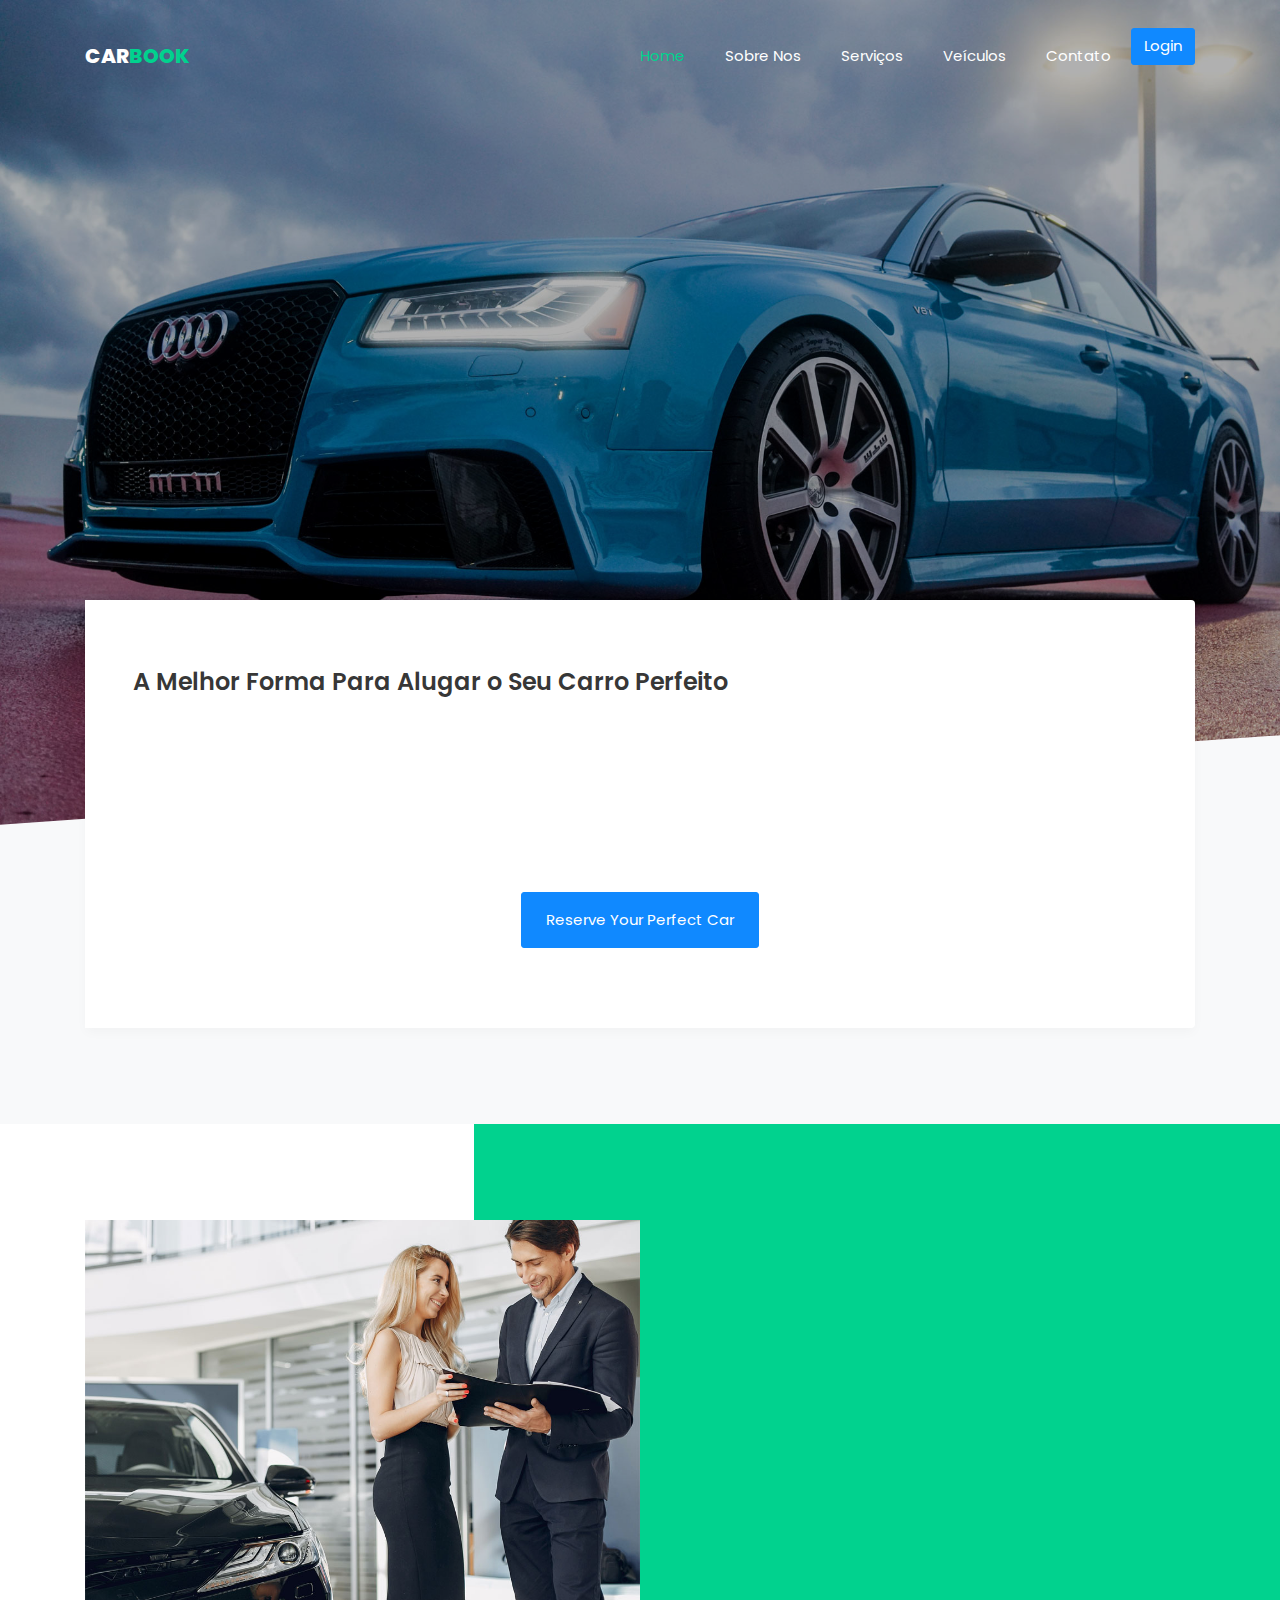
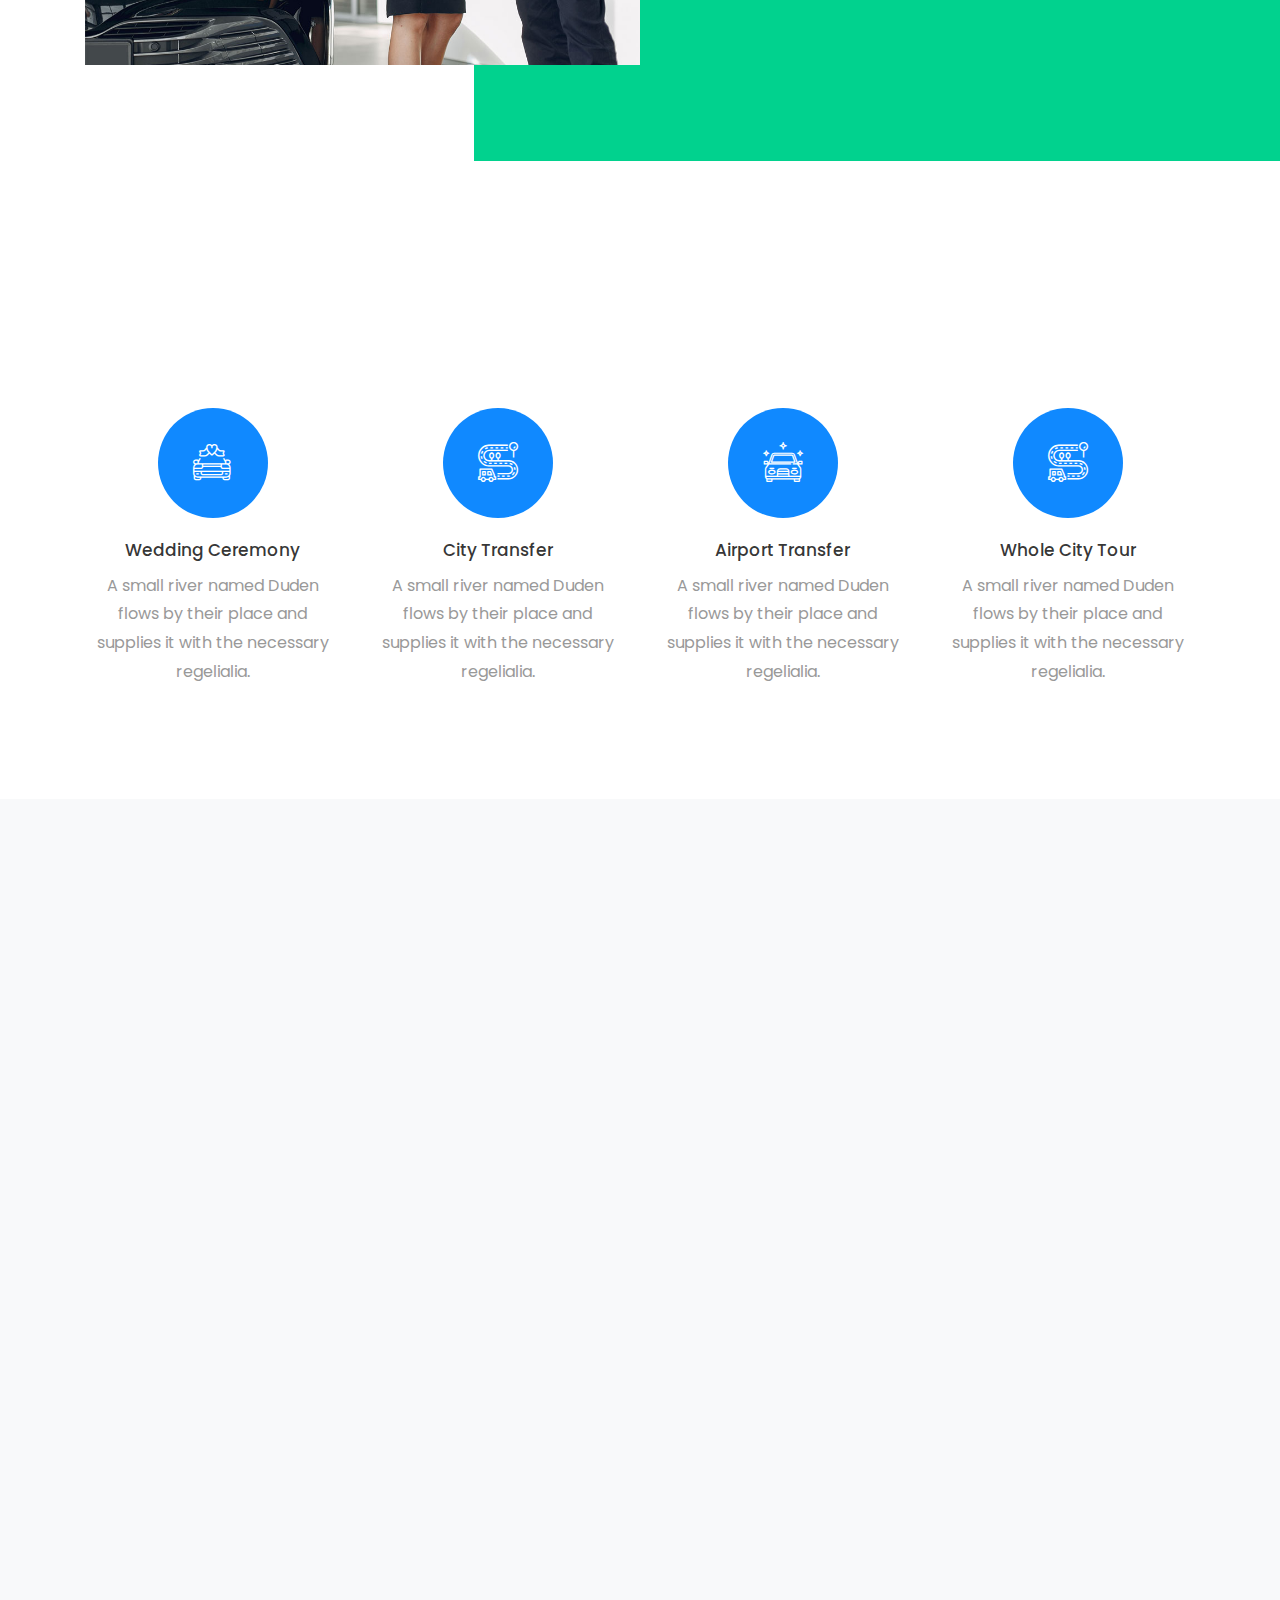
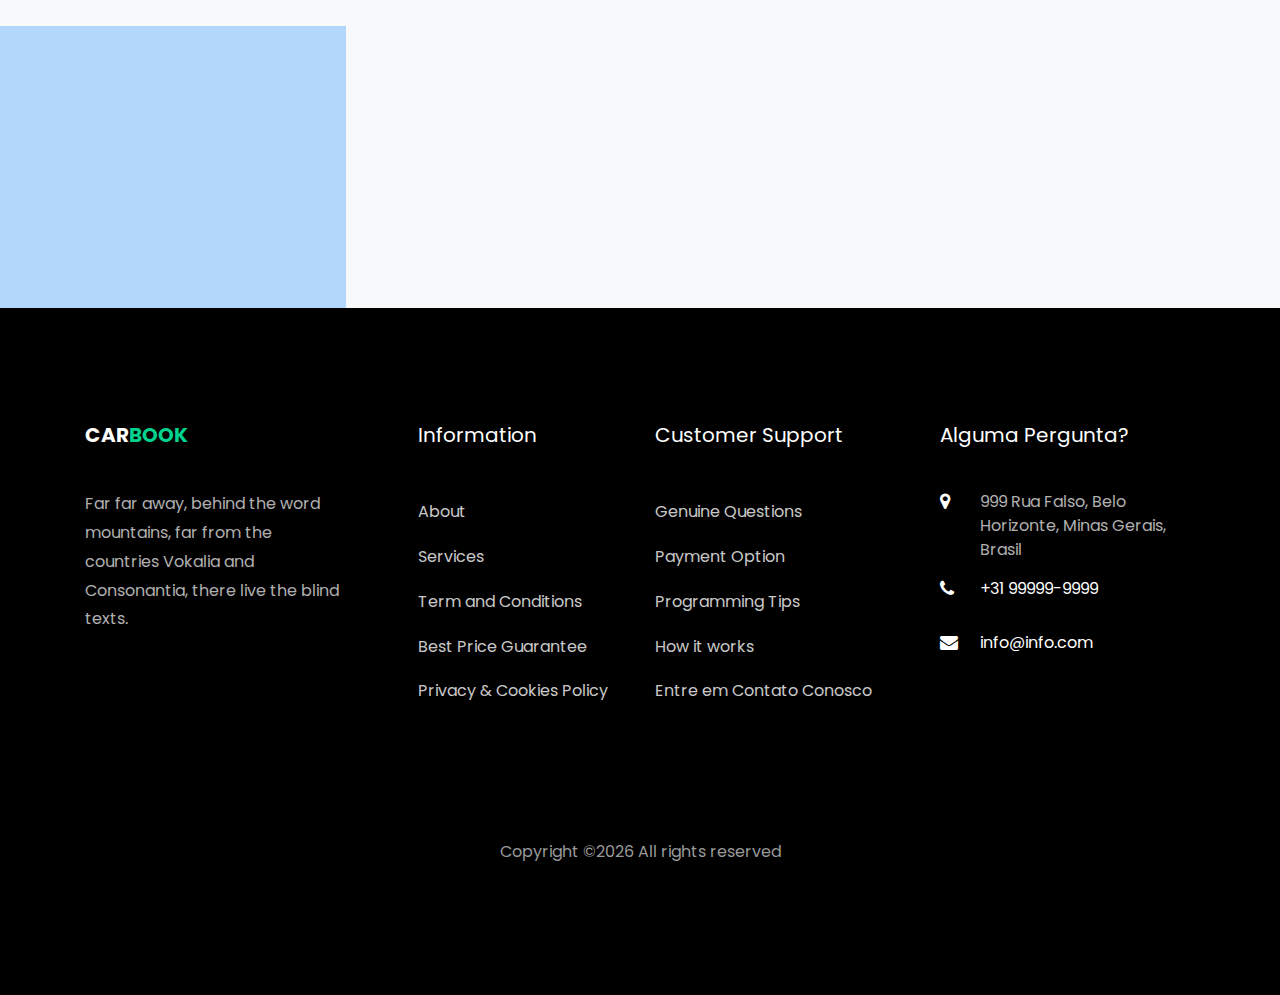
<file: Codigo/Frontend/src/index.html>
<!DOCTYPE html>
<html lang="pt">
    <head>
        <meta charset="utf-8">
        <meta http-equiv="X-UA-Compatible" content="IE=edge">
        <meta name="viewport" content="width=device-width, initial-scale=1, maximum-scale=1" />
        <title>Aluguel Carros</title>
        <link rel="stylesheet" href="css/open-iconic-bootstrap.min.css">
        <link rel="stylesheet" href="css/animate.css">       
        <link rel="stylesheet" href="css/owl.carousel.min.css">
        <link rel="stylesheet" href="css/owl.theme.default.min.css">
        <link rel="stylesheet" href="css/magnific-popup.css">
        <link rel="stylesheet" href="css/aos.css">
        <link rel="stylesheet" href="css/ionicons.min.css">
        <link rel="stylesheet" href="css/bootstrap-datepicker.css">
        <link rel="stylesheet" href="css/jquery.timepicker.css">
        <link rel="stylesheet" href="css/flaticon.css">
        <link rel="stylesheet" href="css/icomoon.css">
        <link rel="stylesheet" href="css/style.css">
        <link href="https://fonts.googleapis.com/css?family=Poppins:200,300,400,500,600,700,800&display=swap" rel="stylesheet">
    </head>
    <body onload="Loged()">

        <nav class="navbar navbar-expand-lg navbar-dark ftco_navbar bg-dark ftco-navbar-light" id="ftco-navbar">
            <div class="container">
                <a class="navbar-brand" href="index.html">Car<span>Book</span></a>
                <button class="navbar-toggler" type="button" data-toggle="collapse" data-target="#ftco-nav" aria-controls="ftco-nav" aria-expanded="false" aria-label="Toggle navigation">
                    <span class="oi oi-menu"></span> Menu
                </button>
        
                <div class="collapse navbar-collapse" id="ftco-nav">
                  <ul class="navbar-nav ml-auto">
                      <li class="nav-item active"><a href="index.html" class="nav-link">Home</a></li>
                      <li class="nav-item"><a href="#SobreNos" class="nav-link">Sobre Nos</a></li>
                      <li class="nav-item"><a href="#Servicos" class="nav-link">Serviços</a></li>
                      <li class="nav-item"><a href="#" onclick="VerifyAccessToCars()" class="nav-link">Veículos</a></li>
                      <li class="nav-item"><a href="#" class="nav-link">Contato</a></li>
                      <div id="Loged" class="dropdown"></div>
                  </ul>
              </div>
            </div>
        </nav>

        <div class="hero-wrap ftco-degree-bg" style="background-image: url('images/bg_1.jpg');" data-stellar-background-ratio="0.5">
            <div class="overlay"></div>
                <div class="container">
                    <div class="row no-gutters slider-text justify-content-start align-items-center justify-content-center">
                        <div class="col-lg-8 ftco-animate">
                            <div class="text w-100 text-center mb-md-5 pb-md-5">
                            <h1 class="mb-4">O Jeito Rápido &amp; Fácil de Alugar um Carro</h1>
                            <p style="font-size: 18px;">Lorem ipsum dolor sit amet, consectetur adipiscing elit, sed do eiusmod tempor incididunt ut labore et dolore magna aliqua. Ut enim ad minim veniam, quis nostrud exercitation ullamco laboris nisi ut aliquip ex ea commodo consequat. </p>
                            <a href="https://vimeo.com/45830194" class="icon-wrap popup-vimeo d-flex align-items-center mt-4 justify-content-center">
                                <div class="icon d-flex align-items-center justify-content-center">
                                    <span class="ion-ios-play"></span>
                                </div>
                                <div class="heading-title ml-5">
                                    <span>Passos fáceis em alugar um carro</span>
                                </div>
                            </a>
                        </div>
                    </div>
                </div>
            </div>
        </div>

        <section class="ftco-section ftco-no-pt bg-light">
            <div class="container">
                <div class="row no-gutters">
                    <div class="col-md-12	featured-top">
                        <div class="row no-gutters">
                                <div class="col d-flex align-items-center">
                                    <div class="services-wrap rounded-right w-100">
                                        <h3 class="heading-section mb-4">A Melhor Forma Para Alugar o Seu Carro Perfeito</h3>
                                        <div class="row d-flex mb-4">
                                    <div class="col-md-4 d-flex align-self-stretch ftco-animate">
                                        <div class="services w-100 text-center">
                                        <div class="icon d-flex align-items-center justify-content-center"><span class="flaticon-route"></span></div>
                                            <div class="text w-100">
                                                <h3 class="heading mb-2">Escolhe o Local de Pegada</h3>
                                            </div>
                                        </div>      
                                    </div>
                                    <div class="col-md-4 d-flex align-self-stretch ftco-animate">
                                        <div class="services w-100 text-center">
                                        <div class="icon d-flex align-items-center justify-content-center"><span class="flaticon-handshake"></span></div>
                                        <div class="text w-100">
                                            <h3 class="heading mb-2">Tenha as Melhores Ofertas</h3>
                                        </div>
                                        </div>      
                                    </div>
                                    <div class="col-md-4 d-flex align-self-stretch ftco-animate">
                                        <div class="services w-100 text-center">
                                        <div class="icon d-flex align-items-center justify-content-center"><span class="flaticon-rent"></span></div>
                                        <div class="text w-100">
                                            <h3 class="heading mb-2">Reserva o Seu Carro</h3>
                                        </div>
                                        </div>      
                                    </div>
                                    </div>
                                        <p class="text-center"><a href="#" onclick="VerifyAccessToCars()"  class="btn btn-primary py-3 px-4 ">Reserve Your Perfect Car</a></p>
                                    </div>
                                </div>
                          </div>
                    </div>
              </div>
        </section>
    
        <section class="ftco-section ftco-about" id="SobreNos">
			<div class="container">
				<div class="row no-gutters">
					<div class="col-md-6 p-md-5 img img-2 d-flex justify-content-center align-items-center" style="background-image: url(images/about.jpg);">
					</div>
					<div class="col-md-6 wrap-about ftco-animate">
	          <div class="heading-section heading-section-white pl-md-5">
	          	<span class="subheading">Sobre nos</span>
	            <h2 class="mb-4">Bem-Vindo ao Carbook</h2>

	            <p>Lorem ipsum dolor sit amet, consectetur adipiscing elit, sed do eiusmod tempor incididunt ut labore et dolore magna aliqua. Ut enim ad minim veniam, quis nostrud exercitation ullamco laboris nisi ut aliquip ex ea commodo consequat.</p>
	            <p>Lorem ipsum dolor sit amet, consectetur adipiscing elit, sed do eiusmod tempor incididunt ut labore et dolore magna aliqua. Ut enim ad minim veniam, quis nostrud exercitation ullamco laboris nisi ut aliquip ex ea commodo consequat.</p>
	            <p><a onclick="VerifyAccessToCars()" class="btn btn-primary py-3 px-4">Pesquisar Veiculo</a></p>
	            </div>
					</div>
				</div>
			</div>
		</section>

        <section class="ftco-section" id="Servicos">
			<div class="container">
				<div class="row justify-content-center mb-5">
          <div class="col-md-7 text-center heading-section ftco-animate">
          	<span class="subheading">Services</span>
            <h2 class="mb-3">Our Latest Services</h2>
          </div>
        </div>
				<div class="row">
					<div class="col-md-3">
						<div class="services services-2 w-100 text-center">
            	<div class="icon d-flex align-items-center justify-content-center"><span class="flaticon-wedding-car"></span></div>
            	<div class="text w-100">
                <h3 class="heading mb-2">Wedding Ceremony</h3>
                <p>A small river named Duden flows by their place and supplies it with the necessary regelialia.</p>
              </div>
            </div>
					</div>
					<div class="col-md-3">
						<div class="services services-2 w-100 text-center">
            	<div class="icon d-flex align-items-center justify-content-center"><span class="flaticon-transportation"></span></div>
            	<div class="text w-100">
                <h3 class="heading mb-2">City Transfer</h3>
                <p>A small river named Duden flows by their place and supplies it with the necessary regelialia.</p>
              </div>
            </div>
					</div>
					<div class="col-md-3">
						<div class="services services-2 w-100 text-center">
            	<div class="icon d-flex align-items-center justify-content-center"><span class="flaticon-car"></span></div>
            	<div class="text w-100">
                <h3 class="heading mb-2">Airport Transfer</h3>
                <p>A small river named Duden flows by their place and supplies it with the necessary regelialia.</p>
              </div>
            </div>
					</div>
					<div class="col-md-3">
						<div class="services services-2 w-100 text-center">
            	<div class="icon d-flex align-items-center justify-content-center"><span class="flaticon-transportation"></span></div>
            	<div class="text w-100">
                <h3 class="heading mb-2">Whole City Tour</h3>
                <p>A small river named Duden flows by their place and supplies it with the necessary regelialia.</p>
              </div>
            </div>
					</div>
				</div>
			</div>
		</section>

        <section class="ftco-section testimony-section bg-light">
            <div class="container">
              <div class="row justify-content-center mb-5">
                <div class="col-md-7 text-center heading-section ftco-animate">
                    <span class="subheading">Testimonial</span>
                  <h2 class="mb-3">Happy Clients</h2>
                </div>
              </div>
              <div class="row ftco-animate">
                <div class="col-md-12">
                  <div class="carousel-testimony owl-carousel ftco-owl">
                    <div class="item">
                      <div class="testimony-wrap rounded text-center py-4 pb-5">
                        <div class="user-img mb-2" style="background-image: url(images/person_1.jpg)">
                        </div>
                        <div class="text pt-4">
                          <p class="mb-4">Far far away, behind the word mountains, far from the countries Vokalia and Consonantia, there live the blind texts.</p>
                          <p class="name">Roger Scott</p>
                          <span class="position">Marketing Manager</span>
                        </div>
                      </div>
                    </div>
                    <div class="item">
                      <div class="testimony-wrap rounded text-center py-4 pb-5">
                        <div class="user-img mb-2" style="background-image: url(images/person_2.jpg)">
                        </div>
                        <div class="text pt-4">
                          <p class="mb-4">Far far away, behind the word mountains, far from the countries Vokalia and Consonantia, there live the blind texts.</p>
                          <p class="name">Roger Scott</p>
                          <span class="position">Interface Designer</span>
                        </div>
                      </div>
                    </div>
                    <div class="item">
                      <div class="testimony-wrap rounded text-center py-4 pb-5">
                        <div class="user-img mb-2" style="background-image: url(images/person_3.jpg)">
                        </div>
                        <div class="text pt-4">
                          <p class="mb-4">Far far away, behind the word mountains, far from the countries Vokalia and Consonantia, there live the blind texts.</p>
                          <p class="name">Roger Scott</p>
                          <span class="position">UI Designer</span>
                        </div>
                      </div>
                    </div>
                    <div class="item">
                      <div class="testimony-wrap rounded text-center py-4 pb-5">
                        <div class="user-img mb-2" style="background-image: url(images/person_1.jpg)">
                        </div>
                        <div class="text pt-4">
                          <p class="mb-4">Far far away, behind the word mountains, far from the countries Vokalia and Consonantia, there live the blind texts.</p>
                          <p class="name">Roger Scott</p>
                          <span class="position">Web Developer</span>
                        </div>
                      </div>
                    </div>
                    <div class="item">
                      <div class="testimony-wrap rounded text-center py-4 pb-5">
                        <div class="user-img mb-2" style="background-image: url(images/person_1.jpg)">
                        </div>
                        <div class="text pt-4">
                          <p class="mb-4">Far far away, behind the word mountains, far from the countries Vokalia and Consonantia, there live the blind texts.</p>
                          <p class="name">Roger Scott</p>
                          <span class="position">System Analyst</span>
                        </div>
                      </div>
                    </div>
                  </div>
                </div>
              </div>
            </div>
          </section>

        <section class="ftco-counter ftco-section img bg-light" id="section-counter">
			<div class="overlay"></div>
    	<div class="container">
    		<div class="row">
          <div class="col-md-6 col-lg-3 justify-content-center counter-wrap ftco-animate">
            <div class="block-18">
              <div class="text text-border d-flex align-items-center">
                <strong class="number" data-number="60">0</strong>
                <span>Year <br>Experienced</span>
              </div>
            </div>
          </div>
          <div class="col-md-6 col-lg-3 justify-content-center counter-wrap ftco-animate">
            <div class="block-18">
              <div class="text text-border d-flex align-items-center">
                <strong class="number" data-number="1090">0</strong>
                <span>Total <br>Cars</span>
              </div>
            </div>
          </div>
          <div class="col-md-6 col-lg-3 justify-content-center counter-wrap ftco-animate">
            <div class="block-18">
              <div class="text text-border d-flex align-items-center">
                <strong class="number" data-number="2590">0</strong>
                <span>Happy <br>Customers</span>
              </div>
            </div>
          </div>
          <div class="col-md-6 col-lg-3 justify-content-center counter-wrap ftco-animate">
            <div class="block-18">
              <div class="text d-flex align-items-center">
                <strong class="number" data-number="67">0</strong>
                <span>Total <br>Branches</span>
              </div>
            </div>
          </div>
        </div>
    	</div>
    </section>	

        <footer class="ftco-footer ftco-bg-dark ftco-section">
            <div class="container">
              <div class="row mb-5">
                <div class="col-md">
                  <div class="ftco-footer-widget mb-4">
                    <h2 class="ftco-heading-2"><a href="index.html" class="logo">Car<span>book</span></a></h2>
                    <p>Far far away, behind the word mountains, far from the countries Vokalia and Consonantia, there live the blind texts.</p>
                    <ul class="ftco-footer-social list-unstyled float-md-left float-lft mt-5">
                      <li class="ftco-animate"><a href="https://twitter.com/programerhumor?lang=en"><span class="icon-twitter"></span></a></li>
                      <li class="ftco-animate"><a href="https://www.facebook.com/jokesvala/"><span class="icon-facebook"></span></a></li>
                      <li class="ftco-animate"><a href="https://www.instagram.com/_programmerhumor_/?hl=en"><span class="icon-instagram"></span></a></li>
                    </ul>
                  </div>
                </div>
                <div class="col-md">
                  <div class="ftco-footer-widget mb-4 ml-md-5">
                    <h2 class="ftco-heading-2">Information</h2>
                    <ul class="list-unstyled">
                      <li><a href="https://www.youtube.com/watch?v=FZUcpVmEHuk&ab_channel=billwurtz" class="py-2 d-block">About</a></li>
                      <li><a href="https://www.youtube.com/watch?v=DcS8btLURLA&ab_channel=BrainyDude" class="py-2 d-block">Services</a></li>
                      <li><a href="https://www.youtube.com/watch?v=6E5tZMLbhVM&ab_channel=ShadKindaFunny" class="py-2 d-block">Term and Conditions</a></li>
                      <li><a href="https://www.youtube.com/shorts/vUKWKyz-vg4" class="py-2 d-block">Best Price Guarantee</a></li>
                      <li><a href="https://www.youtube.com/shorts/eAcG6_P1h80" class="py-2 d-block">Privacy &amp; Cookies Policy</a></li>
                    </ul>
                  </div>
                </div>
                <div class="col-md">
                   <div class="ftco-footer-widget mb-4">
                    <h2 class="ftco-heading-2">Customer Support</h2>
                    <ul class="list-unstyled">
                      <li><a href="https://www.youtube.com/watch?v=9S1EzkRpelY&ab_channel=ZaneGolia" class="py-2 d-block">Genuine Questions</a></li>
                      <li><a href="https://www.youtube.com/watch?v=isS5K9nOhd8&ab_channel=FamilyGuyFunnyMoments" class="py-2 d-block">Payment Option</a></li>
                      <li><a href="https://www.youtube.com/watch?v=ZNFdkTIzdXM&ab_channel=ThePrimeagen" class="py-2 d-block">Programming Tips</a></li>
                      <li><a href="https://www.youtube.com/watch?v=XcwB83MOmKc&list=PLLgqOez346ZPcqnmLsDkqr0kPjuRz5Rjo&ab_channel=FreeDocumentary" class="py-2 d-block">How it works</a></li>
                      <li><a href="#" class="py-2 d-block">Entre em Contato Conosco</a></li>
                    </ul>
                  </div>
                </div>
                <div class="col-md">
                  <div class="ftco-footer-widget mb-4">
                      <h2 class="ftco-heading-2">Alguma Pergunta?</h2>
                      <div class="block-23 mb-3">
                        <ul>
                          <li><span class="icon icon-map-marker"></span><span class="text">999 Rua Falso, Belo Horizonte, Minas Gerais, Brasil</span></li>
                          <li><a href="#"><span class="icon icon-phone"></span><span class="text">+31 99999-9999</span></a></li>
                          <li><a href="#"><span class="icon icon-envelope"></span><span class="text">info@info.com</span></a></li>
                        </ul>
                      </div>
                  </div>
                </div>
              </div>
              <div class="row">
                <div class="col-md-12 text-center">
      
                  <p></p>
                    Copyright &copy;<script>document.write(new Date().getFullYear());</script> All rights reserved
                </p>
                </div>
              </div>
            </div>
          </footer>
    </body>

    <script src="https://cdn.jsdelivr.net/npm/bootstrap@5.3.0-alpha1/dist/js/bootstrap.bundle.min.js" integrity="sha384-w76AqPfDkMBDXo30jS1Sgez6pr3x5MlQ1ZAGC+nuZB+EYdgRZgiwxhTBTkF7CXvN" crossorigin="anonymous"></script>
    <script src="js/IndexJS/jquery.min.js"></script>
    <script src="js/IndexJS/jquery-migrate-3.0.1.min.js"></script>
    <script src="js/IndexJS/popper.min.js"></script>
    <script src="js/IndexJS/bootstrap.min.js"></script>
    <script src="js/IndexJS/jquery.easing.1.3.js"></script>
    <script src="js/IndexJS/jquery.waypoints.min.js"></script>
    <script src="js/IndexJS/jquery.stellar.min.js"></script>
    <script src="js/IndexJS/owl.carousel.min.js"></script>
    <script src="js/IndexJS/jquery.magnific-popup.min.js"></script>
    <script src="js/IndexJS/aos.js"></script>
    <script src="js/IndexJS/jquery.animateNumber.min.js"></script>
    <script src="js/IndexJS/bootstrap-datepicker.js"></script>
    <script src="js/IndexJS/jquery.timepicker.min.js"></script>
    <script src="js/IndexJS/scrollax.min.js"></script>
    <script src="js/IndexJS/main.js"></script>
    <script src="js/LogedChecker.js"></script>
</html>
</file>
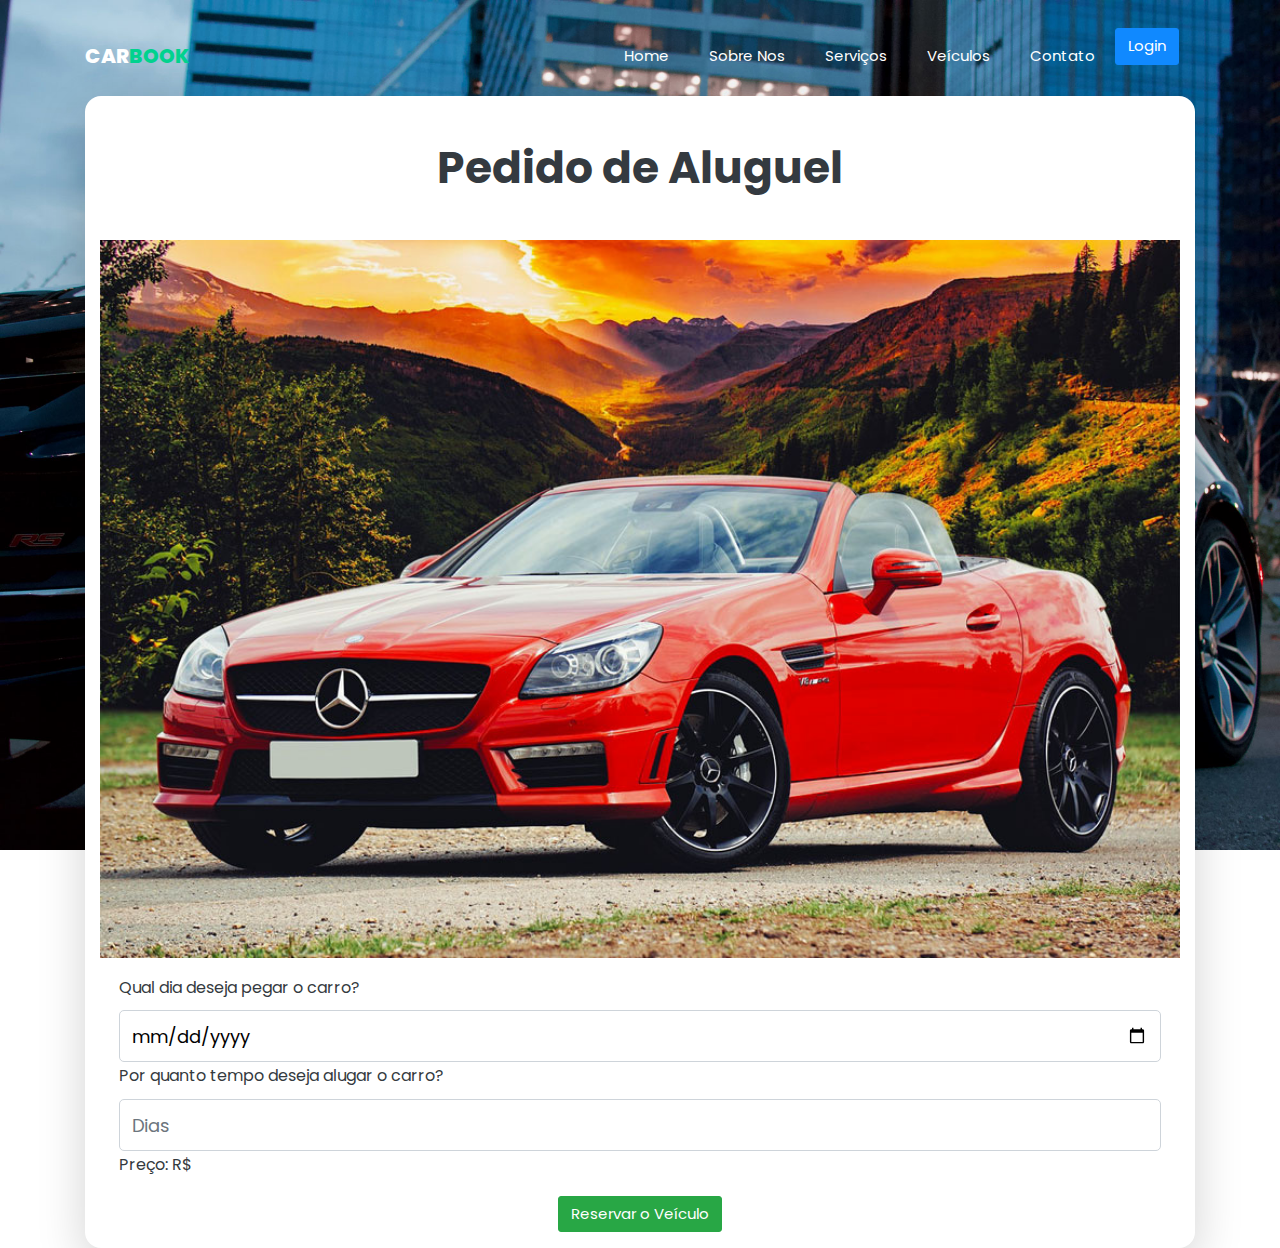
<file: Codigo/Frontend/src/aluguelCarro.html>
<!DOCTYPE html>
<html>
    <head>
        <meta charset="utf-8">
        <meta http-equiv="X-UA-Compatible" content="IE=edge">
        <meta name="viewport" content="width=device-width, initial-scale=1, maximum-scale=1" />
        <title>Aluguel Carros</title>
        <link rel="stylesheet" type="text/css" href="css/style.css" />
        <link rel="stylesheet" href="https://cdnjs.cloudflare.com/ajax/libs/twitter-bootstrap/5.2.0/css/bootstrap.min.css">
        <link rel="stylesheet" href="https://cdnjs.cloudflare.com/ajax/libs/font-awesome/4.7.0/css/font-awesome.min.css">
        <link href="https://cdn.datatables.net/1.13.4/css/dataTables.bootstrap5.min.css"  rel="stylesheet">
        <link rel="stylesheet" href="css/open-iconic-bootstrap.min.css">
        <link rel="stylesheet" href="css/animate.css">       
        <link rel="stylesheet" href="css/owl.carousel.min.css">
        <link rel="stylesheet" href="css/owl.theme.default.min.css">
        <link rel="stylesheet" href="css/magnific-popup.css">
        <link rel="stylesheet" href="css/aos.css">
        <link rel="stylesheet" href="css/ionicons.min.css">
        <link rel="stylesheet" href="css/bootstrap-datepicker.css">
        <link rel="stylesheet" href="css/jquery.timepicker.css">
        <link rel="stylesheet" href="css/flaticon.css">
        <link rel="stylesheet" href="css/icomoon.css">
        <link rel="stylesheet" href="css/style.css">
        <link href="https://fonts.googleapis.com/css?family=Poppins:200,300,400,500,600,700,800&display=swap" rel="stylesheet">
    </head>
    <body onload="Loged()">
        <div class="preloader-body">
            <div class="cssload-container">
                <div class="cssload-speeding-wheel"></div>
            </div>
        </div>

        <nav class="navbar navbar-expand-lg navbar-dark ftco_navbar bg-dark ftco-navbar-light" id="ftco-navbar">
            <div class="container">
                <a class="navbar-brand" href="index.html">Car<span>Book</span></a>
                <button class="navbar-toggler" type="button" data-toggle="collapse" data-target="#ftco-nav" aria-controls="ftco-nav" aria-expanded="false" aria-label="Toggle navigation">
                    <span class="oi oi-menu"></span> Menu
                </button>
        
                <div class="collapse navbar-collapse" id="ftco-nav">
                    <ul class="navbar-nav ml-auto">
                        <li class="nav-item"><a href="index.html" class="nav-link">Home</a></li>
                        <li class="nav-item"><a href="#SobreNos" class="nav-link">Sobre Nos</a></li>
                        <li class="nav-item"><a href="#Servicos" class="nav-link">Serviços</a></li>
                        <li class="nav-item"><a href="#" onclick="VerifyAccessToCars()" class="nav-link">Veículos</a></li>
                        <li class="nav-item"><a href="#" class="nav-link">Contato</a></li>
                        <div id="Loged" class="dropdown"></div>
                    </ul>
                </div>
            </div>
        </nav>

        <div class="hero-wrap" style="background-image: url('images/bg_2.jpg');" data-stellar-background-ratio="0.5">
            <div class="container">
                <div class="row no-gutters slider-text justify-content-start align-items-center justify-content-center ">
                    <div class="container mt-5"></div>
                    <div class="container shadow-lg rounded-4 mt-lg-5 bg-white">
                        <h1 class="display-1 text-center mt-5 mb-5 text-dark">Pedido de Aluguel</h1>
                        
                        <h1 id="NomeCarro"></h1>
                        <img class="hero-wrap mb-3" src="images/car-1.jpg" class="img-fluid mb-5">

                        <form>
                            <div class="row ms-1 me-1 text-dark">
                                <div class="col ">
                                    <label class="form-label-lg">Qual dia deseja pegar o carro?</label>
                                    <div class="form-outline">
                                        <input type="date" id="DatePickUp" class="form-control input-custom" required/>
                                    </div>
                                    <label class="form-label-lg">Por quanto tempo deseja alugar o carro?</label>
                                    <div class="form-outline">
                                        <input type="number" min="1" max="365" id="dia" class="form-control input-custom" placeholder="Dias" required/>
                                    </div>

                                    <label>Preço: R$<span id="Preco"></span></label>
                                </div>

                                <div class="d-flex justify-content-center">
                                    <a class="btn btn-success mt-2 mb-lg-3 text-white"id="senUsersToBack"  onclick="createRent()">Reservar o Veículo</a>
                                </div>
                            </div>
                        </form>
                    </div>
                </div>
            </div>
        </div>

    </body>

    <script src="https://cdn.jsdelivr.net/npm/bootstrap@5.3.0-alpha1/dist/js/bootstrap.bundle.min.js" integrity="sha384-w76AqPfDkMBDXo30jS1Sgez6pr3x5MlQ1ZAGC+nuZB+EYdgRZgiwxhTBTkF7CXvN" crossorigin="anonymous"></script>
    <script src="https://cdnjs.cloudflare.com/ajax/libs/popper.js/2.9.3/umd/popper.min.js"></script>
    <script src="https://cdnjs.cloudflare.com/ajax/libs/jquery/3.6.0/jquery.min.js"></script>
    <script src="https://code.jquery.com/jquery-3.5.1.js"></script>
    <script src="js/IndexJS/jquery.min.js"></script>
    <script src="js/IndexJS/jquery-migrate-3.0.1.min.js"></script>
    <script src="js/IndexJS/popper.min.js"></script>
    <script src="js/IndexJS/bootstrap.min.js"></script>
    <script src="js/IndexJS/jquery.easing.1.3.js"></script>
    <script src="js/IndexJS/jquery.waypoints.min.js"></script>
    <script src="js/IndexJS/jquery.stellar.min.js"></script>
    <script src="js/IndexJS/owl.carousel.min.js"></script>
    <script src="js/IndexJS/jquery.magnific-popup.min.js"></script>
    <script src="js/IndexJS/aos.js"></script>
    <script src="js/IndexJS/jquery.animateNumber.min.js"></script>
    <script src="js/IndexJS/bootstrap-datepicker.js"></script>
    <script src="js/IndexJS/jquery.timepicker.min.js"></script>
    <script src="js/IndexJS/scrollax.min.js"></script>
    <script src="js/IndexJS/main.js"></script>
    <script src="https://cdn.datatables.net/1.13.4/js/jquery.dataTables.min.js"></script>
    <script src="js/LogedChecker.js"></script>
    <script src="js/AlugarCarros.js"></script>
</html>
</file>
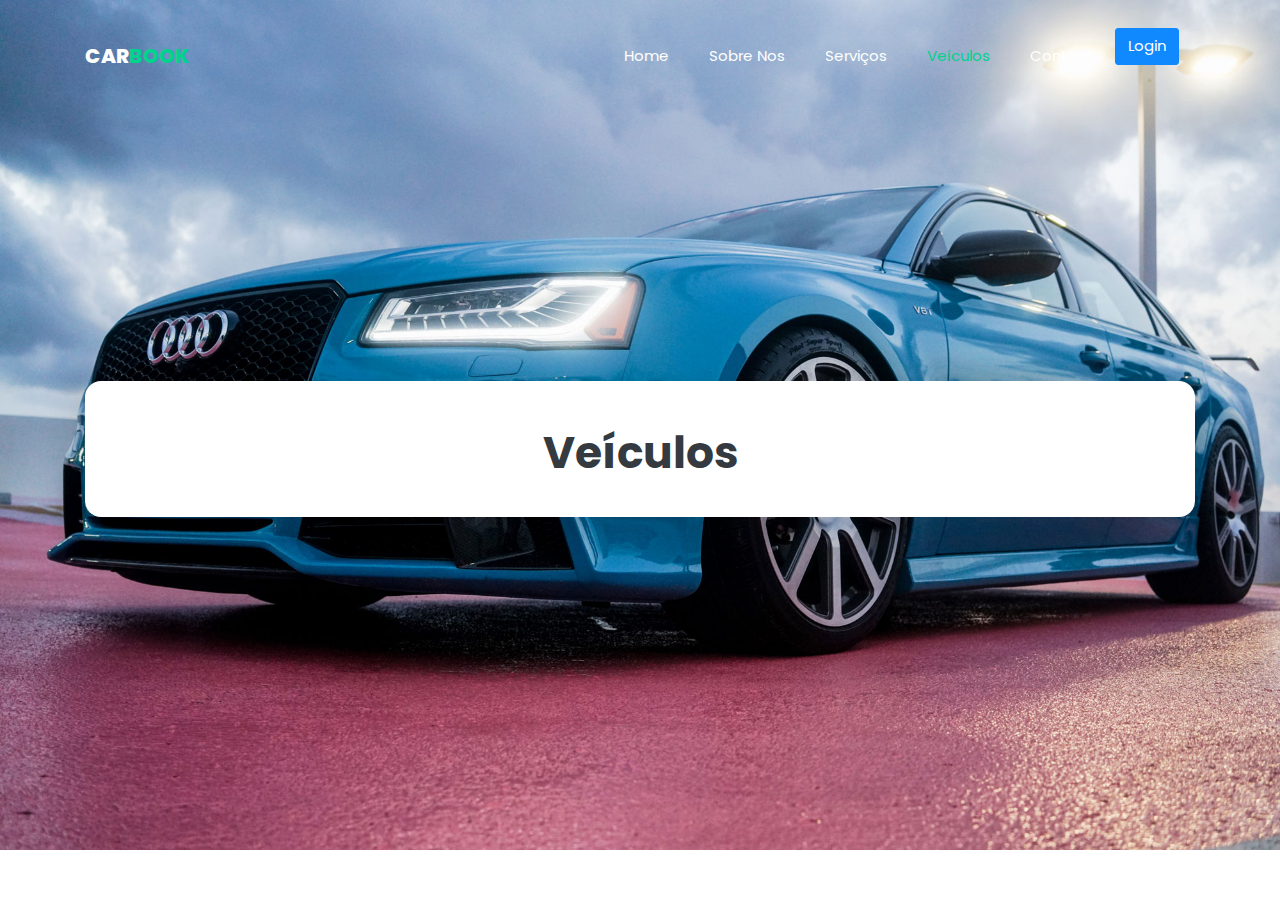
<file: Codigo/Frontend/src/Carros.html>
<!DOCTYPE html>
<html lang="pt-br">
    <head>
        <meta charset="utf-8">
        <meta http-equiv="X-UA-Compatible" content="IE=edge">
        <meta name="viewport" content="width=device-width, initial-scale=1, maximum-scale=1" />
        <title>Aluguel Carros</title>
        <link rel="stylesheet" type="text/css" href="css/style.css" />
        <link rel="stylesheet" href="https://cdnjs.cloudflare.com/ajax/libs/twitter-bootstrap/5.2.0/css/bootstrap.min.css">
        <link rel="stylesheet" href="https://cdnjs.cloudflare.com/ajax/libs/font-awesome/4.7.0/css/font-awesome.min.css">
        <link href="https://cdn.datatables.net/1.13.4/css/dataTables.bootstrap5.min.css"  rel="stylesheet">
        <link rel="stylesheet" href="css/open-iconic-bootstrap.min.css">
        <link rel="stylesheet" href="css/animate.css">       
        <link rel="stylesheet" href="css/owl.carousel.min.css">
        <link rel="stylesheet" href="css/owl.theme.default.min.css">
        <link rel="stylesheet" href="css/magnific-popup.css">
        <link rel="stylesheet" href="css/aos.css">
        <link rel="stylesheet" href="css/ionicons.min.css">
        <link rel="stylesheet" href="css/bootstrap-datepicker.css">
        <link rel="stylesheet" href="css/jquery.timepicker.css">
        <link rel="stylesheet" href="css/flaticon.css">
        <link rel="stylesheet" href="css/icomoon.css">
        <link rel="stylesheet" href="css/style.css">
        <link href="https://fonts.googleapis.com/css?family=Poppins:200,300,400,500,600,700,800&display=swap" rel="stylesheet">
    </head>
    <body onload="Loged()">
        <div class="preloader-body">
            <div class="cssload-container">
                <div class="cssload-speeding-wheel"></div>
            </div>
        </div>

        <nav class="navbar navbar-expand-lg navbar-dark ftco_navbar bg-dark ftco-navbar-light" id="ftco-navbar">
            <div class="container">
                <a class="navbar-brand" href="index.html">Car<span>Book</span></a>
                <button class="navbar-toggler" type="button" data-toggle="collapse" data-target="#ftco-nav" aria-controls="ftco-nav" aria-expanded="false" aria-label="Toggle navigation">
                    <span class="oi oi-menu"></span> Menu
                </button>
        
                <div class="collapse navbar-collapse" id="ftco-nav">
                    <ul class="navbar-nav ml-auto">
                        <li class="nav-item"><a href="index.html" class="nav-link">Home</a></li>
                        <li class="nav-item"><a href="#SobreNos" class="nav-link">Sobre Nos</a></li>
                        <li class="nav-item"><a href="#Servicos" class="nav-link">Serviços</a></li>
                        <li class="nav-item active"><a href="#" onclick="VerifyAccessToCars()" class="nav-link">Veículos</a></li>
                        <li class="nav-item"><a href="#" class="nav-link">Contato</a></li>
                        <div id="Loged" class="dropdown"></div>
                    </ul>
                </div>
            </div>
        </nav>

        <div class="hero-wrap" style="background-image: url('images/bg_1.jpg');" data-stellar-background-ratio="0.5">
            <div class="container">
                <div class="row no-gutters slider-text justify-content-start align-items-center justify-content-center ">               
                    <div class="container shadow-lg rounded-4 mt-lg-5 bg-white">
                        <h1 class="display-1 text-center mt-5 text-dark">Veículos</h1>

                        <div class="collapse" id="CreateVeiculo">
                            <form class="row ms-1 me-1">
                                <div class="form-outline mb-3">
                                    <input type="text" id="nome" class="form-control" placeholder="Nome do Veículo" required/>
                                </div>

                                <div class="form-outline mb-3">
                                    <input type="text" id="chassi" class="form-control" placeholder="Chassi do Veículo" required/>
                                </div>

                                <div class="form-outline mb-3">
                                    <input type="text" id="documentoLegal" class="form-control" placeholder="Documento Legal" required/>
                                </div>

                                <div class="form-outline mb-3">
                                    <input type="text" id="placa" class="form-control" placeholder="Placa" required/>
                                </div>

                                <div class="row  mb-3">
                                    <div class="col ">
                                        <div class="form-outline">
                                            <input type="number" min="1900" max="2023" id="manufacturedYear" class="form-control input-custom" placeholder="Ano de Fabricação" required/>
                                        </div>
                                    </div>
                                    <div class="col">
                                        <div class="form-outline ">
                                            <input type="text" id="manufacturer" class="form-control" placeholder="Fabricante" required>
                                        </div>
                                    </div>
                                </div>
                                <div class="d-flex justify-content-center">
                                    <button class="btn btn-success mt-2 mb-lg-3"id="senUsersToBack"  onclick="CreateVeiculo()">Cadastrar/Editar</a></button>
                                </div>
                            </form>
                        </div>

                        <div id="CarTable">
                            <table id="vehicles" class="table table-striped border mt-lg-4" style="width:100%">
                            </table>

                        </div>
                        <div class="centraliza" id="Pagination"></div>

                        
                    </div>
                </div>
            </div>
        </div>
        
    </body>

    <script src="https://cdn.jsdelivr.net/npm/bootstrap@5.3.0-alpha1/dist/js/bootstrap.bundle.min.js" integrity="sha384-w76AqPfDkMBDXo30jS1Sgez6pr3x5MlQ1ZAGC+nuZB+EYdgRZgiwxhTBTkF7CXvN" crossorigin="anonymous"></script>
    <script src="https://cdnjs.cloudflare.com/ajax/libs/popper.js/2.9.3/umd/popper.min.js"></script>
    <script src="https://cdnjs.cloudflare.com/ajax/libs/jquery/3.6.0/jquery.min.js"></script>
    <script src="https://code.jquery.com/jquery-3.5.1.js"></script>
    <script src="js/IndexJS/jquery.min.js"></script>
    <script src="js/IndexJS/jquery-migrate-3.0.1.min.js"></script>
    <script src="js/IndexJS/popper.min.js"></script>
    <script src="js/IndexJS/bootstrap.min.js"></script>
    <script src="js/IndexJS/jquery.easing.1.3.js"></script>
    <script src="js/IndexJS/jquery.waypoints.min.js"></script>
    <script src="js/IndexJS/jquery.stellar.min.js"></script>
    <script src="js/IndexJS/owl.carousel.min.js"></script>
    <script src="js/IndexJS/jquery.magnific-popup.min.js"></script>
    <script src="js/IndexJS/aos.js"></script>
    <script src="js/IndexJS/jquery.animateNumber.min.js"></script>
    <script src="js/IndexJS/bootstrap-datepicker.js"></script>
    <script src="js/IndexJS/jquery.timepicker.min.js"></script>
    <script src="js/IndexJS/scrollax.min.js"></script>
    <script src="js/IndexJS/main.js"></script>
    <script src="https://cdn.datatables.net/1.13.4/js/jquery.dataTables.min.js"></script>
    <script src="js/LogedChecker.js"></script>
    <script src="js/Carros.js"></script>
</html>
</file>
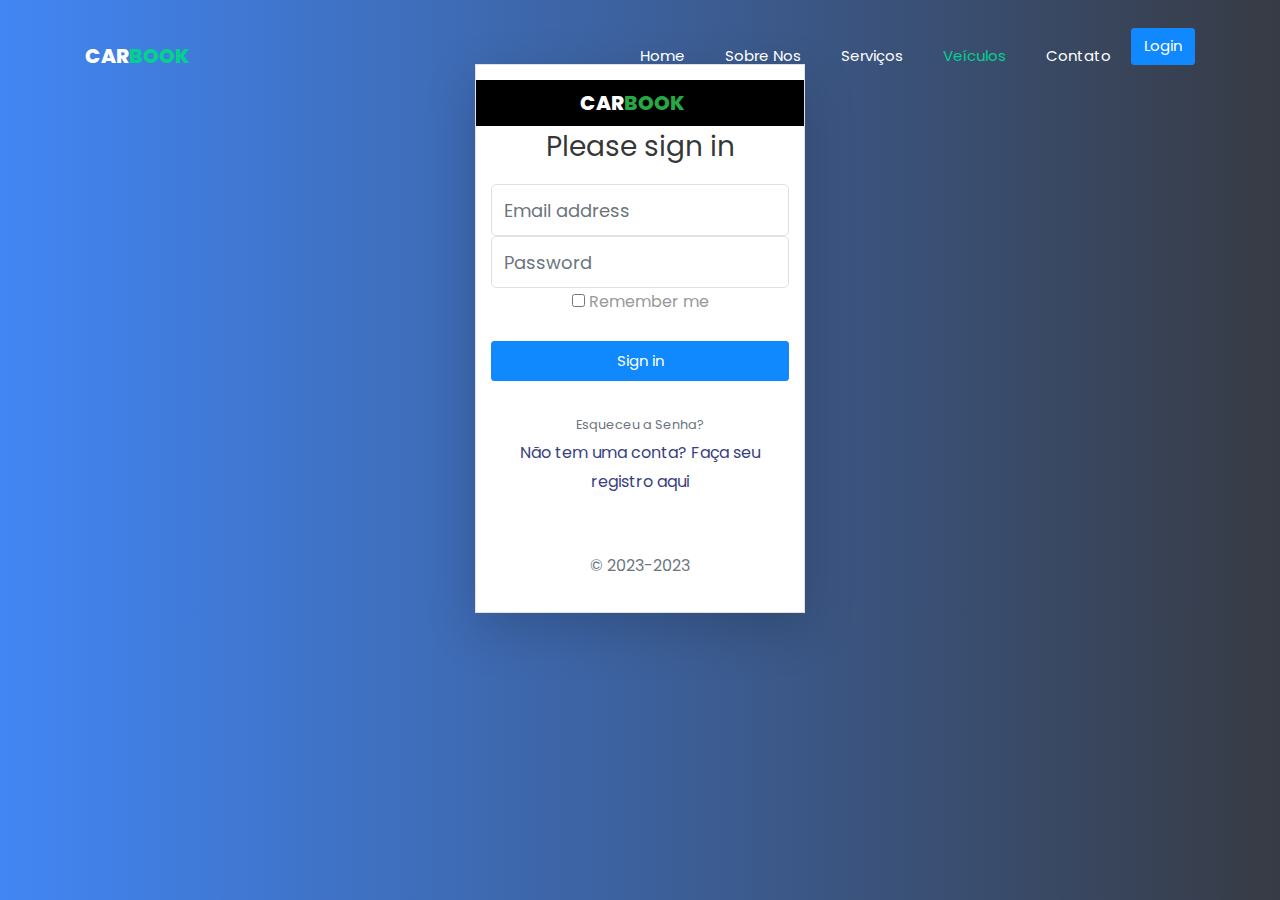
<file: Codigo/Frontend/src/login.html>
<!doctype html>
<html lang="port-br">
    <head>
        <meta charset="utf-8">
        <meta http-equiv="X-UA-Compatible" content="IE=edge">
        <meta name="viewport" content="width=device-width, initial-scale=1, maximum-scale=1" />
        <title>Aluguel Carros</title>
        <link rel="stylesheet" type="text/css" href="css/signIn.css" />
        <link rel="stylesheet" href="https://cdnjs.cloudflare.com/ajax/libs/font-awesome/4.7.0/css/font-awesome.min.css">
        <link rel="stylesheet" href="css/open-iconic-bootstrap.min.css">
        <link rel="stylesheet" href="css/animate.css">       
        <link rel="stylesheet" href="css/owl.carousel.min.css">
        <link rel="stylesheet" href="css/owl.theme.default.min.css">
        <link rel="stylesheet" href="css/magnific-popup.css">
        <link rel="stylesheet" href="css/aos.css">
        <link rel="stylesheet" href="css/ionicons.min.css">
        <link rel="stylesheet" href="css/bootstrap-datepicker.css">
        <link rel="stylesheet" href="css/jquery.timepicker.css">
        <link rel="stylesheet" href="css/flaticon.css">
        <link rel="stylesheet" href="css/icomoon.css">
        <link rel="stylesheet" href="css/style.css">
        <link href="https://fonts.googleapis.com/css?family=Poppins:200,300,400,500,600,700,800&display=swap" rel="stylesheet">
    </head>


    <body onload="Loged()" class="text-center" id="LoginBackground">
        <nav class="navbar navbar-expand-lg navbar-dark ftco_navbar bg-dark ftco-navbar-light" id="ftco-navbar">
            <div class="container">
                <a class="navbar-brand" href="index.html">Car<span>Book</span></a>
                <button class="navbar-toggler" type="button" data-toggle="collapse" data-target="#ftco-nav" aria-controls="ftco-nav" aria-expanded="false" aria-label="Toggle navigation">
                    <span class="oi oi-menu"></span> Menu
                </button>
        
                <div class="collapse navbar-collapse" id="ftco-nav">
                    <ul class="navbar-nav ml-auto">
                        <li class="nav-item"><a href="index.html" class="nav-link">Home</a></li>
                        <li class="nav-item"><a href="#SobreNos" class="nav-link">Sobre Nos</a></li>
                        <li class="nav-item"><a href="#Servicos" class="nav-link">Serviços</a></li>
                        <li class="nav-item active"><a href="#" onclick="VerifyAccessToCars()" class="nav-link">Veículos</a></li>
                        <li class="nav-item"><a href="#" class="nav-link">Contato</a></li>
                        <div id="Loged" class="dropdown"></div>
                    </ul>
                </div>
            </div>
        </nav>
        <form class="form-signin rounded-4 shadow-lg border " style="margin-top: 5%; background: #fff;">
            <div class="row bg-black  justify-content-center">
                <a class="navbar-brand text-white" href="index.html">Car<span class="text-success">Book</span></a>
            </div>
            <h1 class="h3 mb-3 font-weight-normal">Please sign in</h1>
            <input type="username" id="Username" class="border form-control shadow-lg" placeholder="Email address" required autofocus>
            <input type="password" id="Password" class="shadow-lg form-control border" placeholder="Password" required>
            <div class="checkbox mb-3">
                <label>
                    <input type="checkbox" value="remember-me"> Remember me
                </label>
            </div>
            <button class="btn btn-lg btn-primary btn-block" type="button" onclick="login()">Sign in</button><br/>
            <a class="small text-muted" href="#">Esqueceu a Senha?</a>
            <p class="mb-5 pb-lg-2" style="color: #393f81;">Não tem uma conta? <a href="Usuarios.html"
            style="color: #393f81;">Faça seu registro aqui</a></p>
            <p class="mt-5 mb-3 text-muted">&copy; 2023-2023</p>
        </form>
    </body>

    <script src="js/IndexJS/jquery.min.js"></script>
    <script src="js/IndexJS/jquery-migrate-3.0.1.min.js"></script>
    <script src="js/IndexJS/popper.min.js"></script>
    <script src="js/IndexJS/bootstrap.min.js"></script>
    <script src="js/IndexJS/jquery.easing.1.3.js"></script>
    <script src="js/IndexJS/jquery.waypoints.min.js"></script>
    <script src="js/IndexJS/jquery.stellar.min.js"></script>
    <script src="js/IndexJS/owl.carousel.min.js"></script>
    <script src="js/IndexJS/jquery.magnific-popup.min.js"></script>
    <script src="js/IndexJS/aos.js"></script>
    <script src="js/IndexJS/jquery.animateNumber.min.js"></script>
    <script src="js/IndexJS/bootstrap-datepicker.js"></script>
    <script src="js/IndexJS/jquery.timepicker.min.js"></script>
    <script src="js/IndexJS/scrollax.min.js"></script>
    <script src="js/IndexJS/main.js"></script>
    <script src="js/LogedChecker.js"></script>
    <script src="js/login.js"></script>
    <script src="js/LogedChecker.js"></script>
    <script src="https://cdn.jsdelivr.net/npm/bootstrap@5.3.0-alpha1/dist/js/bootstrap.bundle.min.js" integrity="sha384-w76AqPfDkMBDXo30jS1Sgez6pr3x5MlQ1ZAGC+nuZB+EYdgRZgiwxhTBTkF7CXvN" crossorigin="anonymous"></script>
</html>
</file>
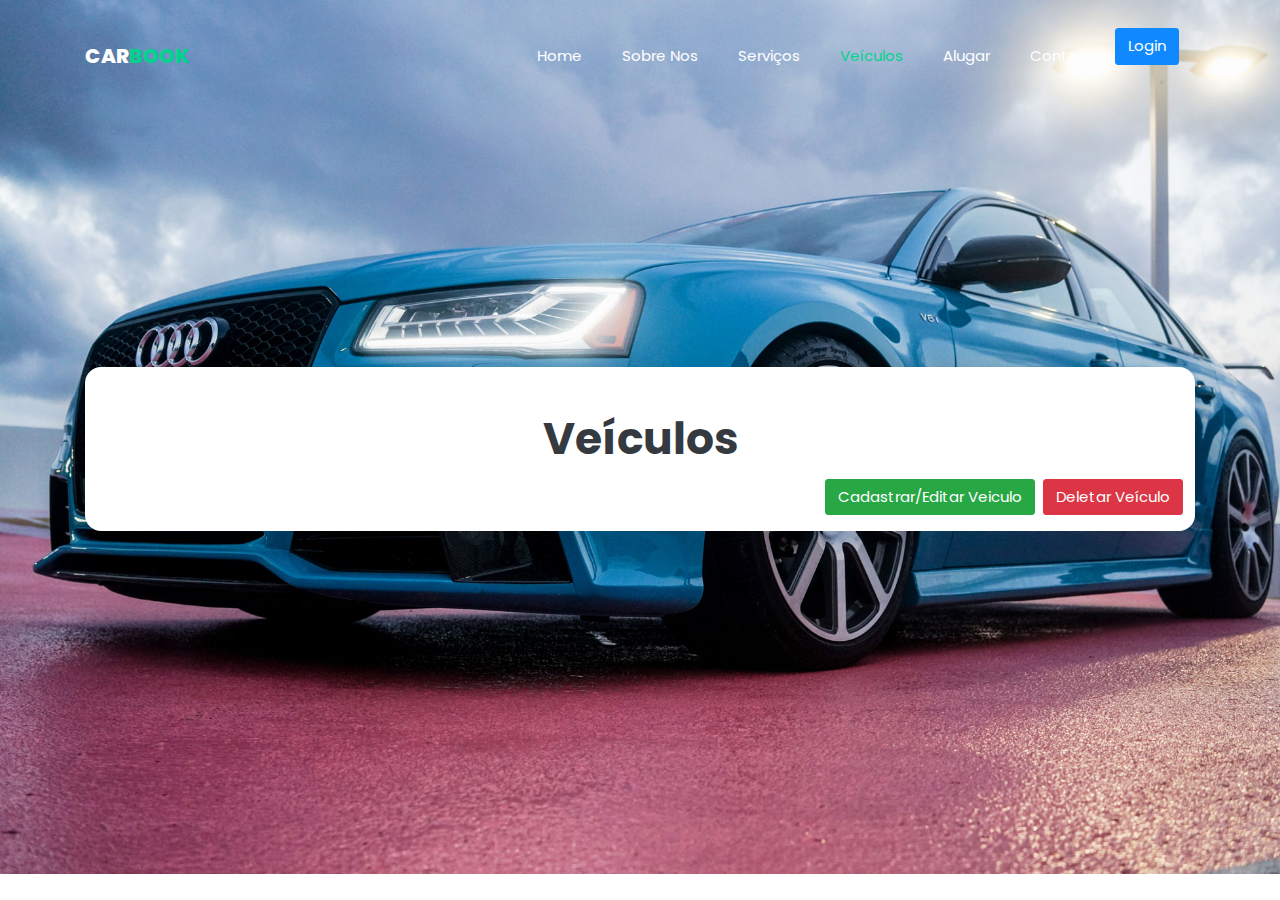
<file: Codigo/Frontend/src/RegistrarCarros.html>
<!DOCTYPE html>
<html>
    <head>
        <meta charset="utf-8">
        <meta http-equiv="X-UA-Compatible" content="IE=edge">
        <meta name="viewport" content="width=device-width, initial-scale=1, maximum-scale=1" />
        <title>Aluguel Carros</title>
        <link rel="stylesheet" type="text/css" href="css/style.css" />
        <link rel="stylesheet" href="https://cdnjs.cloudflare.com/ajax/libs/twitter-bootstrap/5.2.0/css/bootstrap.min.css">
        <link rel="stylesheet" href="https://cdnjs.cloudflare.com/ajax/libs/font-awesome/4.7.0/css/font-awesome.min.css">
        <link href="https://cdn.datatables.net/1.13.4/css/dataTables.bootstrap5.min.css"  rel="stylesheet">
        <link rel="stylesheet" href="css/open-iconic-bootstrap.min.css">
        <link rel="stylesheet" href="css/animate.css">       
        <link rel="stylesheet" href="css/owl.carousel.min.css">
        <link rel="stylesheet" href="css/owl.theme.default.min.css">
        <link rel="stylesheet" href="css/magnific-popup.css">
        <link rel="stylesheet" href="css/aos.css">
        <link rel="stylesheet" href="css/ionicons.min.css">
        <link rel="stylesheet" href="css/bootstrap-datepicker.css">
        <link rel="stylesheet" href="css/jquery.timepicker.css">
        <link rel="stylesheet" href="css/flaticon.css">
        <link rel="stylesheet" href="css/icomoon.css">
        <link rel="stylesheet" href="css/style.css">
        <link href="https://fonts.googleapis.com/css?family=Poppins:200,300,400,500,600,700,800&display=swap" rel="stylesheet">
    </head>
    <body onload="Loged()">
        <div class="preloader-body">
            <div class="cssload-container">
                <div class="cssload-speeding-wheel"></div>
            </div>
        </div>

        <nav class="navbar navbar-expand-lg navbar-dark ftco_navbar bg-dark ftco-navbar-light" id="ftco-navbar">
            <div class="container">
                <a class="navbar-brand" href="index.html">Car<span>Book</span></a>
                <button class="navbar-toggler" type="button" data-toggle="collapse" data-target="#ftco-nav" aria-controls="ftco-nav" aria-expanded="false" aria-label="Toggle navigation">
                    <span class="oi oi-menu"></span> Menu
                </button>
        
                <div class="collapse navbar-collapse" id="ftco-nav">
                    <ul class="navbar-nav ml-auto">
                        <li class="nav-item"><a href="index.html" class="nav-link">Home</a></li>
                        <li class="nav-item"><a href="#SobreNos" class="nav-link">Sobre Nos</a></li>
                        <li class="nav-item"><a href="#Servicos" class="nav-link">Serviços</a></li>
                        <li class="nav-item active"><a href="#" onclick="VerifyAccessToCars()" class="nav-link">Veículos</a></li>
                        <li class="nav-item"><a href="#" onclick="VerifyAccessToAlugar()" class="nav-link">Alugar</a></li>
                        <li class="nav-item"><a href="#" class="nav-link">Contato</a></li>
                        <div id="Loged" class="dropdown"></div>
                    </ul>
                </div>
            </div>
        </nav>

        <div class="hero-wrap" style="background-image: url('images/bg_1.jpg');" data-stellar-background-ratio="0.5">
            <div class="container">
                <div class="row no-gutters slider-text justify-content-start align-items-center justify-content-center ">

                    <div class="container shadow-lg rounded-4 mt-lg-5 bg-white">
                        <h1 class="display-1 text-center mt-5 text-dark">Veículos</h1>
                        <div class="row">
                            <div class="d-flex align-items-end justify-content-end">
                                <a class="btn btn-success mt-2 mb-lg-3" data-bs-toggle="collapse" href="#CreateVeiculo" role="button" aria-expanded="false" aria-controls="CreateVeiculo">Cadastrar/Editar Veiculo</a>
                                <a class="btn btn-danger mt-2 mb-lg-3 ms-2 text-white" role="button" aria-expanded="false" onclick="DeletarUsuario()">Deletar Veículo</a>
                            </div>
                        </div>

                        <div class="collapse" id="CreateVeiculo">
                            <form class="row ms-1 me-1">
                                <div class="form-outline mb-3">
                                    <input type="text" id="nome" class="form-control" placeholder="Nome do Veículo" required/>
                                </div>

                                <div class="form-outline mb-3">
                                    <input type="text" id="chassi" class="form-control" placeholder="Chassi do Veículo" required/>
                                </div>

                                <div class="form-outline mb-3">
                                    <input type="text" id="documentoLegal" class="form-control" placeholder="Documento Legal" required/>
                                </div>

                                <div class="form-outline mb-3">
                                    <input type="text" id="placa" class="form-control" placeholder="Placa" required/>
                                </div>

                                <div class="row  mb-3">
                                    <div class="col ">
                                        <div class="form-outline">
                                            <input type="number" min="1900" max="2023" id="manufacturedYear" class="form-control input-custom" placeholder="Ano de Fabricação" required/>
                                        </div>
                                    </div>
                                    <div class="col">
                                        <div class="form-outline ">
                                            <input type="text" id="manufacturer" class="form-control" placeholder="Fabricante" required>
                                        </div>
                                    </div>
                                </div>
                                <div class="d-flex justify-content-center">
                                    <button class="btn btn-success mt-2 mb-lg-3" id="senVehiclesToBack"  onclick="createVehicle()">Cadastrar</a></button>
                                </div>
                                <div class="d-flex justify-content-center">
                                    <button class="btn btn-success mt-2 mb-lg-3"id="editVehiclesToBack"  onclick="createVehicle()">Editar</a></button>
                                </div>
                            </form>
                        </div>

                    </div>

                </form>
            </div>

            <div id="carTableRegister">
                <table id="vehiclesTable" class="table table-striped border mt-lg-4" style="width:100%">
                </table>

            </div>
            <div class="centraliza" id="carPagination"></div>
                        
                    </div>
                </div>
            </div>
        </div>
        
    </body>

    <script src="https://cdn.jsdelivr.net/npm/bootstrap@5.3.0-alpha1/dist/js/bootstrap.bundle.min.js" integrity="sha384-w76AqPfDkMBDXo30jS1Sgez6pr3x5MlQ1ZAGC+nuZB+EYdgRZgiwxhTBTkF7CXvN" crossorigin="anonymous"></script>
    <script src="https://cdnjs.cloudflare.com/ajax/libs/popper.js/2.9.3/umd/popper.min.js"></script>
    <script src="https://cdnjs.cloudflare.com/ajax/libs/jquery/3.6.0/jquery.min.js"></script>
    <script src="https://code.jquery.com/jquery-3.5.1.js"></script>
    <script src="js/IndexJS/jquery.min.js"></script>
    <script src="js/IndexJS/jquery-migrate-3.0.1.min.js"></script>
    <script src="js/IndexJS/popper.min.js"></script>
    <script src="js/IndexJS/bootstrap.min.js"></script>
    <script src="js/IndexJS/jquery.easing.1.3.js"></script>
    <script src="js/IndexJS/jquery.waypoints.min.js"></script>
    <script src="js/IndexJS/jquery.stellar.min.js"></script>
    <script src="js/IndexJS/owl.carousel.min.js"></script>
    <script src="js/IndexJS/jquery.magnific-popup.min.js"></script>
    <script src="js/IndexJS/aos.js"></script>
    <script src="js/IndexJS/jquery.animateNumber.min.js"></script>
    <script src="js/IndexJS/bootstrap-datepicker.js"></script>
    <script src="js/IndexJS/jquery.timepicker.min.js"></script>
    <script src="js/IndexJS/scrollax.min.js"></script>
    <script src="js/IndexJS/main.js"></script>
    <script src="https://cdn.datatables.net/1.13.4/js/jquery.dataTables.min.js"></script>
    <script src="js/LogedChecker.js"></script>
    <script src="js/Carros.js"></script>
</html>
</file>
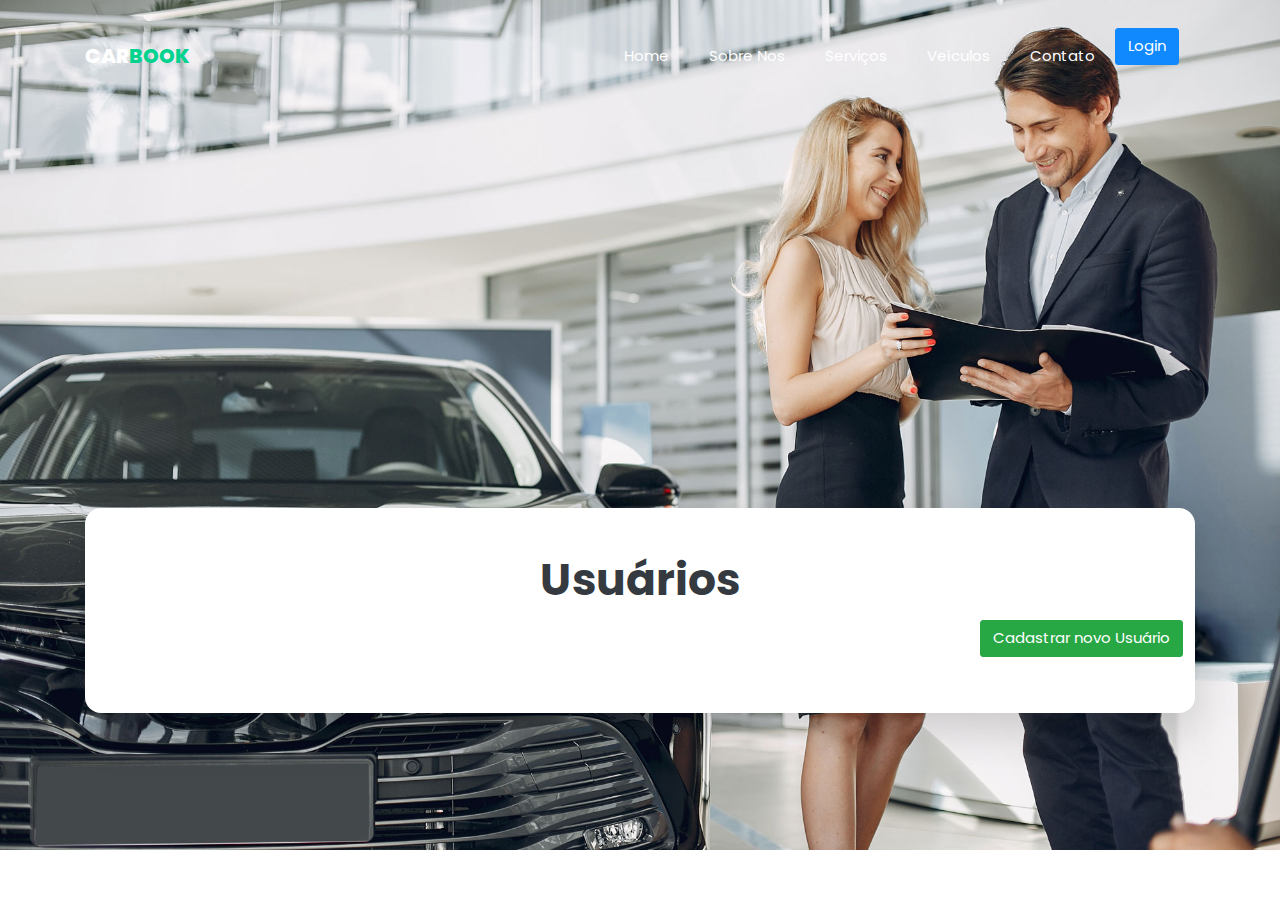
<file: Codigo/Frontend/src/Usuarios.html>
<!doctype html>
<html lang="port-br">
    <head>
        <meta charset="utf-8">
        <meta http-equiv="X-UA-Compatible" content="IE=edge">
        <meta name="viewport" content="width=device-width, initial-scale=1, maximum-scale=1" />
        <title>Aluguel Carros</title>
        <link rel="stylesheet" type="text/css" href="css/Usuarios.css" />
        <link rel="stylesheet" href="https://cdnjs.cloudflare.com/ajax/libs/twitter-bootstrap/5.2.0/css/bootstrap.min.css">
        <link rel="stylesheet" href="https://cdnjs.cloudflare.com/ajax/libs/font-awesome/4.7.0/css/font-awesome.min.css">
        <link href="https://cdn.datatables.net/1.13.4/css/dataTables.bootstrap5.min.css"  rel="stylesheet">
        <link rel="stylesheet" href="https://cdn.datatables.net/1.13.4/css/jquery.dataTables.css">
        <link rel="stylesheet" href="css/open-iconic-bootstrap.min.css">
        <link rel="stylesheet" href="css/animate.css">       
        <link rel="stylesheet" href="css/owl.carousel.min.css">
        <link rel="stylesheet" href="css/owl.theme.default.min.css">
        <link rel="stylesheet" href="css/magnific-popup.css">
        <link rel="stylesheet" href="css/aos.css">
        <link rel="stylesheet" href="css/ionicons.min.css">
        <link rel="stylesheet" href="css/bootstrap-datepicker.css">
        <link rel="stylesheet" href="css/jquery.timepicker.css">
        <link rel="stylesheet" href="css/flaticon.css">
        <link rel="stylesheet" href="css/icomoon.css">
        <link rel="stylesheet" href="css/style.css">
        <link href="https://fonts.googleapis.com/css?family=Poppins:200,300,400,500,600,700,800&display=swap" rel="stylesheet">
    </head>
    <body onload="Loged()">
        <div class="preloader-body">
            <div class="cssload-container">
                <div class="cssload-speeding-wheel"></div>
            </div>
        </div>
        <nav class="navbar navbar-expand-lg navbar-dark ftco_navbar bg-dark ftco-navbar-light" id="ftco-navbar">
            <div class="container">
                <a class="navbar-brand" href="index.html">Car<span>Book</span></a>
                <button class="navbar-toggler" type="button" data-toggle="collapse" data-target="#ftco-nav" aria-controls="ftco-nav" aria-expanded="false" aria-label="Toggle navigation">
                    <span class="oi oi-menu"></span> Menu
                </button>
        
                <div class="collapse navbar-collapse" id="ftco-nav">
                    <ul class="navbar-nav ml-auto">
                        <li class="nav-item"><a href="index.html" class="nav-link">Home</a></li>
                        <li class="nav-item"><a href="#SobreNos" class="nav-link">Sobre Nos</a></li>
                        <li class="nav-item"><a href="#Servicos" class="nav-link">Serviços</a></li>
                        <li class="nav-item"><a href="#" onclick="VerifyAccessToCars()" class="nav-link">Veículos</a></li>
                        <li class="nav-item"><a href="#" class="nav-link">Contato</a></li>
                        <div id="Loged" class="dropdown"></div>
                    </ul>
                </div>
            </div>
        </nav>

        <div class="hero-wrap " style="background-image: url('images/bg_3.jpg');" data-stellar-background-ratio="0.5">
            <div class="container">
                <div class="row no-gutters slider-text justify-content-start align-items-center justify-content-center ">
                    <div class="container mt-5"></div>
                    <div class="container shadow-lg rounded-4 mt-lg-5" style="background-color: white;">
                        <h1 class="display-1 text-center text-dark mt-5">Usuários</h1>
                        <div class="row">
                            <div class="d-flex align-items-end justify-content-end">
                                <a class="btn btn-success mt-2 mb-lg-3" data-bs-toggle="collapse" href="#CreateUser" role="button" aria-expanded="false" aria-controls="CreateUser">Cadastrar novo Usuário</a>
                            </div>
                        </div>

                        <div class="collapse" id="CreateUser">
                            <form class="row ms-1 me-1">
                                <div class="form-outline mb-3">
                                    <input type="text" id="nome" class="form-control" placeholder="Nome Completo" required/>
                                </div>
                                <div class="form-outline mb-3">
                                    <input type="email" id="email" class="form-control" placeholder="Email" required/>
                                </div>

                                <div class="form-outline mb-3">
                                    <input type="password" id="senha" class="form-control" placeholder="Senha" required />
                                </div>

                                <div class="form-outline mb-3">
                                    <select class="custom-select form-control" id="acesso" required>
                                        <option selected disabled value="">Nível de acesso: </option>
                                        <option value="ADMIN">Admin</option>
                                        <option value="CLIENT">Cliente</option>
                                        <option value="SELLERS">Vendedores</option>
                                        <option value="FINANCIAL">Financeiro</option>
                                        <option value="THIRDPARTY">Terceiro</option>
                                    </select>
                                </div>
                                
                                <label class="form-label-lg">Aniversário</label>
                                <div class="row  mb-3">
                                    <div class="col ">
                                        <div class="form-outline">
                                            <input type="number" min="1" max="31" id="dia" class="form-control input-custom" placeholder="Dia" required/>
                                        </div>
                                    </div>
                                    <div class="col">
                                        <select class="custom-select form-control" id="mes" required>
                                            <option selected disabled value="">mês: </option>
                                            <option value="1">Janeiro</option>
                                            <option value="2">Fevereiro</option>
                                            <option value="3">Março</option>
                                            <option value="4">Abril</option>
                                            <option value="5">Maio</option>
                                            <option value="6">Junho</option>
                                            <option value="7">Julho</option>
                                            <option value="8">Agosto</option>
                                            <option value="9">Setembro</option>
                                            <option value="10">Outubro</option>
                                            <option value="11">Novembro</option>
                                            <option value="12">Dezembro</option>
                                        </select>
                                    </div>
                                    <div class="col">
                                        <div class="form-outline">
                                            <input type="number" id="ano" min="1901" max="2023" class="form-control input-custom" placeholder="Ano" required/>
                                        </div>
                                    </div>
                                </div>

                                <div class="form-outline mb-3">
                                    <input type="text" id="documentoLegal" class="form-control" placeholder="Documento Legal" required/>
                                </div>

                                <div class="col form-outline mb-3">
                                    <input type="number" id="phone1" class="form-control" placeholder="Telefone 1" required/>
                                </div>
                                <div class="col form-outline mb-3">
                                    <input type="number" id="phone2" class="form-control" placeholder="Telefone 2"/>
                                </div>

                                <div class="form-outline mb-3">
                                    <select class="custom-select form-control" id="sexo" required>
                                        <option selected disabled value="">Sexo: </option>
                                        <option value="M">Masculino</option>
                                        <option value="F">Feminino</option>
                                    </select>
                                </div>

                                <label class="form-label">Endereço</label>
                                <div class="col form-outline mb-3">
                                    <select class="custom-select form-control" id="estado" required>
                                        <option selected disabled value="">Estado: </option>
                                        <option value="RO">Rondônia</option>
                                        <option value="AC">Acre</option>
                                        <option value="AM">Amazonas</option>
                                        <option value="RR">Roraima</option>
                                        <option value="PA">Pará</option>
                                        <option value="AP">Amapá</option>
                                        <option value="TO">Tocantins</option>
                                        <option value="MA">Maranhão</option>
                                        <option value="PI">Piauí</option>
                                        <option value="CE">Ceará</option>
                                        <option value="RN">Rio Grande do Norte</option>
                                        <option value="PB">Paraíba</option>
                                        <option value="PE">Pernambuco</option>
                                        <option value="AL">Alagoas</option>
                                        <option value="SE">Sergipe</option>
                                        <option value="BA">Bahia</option>
                                        <option value="MG">Minas Gerais</option>
                                        <option value="ES">Espírito Santo</option>
                                        <option value="RJ">Rio de Janeiro</option>
                                        <option value="SP">São Paulo</option>
                                        <option value="PR">Paraná</option>
                                        <option value="SC">Santa Catarina</option>
                                        <option value="RS">Rio Grande do Sul</option>
                                        <option value="MS">Mato Grosso do Sul</option>
                                        <option value="MT">Mato Grosso</option>
                                        <option value="GO">Goiás</option>
                                        <option value="DF">Destrito Federal</option>
                                    </select>
                                </div>
                                <div class="col form-outline mb-3">
                                    <input type="text" id="cidade" class="form-control" placeholder="Cidade" required/>
                                </div>

                                <div class="row">
                                    <div class="col form-outline mb-3">
                                        <input type="text" id="rua" class="form-control input-custom" placeholder="Rua" required/>
                                    </div>
                                    <div class="col form-outline mb-3">
                                        <input type="text" id="numeroCasa" class="form-control input-custom" placeholder="Numero" required/>
                                    </div>
                                </div>
                                
                                <div class="row">
                                    <div class="col form-outline mb-3">
                                        <input type="text" id="destrito" class="form-control input-custom" placeholder="Bairro" required/>
                                    </div>
                                    <div class="col form-outline mb-3">
                                        <input type="text" id="zip" class="form-control input-custom" placeholder="CEP" required />
                                    </div>
                                </div>
                                <div class="d-flex justify-content-center">
                                    <button class="btn btn-success mt-2 mb-lg-3"id="senUsersToBack" type="button" onclick="CreateUser()">Cadastrar novo Usuário</a></button>
                                    <button class="btn btn-success mt-2 mb-lg-3 ms-4"id="senExistUsersToBack" type="button" onclick="editUser()">Editar Usuário</a></button>
                                </div>
                                    

                            </form>
                            </div>
                            <div id="UserTable">
                                <table id="Usuarios" class="table table-striped border mt-lg-4" style="width:100%">
                                </table>
    
                            </div>
                            <div class="centraliza" id="Pagination"></div>
                        </div>

                        
                    </div>
                </div>
            </div>
        </div>

    </body>


    

    <script src="https://cdn.jsdelivr.net/npm/bootstrap@5.3.0-alpha1/dist/js/bootstrap.bundle.min.js" integrity="sha384-w76AqPfDkMBDXo30jS1Sgez6pr3x5MlQ1ZAGC+nuZB+EYdgRZgiwxhTBTkF7CXvN" crossorigin="anonymous"></script>
    <script src="https://cdnjs.cloudflare.com/ajax/libs/popper.js/2.9.3/umd/popper.min.js"></script>
    <script src="https://cdnjs.cloudflare.com/ajax/libs/jquery/3.6.0/jquery.min.js"></script>
    <script src="https://code.jquery.com/jquery-3.5.1.js"></script>
    <script src="https://cdn.datatables.net/1.13.4/js/jquery.dataTables.min.js"></script>
    <script src="js/IndexJS/jquery.min.js"></script>
    <script src="js/IndexJS/jquery-migrate-3.0.1.min.js"></script>
    <script src="js/IndexJS/popper.min.js"></script>
    <script src="js/IndexJS/bootstrap.min.js"></script>
    <script src="js/IndexJS/jquery.easing.1.3.js"></script>
    <script src="js/IndexJS/jquery.waypoints.min.js"></script>
    <script src="js/IndexJS/jquery.stellar.min.js"></script>
    <script src="js/IndexJS/owl.carousel.min.js"></script>
    <script src="js/IndexJS/jquery.magnific-popup.min.js"></script>
    <script src="js/IndexJS/jquery.timepicker.min.js"></script>
    <script src="js/IndexJS/scrollax.min.js"></script>
    <script src="js/IndexJS/jquery.animateNumber.min.js"></script>
    <script src="js/IndexJS/bootstrap-datepicker.js"></script>
    <script src="js/IndexJS/aos.js"></script>
    <script src="js/IndexJS/main.js"></script>
    <script src="js/Usuario.js"></script>
    <script src="js/LogedChecker.js"></script>
</html>
</file>
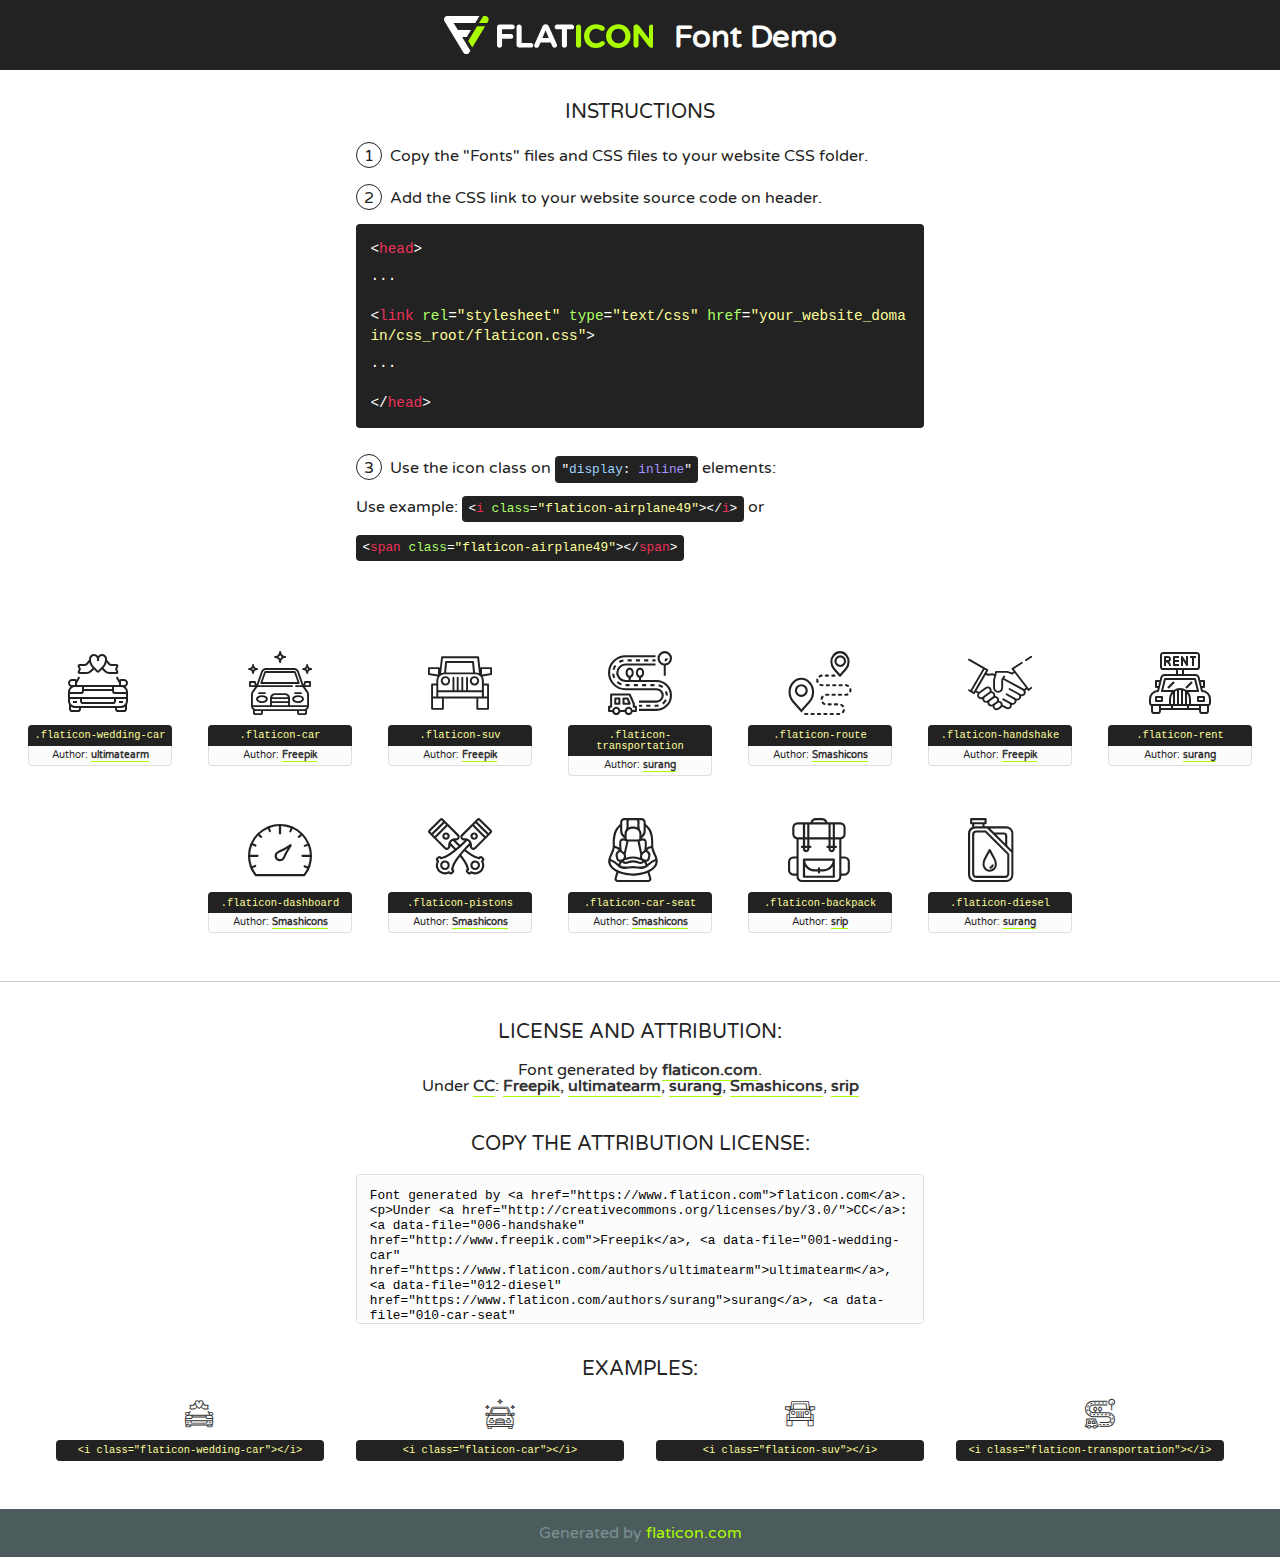
<file: Codigo/Frontend/src/fonts/flaticon/font/flaticon.html>
<!DOCTYPE html>
<!--
  Flaticon icon font: Flaticon
  Creation date: 29/10/2019 06:11
-->
<html>
<!DOCTYPE html>
<html>

<head>
    <title>Flaticon WebFont</title>
    <link href="http://fonts.googleapis.com/css?family=Varela+Round" rel="stylesheet" type="text/css" />
    <link rel="stylesheet" type="text/css" href="flaticon.css">
    <meta charset="UTF-8">
    <style>
    html, body, div, span, applet, object, iframe,
    h1, h2, h3, h4, h5, h6, p, blockquote, pre,
    a, abbr, acronym, address, big, cite, code,
    del, dfn, em, img, ins, kbd, q, s, samp,
    small, strike, strong, sub, sup, tt, var,
    b, u, i, center,
    dl, dt, dd, ol, ul, li,
    fieldset, form, label, legend,
    table, caption, tbody, tfoot, thead, tr, th, td,
    article, aside, canvas, details, embed, 
    figure, figcaption, footer, header, hgroup, 
    menu, nav, output, ruby, section, summary,
    time, mark, audio, video {
        margin: 0;
        padding: 0;
        border: 0;
        font-size: 100%;
        font: inherit;
        vertical-align: baseline;
    }
    /* HTML5 display-role reset for older browsers */
    article, aside, details, figcaption, figure, 
    footer, header, hgroup, menu, nav, section {
        display: block;
    }
    body {
        line-height: 1;
    }
    ol, ul {
        list-style: none;
    }
    blockquote, q {
        quotes: none;
    }
    blockquote:before, blockquote:after,
    q:before, q:after {
        content: '';
        content: none;
    }
    table {
        border-collapse: collapse;
        border-spacing: 0;
    }
    body {
        font-family: 'Varela Round', Helvetica, Arial, sans-serif;
        font-size: 16px;
        color: #222;
    }
    a {
        color: #333;
        border-bottom: 1px solid #a9fd00;
        font-weight: bold;
        text-decoration: none;
    }
    * {
        -moz-box-sizing: border-box;
        -webkit-box-sizing: border-box;
        box-sizing: border-box;
        margin: 0;
        padding: 0;
    }
    [class^="flaticon-"]:before, [class*=" flaticon-"]:before, [class^="flaticon-"]:after, [class*=" flaticon-"]:after {
        font-family: Flaticon;
        font-size: 30px;
        font-style: normal;
        margin-left: 20px;
        color: #333;
    }
    .wrapper {
        max-width: 600px;
        margin: auto;
        padding: 0 1em;
    }
    .title {
        font-size: 1.25em;
        text-align: center;
        margin-bottom: 1em;
        text-transform: uppercase;
    }
    header {
        text-align: center;
        background-color: #222;
        color: #fff;
        padding: 1em;
    }
    header .logo {
        width: 210px;
        height: 38px;
        display: inline-block;
        vertical-align: middle;
        margin-right: 1em;
        border: none;
    }
    header strong {
        font-size: 1.95em;
        font-weight: bold;
        vertical-align: middle;
        margin-top: 5px;
        display: inline-block;
    }
    .demo {
        margin: 2em auto;
        line-height: 1.25em;
    }
    .demo ul li {
        margin-bottom: 1em;
    }
    .demo ul li .num {
        color: #222;
        border-radius: 20px;
        display: inline-block;
        width: 26px;
        padding: 3px;
        height: 26px;
        text-align: center;
        margin-right: 0.5em;
        border: 1px solid #222;
    }
    .demo ul li code {
        background-color: #222;
        border-radius: 4px;
        padding: 0.25em 0.5em;
        display: inline-block;
        color: #fff;
        font-family: Consolas,Monaco,Lucida Console,Liberation Mono,DejaVu Sans Mono,Bitstream Vera Sans Mono,Courier New, monospace;
        font-weight: lighter;
        margin-top: 1em;
        font-size: 0.8em;
        word-break: break-all;
    }
    .demo ul li code.big {
        padding: 1em;
        font-size: 0.9em;
    }
    .demo ul li code .red {
        color: #EF3159;
    }
    .demo ul li code .green {
        color: #ACFF65;
    }
    .demo ul li code .yellow {
        color: #FFFF99;
    }
    .demo ul li code .blue {
        color: #99D3FF;
    }
    .demo ul li code .purple {
        color: #A295FF;
    }
    .demo ul li code .dots {
        margin-top: 0.5em;
        display: block;
    }
    #glyphs {
        border-bottom: 1px solid #ccc;
        padding: 2em 0;
        text-align: center;
    }
    .glyph {
        display: inline-block;
        width: 9em;
        margin: 1em;
        text-align: center;
        vertical-align: top;
        background: #FFF;
    }
    .glyph .glyph-icon {
        padding: 10px;
        display: block;
        font-family:"Flaticon";
        font-size: 64px;
        line-height: 1;
    }
    .glyph .glyph-icon:before {
        font-size: 64px;
        color: #222;
        margin-left: 0;
    }
    .class-name {
        font-size: 0.65em;
        background-color: #222;
        color: #fff;
        border-radius: 4px 4px 0 0;
        padding: 0.5em;
        color: #FFFF99;
        font-family: Consolas,Monaco,Lucida Console,Liberation Mono,DejaVu Sans Mono,Bitstream Vera Sans Mono,Courier New, monospace;
    }
    .author-name {
        font-size: 0.6em;
        background-color: #fcfcfd;
        border: 1px solid #DEDEE4;
        border-top: 0;
        border-radius: 0 0 4px 4px;
        padding: 0.5em;
    }
    .class-name:last-child {
        font-size: 10px;
        color:#888;
    }
    .class-name:last-child a {
        font-size: 10px;
        color:#555;
    }
    .class-name:last-child a:hover {
        color:#a9fd00;
    }
    .glyph > input {
        display: block;
        width: 100px;
        margin: 5px auto;
        text-align: center;
        font-size: 12px;
        cursor: text;
    }
    .glyph > input.icon-input {
        font-family:"Flaticon";
        font-size: 16px;
        margin-bottom: 10px;
    }
    .attribution .title {
        margin-top: 2em;
    }
    .attribution textarea {
        background-color: #fcfcfd;
        padding: 1em;
        border: none;
        box-shadow: none;
        border: 1px solid #DEDEE4;
        border-radius: 4px;
        resize: none;
        width: 100%;
        height: 150px;
        font-size: 0.8em;
        font-family: Consolas,Monaco,Lucida Console,Liberation Mono,DejaVu Sans Mono,Bitstream Vera Sans Mono,Courier New, monospace;
        -webkit-appearance: none;
    }
    .iconsuse {
        margin: 2em auto;
        text-align: center;
        max-width: 1200px;
    }
    .iconsuse:after {
        content: '';
        display: table;
        clear: both;
    }
    .iconsuse .image {
        float: left;
        width: 25%;
        padding: 0 1em;
    }
    .iconsuse .image p {
        margin-bottom: 1em;
    }
    .iconsuse .image span {
        display: block;
        font-size: 0.65em;
        background-color: #222;
        color: #fff;
        border-radius: 4px;
        padding: 0.5em;
        color: #FFFF99;
        margin-top: 1em;
        font-family: Consolas,Monaco,Lucida Console,Liberation Mono,DejaVu Sans Mono,Bitstream Vera Sans Mono,Courier New, monospace;
    }
    #footer {
        text-align: center;
        background-color: #4C5B5C;
        color: #7c9192;
        padding: 1em;
    }
    #footer a {
        border: none;
        color: #a9fd00;
        font-weight: normal;
    }
    @media (max-width: 960px) {
        .iconsuse .image {
            width: 50%;
        }
    }
    @media (max-width: 560px) {
        .iconsuse .image {
            width: 100%;
        }
    }
    </style>
</head>

<body class="characters-off">

    <header>
        <a href="https://www.flaticon.com" target="_blank" class="logo">
            <svg version="1.1" xmlns="http://www.w3.org/2000/svg" xmlns:xlink="http://www.w3.org/1999/xlink" xmlns:a="http://ns.adobe.com/AdobeSVGViewerExtensions/3.0/" viewBox="0 0 560.875 102.036" enable-background="new 0 0 560.875 102.036" xml:space="preserve">
                <defs>
                </defs>
                <g>
                    <g class="letters">
                        <path fill="#ffffff" d="M141.596,29.675c0-3.777,2.985-6.767,6.764-6.767h34.438c3.426,0,6.15,2.728,6.15,6.15
                        c0,3.43-2.724,6.149-6.15,6.149h-27.674v13.091h23.719c3.429,0,6.151,2.724,6.151,6.15c0,3.43-2.723,6.149-6.151,6.149h-23.719
                        v17.574c0,3.773-2.986,6.761-6.764,6.761c-3.779,0-6.764-2.989-6.764-6.761V29.675z"></path>
                        <path fill="#ffffff" d="M193.844,29.149c0-3.781,2.985-6.767,6.764-6.767c3.776,0,6.763,2.985,6.763,6.767v42.957h25.039
                        c3.426,0,6.149,2.726,6.149,6.153c0,3.425-2.723,6.15-6.149,6.15h-31.802c-3.779,0-6.764-2.986-6.764-6.768V29.149z"></path>
                        <path fill="#ffffff" d="M241.891,75.71l21.438-48.407c1.492-3.341,4.215-5.357,7.906-5.357h0.792
                        c3.686,0,6.323,2.017,7.815,5.357l21.439,48.407c0.436,0.967,0.701,1.845,0.701,2.723c0,3.602-2.809,6.501-6.414,6.501
                        c-3.161,0-5.269-1.845-6.499-4.655l-4.132-9.661h-27.059l-4.301,10.102c-1.144,2.631-3.426,4.214-6.237,4.214
                        c-3.517,0-6.24-2.81-6.24-6.325C241.1,77.64,241.451,76.677,241.891,75.71z M279.932,58.666l-8.521-20.297l-8.526,20.297H279.932
                        z"></path>
                        <path fill="#ffffff" d="M314.864,35.387H301.86c-3.429,0-6.239-2.813-6.239-6.238c0-3.429,2.811-6.24,6.239-6.24h39.533
                        c3.426,0,6.237,2.811,6.237,6.24c0,3.425-2.811,6.238-6.237,6.238h-13.001v42.785c0,3.773-2.99,6.761-6.764,6.761
                        c-3.779,0-6.764-2.989-6.764-6.761V35.387z"></path>
                        <path fill="#A9FD00" d="M352.615,29.149c0-3.781,2.985-6.767,6.767-6.767c3.774,0,6.761,2.985,6.761,6.767v49.024
                        c0,3.773-2.987,6.761-6.761,6.761c-3.781,0-6.767-2.989-6.767-6.761V29.149z"></path>
                        <path fill="#A9FD00" d="M374.132,53.836v-0.179c0-17.481,13.178-31.801,32.065-31.801c9.22,0,15.459,2.458,20.557,6.238
                        c1.402,1.054,2.637,2.985,2.637,5.357c0,3.692-2.985,6.59-6.681,6.59c-1.845,0-3.071-0.702-4.044-1.319
                        c-3.776-2.813-7.729-4.393-12.562-4.393c-10.364,0-17.831,8.611-17.831,19.154v0.173c0,10.542,7.291,19.329,17.831,19.329
                        c5.715,0,9.492-1.756,13.359-4.834c1.049-0.874,2.458-1.491,4.039-1.491c3.429,0,6.325,2.813,6.325,6.236
                        c0,2.106-1.056,3.78-2.282,4.834c-5.539,4.834-12.036,7.733-21.878,7.733C387.572,85.464,374.132,71.493,374.132,53.836z"></path>
                        <path fill="#A9FD00" d="M433.009,53.836v-0.179c0-17.481,13.79-31.801,32.766-31.801c18.981,0,32.592,14.143,32.592,31.628v0.173
                        c0,17.483-13.785,31.807-32.769,31.807C446.625,85.464,433.009,71.32,433.009,53.836z M484.224,53.836v-0.179
                        c0-10.539-7.725-19.326-18.626-19.326c-10.893,0-18.449,8.611-18.449,19.154v0.173c0,10.542,7.73,19.329,18.626,19.329
                        C476.676,72.986,484.224,64.378,484.224,53.836z"></path>
                        <path fill="#A9FD00" d="M506.233,29.321c0-3.774,2.99-6.763,6.767-6.763h1.401c3.252,0,5.183,1.583,7.029,3.953l26.093,34.265
                        V29.059c0-3.692,2.99-6.677,6.681-6.677c3.683,0,6.671,2.985,6.671,6.677v48.934c0,3.78-2.987,6.765-6.764,6.765h-0.436
                        c-3.257,0-5.188-1.581-7.034-3.953l-27.056-35.492v32.944c0,3.687-2.985,6.676-6.678,6.676c-3.683,0-6.673-2.989-6.673-6.676
                        V29.321z"></path>
                    </g>
                    <g class="insignia">
                        <path fill="#ffffff" d="M48.372,56.137h12.517l11.156-18.537H37.186L25.688,18.539h57.825L94.668,0H9.271
                        C5.925,0,2.842,1.801,1.198,4.716c-1.644,2.907-1.593,6.482,0.134,9.343l50.38,83.501c1.678,2.781,4.689,4.476,7.938,4.476
                        c3.246,0,6.257-1.695,7.935-4.476l2.898-4.804L48.372,56.137z"></path>
                        <g class="i">
                            <path fill="#A9FD00" d="M93.575,18.539h0.031v0.004l21.652,0.004l2.705-4.488c1.727-2.861,1.778-6.436,0.133-9.343
                            C116.454,1.801,113.371,0,110.026,0h-5.294L93.575,18.539z"></path>
                            <polygon fill="#A9FD00" points="88.291,27.356 64.725,66.486 75.519,84.404 109.942,27.356"></polygon>
                        </g>
                    </g>
                </g>
            </svg>
        </a>
        <strong>Font Demo</strong>
    </header>


    <section class="demo wrapper">

        <p class="title">Instructions</p>

        <ul>
            <li>
                <span class="num">1</span>Copy the "Fonts" files and CSS files to your website CSS folder.
            </li>
            <li>
                <span class="num">2</span>Add the CSS link to your website source code on header.
                <code class="big">
                    &lt;<span class="red">head</span>&gt;
                    <br/><span class="dots">...</span>
                    <br/>&lt;<span class="red">link</span> <span class="green">rel</span>=<span class="yellow">"stylesheet"</span> <span class="green">type</span>=<span class="yellow">"text/css"</span> <span class="green">href</span>=<span class="yellow">"your_website_domain/css_root/flaticon.css"</span>&gt;
                    <br/><span class="dots">...</span>
                    <br/>&lt;/<span class="red">head</span>&gt;
                </code>
            </li>

            <li>
                <p>
                    <span class="num">3</span>Use the icon class on <code>"<span class="blue">display</span>:<span class="purple"> inline</span>"</code> elements:
                    <br />
                    Use example: <code>&lt;<span class="red">i</span> <span class="green">class</span>=<span class="yellow">&quot;flaticon-airplane49&quot;</span>&gt;&lt;/<span class="red">i</span>&gt;</code> or <code>&lt;<span class="red">span</span> <span class="green">class</span>=<span class="yellow">&quot;flaticon-airplane49&quot;</span>&gt;&lt;/<span class="red">span</span>&gt;</code>
            </li>
        </ul>

    </section>




   <section id="glyphs">          
    
      
        <div class="glyph"><div class="glyph-icon flaticon-wedding-car"></div>
            <div class="class-name">.flaticon-wedding-car</div>
            <div class="author-name">Author: <a data-file="001-wedding-car" href="https://www.flaticon.com/authors/ultimatearm">ultimatearm</a> </div> 
        </div>        
        
        <div class="glyph"><div class="glyph-icon flaticon-car"></div>
            <div class="class-name">.flaticon-car</div>
            <div class="author-name">Author: <a data-file="002-car" href="http://www.freepik.com">Freepik</a> </div> 
        </div>        
        
        <div class="glyph"><div class="glyph-icon flaticon-suv"></div>
            <div class="class-name">.flaticon-suv</div>
            <div class="author-name">Author: <a data-file="003-suv" href="http://www.freepik.com">Freepik</a> </div> 
        </div>        
        
        <div class="glyph"><div class="glyph-icon flaticon-transportation"></div>
            <div class="class-name">.flaticon-transportation</div>
            <div class="author-name">Author: <a data-file="004-transportation" href="https://www.flaticon.com/authors/surang">surang</a> </div> 
        </div>        
        
        <div class="glyph"><div class="glyph-icon flaticon-route"></div>
            <div class="class-name">.flaticon-route</div>
            <div class="author-name">Author: <a data-file="005-route" href="https://www.flaticon.com/authors/smashicons">Smashicons</a> </div> 
        </div>        
        
        <div class="glyph"><div class="glyph-icon flaticon-handshake"></div>
            <div class="class-name">.flaticon-handshake</div>
            <div class="author-name">Author: <a data-file="006-handshake" href="http://www.freepik.com">Freepik</a> </div> 
        </div>        
        
        <div class="glyph"><div class="glyph-icon flaticon-rent"></div>
            <div class="class-name">.flaticon-rent</div>
            <div class="author-name">Author: <a data-file="007-rent" href="https://www.flaticon.com/authors/surang">surang</a> </div> 
        </div>        
        
        <div class="glyph"><div class="glyph-icon flaticon-dashboard"></div>
            <div class="class-name">.flaticon-dashboard</div>
            <div class="author-name">Author: <a data-file="008-dashboard" href="https://www.flaticon.com/authors/smashicons">Smashicons</a> </div> 
        </div>        
        
        <div class="glyph"><div class="glyph-icon flaticon-pistons"></div>
            <div class="class-name">.flaticon-pistons</div>
            <div class="author-name">Author: <a data-file="009-pistons" href="https://www.flaticon.com/authors/smashicons">Smashicons</a> </div> 
        </div>        
        
        <div class="glyph"><div class="glyph-icon flaticon-car-seat"></div>
            <div class="class-name">.flaticon-car-seat</div>
            <div class="author-name">Author: <a data-file="010-car-seat" href="https://www.flaticon.com/authors/smashicons">Smashicons</a> </div> 
        </div>        
        
        <div class="glyph"><div class="glyph-icon flaticon-backpack"></div>
            <div class="class-name">.flaticon-backpack</div>
            <div class="author-name">Author: <a data-file="011-backpack" href="https://www.flaticon.com/authors/srip">srip</a> </div> 
        </div>        
        
        <div class="glyph"><div class="glyph-icon flaticon-diesel"></div>
            <div class="class-name">.flaticon-diesel</div>
            <div class="author-name">Author: <a data-file="012-diesel" href="https://www.flaticon.com/authors/surang">surang</a> </div> 
        </div>        
        

    </section>



    <section class="attribution wrapper"   style="text-align:center;">

      <div class="title">License and attribution:</div><div class="attrDiv">Font generated by <a href="https://www.flaticon.com">flaticon.com</a>. <div><p>Under <a href="http://creativecommons.org/licenses/by/3.0/">CC</a>: <a data-file="006-handshake" href="http://www.freepik.com">Freepik</a>, <a data-file="001-wedding-car" href="https://www.flaticon.com/authors/ultimatearm">ultimatearm</a>, <a data-file="012-diesel" href="https://www.flaticon.com/authors/surang">surang</a>, <a data-file="010-car-seat" href="https://www.flaticon.com/authors/smashicons">Smashicons</a>, <a data-file="011-backpack" href="https://www.flaticon.com/authors/srip">srip</a></p>  </div>
      </div>
      <div class="title">Copy the Attribution License:</div>

    <textarea onclick="this.focus();this.select();">Font generated by &lt;a href=&quot;https://www.flaticon.com&quot;&gt;flaticon.com&lt;/a&gt;. <p>Under <a href="http://creativecommons.org/licenses/by/3.0/">CC</a>: <a data-file="006-handshake" href="http://www.freepik.com">Freepik</a>, <a data-file="001-wedding-car" href="https://www.flaticon.com/authors/ultimatearm">ultimatearm</a>, <a data-file="012-diesel" href="https://www.flaticon.com/authors/surang">surang</a>, <a data-file="010-car-seat" href="https://www.flaticon.com/authors/smashicons">Smashicons</a>, <a data-file="011-backpack" href="https://www.flaticon.com/authors/srip">srip</a></p>  
     </textarea>

    </section>

    <section class="iconsuse">

          <div class="title">Examples:</div>            
             
            <div class="image">
                <p>
                    <i class="glyph-icon flaticon-wedding-car"></i> 
                    <span>&lt;i class=&quot;flaticon-wedding-car&quot;&gt;&lt;/i&gt;</span>
                </p>
            </div>
            
            <div class="image">
                <p>
                    <i class="glyph-icon flaticon-car"></i> 
                    <span>&lt;i class=&quot;flaticon-car&quot;&gt;&lt;/i&gt;</span>
                </p>
            </div>
            
            <div class="image">
                <p>
                    <i class="glyph-icon flaticon-suv"></i> 
                    <span>&lt;i class=&quot;flaticon-suv&quot;&gt;&lt;/i&gt;</span>
                </p>
            </div>
            
            <div class="image">
                <p>
                    <i class="glyph-icon flaticon-transportation"></i> 
                    <span>&lt;i class=&quot;flaticon-transportation&quot;&gt;&lt;/i&gt;</span>
                </p>
            </div>
                       
        </div>
                            
    </section>

<div id="footer">
    <div>Generated by <a href="https://www.flaticon.com">flaticon.com</a>
    </div>
</div>



</body>
</html>
</file>
<file: Codigo/Frontend/src/css/flaticon.css>
/*
  	Flaticon icon font: Flaticon
  	Creation date: 04/01/2019 13:45
  	*/


@font-face {
  font-family: "Flaticon";
  src: url("../fonts/flaticon/font/Flaticon.eot");
  src: url("../fonts/flaticon/font/Flaticon.eot?#iefix") format("embedded-opentype"),
       url("../fonts/flaticon/font/Flaticon.woff") format("woff"),
       url("../fonts/flaticon/font/Flaticon.ttf") format("truetype"),
       url("../fonts/flaticon/font/Flaticon.svg#Flaticon") format("svg");
  font-weight: normal;
  font-style: normal;
}

@media screen and (-webkit-min-device-pixel-ratio:0) {
  @font-face {
    font-family: "Flaticon";
    src: url("../fonts/flaticon/font/Flaticon.svg#Flaticon") format("svg");
  }
}

[class^="flaticon-"]:before, [class*=" flaticon-"]:before,
[class^="flaticon-"]:after, [class*=" flaticon-"]:after {   
  font-family: Flaticon;
  font-style: normal;
  font-weight: normal;
  font-variant: normal;
  text-transform: none;
  line-height: 1;

  /* Better Font Rendering =========== */
  -webkit-font-smoothing: antialiased;
  -moz-osx-font-smoothing: grayscale;
}

.flaticon-wedding-car:before { content: "\f100"; }
.flaticon-car:before { content: "\f101"; }
.flaticon-suv:before { content: "\f102"; }
.flaticon-transportation:before { content: "\f103"; }
.flaticon-route:before { content: "\f104"; }
.flaticon-handshake:before { content: "\f105"; }
.flaticon-rent:before { content: "\f106"; }
.flaticon-dashboard:before { content: "\f107"; }
.flaticon-pistons:before { content: "\f108"; }
.flaticon-car-seat:before { content: "\f109"; }
.flaticon-backpack:before { content: "\f10a"; }
.flaticon-diesel:before { content: "\f10b"; }s
</file>
<file: Codigo/Frontend/src/css/icomoon.css>
@font-face {
  font-family: 'icomoon';
  src:  url('../fonts/icomoon/icomoon.eot?6tt51o');
  src:  url('../fonts/icomoon/icomoon.eot?6tt51o#iefix') format('embedded-opentype'),
    url('../fonts/icomoon/icomoon.ttf?6tt51o') format('truetype'),
    url('../fonts/icomoon/icomoon.woff?6tt51o') format('woff'),
    url('../fonts/icomoon/icomoon.svg?6tt51o#icomoon') format('svg');
  font-weight: normal;
  font-style: normal;
}

[class^="icon-"], [class*=" icon-"] {
  /* use !important to prevent issues with browser extensions that change fonts */
  font-family: 'icomoon' !important;
  speak: none;
  font-style: normal;
  font-weight: normal;
  font-variant: normal;
  text-transform: none;
  line-height: 1;

  /* Better Font Rendering =========== */
  -webkit-font-smoothing: antialiased;
  -moz-osx-font-smoothing: grayscale;
}

.icon-asterisk:before {
  content: "\f069";
}
.icon-plus:before {
  content: "\f067";
}
.icon-question:before {
  content: "\f128";
}
.icon-minus:before {
  content: "\f068";
}
.icon-glass:before {
  content: "\f000";
}
.icon-music:before {
  content: "\f001";
}
.icon-search:before {
  content: "\f002";
}
.icon-envelope-o:before {
  content: "\f003";
}
.icon-heart:before {
  content: "\f004";
}
.icon-star:before {
  content: "\f005";
}
.icon-star-o:before {
  content: "\f006";
}
.icon-user:before {
  content: "\f007";
}
.icon-film:before {
  content: "\f008";
}
.icon-th-large:before {
  content: "\f009";
}
.icon-th:before {
  content: "\f00a";
}
.icon-th-list:before {
  content: "\f00b";
}
.icon-check:before {
  content: "\f00c";
}
.icon-close:before {
  content: "\f00d";
}
.icon-remove:before {
  content: "\f00d";
}
.icon-times:before {
  content: "\f00d";
}
.icon-search-plus:before {
  content: "\f00e";
}
.icon-search-minus:before {
  content: "\f010";
}
.icon-power-off:before {
  content: "\f011";
}
.icon-signal:before {
  content: "\f012";
}
.icon-cog:before {
  content: "\f013";
}
.icon-gear:before {
  content: "\f013";
}
.icon-trash-o:before {
  content: "\f014";
}
.icon-home:before {
  content: "\f015";
}
.icon-file-o:before {
  content: "\f016";
}
.icon-clock-o:before {
  content: "\f017";
}
.icon-road:before {
  content: "\f018";
}
.icon-download:before {
  content: "\f019";
}
.icon-arrow-circle-o-down:before {
  content: "\f01a";
}
.icon-arrow-circle-o-up:before {
  content: "\f01b";
}
.icon-inbox:before {
  content: "\f01c";
}
.icon-play-circle-o:before {
  content: "\f01d";
}
.icon-repeat:before {
  content: "\f01e";
}
.icon-rotate-right:before {
  content: "\f01e";
}
.icon-refresh:before {
  content: "\f021";
}
.icon-list-alt:before {
  content: "\f022";
}
.icon-lock:before {
  content: "\f023";
}
.icon-flag:before {
  content: "\f024";
}
.icon-headphones:before {
  content: "\f025";
}
.icon-volume-off:before {
  content: "\f026";
}
.icon-volume-down:before {
  content: "\f027";
}
.icon-volume-up:before {
  content: "\f028";
}
.icon-qrcode:before {
  content: "\f029";
}
.icon-barcode:before {
  content: "\f02a";
}
.icon-tag:before {
  content: "\f02b";
}
.icon-tags:before {
  content: "\f02c";
}
.icon-book:before {
  content: "\f02d";
}
.icon-bookmark:before {
  content: "\f02e";
}
.icon-print:before {
  content: "\f02f";
}
.icon-camera:before {
  content: "\f030";
}
.icon-font:before {
  content: "\f031";
}
.icon-bold:before {
  content: "\f032";
}
.icon-italic:before {
  content: "\f033";
}
.icon-text-height:before {
  content: "\f034";
}
.icon-text-width:before {
  content: "\f035";
}
.icon-align-left:before {
  content: "\f036";
}
.icon-align-center:before {
  content: "\f037";
}
.icon-align-right:before {
  content: "\f038";
}
.icon-align-justify:before {
  content: "\f039";
}
.icon-list:before {
  content: "\f03a";
}
.icon-dedent:before {
  content: "\f03b";
}
.icon-outdent:before {
  content: "\f03b";
}
.icon-indent:before {
  content: "\f03c";
}
.icon-video-camera:before {
  content: "\f03d";
}
.icon-image:before {
  content: "\f03e";
}
.icon-photo:before {
  content: "\f03e";
}
.icon-picture-o:before {
  content: "\f03e";
}
.icon-pencil:before {
  content: "\f040";
}
.icon-map-marker:before {
  content: "\f041";
}
.icon-adjust:before {
  content: "\f042";
}
.icon-tint:before {
  content: "\f043";
}
.icon-edit:before {
  content: "\f044";
}
.icon-pencil-square-o:before {
  content: "\f044";
}
.icon-share-square-o:before {
  content: "\f045";
}
.icon-check-square-o:before {
  content: "\f046";
}
.icon-arrows:before {
  content: "\f047";
}
.icon-step-backward:before {
  content: "\f048";
}
.icon-fast-backward:before {
  content: "\f049";
}
.icon-backward:before {
  content: "\f04a";
}
.icon-play:before {
  content: "\f04b";
}
.icon-pause:before {
  content: "\f04c";
}
.icon-stop:before {
  content: "\f04d";
}
.icon-forward:before {
  content: "\f04e";
}
.icon-fast-forward:before {
  content: "\f050";
}
.icon-step-forward:before {
  content: "\f051";
}
.icon-eject:before {
  content: "\f052";
}
.icon-chevron-left:before {
  content: "\f053";
}
.icon-chevron-right:before {
  content: "\f054";
}
.icon-plus-circle:before {
  content: "\f055";
}
.icon-minus-circle:before {
  content: "\f056";
}
.icon-times-circle:before {
  content: "\f057";
}
.icon-check-circle:before {
  content: "\f058";
}
.icon-question-circle:before {
  content: "\f059";
}
.icon-info-circle:before {
  content: "\f05a";
}
.icon-crosshairs:before {
  content: "\f05b";
}
.icon-times-circle-o:before {
  content: "\f05c";
}
.icon-check-circle-o:before {
  content: "\f05d";
}
.icon-ban:before {
  content: "\f05e";
}
.icon-arrow-left:before {
  content: "\f060";
}
.icon-arrow-right:before {
  content: "\f061";
}
.icon-arrow-up:before {
  content: "\f062";
}
.icon-arrow-down:before {
  content: "\f063";
}
.icon-mail-forward:before {
  content: "\f064";
}
.icon-share:before {
  content: "\f064";
}
.icon-expand:before {
  content: "\f065";
}
.icon-compress:before {
  content: "\f066";
}
.icon-exclamation-circle:before {
  content: "\f06a";
}
.icon-gift:before {
  content: "\f06b";
}
.icon-leaf:before {
  content: "\f06c";
}
.icon-fire:before {
  content: "\f06d";
}
.icon-eye:before {
  content: "\f06e";
}
.icon-eye-slash:before {
  content: "\f070";
}
.icon-exclamation-triangle:before {
  content: "\f071";
}
.icon-warning:before {
  content: "\f071";
}
.icon-plane:before {
  content: "\f072";
}
.icon-calendar:before {
  content: "\f073";
}
.icon-random:before {
  content: "\f074";
}
.icon-comment:before {
  content: "\f075";
}
.icon-magnet:before {
  content: "\f076";
}
.icon-chevron-up:before {
  content: "\f077";
}
.icon-chevron-down:before {
  content: "\f078";
}
.icon-retweet:before {
  content: "\f079";
}
.icon-shopping-cart:before {
  content: "\f07a";
}
.icon-folder:before {
  content: "\f07b";
}
.icon-folder-open:before {
  content: "\f07c";
}
.icon-arrows-v:before {
  content: "\f07d";
}
.icon-arrows-h:before {
  content: "\f07e";
}
.icon-bar-chart:before {
  content: "\f080";
}
.icon-bar-chart-o:before {
  content: "\f080";
}
.icon-twitter-square:before {
  content: "\f081";
}
.icon-facebook-square:before {
  content: "\f082";
}
.icon-camera-retro:before {
  content: "\f083";
}
.icon-key:before {
  content: "\f084";
}
.icon-cogs:before {
  content: "\f085";
}
.icon-gears:before {
  content: "\f085";
}
.icon-comments:before {
  content: "\f086";
}
.icon-thumbs-o-up:before {
  content: "\f087";
}
.icon-thumbs-o-down:before {
  content: "\f088";
}
.icon-star-half:before {
  content: "\f089";
}
.icon-heart-o:before {
  content: "\f08a";
}
.icon-sign-out:before {
  content: "\f08b";
}
.icon-linkedin-square:before {
  content: "\f08c";
}
.icon-thumb-tack:before {
  content: "\f08d";
}
.icon-external-link:before {
  content: "\f08e";
}
.icon-sign-in:before {
  content: "\f090";
}
.icon-trophy:before {
  content: "\f091";
}
.icon-github-square:before {
  content: "\f092";
}
.icon-upload:before {
  content: "\f093";
}
.icon-lemon-o:before {
  content: "\f094";
}
.icon-phone:before {
  content: "\f095";
}
.icon-square-o:before {
  content: "\f096";
}
.icon-bookmark-o:before {
  content: "\f097";
}
.icon-phone-square:before {
  content: "\f098";
}
.icon-twitter:before {
  content: "\f099";
}
.icon-facebook:before {
  content: "\f09a";
}
.icon-facebook-f:before {
  content: "\f09a";
}
.icon-github:before {
  content: "\f09b";
}
.icon-unlock:before {
  content: "\f09c";
}
.icon-credit-card:before {
  content: "\f09d";
}
.icon-feed:before {
  content: "\f09e";
}
.icon-rss:before {
  content: "\f09e";
}
.icon-hdd-o:before {
  content: "\f0a0";
}
.icon-bullhorn:before {
  content: "\f0a1";
}
.icon-bell-o:before {
  content: "\f0a2";
}
.icon-certificate:before {
  content: "\f0a3";
}
.icon-hand-o-right:before {
  content: "\f0a4";
}
.icon-hand-o-left:before {
  content: "\f0a5";
}
.icon-hand-o-up:before {
  content: "\f0a6";
}
.icon-hand-o-down:before {
  content: "\f0a7";
}
.icon-arrow-circle-left:before {
  content: "\f0a8";
}
.icon-arrow-circle-right:before {
  content: "\f0a9";
}
.icon-arrow-circle-up:before {
  content: "\f0aa";
}
.icon-arrow-circle-down:before {
  content: "\f0ab";
}
.icon-globe:before {
  content: "\f0ac";
}
.icon-wrench:before {
  content: "\f0ad";
}
.icon-tasks:before {
  content: "\f0ae";
}
.icon-filter:before {
  content: "\f0b0";
}
.icon-briefcase:before {
  content: "\f0b1";
}
.icon-arrows-alt:before {
  content: "\f0b2";
}
.icon-group:before {
  content: "\f0c0";
}
.icon-users:before {
  content: "\f0c0";
}
.icon-chain:before {
  content: "\f0c1";
}
.icon-link:before {
  content: "\f0c1";
}
.icon-cloud:before {
  content: "\f0c2";
}
.icon-flask:before {
  content: "\f0c3";
}
.icon-cut:before {
  content: "\f0c4";
}
.icon-scissors:before {
  content: "\f0c4";
}
.icon-copy:before {
  content: "\f0c5";
}
.icon-files-o:before {
  content: "\f0c5";
}
.icon-paperclip:before {
  content: "\f0c6";
}
.icon-floppy-o:before {
  content: "\f0c7";
}
.icon-save:before {
  content: "\f0c7";
}
.icon-square:before {
  content: "\f0c8";
}
.icon-bars:before {
  content: "\f0c9";
}
.icon-navicon:before {
  content: "\f0c9";
}
.icon-reorder:before {
  content: "\f0c9";
}
.icon-list-ul:before {
  content: "\f0ca";
}
.icon-list-ol:before {
  content: "\f0cb";
}
.icon-strikethrough:before {
  content: "\f0cc";
}
.icon-underline:before {
  content: "\f0cd";
}
.icon-table:before {
  content: "\f0ce";
}
.icon-magic:before {
  content: "\f0d0";
}
.icon-truck:before {
  content: "\f0d1";
}
.icon-pinterest:before {
  content: "\f0d2";
}
.icon-pinterest-square:before {
  content: "\f0d3";
}
.icon-google-plus-square:before {
  content: "\f0d4";
}
.icon-google-plus:before {
  content: "\f0d5";
}
.icon-money:before {
  content: "\f0d6";
}
.icon-caret-down:before {
  content: "\f0d7";
}
.icon-caret-up:before {
  content: "\f0d8";
}
.icon-caret-left:before {
  content: "\f0d9";
}
.icon-caret-right:before {
  content: "\f0da";
}
.icon-columns:before {
  content: "\f0db";
}
.icon-sort:before {
  content: "\f0dc";
}
.icon-unsorted:before {
  content: "\f0dc";
}
.icon-sort-desc:before {
  content: "\f0dd";
}
.icon-sort-down:before {
  content: "\f0dd";
}
.icon-sort-asc:before {
  content: "\f0de";
}
.icon-sort-up:before {
  content: "\f0de";
}
.icon-envelope:before {
  content: "\f0e0";
}
.icon-linkedin:before {
  content: "\f0e1";
}
.icon-rotate-left:before {
  content: "\f0e2";
}
.icon-undo:before {
  content: "\f0e2";
}
.icon-gavel:before {
  content: "\f0e3";
}
.icon-legal:before {
  content: "\f0e3";
}
.icon-dashboard:before {
  content: "\f0e4";
}
.icon-tachometer:before {
  content: "\f0e4";
}
.icon-comment-o:before {
  content: "\f0e5";
}
.icon-comments-o:before {
  content: "\f0e6";
}
.icon-bolt:before {
  content: "\f0e7";
}
.icon-flash:before {
  content: "\f0e7";
}
.icon-sitemap:before {
  content: "\f0e8";
}
.icon-umbrella:before {
  content: "\f0e9";
}
.icon-clipboard:before {
  content: "\f0ea";
}
.icon-paste:before {
  content: "\f0ea";
}
.icon-lightbulb-o:before {
  content: "\f0eb";
}
.icon-exchange:before {
  content: "\f0ec";
}
.icon-cloud-download:before {
  content: "\f0ed";
}
.icon-cloud-upload:before {
  content: "\f0ee";
}
.icon-user-md:before {
  content: "\f0f0";
}
.icon-stethoscope:before {
  content: "\f0f1";
}
.icon-suitcase:before {
  content: "\f0f2";
}
.icon-bell:before {
  content: "\f0f3";
}
.icon-coffee:before {
  content: "\f0f4";
}
.icon-cutlery:before {
  content: "\f0f5";
}
.icon-file-text-o:before {
  content: "\f0f6";
}
.icon-building-o:before {
  content: "\f0f7";
}
.icon-hospital-o:before {
  content: "\f0f8";
}
.icon-ambulance:before {
  content: "\f0f9";
}
.icon-medkit:before {
  content: "\f0fa";
}
.icon-fighter-jet:before {
  content: "\f0fb";
}
.icon-beer:before {
  content: "\f0fc";
}
.icon-h-square:before {
  content: "\f0fd";
}
.icon-plus-square:before {
  content: "\f0fe";
}
.icon-angle-double-left:before {
  content: "\f100";
}
.icon-angle-double-right:before {
  content: "\f101";
}
.icon-angle-double-up:before {
  content: "\f102";
}
.icon-angle-double-down:before {
  content: "\f103";
}
.icon-angle-left:before {
  content: "\f104";
}
.icon-angle-right:before {
  content: "\f105";
}
.icon-angle-up:before {
  content: "\f106";
}
.icon-angle-down:before {
  content: "\f107";
}
.icon-desktop:before {
  content: "\f108";
}
.icon-laptop:before {
  content: "\f109";
}
.icon-tablet:before {
  content: "\f10a";
}
.icon-mobile:before {
  content: "\f10b";
}
.icon-mobile-phone:before {
  content: "\f10b";
}
.icon-circle-o:before {
  content: "\f10c";
}
.icon-quote-left:before {
  content: "\f10d";
}
.icon-quote-right:before {
  content: "\f10e";
}
.icon-spinner:before {
  content: "\f110";
}
.icon-circle:before {
  content: "\f111";
}
.icon-mail-reply:before {
  content: "\f112";
}
.icon-reply:before {
  content: "\f112";
}
.icon-github-alt:before {
  content: "\f113";
}
.icon-folder-o:before {
  content: "\f114";
}
.icon-folder-open-o:before {
  content: "\f115";
}
.icon-smile-o:before {
  content: "\f118";
}
.icon-frown-o:before {
  content: "\f119";
}
.icon-meh-o:before {
  content: "\f11a";
}
.icon-gamepad:before {
  content: "\f11b";
}
.icon-keyboard-o:before {
  content: "\f11c";
}
.icon-flag-o:before {
  content: "\f11d";
}
.icon-flag-checkered:before {
  content: "\f11e";
}
.icon-terminal:before {
  content: "\f120";
}
.icon-code:before {
  content: "\f121";
}
.icon-mail-reply-all:before {
  content: "\f122";
}
.icon-reply-all:before {
  content: "\f122";
}
.icon-star-half-empty:before {
  content: "\f123";
}
.icon-star-half-full:before {
  content: "\f123";
}
.icon-star-half-o:before {
  content: "\f123";
}
.icon-location-arrow:before {
  content: "\f124";
}
.icon-crop:before {
  content: "\f125";
}
.icon-code-fork:before {
  content: "\f126";
}
.icon-chain-broken:before {
  content: "\f127";
}
.icon-unlink:before {
  content: "\f127";
}
.icon-info:before {
  content: "\f129";
}
.icon-exclamation:before {
  content: "\f12a";
}
.icon-superscript:before {
  content: "\f12b";
}
.icon-subscript:before {
  content: "\f12c";
}
.icon-eraser:before {
  content: "\f12d";
}
.icon-puzzle-piece:before {
  content: "\f12e";
}
.icon-microphone:before {
  content: "\f130";
}
.icon-microphone-slash:before {
  content: "\f131";
}
.icon-shield:before {
  content: "\f132";
}
.icon-calendar-o:before {
  content: "\f133";
}
.icon-fire-extinguisher:before {
  content: "\f134";
}
.icon-rocket:before {
  content: "\f135";
}
.icon-maxcdn:before {
  content: "\f136";
}
.icon-chevron-circle-left:before {
  content: "\f137";
}
.icon-chevron-circle-right:before {
  content: "\f138";
}
.icon-chevron-circle-up:before {
  content: "\f139";
}
.icon-chevron-circle-down:before {
  content: "\f13a";
}
.icon-html5:before {
  content: "\f13b";
}
.icon-css3:before {
  content: "\f13c";
}
.icon-anchor:before {
  content: "\f13d";
}
.icon-unlock-alt:before {
  content: "\f13e";
}
.icon-bullseye:before {
  content: "\f140";
}
.icon-ellipsis-h:before {
  content: "\f141";
}
.icon-ellipsis-v:before {
  content: "\f142";
}
.icon-rss-square:before {
  content: "\f143";
}
.icon-play-circle:before {
  content: "\f144";
}
.icon-ticket:before {
  content: "\f145";
}
.icon-minus-square:before {
  content: "\f146";
}
.icon-minus-square-o:before {
  content: "\f147";
}
.icon-level-up:before {
  content: "\f148";
}
.icon-level-down:before {
  content: "\f149";
}
.icon-check-square:before {
  content: "\f14a";
}
.icon-pencil-square:before {
  content: "\f14b";
}
.icon-external-link-square:before {
  content: "\f14c";
}
.icon-share-square:before {
  content: "\f14d";
}
.icon-compass:before {
  content: "\f14e";
}
.icon-caret-square-o-down:before {
  content: "\f150";
}
.icon-toggle-down:before {
  content: "\f150";
}
.icon-caret-square-o-up:before {
  content: "\f151";
}
.icon-toggle-up:before {
  content: "\f151";
}
.icon-caret-square-o-right:before {
  content: "\f152";
}
.icon-toggle-right:before {
  content: "\f152";
}
.icon-eur:before {
  content: "\f153";
}
.icon-euro:before {
  content: "\f153";
}
.icon-gbp:before {
  content: "\f154";
}
.icon-dollar:before {
  content: "\f155";
}
.icon-usd:before {
  content: "\f155";
}
.icon-inr:before {
  content: "\f156";
}
.icon-rupee:before {
  content: "\f156";
}
.icon-cny:before {
  content: "\f157";
}
.icon-jpy:before {
  content: "\f157";
}
.icon-rmb:before {
  content: "\f157";
}
.icon-yen:before {
  content: "\f157";
}
.icon-rouble:before {
  content: "\f158";
}
.icon-rub:before {
  content: "\f158";
}
.icon-ruble:before {
  content: "\f158";
}
.icon-krw:before {
  content: "\f159";
}
.icon-won:before {
  content: "\f159";
}
.icon-bitcoin:before {
  content: "\f15a";
}
.icon-btc:before {
  content: "\f15a";
}
.icon-file:before {
  content: "\f15b";
}
.icon-file-text:before {
  content: "\f15c";
}
.icon-sort-alpha-asc:before {
  content: "\f15d";
}
.icon-sort-alpha-desc:before {
  content: "\f15e";
}
.icon-sort-amount-asc:before {
  content: "\f160";
}
.icon-sort-amount-desc:before {
  content: "\f161";
}
.icon-sort-numeric-asc:before {
  content: "\f162";
}
.icon-sort-numeric-desc:before {
  content: "\f163";
}
.icon-thumbs-up:before {
  content: "\f164";
}
.icon-thumbs-down:before {
  content: "\f165";
}
.icon-youtube-square:before {
  content: "\f166";
}
.icon-youtube:before {
  content: "\f167";
}
.icon-xing:before {
  content: "\f168";
}
.icon-xing-square:before {
  content: "\f169";
}
.icon-youtube-play:before {
  content: "\f16a";
}
.icon-dropbox:before {
  content: "\f16b";
}
.icon-stack-overflow:before {
  content: "\f16c";
}
.icon-instagram:before {
  content: "\f16d";
}
.icon-flickr:before {
  content: "\f16e";
}
.icon-adn:before {
  content: "\f170";
}
.icon-bitbucket:before {
  content: "\f171";
}
.icon-bitbucket-square:before {
  content: "\f172";
}
.icon-tumblr:before {
  content: "\f173";
}
.icon-tumblr-square:before {
  content: "\f174";
}
.icon-long-arrow-down:before {
  content: "\f175";
}
.icon-long-arrow-up:before {
  content: "\f176";
}
.icon-long-arrow-left:before {
  content: "\f177";
}
.icon-long-arrow-right:before {
  content: "\f178";
}
.icon-apple:before {
  content: "\f179";
}
.icon-windows:before {
  content: "\f17a";
}
.icon-android:before {
  content: "\f17b";
}
.icon-linux:before {
  content: "\f17c";
}
.icon-dribbble:before {
  content: "\f17d";
}
.icon-skype:before {
  content: "\f17e";
}
.icon-foursquare:before {
  content: "\f180";
}
.icon-trello:before {
  content: "\f181";
}
.icon-female:before {
  content: "\f182";
}
.icon-male:before {
  content: "\f183";
}
.icon-gittip:before {
  content: "\f184";
}
.icon-gratipay:before {
  content: "\f184";
}
.icon-sun-o:before {
  content: "\f185";
}
.icon-moon-o:before {
  content: "\f186";
}
.icon-archive:before {
  content: "\f187";
}
.icon-bug:before {
  content: "\f188";
}
.icon-vk:before {
  content: "\f189";
}
.icon-weibo:before {
  content: "\f18a";
}
.icon-renren:before {
  content: "\f18b";
}
.icon-pagelines:before {
  content: "\f18c";
}
.icon-stack-exchange:before {
  content: "\f18d";
}
.icon-arrow-circle-o-right:before {
  content: "\f18e";
}
.icon-arrow-circle-o-left:before {
  content: "\f190";
}
.icon-caret-square-o-left:before {
  content: "\f191";
}
.icon-toggle-left:before {
  content: "\f191";
}
.icon-dot-circle-o:before {
  content: "\f192";
}
.icon-wheelchair:before {
  content: "\f193";
}
.icon-vimeo-square:before {
  content: "\f194";
}
.icon-try:before {
  content: "\f195";
}
.icon-turkish-lira:before {
  content: "\f195";
}
.icon-plus-square-o:before {
  content: "\f196";
}
.icon-space-shuttle:before {
  content: "\f197";
}
.icon-slack:before {
  content: "\f198";
}
.icon-envelope-square:before {
  content: "\f199";
}
.icon-wordpress:before {
  content: "\f19a";
}
.icon-openid:before {
  content: "\f19b";
}
.icon-bank:before {
  content: "\f19c";
}
.icon-institution:before {
  content: "\f19c";
}
.icon-university:before {
  content: "\f19c";
}
.icon-graduation-cap:before {
  content: "\f19d";
}
.icon-mortar-board:before {
  content: "\f19d";
}
.icon-yahoo:before {
  content: "\f19e";
}
.icon-google:before {
  content: "\f1a0";
}
.icon-reddit:before {
  content: "\f1a1";
}
.icon-reddit-square:before {
  content: "\f1a2";
}
.icon-stumbleupon-circle:before {
  content: "\f1a3";
}
.icon-stumbleupon:before {
  content: "\f1a4";
}
.icon-delicious:before {
  content: "\f1a5";
}
.icon-digg:before {
  content: "\f1a6";
}
.icon-pied-piper-pp:before {
  content: "\f1a7";
}
.icon-pied-piper-alt:before {
  content: "\f1a8";
}
.icon-drupal:before {
  content: "\f1a9";
}
.icon-joomla:before {
  content: "\f1aa";
}
.icon-language:before {
  content: "\f1ab";
}
.icon-fax:before {
  content: "\f1ac";
}
.icon-building:before {
  content: "\f1ad";
}
.icon-child:before {
  content: "\f1ae";
}
.icon-paw:before {
  content: "\f1b0";
}
.icon-spoon:before {
  content: "\f1b1";
}
.icon-cube:before {
  content: "\f1b2";
}
.icon-cubes:before {
  content: "\f1b3";
}
.icon-behance:before {
  content: "\f1b4";
}
.icon-behance-square:before {
  content: "\f1b5";
}
.icon-steam:before {
  content: "\f1b6";
}
.icon-steam-square:before {
  content: "\f1b7";
}
.icon-recycle:before {
  content: "\f1b8";
}
.icon-automobile:before {
  content: "\f1b9";
}
.icon-car:before {
  content: "\f1b9";
}
.icon-cab:before {
  content: "\f1ba";
}
.icon-taxi:before {
  content: "\f1ba";
}
.icon-tree:before {
  content: "\f1bb";
}
.icon-spotify:before {
  content: "\f1bc";
}
.icon-deviantart:before {
  content: "\f1bd";
}
.icon-soundcloud:before {
  content: "\f1be";
}
.icon-database:before {
  content: "\f1c0";
}
.icon-file-pdf-o:before {
  content: "\f1c1";
}
.icon-file-word-o:before {
  content: "\f1c2";
}
.icon-file-excel-o:before {
  content: "\f1c3";
}
.icon-file-powerpoint-o:before {
  content: "\f1c4";
}
.icon-file-image-o:before {
  content: "\f1c5";
}
.icon-file-photo-o:before {
  content: "\f1c5";
}
.icon-file-picture-o:before {
  content: "\f1c5";
}
.icon-file-archive-o:before {
  content: "\f1c6";
}
.icon-file-zip-o:before {
  content: "\f1c6";
}
.icon-file-audio-o:before {
  content: "\f1c7";
}
.icon-file-sound-o:before {
  content: "\f1c7";
}
.icon-file-movie-o:before {
  content: "\f1c8";
}
.icon-file-video-o:before {
  content: "\f1c8";
}
.icon-file-code-o:before {
  content: "\f1c9";
}
.icon-vine:before {
  content: "\f1ca";
}
.icon-codepen:before {
  content: "\f1cb";
}
.icon-jsfiddle:before {
  content: "\f1cc";
}
.icon-life-bouy:before {
  content: "\f1cd";
}
.icon-life-buoy:before {
  content: "\f1cd";
}
.icon-life-ring:before {
  content: "\f1cd";
}
.icon-life-saver:before {
  content: "\f1cd";
}
.icon-support:before {
  content: "\f1cd";
}
.icon-circle-o-notch:before {
  content: "\f1ce";
}
.icon-ra:before {
  content: "\f1d0";
}
.icon-rebel:before {
  content: "\f1d0";
}
.icon-resistance:before {
  content: "\f1d0";
}
.icon-empire:before {
  content: "\f1d1";
}
.icon-ge:before {
  content: "\f1d1";
}
.icon-git-square:before {
  content: "\f1d2";
}
.icon-git:before {
  content: "\f1d3";
}
.icon-hacker-news:before {
  content: "\f1d4";
}
.icon-y-combinator-square:before {
  content: "\f1d4";
}
.icon-yc-square:before {
  content: "\f1d4";
}
.icon-tencent-weibo:before {
  content: "\f1d5";
}
.icon-qq:before {
  content: "\f1d6";
}
.icon-wechat:before {
  content: "\f1d7";
}
.icon-weixin:before {
  content: "\f1d7";
}
.icon-paper-plane:before {
  content: "\f1d8";
}
.icon-send:before {
  content: "\f1d8";
}
.icon-paper-plane-o:before {
  content: "\f1d9";
}
.icon-send-o:before {
  content: "\f1d9";
}
.icon-history:before {
  content: "\f1da";
}
.icon-circle-thin:before {
  content: "\f1db";
}
.icon-header:before {
  content: "\f1dc";
}
.icon-paragraph:before {
  content: "\f1dd";
}
.icon-sliders:before {
  content: "\f1de";
}
.icon-share-alt:before {
  content: "\f1e0";
}
.icon-share-alt-square:before {
  content: "\f1e1";
}
.icon-bomb:before {
  content: "\f1e2";
}
.icon-futbol-o:before {
  content: "\f1e3";
}
.icon-soccer-ball-o:before {
  content: "\f1e3";
}
.icon-tty:before {
  content: "\f1e4";
}
.icon-binoculars:before {
  content: "\f1e5";
}
.icon-plug:before {
  content: "\f1e6";
}
.icon-slideshare:before {
  content: "\f1e7";
}
.icon-twitch:before {
  content: "\f1e8";
}
.icon-yelp:before {
  content: "\f1e9";
}
.icon-newspaper-o:before {
  content: "\f1ea";
}
.icon-wifi:before {
  content: "\f1eb";
}
.icon-calculator:before {
  content: "\f1ec";
}
.icon-paypal:before {
  content: "\f1ed";
}
.icon-google-wallet:before {
  content: "\f1ee";
}
.icon-cc-visa:before {
  content: "\f1f0";
}
.icon-cc-mastercard:before {
  content: "\f1f1";
}
.icon-cc-discover:before {
  content: "\f1f2";
}
.icon-cc-amex:before {
  content: "\f1f3";
}
.icon-cc-paypal:before {
  content: "\f1f4";
}
.icon-cc-stripe:before {
  content: "\f1f5";
}
.icon-bell-slash:before {
  content: "\f1f6";
}
.icon-bell-slash-o:before {
  content: "\f1f7";
}
.icon-trash:before {
  content: "\f1f8";
}
.icon-copyright:before {
  content: "\f1f9";
}
.icon-at:before {
  content: "\f1fa";
}
.icon-eyedropper:before {
  content: "\f1fb";
}
.icon-paint-brush:before {
  content: "\f1fc";
}
.icon-birthday-cake:before {
  content: "\f1fd";
}
.icon-area-chart:before {
  content: "\f1fe";
}
.icon-pie-chart:before {
  content: "\f200";
}
.icon-line-chart:before {
  content: "\f201";
}
.icon-lastfm:before {
  content: "\f202";
}
.icon-lastfm-square:before {
  content: "\f203";
}
.icon-toggle-off:before {
  content: "\f204";
}
.icon-toggle-on:before {
  content: "\f205";
}
.icon-bicycle:before {
  content: "\f206";
}
.icon-bus:before {
  content: "\f207";
}
.icon-ioxhost:before {
  content: "\f208";
}
.icon-angellist:before {
  content: "\f209";
}
.icon-cc:before {
  content: "\f20a";
}
.icon-ils:before {
  content: "\f20b";
}
.icon-shekel:before {
  content: "\f20b";
}
.icon-sheqel:before {
  content: "\f20b";
}
.icon-meanpath:before {
  content: "\f20c";
}
.icon-buysellads:before {
  content: "\f20d";
}
.icon-connectdevelop:before {
  content: "\f20e";
}
.icon-dashcube:before {
  content: "\f210";
}
.icon-forumbee:before {
  content: "\f211";
}
.icon-leanpub:before {
  content: "\f212";
}
.icon-sellsy:before {
  content: "\f213";
}
.icon-shirtsinbulk:before {
  content: "\f214";
}
.icon-simplybuilt:before {
  content: "\f215";
}
.icon-skyatlas:before {
  content: "\f216";
}
.icon-cart-plus:before {
  content: "\f217";
}
.icon-cart-arrow-down:before {
  content: "\f218";
}
.icon-diamond:before {
  content: "\f219";
}
.icon-ship:before {
  content: "\f21a";
}
.icon-user-secret:before {
  content: "\f21b";
}
.icon-motorcycle:before {
  content: "\f21c";
}
.icon-street-view:before {
  content: "\f21d";
}
.icon-heartbeat:before {
  content: "\f21e";
}
.icon-venus:before {
  content: "\f221";
}
.icon-mars:before {
  content: "\f222";
}
.icon-mercury:before {
  content: "\f223";
}
.icon-intersex:before {
  content: "\f224";
}
.icon-transgender:before {
  content: "\f224";
}
.icon-transgender-alt:before {
  content: "\f225";
}
.icon-venus-double:before {
  content: "\f226";
}
.icon-mars-double:before {
  content: "\f227";
}
.icon-venus-mars:before {
  content: "\f228";
}
.icon-mars-stroke:before {
  content: "\f229";
}
.icon-mars-stroke-v:before {
  content: "\f22a";
}
.icon-mars-stroke-h:before {
  content: "\f22b";
}
.icon-neuter:before {
  content: "\f22c";
}
.icon-genderless:before {
  content: "\f22d";
}
.icon-facebook-official:before {
  content: "\f230";
}
.icon-pinterest-p:before {
  content: "\f231";
}
.icon-whatsapp:before {
  content: "\f232";
}
.icon-server:before {
  content: "\f233";
}
.icon-user-plus:before {
  content: "\f234";
}
.icon-user-times:before {
  content: "\f235";
}
.icon-bed:before {
  content: "\f236";
}
.icon-hotel:before {
  content: "\f236";
}
.icon-viacoin:before {
  content: "\f237";
}
.icon-train:before {
  content: "\f238";
}
.icon-subway:before {
  content: "\f239";
}
.icon-medium:before {
  content: "\f23a";
}
.icon-y-combinator:before {
  content: "\f23b";
}
.icon-yc:before {
  content: "\f23b";
}
.icon-optin-monster:before {
  content: "\f23c";
}
.icon-opencart:before {
  content: "\f23d";
}
.icon-expeditedssl:before {
  content: "\f23e";
}
.icon-battery:before {
  content: "\f240";
}
.icon-battery-4:before {
  content: "\f240";
}
.icon-battery-full:before {
  content: "\f240";
}
.icon-battery-3:before {
  content: "\f241";
}
.icon-battery-three-quarters:before {
  content: "\f241";
}
.icon-battery-2:before {
  content: "\f242";
}
.icon-battery-half:before {
  content: "\f242";
}
.icon-battery-1:before {
  content: "\f243";
}
.icon-battery-quarter:before {
  content: "\f243";
}
.icon-battery-0:before {
  content: "\f244";
}
.icon-battery-empty:before {
  content: "\f244";
}
.icon-mouse-pointer:before {
  content: "\f245";
}
.icon-i-cursor:before {
  content: "\f246";
}
.icon-object-group:before {
  content: "\f247";
}
.icon-object-ungroup:before {
  content: "\f248";
}
.icon-sticky-note:before {
  content: "\f249";
}
.icon-sticky-note-o:before {
  content: "\f24a";
}
.icon-cc-jcb:before {
  content: "\f24b";
}
.icon-cc-diners-club:before {
  content: "\f24c";
}
.icon-clone:before {
  content: "\f24d";
}
.icon-balance-scale:before {
  content: "\f24e";
}
.icon-hourglass-o:before {
  content: "\f250";
}
.icon-hourglass-1:before {
  content: "\f251";
}
.icon-hourglass-start:before {
  content: "\f251";
}
.icon-hourglass-2:before {
  content: "\f252";
}
.icon-hourglass-half:before {
  content: "\f252";
}
.icon-hourglass-3:before {
  content: "\f253";
}
.icon-hourglass-end:before {
  content: "\f253";
}
.icon-hourglass:before {
  content: "\f254";
}
.icon-hand-grab-o:before {
  content: "\f255";
}
.icon-hand-rock-o:before {
  content: "\f255";
}
.icon-hand-paper-o:before {
  content: "\f256";
}
.icon-hand-stop-o:before {
  content: "\f256";
}
.icon-hand-scissors-o:before {
  content: "\f257";
}
.icon-hand-lizard-o:before {
  content: "\f258";
}
.icon-hand-spock-o:before {
  content: "\f259";
}
.icon-hand-pointer-o:before {
  content: "\f25a";
}
.icon-hand-peace-o:before {
  content: "\f25b";
}
.icon-trademark:before {
  content: "\f25c";
}
.icon-registered:before {
  content: "\f25d";
}
.icon-creative-commons:before {
  content: "\f25e";
}
.icon-gg:before {
  content: "\f260";
}
.icon-gg-circle:before {
  content: "\f261";
}
.icon-tripadvisor:before {
  content: "\f262";
}
.icon-odnoklassniki:before {
  content: "\f263";
}
.icon-odnoklassniki-square:before {
  content: "\f264";
}
.icon-get-pocket:before {
  content: "\f265";
}
.icon-wikipedia-w:before {
  content: "\f266";
}
.icon-safari:before {
  content: "\f267";
}
.icon-chrome:before {
  content: "\f268";
}
.icon-firefox:before {
  content: "\f269";
}
.icon-opera:before {
  content: "\f26a";
}
.icon-internet-explorer:before {
  content: "\f26b";
}
.icon-television:before {
  content: "\f26c";
}
.icon-tv:before {
  content: "\f26c";
}
.icon-contao:before {
  content: "\f26d";
}
.icon-500px:before {
  content: "\f26e";
}
.icon-amazon:before {
  content: "\f270";
}
.icon-calendar-plus-o:before {
  content: "\f271";
}
.icon-calendar-minus-o:before {
  content: "\f272";
}
.icon-calendar-times-o:before {
  content: "\f273";
}
.icon-calendar-check-o:before {
  content: "\f274";
}
.icon-industry:before {
  content: "\f275";
}
.icon-map-pin:before {
  content: "\f276";
}
.icon-map-signs:before {
  content: "\f277";
}
.icon-map-o:before {
  content: "\f278";
}
.icon-map:before {
  content: "\f279";
}
.icon-commenting:before {
  content: "\f27a";
}
.icon-commenting-o:before {
  content: "\f27b";
}
.icon-houzz:before {
  content: "\f27c";
}
.icon-vimeo:before {
  content: "\f27d";
}
.icon-black-tie:before {
  content: "\f27e";
}
.icon-fonticons:before {
  content: "\f280";
}
.icon-reddit-alien:before {
  content: "\f281";
}
.icon-edge:before {
  content: "\f282";
}
.icon-credit-card-alt:before {
  content: "\f283";
}
.icon-codiepie:before {
  content: "\f284";
}
.icon-modx:before {
  content: "\f285";
}
.icon-fort-awesome:before {
  content: "\f286";
}
.icon-usb:before {
  content: "\f287";
}
.icon-product-hunt:before {
  content: "\f288";
}
.icon-mixcloud:before {
  content: "\f289";
}
.icon-scribd:before {
  content: "\f28a";
}
.icon-pause-circle:before {
  content: "\f28b";
}
.icon-pause-circle-o:before {
  content: "\f28c";
}
.icon-stop-circle:before {
  content: "\f28d";
}
.icon-stop-circle-o:before {
  content: "\f28e";
}
.icon-shopping-bag:before {
  content: "\f290";
}
.icon-shopping-basket:before {
  content: "\f291";
}
.icon-hashtag:before {
  content: "\f292";
}
.icon-bluetooth:before {
  content: "\f293";
}
.icon-bluetooth-b:before {
  content: "\f294";
}
.icon-percent:before {
  content: "\f295";
}
.icon-gitlab:before {
  content: "\f296";
}
.icon-wpbeginner:before {
  content: "\f297";
}
.icon-wpforms:before {
  content: "\f298";
}
.icon-envira:before {
  content: "\f299";
}
.icon-universal-access:before {
  content: "\f29a";
}
.icon-wheelchair-alt:before {
  content: "\f29b";
}
.icon-question-circle-o:before {
  content: "\f29c";
}
.icon-blind:before {
  content: "\f29d";
}
.icon-audio-description:before {
  content: "\f29e";
}
.icon-volume-control-phone:before {
  content: "\f2a0";
}
.icon-braille:before {
  content: "\f2a1";
}
.icon-assistive-listening-systems:before {
  content: "\f2a2";
}
.icon-american-sign-language-interpreting:before {
  content: "\f2a3";
}
.icon-asl-interpreting:before {
  content: "\f2a3";
}
.icon-deaf:before {
  content: "\f2a4";
}
.icon-deafness:before {
  content: "\f2a4";
}
.icon-hard-of-hearing:before {
  content: "\f2a4";
}
.icon-glide:before {
  content: "\f2a5";
}
.icon-glide-g:before {
  content: "\f2a6";
}
.icon-sign-language:before {
  content: "\f2a7";
}
.icon-signing:before {
  content: "\f2a7";
}
.icon-low-vision:before {
  content: "\f2a8";
}
.icon-viadeo:before {
  content: "\f2a9";
}
.icon-viadeo-square:before {
  content: "\f2aa";
}
.icon-snapchat:before {
  content: "\f2ab";
}
.icon-snapchat-ghost:before {
  content: "\f2ac";
}
.icon-snapchat-square:before {
  content: "\f2ad";
}
.icon-pied-piper:before {
  content: "\f2ae";
}
.icon-first-order:before {
  content: "\f2b0";
}
.icon-yoast:before {
  content: "\f2b1";
}
.icon-themeisle:before {
  content: "\f2b2";
}
.icon-google-plus-circle:before {
  content: "\f2b3";
}
.icon-google-plus-official:before {
  content: "\f2b3";
}
.icon-fa:before {
  content: "\f2b4";
}
.icon-font-awesome:before {
  content: "\f2b4";
}
.icon-handshake-o:before {
  content: "\f2b5";
}
.icon-envelope-open:before {
  content: "\f2b6";
}
.icon-envelope-open-o:before {
  content: "\f2b7";
}
.icon-linode:before {
  content: "\f2b8";
}
.icon-address-book:before {
  content: "\f2b9";
}
.icon-address-book-o:before {
  content: "\f2ba";
}
.icon-address-card:before {
  content: "\f2bb";
}
.icon-vcard:before {
  content: "\f2bb";
}
.icon-address-card-o:before {
  content: "\f2bc";
}
.icon-vcard-o:before {
  content: "\f2bc";
}
.icon-user-circle:before {
  content: "\f2bd";
}
.icon-user-circle-o:before {
  content: "\f2be";
}
.icon-user-o:before {
  content: "\f2c0";
}
.icon-id-badge:before {
  content: "\f2c1";
}
.icon-drivers-license:before {
  content: "\f2c2";
}
.icon-id-card:before {
  content: "\f2c2";
}
.icon-drivers-license-o:before {
  content: "\f2c3";
}
.icon-id-card-o:before {
  content: "\f2c3";
}
.icon-quora:before {
  content: "\f2c4";
}
.icon-free-code-camp:before {
  content: "\f2c5";
}
.icon-telegram:before {
  content: "\f2c6";
}
.icon-thermometer:before {
  content: "\f2c7";
}
.icon-thermometer-4:before {
  content: "\f2c7";
}
.icon-thermometer-full:before {
  content: "\f2c7";
}
.icon-thermometer-3:before {
  content: "\f2c8";
}
.icon-thermometer-three-quarters:before {
  content: "\f2c8";
}
.icon-thermometer-2:before {
  content: "\f2c9";
}
.icon-thermometer-half:before {
  content: "\f2c9";
}
.icon-thermometer-1:before {
  content: "\f2ca";
}
.icon-thermometer-quarter:before {
  content: "\f2ca";
}
.icon-thermometer-0:before {
  content: "\f2cb";
}
.icon-thermometer-empty:before {
  content: "\f2cb";
}
.icon-shower:before {
  content: "\f2cc";
}
.icon-bath:before {
  content: "\f2cd";
}
.icon-bathtub:before {
  content: "\f2cd";
}
.icon-s15:before {
  content: "\f2cd";
}
.icon-podcast:before {
  content: "\f2ce";
}
.icon-window-maximize:before {
  content: "\f2d0";
}
.icon-window-minimize:before {
  content: "\f2d1";
}
.icon-window-restore:before {
  content: "\f2d2";
}
.icon-times-rectangle:before {
  content: "\f2d3";
}
.icon-window-close:before {
  content: "\f2d3";
}
.icon-times-rectangle-o:before {
  content: "\f2d4";
}
.icon-window-close-o:before {
  content: "\f2d4";
}
.icon-bandcamp:before {
  content: "\f2d5";
}
.icon-grav:before {
  content: "\f2d6";
}
.icon-etsy:before {
  content: "\f2d7";
}
.icon-imdb:before {
  content: "\f2d8";
}
.icon-ravelry:before {
  content: "\f2d9";
}
.icon-eercast:before {
  content: "\f2da";
}
.icon-microchip:before {
  content: "\f2db";
}
.icon-snowflake-o:before {
  content: "\f2dc";
}
.icon-superpowers:before {
  content: "\f2dd";
}
.icon-wpexplorer:before {
  content: "\f2de";
}
.icon-meetup:before {
  content: "\f2e0";
}
.icon-3d_rotation:before {
  content: "\e84d";
}
.icon-ac_unit:before {
  content: "\eb3b";
}
.icon-alarm:before {
  content: "\e855";
}
.icon-access_alarms:before {
  content: "\e191";
}
.icon-schedule:before {
  content: "\e8b5";
}
.icon-accessibility:before {
  content: "\e84e";
}
.icon-accessible:before {
  content: "\e914";
}
.icon-account_balance:before {
  content: "\e84f";
}
.icon-account_balance_wallet:before {
  content: "\e850";
}
.icon-account_box:before {
  content: "\e851";
}
.icon-account_circle:before {
  content: "\e853";
}
.icon-adb:before {
  content: "\e60e";
}
.icon-add:before {
  content: "\e145";
}
.icon-add_a_photo:before {
  content: "\e439";
}
.icon-alarm_add:before {
  content: "\e856";
}
.icon-add_alert:before {
  content: "\e003";
}
.icon-add_box:before {
  content: "\e146";
}
.icon-add_circle:before {
  content: "\e147";
}
.icon-control_point:before {
  content: "\e3ba";
}
.icon-add_location:before {
  content: "\e567";
}
.icon-add_shopping_cart:before {
  content: "\e854";
}
.icon-queue:before {
  content: "\e03c";
}
.icon-add_to_queue:before {
  content: "\e05c";
}
.icon-adjust2:before {
  content: "\e39e";
}
.icon-airline_seat_flat:before {
  content: "\e630";
}
.icon-airline_seat_flat_angled:before {
  content: "\e631";
}
.icon-airline_seat_individual_suite:before {
  content: "\e632";
}
.icon-airline_seat_legroom_extra:before {
  content: "\e633";
}
.icon-airline_seat_legroom_normal:before {
  content: "\e634";
}
.icon-airline_seat_legroom_reduced:before {
  content: "\e635";
}
.icon-airline_seat_recline_extra:before {
  content: "\e636";
}
.icon-airline_seat_recline_normal:before {
  content: "\e637";
}
.icon-flight:before {
  content: "\e539";
}
.icon-airplanemode_inactive:before {
  content: "\e194";
}
.icon-airplay:before {
  content: "\e055";
}
.icon-airport_shuttle:before {
  content: "\eb3c";
}
.icon-alarm_off:before {
  content: "\e857";
}
.icon-alarm_on:before {
  content: "\e858";
}
.icon-album:before {
  content: "\e019";
}
.icon-all_inclusive:before {
  content: "\eb3d";
}
.icon-all_out:before {
  content: "\e90b";
}
.icon-android2:before {
  content: "\e859";
}
.icon-announcement:before {
  content: "\e85a";
}
.icon-apps:before {
  content: "\e5c3";
}
.icon-archive2:before {
  content: "\e149";
}
.icon-arrow_back:before {
  content: "\e5c4";
}
.icon-arrow_downward:before {
  content: "\e5db";
}
.icon-arrow_drop_down:before {
  content: "\e5c5";
}
.icon-arrow_drop_down_circle:before {
  content: "\e5c6";
}
.icon-arrow_drop_up:before {
  content: "\e5c7";
}
.icon-arrow_forward:before {
  content: "\e5c8";
}
.icon-arrow_upward:before {
  content: "\e5d8";
}
.icon-art_track:before {
  content: "\e060";
}
.icon-aspect_ratio:before {
  content: "\e85b";
}
.icon-poll:before {
  content: "\e801";
}
.icon-assignment:before {
  content: "\e85d";
}
.icon-assignment_ind:before {
  content: "\e85e";
}
.icon-assignment_late:before {
  content: "\e85f";
}
.icon-assignment_return:before {
  content: "\e860";
}
.icon-assignment_returned:before {
  content: "\e861";
}
.icon-assignment_turned_in:before {
  content: "\e862";
}
.icon-assistant:before {
  content: "\e39f";
}
.icon-flag2:before {
  content: "\e153";
}
.icon-attach_file:before {
  content: "\e226";
}
.icon-attach_money:before {
  content: "\e227";
}
.icon-attachment:before {
  content: "\e2bc";
}
.icon-audiotrack:before {
  content: "\e3a1";
}
.icon-autorenew:before {
  content: "\e863";
}
.icon-av_timer:before {
  content: "\e01b";
}
.icon-backspace:before {
  content: "\e14a";
}
.icon-cloud_upload:before {
  content: "\e2c3";
}
.icon-battery_alert:before {
  content: "\e19c";
}
.icon-battery_charging_full:before {
  content: "\e1a3";
}
.icon-battery_std:before {
  content: "\e1a5";
}
.icon-battery_unknown:before {
  content: "\e1a6";
}
.icon-beach_access:before {
  content: "\eb3e";
}
.icon-beenhere:before {
  content: "\e52d";
}
.icon-block:before {
  content: "\e14b";
}
.icon-bluetooth2:before {
  content: "\e1a7";
}
.icon-bluetooth_searching:before {
  content: "\e1aa";
}
.icon-bluetooth_connected:before {
  content: "\e1a8";
}
.icon-bluetooth_disabled:before {
  content: "\e1a9";
}
.icon-blur_circular:before {
  content: "\e3a2";
}
.icon-blur_linear:before {
  content: "\e3a3";
}
.icon-blur_off:before {
  content: "\e3a4";
}
.icon-blur_on:before {
  content: "\e3a5";
}
.icon-class:before {
  content: "\e86e";
}
.icon-turned_in:before {
  content: "\e8e6";
}
.icon-turned_in_not:before {
  content: "\e8e7";
}
.icon-border_all:before {
  content: "\e228";
}
.icon-border_bottom:before {
  content: "\e229";
}
.icon-border_clear:before {
  content: "\e22a";
}
.icon-border_color:before {
  content: "\e22b";
}
.icon-border_horizontal:before {
  content: "\e22c";
}
.icon-border_inner:before {
  content: "\e22d";
}
.icon-border_left:before {
  content: "\e22e";
}
.icon-border_outer:before {
  content: "\e22f";
}
.icon-border_right:before {
  content: "\e230";
}
.icon-border_style:before {
  content: "\e231";
}
.icon-border_top:before {
  content: "\e232";
}
.icon-border_vertical:before {
  content: "\e233";
}
.icon-branding_watermark:before {
  content: "\e06b";
}
.icon-brightness_1:before {
  content: "\e3a6";
}
.icon-brightness_2:before {
  content: "\e3a7";
}
.icon-brightness_3:before {
  content: "\e3a8";
}
.icon-brightness_4:before {
  content: "\e3a9";
}
.icon-brightness_low:before {
  content: "\e1ad";
}
.icon-brightness_medium:before {
  content: "\e1ae";
}
.icon-brightness_high:before {
  content: "\e1ac";
}
.icon-brightness_auto:before {
  content: "\e1ab";
}
.icon-broken_image:before {
  content: "\e3ad";
}
.icon-brush:before {
  content: "\e3ae";
}
.icon-bubble_chart:before {
  content: "\e6dd";
}
.icon-bug_report:before {
  content: "\e868";
}
.icon-build:before {
  content: "\e869";
}
.icon-burst_mode:before {
  content: "\e43c";
}
.icon-domain:before {
  content: "\e7ee";
}
.icon-business_center:before {
  content: "\eb3f";
}
.icon-cached:before {
  content: "\e86a";
}
.icon-cake:before {
  content: "\e7e9";
}
.icon-phone2:before {
  content: "\e0cd";
}
.icon-call_end:before {
  content: "\e0b1";
}
.icon-call_made:before {
  content: "\e0b2";
}
.icon-merge_type:before {
  content: "\e252";
}
.icon-call_missed:before {
  content: "\e0b4";
}
.icon-call_missed_outgoing:before {
  content: "\e0e4";
}
.icon-call_received:before {
  content: "\e0b5";
}
.icon-call_split:before {
  content: "\e0b6";
}
.icon-call_to_action:before {
  content: "\e06c";
}
.icon-camera2:before {
  content: "\e3af";
}
.icon-photo_camera:before {
  content: "\e412";
}
.icon-camera_enhance:before {
  content: "\e8fc";
}
.icon-camera_front:before {
  content: "\e3b1";
}
.icon-camera_rear:before {
  content: "\e3b2";
}
.icon-camera_roll:before {
  content: "\e3b3";
}
.icon-cancel:before {
  content: "\e5c9";
}
.icon-redeem:before {
  content: "\e8b1";
}
.icon-card_membership:before {
  content: "\e8f7";
}
.icon-card_travel:before {
  content: "\e8f8";
}
.icon-casino:before {
  content: "\eb40";
}
.icon-cast:before {
  content: "\e307";
}
.icon-cast_connected:before {
  content: "\e308";
}
.icon-center_focus_strong:before {
  content: "\e3b4";
}
.icon-center_focus_weak:before {
  content: "\e3b5";
}
.icon-change_history:before {
  content: "\e86b";
}
.icon-chat:before {
  content: "\e0b7";
}
.icon-chat_bubble:before {
  content: "\e0ca";
}
.icon-chat_bubble_outline:before {
  content: "\e0cb";
}
.icon-check2:before {
  content: "\e5ca";
}
.icon-check_box:before {
  content: "\e834";
}
.icon-check_box_outline_blank:before {
  content: "\e835";
}
.icon-check_circle:before {
  content: "\e86c";
}
.icon-navigate_before:before {
  content: "\e408";
}
.icon-navigate_next:before {
  content: "\e409";
}
.icon-child_care:before {
  content: "\eb41";
}
.icon-child_friendly:before {
  content: "\eb42";
}
.icon-chrome_reader_mode:before {
  content: "\e86d";
}
.icon-close2:before {
  content: "\e5cd";
}
.icon-clear_all:before {
  content: "\e0b8";
}
.icon-closed_caption:before {
  content: "\e01c";
}
.icon-wb_cloudy:before {
  content: "\e42d";
}
.icon-cloud_circle:before {
  content: "\e2be";
}
.icon-cloud_done:before {
  content: "\e2bf";
}
.icon-cloud_download:before {
  content: "\e2c0";
}
.icon-cloud_off:before {
  content: "\e2c1";
}
.icon-cloud_queue:before {
  content: "\e2c2";
}
.icon-code2:before {
  content: "\e86f";
}
.icon-photo_library:before {
  content: "\e413";
}
.icon-collections_bookmark:before {
  content: "\e431";
}
.icon-palette:before {
  content: "\e40a";
}
.icon-colorize:before {
  content: "\e3b8";
}
.icon-comment2:before {
  content: "\e0b9";
}
.icon-compare:before {
  content: "\e3b9";
}
.icon-compare_arrows:before {
  content: "\e915";
}
.icon-laptop2:before {
  content: "\e31e";
}
.icon-confirmation_number:before {
  content: "\e638";
}
.icon-contact_mail:before {
  content: "\e0d0";
}
.icon-contact_phone:before {
  content: "\e0cf";
}
.icon-contacts:before {
  content: "\e0ba";
}
.icon-content_copy:before {
  content: "\e14d";
}
.icon-content_cut:before {
  content: "\e14e";
}
.icon-content_paste:before {
  content: "\e14f";
}
.icon-control_point_duplicate:before {
  content: "\e3bb";
}
.icon-copyright2:before {
  content: "\e90c";
}
.icon-mode_edit:before {
  content: "\e254";
}
.icon-create_new_folder:before {
  content: "\e2cc";
}
.icon-payment:before {
  content: "\e8a1";
}
.icon-crop2:before {
  content: "\e3be";
}
.icon-crop_16_9:before {
  content: "\e3bc";
}
.icon-crop_3_2:before {
  content: "\e3bd";
}
.icon-crop_landscape:before {
  content: "\e3c3";
}
.icon-crop_7_5:before {
  content: "\e3c0";
}
.icon-crop_din:before {
  content: "\e3c1";
}
.icon-crop_free:before {
  content: "\e3c2";
}
.icon-crop_original:before {
  content: "\e3c4";
}
.icon-crop_portrait:before {
  content: "\e3c5";
}
.icon-crop_rotate:before {
  content: "\e437";
}
.icon-crop_square:before {
  content: "\e3c6";
}
.icon-dashboard2:before {
  content: "\e871";
}
.icon-data_usage:before {
  content: "\e1af";
}
.icon-date_range:before {
  content: "\e916";
}
.icon-dehaze:before {
  content: "\e3c7";
}
.icon-delete:before {
  content: "\e872";
}
.icon-delete_forever:before {
  content: "\e92b";
}
.icon-delete_sweep:before {
  content: "\e16c";
}
.icon-description:before {
  content: "\e873";
}
.icon-desktop_mac:before {
  content: "\e30b";
}
.icon-desktop_windows:before {
  content: "\e30c";
}
.icon-details:before {
  content: "\e3c8";
}
.icon-developer_board:before {
  content: "\e30d";
}
.icon-developer_mode:before {
  content: "\e1b0";
}
.icon-device_hub:before {
  content: "\e335";
}
.icon-phonelink:before {
  content: "\e326";
}
.icon-devices_other:before {
  content: "\e337";
}
.icon-dialer_sip:before {
  content: "\e0bb";
}
.icon-dialpad:before {
  content: "\e0bc";
}
.icon-directions:before {
  content: "\e52e";
}
.icon-directions_bike:before {
  content: "\e52f";
}
.icon-directions_boat:before {
  content: "\e532";
}
.icon-directions_bus:before {
  content: "\e530";
}
.icon-directions_car:before {
  content: "\e531";
}
.icon-directions_railway:before {
  content: "\e534";
}
.icon-directions_run:before {
  content: "\e566";
}
.icon-directions_transit:before {
  content: "\e535";
}
.icon-directions_walk:before {
  content: "\e536";
}
.icon-disc_full:before {
  content: "\e610";
}
.icon-dns:before {
  content: "\e875";
}
.icon-not_interested:before {
  content: "\e033";
}
.icon-do_not_disturb_alt:before {
  content: "\e611";
}
.icon-do_not_disturb_off:before {
  content: "\e643";
}
.icon-remove_circle:before {
  content: "\e15c";
}
.icon-dock:before {
  content: "\e30e";
}
.icon-done:before {
  content: "\e876";
}
.icon-done_all:before {
  content: "\e877";
}
.icon-donut_large:before {
  content: "\e917";
}
.icon-donut_small:before {
  content: "\e918";
}
.icon-drafts:before {
  content: "\e151";
}
.icon-drag_handle:before {
  content: "\e25d";
}
.icon-time_to_leave:before {
  content: "\e62c";
}
.icon-dvr:before {
  content: "\e1b2";
}
.icon-edit_location:before {
  content: "\e568";
}
.icon-eject2:before {
  content: "\e8fb";
}
.icon-markunread:before {
  content: "\e159";
}
.icon-enhanced_encryption:before {
  content: "\e63f";
}
.icon-equalizer:before {
  content: "\e01d";
}
.icon-error:before {
  content: "\e000";
}
.icon-error_outline:before {
  content: "\e001";
}
.icon-euro_symbol:before {
  content: "\e926";
}
.icon-ev_station:before {
  content: "\e56d";
}
.icon-insert_invitation:before {
  content: "\e24f";
}
.icon-event_available:before {
  content: "\e614";
}
.icon-event_busy:before {
  content: "\e615";
}
.icon-event_note:before {
  content: "\e616";
}
.icon-event_seat:before {
  content: "\e903";
}
.icon-exit_to_app:before {
  content: "\e879";
}
.icon-expand_less:before {
  content: "\e5ce";
}
.icon-expand_more:before {
  content: "\e5cf";
}
.icon-explicit:before {
  content: "\e01e";
}
.icon-explore:before {
  content: "\e87a";
}
.icon-exposure:before {
  content: "\e3ca";
}
.icon-exposure_neg_1:before {
  content: "\e3cb";
}
.icon-exposure_neg_2:before {
  content: "\e3cc";
}
.icon-exposure_plus_1:before {
  content: "\e3cd";
}
.icon-exposure_plus_2:before {
  content: "\e3ce";
}
.icon-exposure_zero:before {
  content: "\e3cf";
}
.icon-extension:before {
  content: "\e87b";
}
.icon-face:before {
  content: "\e87c";
}
.icon-fast_forward:before {
  content: "\e01f";
}
.icon-fast_rewind:before {
  content: "\e020";
}
.icon-favorite:before {
  content: "\e87d";
}
.icon-favorite_border:before {
  content: "\e87e";
}
.icon-featured_play_list:before {
  content: "\e06d";
}
.icon-featured_video:before {
  content: "\e06e";
}
.icon-sms_failed:before {
  content: "\e626";
}
.icon-fiber_dvr:before {
  content: "\e05d";
}
.icon-fiber_manual_record:before {
  content: "\e061";
}
.icon-fiber_new:before {
  content: "\e05e";
}
.icon-fiber_pin:before {
  content: "\e06a";
}
.icon-fiber_smart_record:before {
  content: "\e062";
}
.icon-get_app:before {
  content: "\e884";
}
.icon-file_upload:before {
  content: "\e2c6";
}
.icon-filter2:before {
  content: "\e3d3";
}
.icon-filter_1:before {
  content: "\e3d0";
}
.icon-filter_2:before {
  content: "\e3d1";
}
.icon-filter_3:before {
  content: "\e3d2";
}
.icon-filter_4:before {
  content: "\e3d4";
}
.icon-filter_5:before {
  content: "\e3d5";
}
.icon-filter_6:before {
  content: "\e3d6";
}
.icon-filter_7:before {
  content: "\e3d7";
}
.icon-filter_8:before {
  content: "\e3d8";
}
.icon-filter_9:before {
  content: "\e3d9";
}
.icon-filter_9_plus:before {
  content: "\e3da";
}
.icon-filter_b_and_w:before {
  content: "\e3db";
}
.icon-filter_center_focus:before {
  content: "\e3dc";
}
.icon-filter_drama:before {
  content: "\e3dd";
}
.icon-filter_frames:before {
  content: "\e3de";
}
.icon-terrain:before {
  content: "\e564";
}
.icon-filter_list:before {
  content: "\e152";
}
.icon-filter_none:before {
  content: "\e3e0";
}
.icon-filter_tilt_shift:before {
  content: "\e3e2";
}
.icon-filter_vintage:before {
  content: "\e3e3";
}
.icon-find_in_page:before {
  content: "\e880";
}
.icon-find_replace:before {
  content: "\e881";
}
.icon-fingerprint:before {
  content: "\e90d";
}
.icon-first_page:before {
  content: "\e5dc";
}
.icon-fitness_center:before {
  content: "\eb43";
}
.icon-flare:before {
  content: "\e3e4";
}
.icon-flash_auto:before {
  content: "\e3e5";
}
.icon-flash_off:before {
  content: "\e3e6";
}
.icon-flash_on:before {
  content: "\e3e7";
}
.icon-flight_land:before {
  content: "\e904";
}
.icon-flight_takeoff:before {
  content: "\e905";
}
.icon-flip:before {
  content: "\e3e8";
}
.icon-flip_to_back:before {
  content: "\e882";
}
.icon-flip_to_front:before {
  content: "\e883";
}
.icon-folder2:before {
  content: "\e2c7";
}
.icon-folder_open:before {
  content: "\e2c8";
}
.icon-folder_shared:before {
  content: "\e2c9";
}
.icon-folder_special:before {
  content: "\e617";
}
.icon-font_download:before {
  content: "\e167";
}
.icon-format_align_center:before {
  content: "\e234";
}
.icon-format_align_justify:before {
  content: "\e235";
}
.icon-format_align_left:before {
  content: "\e236";
}
.icon-format_align_right:before {
  content: "\e237";
}
.icon-format_bold:before {
  content: "\e238";
}
.icon-format_clear:before {
  content: "\e239";
}
.icon-format_color_fill:before {
  content: "\e23a";
}
.icon-format_color_reset:before {
  content: "\e23b";
}
.icon-format_color_text:before {
  content: "\e23c";
}
.icon-format_indent_decrease:before {
  content: "\e23d";
}
.icon-format_indent_increase:before {
  content: "\e23e";
}
.icon-format_italic:before {
  content: "\e23f";
}
.icon-format_line_spacing:before {
  content: "\e240";
}
.icon-format_list_bulleted:before {
  content: "\e241";
}
.icon-format_list_numbered:before {
  content: "\e242";
}
.icon-format_paint:before {
  content: "\e243";
}
.icon-format_quote:before {
  content: "\e244";
}
.icon-format_shapes:before {
  content: "\e25e";
}
.icon-format_size:before {
  content: "\e245";
}
.icon-format_strikethrough:before {
  content: "\e246";
}
.icon-format_textdirection_l_to_r:before {
  content: "\e247";
}
.icon-format_textdirection_r_to_l:before {
  content: "\e248";
}
.icon-format_underlined:before {
  content: "\e249";
}
.icon-question_answer:before {
  content: "\e8af";
}
.icon-forward2:before {
  content: "\e154";
}
.icon-forward_10:before {
  content: "\e056";
}
.icon-forward_30:before {
  content: "\e057";
}
.icon-forward_5:before {
  content: "\e058";
}
.icon-free_breakfast:before {
  content: "\eb44";
}
.icon-fullscreen:before {
  content: "\e5d0";
}
.icon-fullscreen_exit:before {
  content: "\e5d1";
}
.icon-functions:before {
  content: "\e24a";
}
.icon-g_translate:before {
  content: "\e927";
}
.icon-games:before {
  content: "\e021";
}
.icon-gavel2:before {
  content: "\e90e";
}
.icon-gesture:before {
  content: "\e155";
}
.icon-gif:before {
  content: "\e908";
}
.icon-goat:before {
  content: "\e900";
}
.icon-golf_course:before {
  content: "\eb45";
}
.icon-my_location:before {
  content: "\e55c";
}
.icon-location_searching:before {
  content: "\e1b7";
}
.icon-location_disabled:before {
  content: "\e1b6";
}
.icon-star2:before {
  content: "\e838";
}
.icon-gradient:before {
  content: "\e3e9";
}
.icon-grain:before {
  content: "\e3ea";
}
.icon-graphic_eq:before {
  content: "\e1b8";
}
.icon-grid_off:before {
  content: "\e3eb";
}
.icon-grid_on:before {
  content: "\e3ec";
}
.icon-people:before {
  content: "\e7fb";
}
.icon-group_add:before {
  content: "\e7f0";
}
.icon-group_work:before {
  content: "\e886";
}
.icon-hd:before {
  content: "\e052";
}
.icon-hdr_off:before {
  content: "\e3ed";
}
.icon-hdr_on:before {
  content: "\e3ee";
}
.icon-hdr_strong:before {
  content: "\e3f1";
}
.icon-hdr_weak:before {
  content: "\e3f2";
}
.icon-headset:before {
  content: "\e310";
}
.icon-headset_mic:before {
  content: "\e311";
}
.icon-healing:before {
  content: "\e3f3";
}
.icon-hearing:before {
  content: "\e023";
}
.icon-help:before {
  content: "\e887";
}
.icon-help_outline:before {
  content: "\e8fd";
}
.icon-high_quality:before {
  content: "\e024";
}
.icon-highlight:before {
  content: "\e25f";
}
.icon-highlight_off:before {
  content: "\e888";
}
.icon-restore:before {
  content: "\e8b3";
}
.icon-home2:before {
  content: "\e88a";
}
.icon-hot_tub:before {
  content: "\eb46";
}
.icon-local_hotel:before {
  content: "\e549";
}
.icon-hourglass_empty:before {
  content: "\e88b";
}
.icon-hourglass_full:before {
  content: "\e88c";
}
.icon-http:before {
  content: "\e902";
}
.icon-lock2:before {
  content: "\e897";
}
.icon-photo2:before {
  content: "\e410";
}
.icon-image_aspect_ratio:before {
  content: "\e3f5";
}
.icon-import_contacts:before {
  content: "\e0e0";
}
.icon-import_export:before {
  content: "\e0c3";
}
.icon-important_devices:before {
  content: "\e912";
}
.icon-inbox2:before {
  content: "\e156";
}
.icon-indeterminate_check_box:before {
  content: "\e909";
}
.icon-info2:before {
  content: "\e88e";
}
.icon-info_outline:before {
  content: "\e88f";
}
.icon-input:before {
  content: "\e890";
}
.icon-insert_comment:before {
  content: "\e24c";
}
.icon-insert_drive_file:before {
  content: "\e24d";
}
.icon-tag_faces:before {
  content: "\e420";
}
.icon-link2:before {
  content: "\e157";
}
.icon-invert_colors:before {
  content: "\e891";
}
.icon-invert_colors_off:before {
  content: "\e0c4";
}
.icon-iso:before {
  content: "\e3f6";
}
.icon-keyboard:before {
  content: "\e312";
}
.icon-keyboard_arrow_down:before {
  content: "\e313";
}
.icon-keyboard_arrow_left:before {
  content: "\e314";
}
.icon-keyboard_arrow_right:before {
  content: "\e315";
}
.icon-keyboard_arrow_up:before {
  content: "\e316";
}
.icon-keyboard_backspace:before {
  content: "\e317";
}
.icon-keyboard_capslock:before {
  content: "\e318";
}
.icon-keyboard_hide:before {
  content: "\e31a";
}
.icon-keyboard_return:before {
  content: "\e31b";
}
.icon-keyboard_tab:before {
  content: "\e31c";
}
.icon-keyboard_voice:before {
  content: "\e31d";
}
.icon-kitchen:before {
  content: "\eb47";
}
.icon-label:before {
  content: "\e892";
}
.icon-label_outline:before {
  content: "\e893";
}
.icon-language2:before {
  content: "\e894";
}
.icon-laptop_chromebook:before {
  content: "\e31f";
}
.icon-laptop_mac:before {
  content: "\e320";
}
.icon-laptop_windows:before {
  content: "\e321";
}
.icon-last_page:before {
  content: "\e5dd";
}
.icon-open_in_new:before {
  content: "\e89e";
}
.icon-layers:before {
  content: "\e53b";
}
.icon-layers_clear:before {
  content: "\e53c";
}
.icon-leak_add:before {
  content: "\e3f8";
}
.icon-leak_remove:before {
  content: "\e3f9";
}
.icon-lens:before {
  content: "\e3fa";
}
.icon-library_books:before {
  content: "\e02f";
}
.icon-library_music:before {
  content: "\e030";
}
.icon-lightbulb_outline:before {
  content: "\e90f";
}
.icon-line_style:before {
  content: "\e919";
}
.icon-line_weight:before {
  content: "\e91a";
}
.icon-linear_scale:before {
  content: "\e260";
}
.icon-linked_camera:before {
  content: "\e438";
}
.icon-list2:before {
  content: "\e896";
}
.icon-live_help:before {
  content: "\e0c6";
}
.icon-live_tv:before {
  content: "\e639";
}
.icon-local_play:before {
  content: "\e553";
}
.icon-local_airport:before {
  content: "\e53d";
}
.icon-local_atm:before {
  content: "\e53e";
}
.icon-local_bar:before {
  content: "\e540";
}
.icon-local_cafe:before {
  content: "\e541";
}
.icon-local_car_wash:before {
  content: "\e542";
}
.icon-local_convenience_store:before {
  content: "\e543";
}
.icon-restaurant_menu:before {
  content: "\e561";
}
.icon-local_drink:before {
  content: "\e544";
}
.icon-local_florist:before {
  content: "\e545";
}
.icon-local_gas_station:before {
  content: "\e546";
}
.icon-shopping_cart:before {
  content: "\e8cc";
}
.icon-local_hospital:before {
  content: "\e548";
}
.icon-local_laundry_service:before {
  content: "\e54a";
}
.icon-local_library:before {
  content: "\e54b";
}
.icon-local_mall:before {
  content: "\e54c";
}
.icon-theaters:before {
  content: "\e8da";
}
.icon-local_offer:before {
  content: "\e54e";
}
.icon-local_parking:before {
  content: "\e54f";
}
.icon-local_pharmacy:before {
  content: "\e550";
}
.icon-local_pizza:before {
  content: "\e552";
}
.icon-print2:before {
  content: "\e8ad";
}
.icon-local_shipping:before {
  content: "\e558";
}
.icon-local_taxi:before {
  content: "\e559";
}
.icon-location_city:before {
  content: "\e7f1";
}
.icon-location_off:before {
  content: "\e0c7";
}
.icon-room:before {
  content: "\e8b4";
}
.icon-lock_open:before {
  content: "\e898";
}
.icon-lock_outline:before {
  content: "\e899";
}
.icon-looks:before {
  content: "\e3fc";
}
.icon-looks_3:before {
  content: "\e3fb";
}
.icon-looks_4:before {
  content: "\e3fd";
}
.icon-looks_5:before {
  content: "\e3fe";
}
.icon-looks_6:before {
  content: "\e3ff";
}
.icon-looks_one:before {
  content: "\e400";
}
.icon-looks_two:before {
  content: "\e401";
}
.icon-sync:before {
  content: "\e627";
}
.icon-loupe:before {
  content: "\e402";
}
.icon-low_priority:before {
  content: "\e16d";
}
.icon-loyalty:before {
  content: "\e89a";
}
.icon-mail_outline:before {
  content: "\e0e1";
}
.icon-map2:before {
  content: "\e55b";
}
.icon-markunread_mailbox:before {
  content: "\e89b";
}
.icon-memory:before {
  content: "\e322";
}
.icon-menu:before {
  content: "\e5d2";
}
.icon-message:before {
  content: "\e0c9";
}
.icon-mic:before {
  content: "\e029";
}
.icon-mic_none:before {
  content: "\e02a";
}
.icon-mic_off:before {
  content: "\e02b";
}
.icon-mms:before {
  content: "\e618";
}
.icon-mode_comment:before {
  content: "\e253";
}
.icon-monetization_on:before {
  content: "\e263";
}
.icon-money_off:before {
  content: "\e25c";
}
.icon-monochrome_photos:before {
  content: "\e403";
}
.icon-mood_bad:before {
  content: "\e7f3";
}
.icon-more:before {
  content: "\e619";
}
.icon-more_horiz:before {
  content: "\e5d3";
}
.icon-more_vert:before {
  content: "\e5d4";
}
.icon-motorcycle2:before {
  content: "\e91b";
}
.icon-mouse:before {
  content: "\e323";
}
.icon-move_to_inbox:before {
  content: "\e168";
}
.icon-movie_creation:before {
  content: "\e404";
}
.icon-movie_filter:before {
  content: "\e43a";
}
.icon-multiline_chart:before {
  content: "\e6df";
}
.icon-music_note:before {
  content: "\e405";
}
.icon-music_video:before {
  content: "\e063";
}
.icon-nature:before {
  content: "\e406";
}
.icon-nature_people:before {
  content: "\e407";
}
.icon-navigation:before {
  content: "\e55d";
}
.icon-near_me:before {
  content: "\e569";
}
.icon-network_cell:before {
  content: "\e1b9";
}
.icon-network_check:before {
  content: "\e640";
}
.icon-network_locked:before {
  content: "\e61a";
}
.icon-network_wifi:before {
  content: "\e1ba";
}
.icon-new_releases:before {
  content: "\e031";
}
.icon-next_week:before {
  content: "\e16a";
}
.icon-nfc:before {
  content: "\e1bb";
}
.icon-no_encryption:before {
  content: "\e641";
}
.icon-signal_cellular_no_sim:before {
  content: "\e1ce";
}
.icon-note:before {
  content: "\e06f";
}
.icon-note_add:before {
  content: "\e89c";
}
.icon-notifications:before {
  content: "\e7f4";
}
.icon-notifications_active:before {
  content: "\e7f7";
}
.icon-notifications_none:before {
  content: "\e7f5";
}
.icon-notifications_off:before {
  content: "\e7f6";
}
.icon-notifications_paused:before {
  content: "\e7f8";
}
.icon-offline_pin:before {
  content: "\e90a";
}
.icon-ondemand_video:before {
  content: "\e63a";
}
.icon-opacity:before {
  content: "\e91c";
}
.icon-open_in_browser:before {
  content: "\e89d";
}
.icon-open_with:before {
  content: "\e89f";
}
.icon-pages:before {
  content: "\e7f9";
}
.icon-pageview:before {
  content: "\e8a0";
}
.icon-pan_tool:before {
  content: "\e925";
}
.icon-panorama:before {
  content: "\e40b";
}
.icon-radio_button_unchecked:before {
  content: "\e836";
}
.icon-panorama_horizontal:before {
  content: "\e40d";
}
.icon-panorama_vertical:before {
  content: "\e40e";
}
.icon-panorama_wide_angle:before {
  content: "\e40f";
}
.icon-party_mode:before {
  content: "\e7fa";
}
.icon-pause2:before {
  content: "\e034";
}
.icon-pause_circle_filled:before {
  content: "\e035";
}
.icon-pause_circle_outline:before {
  content: "\e036";
}
.icon-people_outline:before {
  content: "\e7fc";
}
.icon-perm_camera_mic:before {
  content: "\e8a2";
}
.icon-perm_contact_calendar:before {
  content: "\e8a3";
}
.icon-perm_data_setting:before {
  content: "\e8a4";
}
.icon-perm_device_information:before {
  content: "\e8a5";
}
.icon-person_outline:before {
  content: "\e7ff";
}
.icon-perm_media:before {
  content: "\e8a7";
}
.icon-perm_phone_msg:before {
  content: "\e8a8";
}
.icon-perm_scan_wifi:before {
  content: "\e8a9";
}
.icon-person:before {
  content: "\e7fd";
}
.icon-person_add:before {
  content: "\e7fe";
}
.icon-person_pin:before {
  content: "\e55a";
}
.icon-person_pin_circle:before {
  content: "\e56a";
}
.icon-personal_video:before {
  content: "\e63b";
}
.icon-pets:before {
  content: "\e91d";
}
.icon-phone_android:before {
  content: "\e324";
}
.icon-phone_bluetooth_speaker:before {
  content: "\e61b";
}
.icon-phone_forwarded:before {
  content: "\e61c";
}
.icon-phone_in_talk:before {
  content: "\e61d";
}
.icon-phone_iphone:before {
  content: "\e325";
}
.icon-phone_locked:before {
  content: "\e61e";
}
.icon-phone_missed:before {
  content: "\e61f";
}
.icon-phone_paused:before {
  content: "\e620";
}
.icon-phonelink_erase:before {
  content: "\e0db";
}
.icon-phonelink_lock:before {
  content: "\e0dc";
}
.icon-phonelink_off:before {
  content: "\e327";
}
.icon-phonelink_ring:before {
  content: "\e0dd";
}
.icon-phonelink_setup:before {
  content: "\e0de";
}
.icon-photo_album:before {
  content: "\e411";
}
.icon-photo_filter:before {
  content: "\e43b";
}
.icon-photo_size_select_actual:before {
  content: "\e432";
}
.icon-photo_size_select_large:before {
  content: "\e433";
}
.icon-photo_size_select_small:before {
  content: "\e434";
}
.icon-picture_as_pdf:before {
  content: "\e415";
}
.icon-picture_in_picture:before {
  content: "\e8aa";
}
.icon-picture_in_picture_alt:before {
  content: "\e911";
}
.icon-pie_chart:before {
  content: "\e6c4";
}
.icon-pie_chart_outlined:before {
  content: "\e6c5";
}
.icon-pin_drop:before {
  content: "\e55e";
}
.icon-play_arrow:before {
  content: "\e037";
}
.icon-play_circle_filled:before {
  content: "\e038";
}
.icon-play_circle_outline:before {
  content: "\e039";
}
.icon-play_for_work:before {
  content: "\e906";
}
.icon-playlist_add:before {
  content: "\e03b";
}
.icon-playlist_add_check:before {
  content: "\e065";
}
.icon-playlist_play:before {
  content: "\e05f";
}
.icon-plus_one:before {
  content: "\e800";
}
.icon-polymer:before {
  content: "\e8ab";
}
.icon-pool:before {
  content: "\eb48";
}
.icon-portable_wifi_off:before {
  content: "\e0ce";
}
.icon-portrait:before {
  content: "\e416";
}
.icon-power:before {
  content: "\e63c";
}
.icon-power_input:before {
  content: "\e336";
}
.icon-power_settings_new:before {
  content: "\e8ac";
}
.icon-pregnant_woman:before {
  content: "\e91e";
}
.icon-present_to_all:before {
  content: "\e0df";
}
.icon-priority_high:before {
  content: "\e645";
}
.icon-public:before {
  content: "\e80b";
}
.icon-publish:before {
  content: "\e255";
}
.icon-queue_music:before {
  content: "\e03d";
}
.icon-queue_play_next:before {
  content: "\e066";
}
.icon-radio:before {
  content: "\e03e";
}
.icon-radio_button_checked:before {
  content: "\e837";
}
.icon-rate_review:before {
  content: "\e560";
}
.icon-receipt:before {
  content: "\e8b0";
}
.icon-recent_actors:before {
  content: "\e03f";
}
.icon-record_voice_over:before {
  content: "\e91f";
}
.icon-redo:before {
  content: "\e15a";
}
.icon-refresh2:before {
  content: "\e5d5";
}
.icon-remove2:before {
  content: "\e15b";
}
.icon-remove_circle_outline:before {
  content: "\e15d";
}
.icon-remove_from_queue:before {
  content: "\e067";
}
.icon-visibility:before {
  content: "\e8f4";
}
.icon-remove_shopping_cart:before {
  content: "\e928";
}
.icon-reorder2:before {
  content: "\e8fe";
}
.icon-repeat2:before {
  content: "\e040";
}
.icon-repeat_one:before {
  content: "\e041";
}
.icon-replay:before {
  content: "\e042";
}
.icon-replay_10:before {
  content: "\e059";
}
.icon-replay_30:before {
  content: "\e05a";
}
.icon-replay_5:before {
  content: "\e05b";
}
.icon-reply2:before {
  content: "\e15e";
}
.icon-reply_all:before {
  content: "\e15f";
}
.icon-report:before {
  content: "\e160";
}
.icon-warning2:before {
  content: "\e002";
}
.icon-restaurant:before {
  content: "\e56c";
}
.icon-restore_page:before {
  content: "\e929";
}
.icon-ring_volume:before {
  content: "\e0d1";
}
.icon-room_service:before {
  content: "\eb49";
}
.icon-rotate_90_degrees_ccw:before {
  content: "\e418";
}
.icon-rotate_left:before {
  content: "\e419";
}
.icon-rotate_right:before {
  content: "\e41a";
}
.icon-rounded_corner:before {
  content: "\e920";
}
.icon-router:before {
  content: "\e328";
}
.icon-rowing:before {
  content: "\e921";
}
.icon-rss_feed:before {
  content: "\e0e5";
}
.icon-rv_hookup:before {
  content: "\e642";
}
.icon-satellite:before {
  content: "\e562";
}
.icon-save2:before {
  content: "\e161";
}
.icon-scanner:before {
  content: "\e329";
}
.icon-school:before {
  content: "\e80c";
}
.icon-screen_lock_landscape:before {
  content: "\e1be";
}
.icon-screen_lock_portrait:before {
  content: "\e1bf";
}
.icon-screen_lock_rotation:before {
  content: "\e1c0";
}
.icon-screen_rotation:before {
  content: "\e1c1";
}
.icon-screen_share:before {
  content: "\e0e2";
}
.icon-sd_storage:before {
  content: "\e1c2";
}
.icon-search2:before {
  content: "\e8b6";
}
.icon-security:before {
  content: "\e32a";
}
.icon-select_all:before {
  content: "\e162";
}
.icon-send2:before {
  content: "\e163";
}
.icon-sentiment_dissatisfied:before {
  content: "\e811";
}
.icon-sentiment_neutral:before {
  content: "\e812";
}
.icon-sentiment_satisfied:before {
  content: "\e813";
}
.icon-sentiment_very_dissatisfied:before {
  content: "\e814";
}
.icon-sentiment_very_satisfied:before {
  content: "\e815";
}
.icon-settings:before {
  content: "\e8b8";
}
.icon-settings_applications:before {
  content: "\e8b9";
}
.icon-settings_backup_restore:before {
  content: "\e8ba";
}
.icon-settings_bluetooth:before {
  content: "\e8bb";
}
.icon-settings_brightness:before {
  content: "\e8bd";
}
.icon-settings_cell:before {
  content: "\e8bc";
}
.icon-settings_ethernet:before {
  content: "\e8be";
}
.icon-settings_input_antenna:before {
  content: "\e8bf";
}
.icon-settings_input_composite:before {
  content: "\e8c1";
}
.icon-settings_input_hdmi:before {
  content: "\e8c2";
}
.icon-settings_input_svideo:before {
  content: "\e8c3";
}
.icon-settings_overscan:before {
  content: "\e8c4";
}
.icon-settings_phone:before {
  content: "\e8c5";
}
.icon-settings_power:before {
  content: "\e8c6";
}
.icon-settings_remote:before {
  content: "\e8c7";
}
.icon-settings_system_daydream:before {
  content: "\e1c3";
}
.icon-settings_voice:before {
  content: "\e8c8";
}
.icon-share2:before {
  content: "\e80d";
}
.icon-shop:before {
  content: "\e8c9";
}
.icon-shop_two:before {
  content: "\e8ca";
}
.icon-shopping_basket:before {
  content: "\e8cb";
}
.icon-short_text:before {
  content: "\e261";
}
.icon-show_chart:before {
  content: "\e6e1";
}
.icon-shuffle:before {
  content: "\e043";
}
.icon-signal_cellular_4_bar:before {
  content: "\e1c8";
}
.icon-signal_cellular_connected_no_internet_4_bar:before {
  content: "\e1cd";
}
.icon-signal_cellular_null:before {
  content: "\e1cf";
}
.icon-signal_cellular_off:before {
  content: "\e1d0";
}
.icon-signal_wifi_4_bar:before {
  content: "\e1d8";
}
.icon-signal_wifi_4_bar_lock:before {
  content: "\e1d9";
}
.icon-signal_wifi_off:before {
  content: "\e1da";
}
.icon-sim_card:before {
  content: "\e32b";
}
.icon-sim_card_alert:before {
  content: "\e624";
}
.icon-skip_next:before {
  content: "\e044";
}
.icon-skip_previous:before {
  content: "\e045";
}
.icon-slideshow:before {
  content: "\e41b";
}
.icon-slow_motion_video:before {
  content: "\e068";
}
.icon-stay_primary_portrait:before {
  content: "\e0d6";
}
.icon-smoke_free:before {
  content: "\eb4a";
}
.icon-smoking_rooms:before {
  content: "\eb4b";
}
.icon-textsms:before {
  content: "\e0d8";
}
.icon-snooze:before {
  content: "\e046";
}
.icon-sort2:before {
  content: "\e164";
}
.icon-sort_by_alpha:before {
  content: "\e053";
}
.icon-spa:before {
  content: "\eb4c";
}
.icon-space_bar:before {
  content: "\e256";
}
.icon-speaker:before {
  content: "\e32d";
}
.icon-speaker_group:before {
  content: "\e32e";
}
.icon-speaker_notes:before {
  content: "\e8cd";
}
.icon-speaker_notes_off:before {
  content: "\e92a";
}
.icon-speaker_phone:before {
  content: "\e0d2";
}
.icon-spellcheck:before {
  content: "\e8ce";
}
.icon-star_border:before {
  content: "\e83a";
}
.icon-star_half:before {
  content: "\e839";
}
.icon-stars:before {
  content: "\e8d0";
}
.icon-stay_primary_landscape:before {
  content: "\e0d5";
}
.icon-stop2:before {
  content: "\e047";
}
.icon-stop_screen_share:before {
  content: "\e0e3";
}
.icon-storage:before {
  content: "\e1db";
}
.icon-store_mall_directory:before {
  content: "\e563";
}
.icon-straighten:before {
  content: "\e41c";
}
.icon-streetview:before {
  content: "\e56e";
}
.icon-strikethrough_s:before {
  content: "\e257";
}
.icon-style:before {
  content: "\e41d";
}
.icon-subdirectory_arrow_left:before {
  content: "\e5d9";
}
.icon-subdirectory_arrow_right:before {
  content: "\e5da";
}
.icon-subject:before {
  content: "\e8d2";
}
.icon-subscriptions:before {
  content: "\e064";
}
.icon-subtitles:before {
  content: "\e048";
}
.icon-subway2:before {
  content: "\e56f";
}
.icon-supervisor_account:before {
  content: "\e8d3";
}
.icon-surround_sound:before {
  content: "\e049";
}
.icon-swap_calls:before {
  content: "\e0d7";
}
.icon-swap_horiz:before {
  content: "\e8d4";
}
.icon-swap_vert:before {
  content: "\e8d5";
}
.icon-swap_vertical_circle:before {
  content: "\e8d6";
}
.icon-switch_camera:before {
  content: "\e41e";
}
.icon-switch_video:before {
  content: "\e41f";
}
.icon-sync_disabled:before {
  content: "\e628";
}
.icon-sync_problem:before {
  content: "\e629";
}
.icon-system_update:before {
  content: "\e62a";
}
.icon-system_update_alt:before {
  content: "\e8d7";
}
.icon-tab:before {
  content: "\e8d8";
}
.icon-tab_unselected:before {
  content: "\e8d9";
}
.icon-tablet2:before {
  content: "\e32f";
}
.icon-tablet_android:before {
  content: "\e330";
}
.icon-tablet_mac:before {
  content: "\e331";
}
.icon-tap_and_play:before {
  content: "\e62b";
}
.icon-text_fields:before {
  content: "\e262";
}
.icon-text_format:before {
  content: "\e165";
}
.icon-texture:before {
  content: "\e421";
}
.icon-thumb_down:before {
  content: "\e8db";
}
.icon-thumb_up:before {
  content: "\e8dc";
}
.icon-thumbs_up_down:before {
  content: "\e8dd";
}
.icon-timelapse:before {
  content: "\e422";
}
.icon-timeline:before {
  content: "\e922";
}
.icon-timer:before {
  content: "\e425";
}
.icon-timer_10:before {
  content: "\e423";
}
.icon-timer_3:before {
  content: "\e424";
}
.icon-timer_off:before {
  content: "\e426";
}
.icon-title:before {
  content: "\e264";
}
.icon-toc:before {
  content: "\e8de";
}
.icon-today:before {
  content: "\e8df";
}
.icon-toll:before {
  content: "\e8e0";
}
.icon-tonality:before {
  content: "\e427";
}
.icon-touch_app:before {
  content: "\e913";
}
.icon-toys:before {
  content: "\e332";
}
.icon-track_changes:before {
  content: "\e8e1";
}
.icon-traffic:before {
  content: "\e565";
}
.icon-train2:before {
  content: "\e570";
}
.icon-tram:before {
  content: "\e571";
}
.icon-transfer_within_a_station:before {
  content: "\e572";
}
.icon-transform:before {
  content: "\e428";
}
.icon-translate:before {
  content: "\e8e2";
}
.icon-trending_down:before {
  content: "\e8e3";
}
.icon-trending_flat:before {
  content: "\e8e4";
}
.icon-trending_up:before {
  content: "\e8e5";
}
.icon-tune:before {
  content: "\e429";
}
.icon-tv2:before {
  content: "\e333";
}
.icon-unarchive:before {
  content: "\e169";
}
.icon-undo2:before {
  content: "\e166";
}
.icon-unfold_less:before {
  content: "\e5d6";
}
.icon-unfold_more:before {
  content: "\e5d7";
}
.icon-update:before {
  content: "\e923";
}
.icon-usb2:before {
  content: "\e1e0";
}
.icon-verified_user:before {
  content: "\e8e8";
}
.icon-vertical_align_bottom:before {
  content: "\e258";
}
.icon-vertical_align_center:before {
  content: "\e259";
}
.icon-vertical_align_top:before {
  content: "\e25a";
}
.icon-vibration:before {
  content: "\e62d";
}
.icon-video_call:before {
  content: "\e070";
}
.icon-video_label:before {
  content: "\e071";
}
.icon-video_library:before {
  content: "\e04a";
}
.icon-videocam:before {
  content: "\e04b";
}
.icon-videocam_off:before {
  content: "\e04c";
}
.icon-videogame_asset:before {
  content: "\e338";
}
.icon-view_agenda:before {
  content: "\e8e9";
}
.icon-view_array:before {
  content: "\e8ea";
}
.icon-view_carousel:before {
  content: "\e8eb";
}
.icon-view_column:before {
  content: "\e8ec";
}
.icon-view_comfy:before {
  content: "\e42a";
}
.icon-view_compact:before {
  content: "\e42b";
}
.icon-view_day:before {
  content: "\e8ed";
}
.icon-view_headline:before {
  content: "\e8ee";
}
.icon-view_list:before {
  content: "\e8ef";
}
.icon-view_module:before {
  content: "\e8f0";
}
.icon-view_quilt:before {
  content: "\e8f1";
}
.icon-view_stream:before {
  content: "\e8f2";
}
.icon-view_week:before {
  content: "\e8f3";
}
.icon-vignette:before {
  content: "\e435";
}
.icon-visibility_off:before {
  content: "\e8f5";
}
.icon-voice_chat:before {
  content: "\e62e";
}
.icon-voicemail:before {
  content: "\e0d9";
}
.icon-volume_down:before {
  content: "\e04d";
}
.icon-volume_mute:before {
  content: "\e04e";
}
.icon-volume_off:before {
  content: "\e04f";
}
.icon-volume_up:before {
  content: "\e050";
}
.icon-vpn_key:before {
  content: "\e0da";
}
.icon-vpn_lock:before {
  content: "\e62f";
}
.icon-wallpaper:before {
  content: "\e1bc";
}
.icon-watch:before {
  content: "\e334";
}
.icon-watch_later:before {
  content: "\e924";
}
.icon-wb_auto:before {
  content: "\e42c";
}
.icon-wb_incandescent:before {
  content: "\e42e";
}
.icon-wb_iridescent:before {
  content: "\e436";
}
.icon-wb_sunny:before {
  content: "\e430";
}
.icon-wc:before {
  content: "\e63d";
}
.icon-web:before {
  content: "\e051";
}
.icon-web_asset:before {
  content: "\e069";
}
.icon-weekend:before {
  content: "\e16b";
}
.icon-whatshot:before {
  content: "\e80e";
}
.icon-widgets:before {
  content: "\e1bd";
}
.icon-wifi2:before {
  content: "\e63e";
}
.icon-wifi_lock:before {
  content: "\e1e1";
}
.icon-wifi_tethering:before {
  content: "\e1e2";
}
.icon-work:before {
  content: "\e8f9";
}
.icon-wrap_text:before {
  content: "\e25b";
}
.icon-youtube_searched_for:before {
  content: "\e8fa";
}
.icon-zoom_in:before {
  content: "\e8ff";
}
.icon-zoom_out:before {
  content: "\e901";
}
.icon-zoom_out_map:before {
  content: "\e56b";
}
</file>
<file: Codigo/Frontend/src/css/signIn.css>
body {
    background-image: url("/src/imgs/bg/02.jpg");
    background-size: cover;
}

.form-signin {
    width: 100%;
    max-width: 330px;
    padding: 15px;
    margin: 0 auto;
    background-image: url("/src/imgs/bg/02.jpg");
}
</file>
<file: Codigo/Frontend/src/css/Usuarios.css>
.vertical-center {
    min-height: 100%;  /* Fallback for browsers do NOT support vh unit */
    min-height: 100vh; /* These two lines are counted as one :-)       */
  
    display: flex;
    align-items: center;
  }

.centraliza {
    display: flex;
    justify-content: center;
    align-items: center;
}
</file>
<file: Codigo/Frontend/src/fonts/flaticon/font/flaticon.css>
/*
  	Flaticon icon font: Flaticon
  	Creation date: 29/10/2019 06:11
  	*/

@font-face {
  font-family: "Flaticon";
  src: url("./Flaticon.eot");
  src: url("./Flaticon.eot?#iefix") format("embedded-opentype"),
       url("./Flaticon.woff2") format("woff2"),
       url("./Flaticon.woff") format("woff"),
       url("./Flaticon.ttf") format("truetype"),
       url("./Flaticon.svg#Flaticon") format("svg");
  font-weight: normal;
  font-style: normal;
}

@media screen and (-webkit-min-device-pixel-ratio:0) {
  @font-face {
    font-family: "Flaticon";
    src: url("./Flaticon.svg#Flaticon") format("svg");
  }
}

[class^="flaticon-"]:before, [class*=" flaticon-"]:before,
[class^="flaticon-"]:after, [class*=" flaticon-"]:after {   
  font-family: Flaticon;
        font-size: 20px;
font-style: normal;
margin-left: 20px;
}

.flaticon-wedding-car:before { content: "\f100"; }
.flaticon-car:before { content: "\f101"; }
.flaticon-suv:before { content: "\f102"; }
.flaticon-transportation:before { content: "\f103"; }
.flaticon-route:before { content: "\f104"; }
.flaticon-handshake:before { content: "\f105"; }
.flaticon-rent:before { content: "\f106"; }
.flaticon-dashboard:before { content: "\f107"; }
.flaticon-pistons:before { content: "\f108"; }
.flaticon-car-seat:before { content: "\f109"; }
.flaticon-backpack:before { content: "\f10a"; }
.flaticon-diesel:before { content: "\f10b"; }
</file>
<file: Codigo/Frontend/src/css/style.css>
.form-signin {
    width: 100%;
    max-width: 330px;
    padding: 15px;
    margin: 0 auto;
    background-image: url("/src/imgs/bg/02.jpg");
}

/*!
 * Bootstrap v4.3.1 (https://getbootstrap.com/)
 * Copyright 2011-2019 The Bootstrap Authors
 * Copyright 2011-2019 Twitter, Inc.
 * Licensed under MIT (https://github.com/twbs/bootstrap/blob/master/LICENSE)
 */
 :root {
    --blue: #007bff;
    --indigo: #6610f2;
    --purple: #6f42c1;
    --pink: #e83e8c;
    --red: #dc3545;
    --orange: #fd7e14;
    --yellow: #ffc107;
    --green: #28a745;
    --teal: #20c997;
    --cyan: #17a2b8;
    --white: #fff;
    --gray: #6c757d;
    --gray-dark: #343a40;
    --primary: #007bff;
    --secondary: #6c757d;
    --success: #28a745;
    --info: #17a2b8;
    --warning: #ffc107;
    --danger: #dc3545;
    --light: #f8f9fa;
    --dark: #343a40;
    --breakpoint-xs: 0;
    --breakpoint-sm: 576px;
    --breakpoint-md: 768px;
    --breakpoint-lg: 992px;
    --breakpoint-xl: 1200px;
    --font-family-sans-serif: -apple-system, BlinkMacSystemFont, "Segoe UI", Roboto, "Helvetica Neue", Arial, "Noto Sans", sans-serif, "Apple Color Emoji", "Segoe UI Emoji", "Segoe UI Symbol", "Noto Color Emoji";
    --font-family-monospace: SFMono-Regular, Menlo, Monaco, Consolas, "Liberation Mono", "Courier New", monospace; }
  
  *,
  *::before,
  *::after {
    -webkit-box-sizing: border-box;
    box-sizing: border-box; }
  
  html {
    font-family: sans-serif;
    line-height: 1.15;
    -webkit-text-size-adjust: 100%;
    -webkit-tap-highlight-color: rgba(0, 0, 0, 0); }
  
  article, aside, figcaption, figure, footer, header, hgroup, main, nav, section {
    display: block; }
  
  body {
    margin: 0;
    font-family: -apple-system, BlinkMacSystemFont, "Segoe UI", Roboto, "Helvetica Neue", Arial, "Noto Sans", sans-serif, "Apple Color Emoji", "Segoe UI Emoji", "Segoe UI Symbol", "Noto Color Emoji";
    font-size: 1rem;
    font-weight: 400;
    line-height: 1.5;
    color: #212529;
    text-align: left;
    background-color: #fff; }
  
  [tabindex="-1"]:focus {
    outline: 0 !important; }
  
  hr {
    -webkit-box-sizing: content-box;
    box-sizing: content-box;
    height: 0;
    overflow: visible; }
  
  h1, h2, h3, h4, h5, h6 {
    margin-top: 0;
    margin-bottom: 0.5rem; }
  
  p {
    margin-top: 0;
    margin-bottom: 1rem; }
  
  abbr[title],
  abbr[data-original-title] {
    text-decoration: underline;
    -webkit-text-decoration: underline dotted;
    text-decoration: underline dotted;
    cursor: help;
    border-bottom: 0;
    text-decoration-skip-ink: none; }
  
  address {
    margin-bottom: 1rem;
    font-style: normal;
    line-height: inherit; }
  
  ol,
  ul,
  dl {
    margin-top: 0;
    margin-bottom: 1rem; }
  
  ol ol,
  ul ul,
  ol ul,
  ul ol {
    margin-bottom: 0; }
  
  dt {
    font-weight: 700; }
  
  dd {
    margin-bottom: .5rem;
    margin-left: 0; }
  
  blockquote {
    margin: 0 0 1rem; }
  
  b,
  strong {
    font-weight: bolder; }
  
  small {
    font-size: 80%; }
  
  sub,
  sup {
    position: relative;
    font-size: 75%;
    line-height: 0;
    vertical-align: baseline; }
  
  sub {
    bottom: -.25em; }
  
  sup {
    top: -.5em; }
  
  a {
    color: #007bff;
    text-decoration: none;
    background-color: transparent; }
    a:hover {
      color: #0056b3;
      text-decoration: underline; }
  
  a:not([href]):not([tabindex]) {
    color: inherit;
    text-decoration: none; }
    a:not([href]):not([tabindex]):hover, a:not([href]):not([tabindex]):focus {
      color: inherit;
      text-decoration: none; }
    a:not([href]):not([tabindex]):focus {
      outline: 0; }
  
  pre,
  code,
  kbd,
  samp {
    font-family: SFMono-Regular, Menlo, Monaco, Consolas, "Liberation Mono", "Courier New", monospace;
    font-size: 1em; }
  
  pre {
    margin-top: 0;
    margin-bottom: 1rem;
    overflow: auto; }
  
  figure {
    margin: 0 0 1rem; }
  
  img {
    vertical-align: middle;
    border-style: none; }
  
  svg {
    overflow: hidden;
    vertical-align: middle; }
  
  table {
    border-collapse: collapse; }
  
  caption {
    padding-top: 0.75rem;
    padding-bottom: 0.75rem;
    color: #6c757d;
    text-align: left;
    caption-side: bottom; }
  
  th {
    text-align: inherit; }
  
  label {
    display: inline-block;
    margin-bottom: 0.5rem; }
  
  button {
    border-radius: 0; }
  
  button:focus {
    outline: 1px dotted;
    outline: 5px auto -webkit-focus-ring-color; }
  
  input,
  button,
  select,
  optgroup,
  textarea {
    margin: 0;
    font-family: inherit;
    font-size: inherit;
    line-height: inherit; }
  
  button,
  input {
    overflow: visible; }
  
  button,
  select {
    text-transform: none; }
  
  select {
    word-wrap: normal; }
  
  button,
  [type="button"],
  [type="reset"],
  [type="submit"] {
    -webkit-appearance: button; }
  
  button:not(:disabled),
  [type="button"]:not(:disabled),
  [type="reset"]:not(:disabled),
  [type="submit"]:not(:disabled) {
    cursor: pointer; }
  
  button::-moz-focus-inner,
  [type="button"]::-moz-focus-inner,
  [type="reset"]::-moz-focus-inner,
  [type="submit"]::-moz-focus-inner {
    padding: 0;
    border-style: none; }
  
  input[type="radio"],
  input[type="checkbox"] {
    -webkit-box-sizing: border-box;
    box-sizing: border-box;
    padding: 0; }
  
  input[type="date"],
  input[type="time"],
  input[type="datetime-local"],
  input[type="month"] {
    -webkit-appearance: listbox; }
  
  textarea {
    overflow: auto;
    resize: vertical; }
  
  fieldset {
    min-width: 0;
    padding: 0;
    margin: 0;
    border: 0; }
  
  legend {
    display: block;
    width: 100%;
    max-width: 100%;
    padding: 0;
    margin-bottom: .5rem;
    font-size: 1.5rem;
    line-height: inherit;
    color: inherit;
    white-space: normal; }
  
  progress {
    vertical-align: baseline; }
  
  [type="number"]::-webkit-inner-spin-button,
  [type="number"]::-webkit-outer-spin-button {
    height: auto; }
  
  [type="search"] {
    outline-offset: -2px;
    -webkit-appearance: none; }
  
  [type="search"]::-webkit-search-decoration {
    -webkit-appearance: none; }
  
  ::-webkit-file-upload-button {
    font: inherit;
    -webkit-appearance: button; }
  
  output {
    display: inline-block; }
  
  summary {
    display: list-item;
    cursor: pointer; }
  
  template {
    display: none; }
  
  [hidden] {
    display: none !important; }
  
  h1, h2, h3, h4, h5, h6,
  .h1, .h2, .h3, .h4, .h5, .h6 {
    margin-bottom: 0.5rem;
    font-weight: 500;
    line-height: 1.2; }
  
  h1, .h1 {
    font-size: 2.5rem; }
  
  h2, .h2 {
    font-size: 2rem; }
  
  h3, .h3 {
    font-size: 1.75rem; }
  
  h4, .h4 {
    font-size: 1.5rem; }
  
  h5, .h5 {
    font-size: 1.25rem; }
  
  h6, .h6 {
    font-size: 1rem; }
  
  .lead {
    font-size: 1.25rem;
    font-weight: 300; }
  
  .display-1 {
    font-size: 6rem;
    font-weight: 300;
    line-height: 1.2; }
  
  .display-2 {
    font-size: 5.5rem;
    font-weight: 300;
    line-height: 1.2; }
  
  .display-3 {
    font-size: 4.5rem;
    font-weight: 300;
    line-height: 1.2; }
  
  .display-4 {
    font-size: 3.5rem;
    font-weight: 300;
    line-height: 1.2; }
  
  hr {
    margin-top: 1rem;
    margin-bottom: 1rem;
    border: 0;
    border-top: 1px solid rgba(0, 0, 0, 0.1); }
  
  small,
  .small {
    font-size: 80%;
    font-weight: 400; }
  
  mark,
  .mark {
    padding: 0.2em;
    background-color: #fcf8e3; }
  
  .list-unstyled {
    padding-left: 0;
    list-style: none; }
  
  .list-inline {
    padding-left: 0;
    list-style: none; }
  
  .list-inline-item {
    display: inline-block; }
    .list-inline-item:not(:last-child) {
      margin-right: 0.5rem; }
  
  .initialism {
    font-size: 90%;
    text-transform: uppercase; }
  
  .blockquote {
    margin-bottom: 1rem;
    font-size: 1.25rem; }
  
  .blockquote-footer {
    display: block;
    font-size: 80%;
    color: #6c757d; }
    .blockquote-footer::before {
      content: "\2014\00A0"; }
  
  .img-fluid {
    max-width: 100%;
    height: auto; }
  
  .img-thumbnail {
    padding: 0.25rem;
    background-color: #fff;
    border: 1px solid #dee2e6;
    border-radius: 0.25rem;
    max-width: 100%;
    height: auto; }
  
  .figure {
    display: inline-block; }
  
  .figure-img {
    margin-bottom: 0.5rem;
    line-height: 1; }
  
  .figure-caption {
    font-size: 90%;
    color: #6c757d; }
  
  code {
    font-size: 87.5%;
    color: #e83e8c;
    word-break: break-word; }
    a > code {
      color: inherit; }
  
  kbd {
    padding: 0.2rem 0.4rem;
    font-size: 87.5%;
    color: #fff;
    background-color: #212529;
    border-radius: 0.2rem; }
    kbd kbd {
      padding: 0;
      font-size: 100%;
      font-weight: 700; }
  
  pre {
    display: block;
    font-size: 87.5%;
    color: #212529; }
    pre code {
      font-size: inherit;
      color: inherit;
      word-break: normal; }
  
  .pre-scrollable {
    max-height: 340px;
    overflow-y: scroll; }
  
  .container {
    width: 100%;
    padding-right: 15px;
    padding-left: 15px;
    margin-right: auto;
    margin-left: auto; }
    @media (min-width: 576px) {
      .container {
        max-width: 540px; } }
    @media (min-width: 768px) {
      .container {
        max-width: 720px; } }
    @media (min-width: 992px) {
      .container {
        max-width: 960px; } }
    @media (min-width: 1200px) {
      .container {
        max-width: 1140px; } }
  
  .container-fluid {
    width: 100%;
    padding-right: 15px;
    padding-left: 15px;
    margin-right: auto;
    margin-left: auto; }
  
  .row {
    display: -webkit-box;
    display: -ms-flexbox;
    display: flex;
    -ms-flex-wrap: wrap;
    flex-wrap: wrap;
    margin-right: -15px;
    margin-left: -15px; }
  
  .no-gutters {
    margin-right: 0;
    margin-left: 0; }
    .no-gutters > .col,
    .no-gutters > [class*="col-"] {
      padding-right: 0;
      padding-left: 0; }
  
  .col-1, .col-2, .col-3, .col-4, .col-5, .col-6, .col-7, .col-8, .col-9, .col-10, .col-11, .col-12, .col,
  .col-auto, .col-sm-1, .col-sm-2, .col-sm-3, .col-sm-4, .col-sm-5, .col-sm-6, .col-sm-7, .col-sm-8, .col-sm-9, .col-sm-10, .col-sm-11, .col-sm-12, .col-sm,
  .col-sm-auto, .col-md-1, .col-md-2, .col-md-3, .col-md-4, .col-md-5, .col-md-6, .col-md-7, .col-md-8, .col-md-9, .col-md-10, .col-md-11, .col-md-12, .col-md,
  .col-md-auto, .col-lg-1, .col-lg-2, .col-lg-3, .col-lg-4, .col-lg-5, .col-lg-6, .col-lg-7, .col-lg-8, .col-lg-9, .col-lg-10, .col-lg-11, .col-lg-12, .col-lg,
  .col-lg-auto, .col-xl-1, .col-xl-2, .col-xl-3, .col-xl-4, .col-xl-5, .col-xl-6, .col-xl-7, .col-xl-8, .col-xl-9, .col-xl-10, .col-xl-11, .col-xl-12, .col-xl,
  .col-xl-auto {
    position: relative;
    width: 100%;
    padding-right: 15px;
    padding-left: 15px; }
  
  .col {
    -ms-flex-preferred-size: 0;
    flex-basis: 0;
    -webkit-box-flex: 1;
    -ms-flex-positive: 1;
    flex-grow: 1;
    max-width: 100%; }
  
  .col-auto {
    -webkit-box-flex: 0;
    -ms-flex: 0 0 auto;
    flex: 0 0 auto;
    width: auto;
    max-width: 100%; }
  
  .col-1 {
    -webkit-box-flex: 0;
    -ms-flex: 0 0 8.33333%;
    flex: 0 0 8.33333%;
    max-width: 8.33333%; }
  
  .col-2 {
    -webkit-box-flex: 0;
    -ms-flex: 0 0 16.66667%;
    flex: 0 0 16.66667%;
    max-width: 16.66667%; }
  
  .col-3 {
    -webkit-box-flex: 0;
    -ms-flex: 0 0 25%;
    flex: 0 0 25%;
    max-width: 25%; }
  
  .col-4 {
    -webkit-box-flex: 0;
    -ms-flex: 0 0 33.33333%;
    flex: 0 0 33.33333%;
    max-width: 33.33333%; }
  
  .col-5 {
    -webkit-box-flex: 0;
    -ms-flex: 0 0 41.66667%;
    flex: 0 0 41.66667%;
    max-width: 41.66667%; }
  
  .col-6 {
    -webkit-box-flex: 0;
    -ms-flex: 0 0 50%;
    flex: 0 0 50%;
    max-width: 50%; }
  
  .col-7 {
    -webkit-box-flex: 0;
    -ms-flex: 0 0 58.33333%;
    flex: 0 0 58.33333%;
    max-width: 58.33333%; }
  
  .col-8 {
    -webkit-box-flex: 0;
    -ms-flex: 0 0 66.66667%;
    flex: 0 0 66.66667%;
    max-width: 66.66667%; }
  
  .col-9 {
    -webkit-box-flex: 0;
    -ms-flex: 0 0 75%;
    flex: 0 0 75%;
    max-width: 75%; }
  
  .col-10 {
    -webkit-box-flex: 0;
    -ms-flex: 0 0 83.33333%;
    flex: 0 0 83.33333%;
    max-width: 83.33333%; }
  
  .col-11 {
    -webkit-box-flex: 0;
    -ms-flex: 0 0 91.66667%;
    flex: 0 0 91.66667%;
    max-width: 91.66667%; }
  
  .col-12 {
    -webkit-box-flex: 0;
    -ms-flex: 0 0 100%;
    flex: 0 0 100%;
    max-width: 100%; }
  
  .order-first {
    -webkit-box-ordinal-group: 0;
    -ms-flex-order: -1;
    order: -1; }
  
  .order-last {
    -webkit-box-ordinal-group: 14;
    -ms-flex-order: 13;
    order: 13; }
  
  .order-0 {
    -webkit-box-ordinal-group: 1;
    -ms-flex-order: 0;
    order: 0; }
  
  .order-1 {
    -webkit-box-ordinal-group: 2;
    -ms-flex-order: 1;
    order: 1; }
  
  .order-2 {
    -webkit-box-ordinal-group: 3;
    -ms-flex-order: 2;
    order: 2; }
  
  .order-3 {
    -webkit-box-ordinal-group: 4;
    -ms-flex-order: 3;
    order: 3; }
  
  .order-4 {
    -webkit-box-ordinal-group: 5;
    -ms-flex-order: 4;
    order: 4; }
  
  .order-5 {
    -webkit-box-ordinal-group: 6;
    -ms-flex-order: 5;
    order: 5; }
  
  .order-6 {
    -webkit-box-ordinal-group: 7;
    -ms-flex-order: 6;
    order: 6; }
  
  .order-7 {
    -webkit-box-ordinal-group: 8;
    -ms-flex-order: 7;
    order: 7; }
  
  .order-8 {
    -webkit-box-ordinal-group: 9;
    -ms-flex-order: 8;
    order: 8; }
  
  .order-9 {
    -webkit-box-ordinal-group: 10;
    -ms-flex-order: 9;
    order: 9; }
  
  .order-10 {
    -webkit-box-ordinal-group: 11;
    -ms-flex-order: 10;
    order: 10; }
  
  .order-11 {
    -webkit-box-ordinal-group: 12;
    -ms-flex-order: 11;
    order: 11; }
  
  .order-12 {
    -webkit-box-ordinal-group: 13;
    -ms-flex-order: 12;
    order: 12; }
  
  .offset-1 {
    margin-left: 8.33333%; }
  
  .offset-2 {
    margin-left: 16.66667%; }
  
  .offset-3 {
    margin-left: 25%; }
  
  .offset-4 {
    margin-left: 33.33333%; }
  
  .offset-5 {
    margin-left: 41.66667%; }
  
  .offset-6 {
    margin-left: 50%; }
  
  .offset-7 {
    margin-left: 58.33333%; }
  
  .offset-8 {
    margin-left: 66.66667%; }
  
  .offset-9 {
    margin-left: 75%; }
  
  .offset-10 {
    margin-left: 83.33333%; }
  
  .offset-11 {
    margin-left: 91.66667%; }
  
  @media (min-width: 576px) {
    .col-sm {
      -ms-flex-preferred-size: 0;
      flex-basis: 0;
      -webkit-box-flex: 1;
      -ms-flex-positive: 1;
      flex-grow: 1;
      max-width: 100%; }
    .col-sm-auto {
      -webkit-box-flex: 0;
      -ms-flex: 0 0 auto;
      flex: 0 0 auto;
      width: auto;
      max-width: 100%; }
    .col-sm-1 {
      -webkit-box-flex: 0;
      -ms-flex: 0 0 8.33333%;
      flex: 0 0 8.33333%;
      max-width: 8.33333%; }
    .col-sm-2 {
      -webkit-box-flex: 0;
      -ms-flex: 0 0 16.66667%;
      flex: 0 0 16.66667%;
      max-width: 16.66667%; }
    .col-sm-3 {
      -webkit-box-flex: 0;
      -ms-flex: 0 0 25%;
      flex: 0 0 25%;
      max-width: 25%; }
    .col-sm-4 {
      -webkit-box-flex: 0;
      -ms-flex: 0 0 33.33333%;
      flex: 0 0 33.33333%;
      max-width: 33.33333%; }
    .col-sm-5 {
      -webkit-box-flex: 0;
      -ms-flex: 0 0 41.66667%;
      flex: 0 0 41.66667%;
      max-width: 41.66667%; }
    .col-sm-6 {
      -webkit-box-flex: 0;
      -ms-flex: 0 0 50%;
      flex: 0 0 50%;
      max-width: 50%; }
    .col-sm-7 {
      -webkit-box-flex: 0;
      -ms-flex: 0 0 58.33333%;
      flex: 0 0 58.33333%;
      max-width: 58.33333%; }
    .col-sm-8 {
      -webkit-box-flex: 0;
      -ms-flex: 0 0 66.66667%;
      flex: 0 0 66.66667%;
      max-width: 66.66667%; }
    .col-sm-9 {
      -webkit-box-flex: 0;
      -ms-flex: 0 0 75%;
      flex: 0 0 75%;
      max-width: 75%; }
    .col-sm-10 {
      -webkit-box-flex: 0;
      -ms-flex: 0 0 83.33333%;
      flex: 0 0 83.33333%;
      max-width: 83.33333%; }
    .col-sm-11 {
      -webkit-box-flex: 0;
      -ms-flex: 0 0 91.66667%;
      flex: 0 0 91.66667%;
      max-width: 91.66667%; }
    .col-sm-12 {
      -webkit-box-flex: 0;
      -ms-flex: 0 0 100%;
      flex: 0 0 100%;
      max-width: 100%; }
    .order-sm-first {
      -webkit-box-ordinal-group: 0;
      -ms-flex-order: -1;
      order: -1; }
    .order-sm-last {
      -webkit-box-ordinal-group: 14;
      -ms-flex-order: 13;
      order: 13; }
    .order-sm-0 {
      -webkit-box-ordinal-group: 1;
      -ms-flex-order: 0;
      order: 0; }
    .order-sm-1 {
      -webkit-box-ordinal-group: 2;
      -ms-flex-order: 1;
      order: 1; }
    .order-sm-2 {
      -webkit-box-ordinal-group: 3;
      -ms-flex-order: 2;
      order: 2; }
    .order-sm-3 {
      -webkit-box-ordinal-group: 4;
      -ms-flex-order: 3;
      order: 3; }
    .order-sm-4 {
      -webkit-box-ordinal-group: 5;
      -ms-flex-order: 4;
      order: 4; }
    .order-sm-5 {
      -webkit-box-ordinal-group: 6;
      -ms-flex-order: 5;
      order: 5; }
    .order-sm-6 {
      -webkit-box-ordinal-group: 7;
      -ms-flex-order: 6;
      order: 6; }
    .order-sm-7 {
      -webkit-box-ordinal-group: 8;
      -ms-flex-order: 7;
      order: 7; }
    .order-sm-8 {
      -webkit-box-ordinal-group: 9;
      -ms-flex-order: 8;
      order: 8; }
    .order-sm-9 {
      -webkit-box-ordinal-group: 10;
      -ms-flex-order: 9;
      order: 9; }
    .order-sm-10 {
      -webkit-box-ordinal-group: 11;
      -ms-flex-order: 10;
      order: 10; }
    .order-sm-11 {
      -webkit-box-ordinal-group: 12;
      -ms-flex-order: 11;
      order: 11; }
    .order-sm-12 {
      -webkit-box-ordinal-group: 13;
      -ms-flex-order: 12;
      order: 12; }
    .offset-sm-0 {
      margin-left: 0; }
    .offset-sm-1 {
      margin-left: 8.33333%; }
    .offset-sm-2 {
      margin-left: 16.66667%; }
    .offset-sm-3 {
      margin-left: 25%; }
    .offset-sm-4 {
      margin-left: 33.33333%; }
    .offset-sm-5 {
      margin-left: 41.66667%; }
    .offset-sm-6 {
      margin-left: 50%; }
    .offset-sm-7 {
      margin-left: 58.33333%; }
    .offset-sm-8 {
      margin-left: 66.66667%; }
    .offset-sm-9 {
      margin-left: 75%; }
    .offset-sm-10 {
      margin-left: 83.33333%; }
    .offset-sm-11 {
      margin-left: 91.66667%; } }
  
  @media (min-width: 768px) {
    .col-md {
      -ms-flex-preferred-size: 0;
      flex-basis: 0;
      -webkit-box-flex: 1;
      -ms-flex-positive: 1;
      flex-grow: 1;
      max-width: 100%; }
    .col-md-auto {
      -webkit-box-flex: 0;
      -ms-flex: 0 0 auto;
      flex: 0 0 auto;
      width: auto;
      max-width: 100%; }
    .col-md-1 {
      -webkit-box-flex: 0;
      -ms-flex: 0 0 8.33333%;
      flex: 0 0 8.33333%;
      max-width: 8.33333%; }
    .col-md-2 {
      -webkit-box-flex: 0;
      -ms-flex: 0 0 16.66667%;
      flex: 0 0 16.66667%;
      max-width: 16.66667%; }
    .col-md-3 {
      -webkit-box-flex: 0;
      -ms-flex: 0 0 25%;
      flex: 0 0 25%;
      max-width: 25%; }
    .col-md-4 {
      -webkit-box-flex: 0;
      -ms-flex: 0 0 33.33333%;
      flex: 0 0 33.33333%;
      max-width: 33.33333%; }
    .col-md-5 {
      -webkit-box-flex: 0;
      -ms-flex: 0 0 41.66667%;
      flex: 0 0 41.66667%;
      max-width: 41.66667%; }
    .col-md-6 {
      -webkit-box-flex: 0;
      -ms-flex: 0 0 50%;
      flex: 0 0 50%;
      max-width: 50%; }
    .col-md-7 {
      -webkit-box-flex: 0;
      -ms-flex: 0 0 58.33333%;
      flex: 0 0 58.33333%;
      max-width: 58.33333%; }
    .col-md-8 {
      -webkit-box-flex: 0;
      -ms-flex: 0 0 66.66667%;
      flex: 0 0 66.66667%;
      max-width: 66.66667%; }
    .col-md-9 {
      -webkit-box-flex: 0;
      -ms-flex: 0 0 75%;
      flex: 0 0 75%;
      max-width: 75%; }
    .col-md-10 {
      -webkit-box-flex: 0;
      -ms-flex: 0 0 83.33333%;
      flex: 0 0 83.33333%;
      max-width: 83.33333%; }
    .col-md-11 {
      -webkit-box-flex: 0;
      -ms-flex: 0 0 91.66667%;
      flex: 0 0 91.66667%;
      max-width: 91.66667%; }
    .col-md-12 {
      -webkit-box-flex: 0;
      -ms-flex: 0 0 100%;
      flex: 0 0 100%;
      max-width: 100%; }
    .order-md-first {
      -webkit-box-ordinal-group: 0;
      -ms-flex-order: -1;
      order: -1; }
    .order-md-last {
      -webkit-box-ordinal-group: 14;
      -ms-flex-order: 13;
      order: 13; }
    .order-md-0 {
      -webkit-box-ordinal-group: 1;
      -ms-flex-order: 0;
      order: 0; }
    .order-md-1 {
      -webkit-box-ordinal-group: 2;
      -ms-flex-order: 1;
      order: 1; }
    .order-md-2 {
      -webkit-box-ordinal-group: 3;
      -ms-flex-order: 2;
      order: 2; }
    .order-md-3 {
      -webkit-box-ordinal-group: 4;
      -ms-flex-order: 3;
      order: 3; }
    .order-md-4 {
      -webkit-box-ordinal-group: 5;
      -ms-flex-order: 4;
      order: 4; }
    .order-md-5 {
      -webkit-box-ordinal-group: 6;
      -ms-flex-order: 5;
      order: 5; }
    .order-md-6 {
      -webkit-box-ordinal-group: 7;
      -ms-flex-order: 6;
      order: 6; }
    .order-md-7 {
      -webkit-box-ordinal-group: 8;
      -ms-flex-order: 7;
      order: 7; }
    .order-md-8 {
      -webkit-box-ordinal-group: 9;
      -ms-flex-order: 8;
      order: 8; }
    .order-md-9 {
      -webkit-box-ordinal-group: 10;
      -ms-flex-order: 9;
      order: 9; }
    .order-md-10 {
      -webkit-box-ordinal-group: 11;
      -ms-flex-order: 10;
      order: 10; }
    .order-md-11 {
      -webkit-box-ordinal-group: 12;
      -ms-flex-order: 11;
      order: 11; }
    .order-md-12 {
      -webkit-box-ordinal-group: 13;
      -ms-flex-order: 12;
      order: 12; }
    .offset-md-0 {
      margin-left: 0; }
    .offset-md-1 {
      margin-left: 8.33333%; }
    .offset-md-2 {
      margin-left: 16.66667%; }
    .offset-md-3 {
      margin-left: 25%; }
    .offset-md-4 {
      margin-left: 33.33333%; }
    .offset-md-5 {
      margin-left: 41.66667%; }
    .offset-md-6 {
      margin-left: 50%; }
    .offset-md-7 {
      margin-left: 58.33333%; }
    .offset-md-8 {
      margin-left: 66.66667%; }
    .offset-md-9 {
      margin-left: 75%; }
    .offset-md-10 {
      margin-left: 83.33333%; }
    .offset-md-11 {
      margin-left: 91.66667%; } }
  
  @media (min-width: 992px) {
    .col-lg {
      -ms-flex-preferred-size: 0;
      flex-basis: 0;
      -webkit-box-flex: 1;
      -ms-flex-positive: 1;
      flex-grow: 1;
      max-width: 100%; }
    .col-lg-auto {
      -webkit-box-flex: 0;
      -ms-flex: 0 0 auto;
      flex: 0 0 auto;
      width: auto;
      max-width: 100%; }
    .col-lg-1 {
      -webkit-box-flex: 0;
      -ms-flex: 0 0 8.33333%;
      flex: 0 0 8.33333%;
      max-width: 8.33333%; }
    .col-lg-2 {
      -webkit-box-flex: 0;
      -ms-flex: 0 0 16.66667%;
      flex: 0 0 16.66667%;
      max-width: 16.66667%; }
    .col-lg-3 {
      -webkit-box-flex: 0;
      -ms-flex: 0 0 25%;
      flex: 0 0 25%;
      max-width: 25%; }
    .col-lg-4 {
      -webkit-box-flex: 0;
      -ms-flex: 0 0 33.33333%;
      flex: 0 0 33.33333%;
      max-width: 33.33333%; }
    .col-lg-5 {
      -webkit-box-flex: 0;
      -ms-flex: 0 0 41.66667%;
      flex: 0 0 41.66667%;
      max-width: 41.66667%; }
    .col-lg-6 {
      -webkit-box-flex: 0;
      -ms-flex: 0 0 50%;
      flex: 0 0 50%;
      max-width: 50%; }
    .col-lg-7 {
      -webkit-box-flex: 0;
      -ms-flex: 0 0 58.33333%;
      flex: 0 0 58.33333%;
      max-width: 58.33333%; }
    .col-lg-8 {
      -webkit-box-flex: 0;
      -ms-flex: 0 0 66.66667%;
      flex: 0 0 66.66667%;
      max-width: 66.66667%; }
    .col-lg-9 {
      -webkit-box-flex: 0;
      -ms-flex: 0 0 75%;
      flex: 0 0 75%;
      max-width: 75%; }
    .col-lg-10 {
      -webkit-box-flex: 0;
      -ms-flex: 0 0 83.33333%;
      flex: 0 0 83.33333%;
      max-width: 83.33333%; }
    .col-lg-11 {
      -webkit-box-flex: 0;
      -ms-flex: 0 0 91.66667%;
      flex: 0 0 91.66667%;
      max-width: 91.66667%; }
    .col-lg-12 {
      -webkit-box-flex: 0;
      -ms-flex: 0 0 100%;
      flex: 0 0 100%;
      max-width: 100%; }
    .order-lg-first {
      -webkit-box-ordinal-group: 0;
      -ms-flex-order: -1;
      order: -1; }
    .order-lg-last {
      -webkit-box-ordinal-group: 14;
      -ms-flex-order: 13;
      order: 13; }
    .order-lg-0 {
      -webkit-box-ordinal-group: 1;
      -ms-flex-order: 0;
      order: 0; }
    .order-lg-1 {
      -webkit-box-ordinal-group: 2;
      -ms-flex-order: 1;
      order: 1; }
    .order-lg-2 {
      -webkit-box-ordinal-group: 3;
      -ms-flex-order: 2;
      order: 2; }
    .order-lg-3 {
      -webkit-box-ordinal-group: 4;
      -ms-flex-order: 3;
      order: 3; }
    .order-lg-4 {
      -webkit-box-ordinal-group: 5;
      -ms-flex-order: 4;
      order: 4; }
    .order-lg-5 {
      -webkit-box-ordinal-group: 6;
      -ms-flex-order: 5;
      order: 5; }
    .order-lg-6 {
      -webkit-box-ordinal-group: 7;
      -ms-flex-order: 6;
      order: 6; }
    .order-lg-7 {
      -webkit-box-ordinal-group: 8;
      -ms-flex-order: 7;
      order: 7; }
    .order-lg-8 {
      -webkit-box-ordinal-group: 9;
      -ms-flex-order: 8;
      order: 8; }
    .order-lg-9 {
      -webkit-box-ordinal-group: 10;
      -ms-flex-order: 9;
      order: 9; }
    .order-lg-10 {
      -webkit-box-ordinal-group: 11;
      -ms-flex-order: 10;
      order: 10; }
    .order-lg-11 {
      -webkit-box-ordinal-group: 12;
      -ms-flex-order: 11;
      order: 11; }
    .order-lg-12 {
      -webkit-box-ordinal-group: 13;
      -ms-flex-order: 12;
      order: 12; }
    .offset-lg-0 {
      margin-left: 0; }
    .offset-lg-1 {
      margin-left: 8.33333%; }
    .offset-lg-2 {
      margin-left: 16.66667%; }
    .offset-lg-3 {
      margin-left: 25%; }
    .offset-lg-4 {
      margin-left: 33.33333%; }
    .offset-lg-5 {
      margin-left: 41.66667%; }
    .offset-lg-6 {
      margin-left: 50%; }
    .offset-lg-7 {
      margin-left: 58.33333%; }
    .offset-lg-8 {
      margin-left: 66.66667%; }
    .offset-lg-9 {
      margin-left: 75%; }
    .offset-lg-10 {
      margin-left: 83.33333%; }
    .offset-lg-11 {
      margin-left: 91.66667%; } }
  
  @media (min-width: 1200px) {
    .col-xl {
      -ms-flex-preferred-size: 0;
      flex-basis: 0;
      -webkit-box-flex: 1;
      -ms-flex-positive: 1;
      flex-grow: 1;
      max-width: 100%; }
    .col-xl-auto {
      -webkit-box-flex: 0;
      -ms-flex: 0 0 auto;
      flex: 0 0 auto;
      width: auto;
      max-width: 100%; }
    .col-xl-1 {
      -webkit-box-flex: 0;
      -ms-flex: 0 0 8.33333%;
      flex: 0 0 8.33333%;
      max-width: 8.33333%; }
    .col-xl-2 {
      -webkit-box-flex: 0;
      -ms-flex: 0 0 16.66667%;
      flex: 0 0 16.66667%;
      max-width: 16.66667%; }
    .col-xl-3 {
      -webkit-box-flex: 0;
      -ms-flex: 0 0 25%;
      flex: 0 0 25%;
      max-width: 25%; }
    .col-xl-4 {
      -webkit-box-flex: 0;
      -ms-flex: 0 0 33.33333%;
      flex: 0 0 33.33333%;
      max-width: 33.33333%; }
    .col-xl-5 {
      -webkit-box-flex: 0;
      -ms-flex: 0 0 41.66667%;
      flex: 0 0 41.66667%;
      max-width: 41.66667%; }
    .col-xl-6 {
      -webkit-box-flex: 0;
      -ms-flex: 0 0 50%;
      flex: 0 0 50%;
      max-width: 50%; }
    .col-xl-7 {
      -webkit-box-flex: 0;
      -ms-flex: 0 0 58.33333%;
      flex: 0 0 58.33333%;
      max-width: 58.33333%; }
    .col-xl-8 {
      -webkit-box-flex: 0;
      -ms-flex: 0 0 66.66667%;
      flex: 0 0 66.66667%;
      max-width: 66.66667%; }
    .col-xl-9 {
      -webkit-box-flex: 0;
      -ms-flex: 0 0 75%;
      flex: 0 0 75%;
      max-width: 75%; }
    .col-xl-10 {
      -webkit-box-flex: 0;
      -ms-flex: 0 0 83.33333%;
      flex: 0 0 83.33333%;
      max-width: 83.33333%; }
    .col-xl-11 {
      -webkit-box-flex: 0;
      -ms-flex: 0 0 91.66667%;
      flex: 0 0 91.66667%;
      max-width: 91.66667%; }
    .col-xl-12 {
      -webkit-box-flex: 0;
      -ms-flex: 0 0 100%;
      flex: 0 0 100%;
      max-width: 100%; }
    .order-xl-first {
      -webkit-box-ordinal-group: 0;
      -ms-flex-order: -1;
      order: -1; }
    .order-xl-last {
      -webkit-box-ordinal-group: 14;
      -ms-flex-order: 13;
      order: 13; }
    .order-xl-0 {
      -webkit-box-ordinal-group: 1;
      -ms-flex-order: 0;
      order: 0; }
    .order-xl-1 {
      -webkit-box-ordinal-group: 2;
      -ms-flex-order: 1;
      order: 1; }
    .order-xl-2 {
      -webkit-box-ordinal-group: 3;
      -ms-flex-order: 2;
      order: 2; }
    .order-xl-3 {
      -webkit-box-ordinal-group: 4;
      -ms-flex-order: 3;
      order: 3; }
    .order-xl-4 {
      -webkit-box-ordinal-group: 5;
      -ms-flex-order: 4;
      order: 4; }
    .order-xl-5 {
      -webkit-box-ordinal-group: 6;
      -ms-flex-order: 5;
      order: 5; }
    .order-xl-6 {
      -webkit-box-ordinal-group: 7;
      -ms-flex-order: 6;
      order: 6; }
    .order-xl-7 {
      -webkit-box-ordinal-group: 8;
      -ms-flex-order: 7;
      order: 7; }
    .order-xl-8 {
      -webkit-box-ordinal-group: 9;
      -ms-flex-order: 8;
      order: 8; }
    .order-xl-9 {
      -webkit-box-ordinal-group: 10;
      -ms-flex-order: 9;
      order: 9; }
    .order-xl-10 {
      -webkit-box-ordinal-group: 11;
      -ms-flex-order: 10;
      order: 10; }
    .order-xl-11 {
      -webkit-box-ordinal-group: 12;
      -ms-flex-order: 11;
      order: 11; }
    .order-xl-12 {
      -webkit-box-ordinal-group: 13;
      -ms-flex-order: 12;
      order: 12; }
    .offset-xl-0 {
      margin-left: 0; }
    .offset-xl-1 {
      margin-left: 8.33333%; }
    .offset-xl-2 {
      margin-left: 16.66667%; }
    .offset-xl-3 {
      margin-left: 25%; }
    .offset-xl-4 {
      margin-left: 33.33333%; }
    .offset-xl-5 {
      margin-left: 41.66667%; }
    .offset-xl-6 {
      margin-left: 50%; }
    .offset-xl-7 {
      margin-left: 58.33333%; }
    .offset-xl-8 {
      margin-left: 66.66667%; }
    .offset-xl-9 {
      margin-left: 75%; }
    .offset-xl-10 {
      margin-left: 83.33333%; }
    .offset-xl-11 {
      margin-left: 91.66667%; } }
  
  .table {
    width: 100%;
    margin-bottom: 1rem;
    color: #212529; }
    .table th,
    .table td {
      padding: 0.75rem;
      vertical-align: top;
      border-top: 1px solid #dee2e6; }
    .table thead th {
      vertical-align: bottom;
      border-bottom: 2px solid #dee2e6; }
    .table tbody + tbody {
      border-top: 2px solid #dee2e6; }
  
  .table-sm th,
  .table-sm td {
    padding: 0.3rem; }
  
  .table-bordered {
    border: 1px solid #dee2e6; }
    .table-bordered th,
    .table-bordered td {
      border: 1px solid #dee2e6; }
    .table-bordered thead th,
    .table-bordered thead td {
      border-bottom-width: 2px; }
  
  .table-borderless th,
  .table-borderless td,
  .table-borderless thead th,
  .table-borderless tbody + tbody {
    border: 0; }
  
  .table-striped tbody tr:nth-of-type(odd) {
    background-color: rgba(0, 0, 0, 0.05); }
  
  .table-hover tbody tr:hover {
    color: #212529;
    background-color: rgba(0, 0, 0, 0.075); }
  
  .table-primary,
  .table-primary > th,
  .table-primary > td {
    background-color: #b8daff; }
  
  .table-primary th,
  .table-primary td,
  .table-primary thead th,
  .table-primary tbody + tbody {
    border-color: #7abaff; }
  
  .table-hover .table-primary:hover {
    background-color: #9fcdff; }
    .table-hover .table-primary:hover > td,
    .table-hover .table-primary:hover > th {
      background-color: #9fcdff; }
  
  .table-secondary,
  .table-secondary > th,
  .table-secondary > td {
    background-color: #d6d8db; }
  
  .table-secondary th,
  .table-secondary td,
  .table-secondary thead th,
  .table-secondary tbody + tbody {
    border-color: #b3b7bb; }
  
  .table-hover .table-secondary:hover {
    background-color: #c8cbcf; }
    .table-hover .table-secondary:hover > td,
    .table-hover .table-secondary:hover > th {
      background-color: #c8cbcf; }
  
  .table-success,
  .table-success > th,
  .table-success > td {
    background-color: #c3e6cb; }
  
  .table-success th,
  .table-success td,
  .table-success thead th,
  .table-success tbody + tbody {
    border-color: #8fd19e; }
  
  .table-hover .table-success:hover {
    background-color: #b1dfbb; }
    .table-hover .table-success:hover > td,
    .table-hover .table-success:hover > th {
      background-color: #b1dfbb; }
  
  .table-info,
  .table-info > th,
  .table-info > td {
    background-color: #bee5eb; }
  
  .table-info th,
  .table-info td,
  .table-info thead th,
  .table-info tbody + tbody {
    border-color: #86cfda; }
  
  .table-hover .table-info:hover {
    background-color: #abdde5; }
    .table-hover .table-info:hover > td,
    .table-hover .table-info:hover > th {
      background-color: #abdde5; }
  
  .table-warning,
  .table-warning > th,
  .table-warning > td {
    background-color: #ffeeba; }
  
  .table-warning th,
  .table-warning td,
  .table-warning thead th,
  .table-warning tbody + tbody {
    border-color: #ffdf7e; }
  
  .table-hover .table-warning:hover {
    background-color: #ffe8a1; }
    .table-hover .table-warning:hover > td,
    .table-hover .table-warning:hover > th {
      background-color: #ffe8a1; }
  
  .table-danger,
  .table-danger > th,
  .table-danger > td {
    background-color: #f5c6cb; }
  
  .table-danger th,
  .table-danger td,
  .table-danger thead th,
  .table-danger tbody + tbody {
    border-color: #ed969e; }
  
  .table-hover .table-danger:hover {
    background-color: #f1b0b7; }
    .table-hover .table-danger:hover > td,
    .table-hover .table-danger:hover > th {
      background-color: #f1b0b7; }
  
  .table-light,
  .table-light > th,
  .table-light > td {
    background-color: #fdfdfe; }
  
  .table-light th,
  .table-light td,
  .table-light thead th,
  .table-light tbody + tbody {
    border-color: #fbfcfc; }
  
  .table-hover .table-light:hover {
    background-color: #ececf6; }
    .table-hover .table-light:hover > td,
    .table-hover .table-light:hover > th {
      background-color: #ececf6; }
  
  .table-dark,
  .table-dark > th,
  .table-dark > td {
    background-color: #c6c8ca; }
  
  .table-dark th,
  .table-dark td,
  .table-dark thead th,
  .table-dark tbody + tbody {
    border-color: #95999c; }
  
  .table-hover .table-dark:hover {
    background-color: #b9bbbe; }
    .table-hover .table-dark:hover > td,
    .table-hover .table-dark:hover > th {
      background-color: #b9bbbe; }
  
  .table-active,
  .table-active > th,
  .table-active > td {
    background-color: rgba(0, 0, 0, 0.075); }
  
  .table-hover .table-active:hover {
    background-color: rgba(0, 0, 0, 0.075); }
    .table-hover .table-active:hover > td,
    .table-hover .table-active:hover > th {
      background-color: rgba(0, 0, 0, 0.075); }
  
  .table .thead-dark th {
    color: #fff;
    background-color: #343a40;
    border-color: #454d55; }
  
  .table .thead-light th {
    color: #495057;
    background-color: #e9ecef;
    border-color: #dee2e6; }
  
  .table-dark {
    color: #fff;
    background-color: #343a40; }
    .table-dark th,
    .table-dark td,
    .table-dark thead th {
      border-color: #454d55; }
    .table-dark.table-bordered {
      border: 0; }
    .table-dark.table-striped tbody tr:nth-of-type(odd) {
      background-color: rgba(255, 255, 255, 0.05); }
    .table-dark.table-hover tbody tr:hover {
      color: #fff;
      background-color: rgba(255, 255, 255, 0.075); }
  
  @media (max-width: 575.98px) {
    .table-responsive-sm {
      display: block;
      width: 100%;
      overflow-x: auto;
      -webkit-overflow-scrolling: touch; }
      .table-responsive-sm > .table-bordered {
        border: 0; } }
  
  @media (max-width: 767.98px) {
    .table-responsive-md {
      display: block;
      width: 100%;
      overflow-x: auto;
      -webkit-overflow-scrolling: touch; }
      .table-responsive-md > .table-bordered {
        border: 0; } }
  
  @media (max-width: 991.98px) {
    .table-responsive-lg {
      display: block;
      width: 100%;
      overflow-x: auto;
      -webkit-overflow-scrolling: touch; }
      .table-responsive-lg > .table-bordered {
        border: 0; } }
  
  @media (max-width: 1199.98px) {
    .table-responsive-xl {
      display: block;
      width: 100%;
      overflow-x: auto;
      -webkit-overflow-scrolling: touch; }
      .table-responsive-xl > .table-bordered {
        border: 0; } }
  
  .table-responsive {
    display: block;
    width: 100%;
    overflow-x: auto;
    -webkit-overflow-scrolling: touch; }
    .table-responsive > .table-bordered {
      border: 0; }
  
  .form-control {
    display: block;
    width: 100%;
    height: calc(1.5em + 0.75rem + 2px);
    padding: 0.375rem 0.75rem;
    font-size: 1rem;
    font-weight: 400;
    line-height: 1.5;
    color: #495057;
    background-color: #fff;
    background-clip: padding-box;
    border: 1px solid #ced4da;
    border-radius: 0.25rem;
    -webkit-transition: border-color 0.15s ease-in-out, -webkit-box-shadow 0.15s ease-in-out;
    transition: border-color 0.15s ease-in-out, -webkit-box-shadow 0.15s ease-in-out;
    -o-transition: border-color 0.15s ease-in-out, box-shadow 0.15s ease-in-out;
    transition: border-color 0.15s ease-in-out, box-shadow 0.15s ease-in-out;
    transition: border-color 0.15s ease-in-out, box-shadow 0.15s ease-in-out, -webkit-box-shadow 0.15s ease-in-out; }
    @media (prefers-reduced-motion: reduce) {
      .form-control {
        -webkit-transition: none;
        -o-transition: none;
        transition: none; } }
    .form-control::-ms-expand {
      background-color: transparent;
      border: 0; }
    .form-control:focus {
      color: #495057;
      background-color: #fff;
      border-color: #80bdff;
      outline: 0;
      -webkit-box-shadow: 0 0 0 0.2rem rgba(0, 123, 255, 0.25);
      box-shadow: 0 0 0 0.2rem rgba(0, 123, 255, 0.25); }
    .form-control::-webkit-input-placeholder {
      color: #6c757d;
      opacity: 1; }
    .form-control:-ms-input-placeholder {
      color: #6c757d;
      opacity: 1; }
    .form-control::-ms-input-placeholder {
      color: #6c757d;
      opacity: 1; }
    .form-control::placeholder {
      color: #6c757d;
      opacity: 1; }
    .form-control:disabled, .form-control[readonly] {
      background-color: #e9ecef;
      opacity: 1; }
  
  select.form-control:focus::-ms-value {
    color: #495057;
    background-color: #fff; }
  
  .form-control-file,
  .form-control-range {
    display: block;
    width: 100%; }
  
  .col-form-label {
    padding-top: calc(0.375rem + 1px);
    padding-bottom: calc(0.375rem + 1px);
    margin-bottom: 0;
    font-size: inherit;
    line-height: 1.5; }
  
  .col-form-label-lg {
    padding-top: calc(0.5rem + 1px);
    padding-bottom: calc(0.5rem + 1px);
    font-size: 1.25rem;
    line-height: 1.5; }
  
  .col-form-label-sm {
    padding-top: calc(0.25rem + 1px);
    padding-bottom: calc(0.25rem + 1px);
    font-size: 0.875rem;
    line-height: 1.5; }
  
  .form-control-plaintext {
    display: block;
    width: 100%;
    padding-top: 0.375rem;
    padding-bottom: 0.375rem;
    margin-bottom: 0;
    line-height: 1.5;
    color: #212529;
    background-color: transparent;
    border: solid transparent;
    border-width: 1px 0; }
    .form-control-plaintext.form-control-sm, .form-control-plaintext.form-control-lg {
      padding-right: 0;
      padding-left: 0; }
  
  .form-control-sm {
    height: calc(1.5em + 0.5rem + 2px);
    padding: 0.25rem 0.5rem;
    font-size: 0.875rem;
    line-height: 1.5;
    border-radius: 0.2rem; }
  
  .form-control-lg {
    height: calc(1.5em + 1rem + 2px);
    padding: 0.5rem 1rem;
    font-size: 1.25rem;
    line-height: 1.5;
    border-radius: 0.3rem; }
  
  select.form-control[size], select.form-control[multiple] {
    height: auto; }
  
  textarea.form-control {
    height: auto; }
  
  .form-group {
    margin-bottom: 1rem; }
  
  .form-text {
    display: block;
    margin-top: 0.25rem; }
  
  .form-row {
    display: -webkit-box;
    display: -ms-flexbox;
    display: flex;
    -ms-flex-wrap: wrap;
    flex-wrap: wrap;
    margin-right: -5px;
    margin-left: -5px; }
    .form-row > .col,
    .form-row > [class*="col-"] {
      padding-right: 5px;
      padding-left: 5px; }
  
  .form-check {
    position: relative;
    display: block;
    padding-left: 1.25rem; }
  
  .form-check-input {
    position: absolute;
    margin-top: 0.3rem;
    margin-left: -1.25rem; }
    .form-check-input:disabled ~ .form-check-label {
      color: #6c757d; }
  
  .form-check-label {
    margin-bottom: 0; }
  
  .form-check-inline {
    display: -webkit-inline-box;
    display: -ms-inline-flexbox;
    display: inline-flex;
    -webkit-box-align: center;
    -ms-flex-align: center;
    align-items: center;
    padding-left: 0;
    margin-right: 0.75rem; }
    .form-check-inline .form-check-input {
      position: static;
      margin-top: 0;
      margin-right: 0.3125rem;
      margin-left: 0; }
  
  .valid-feedback {
    display: none;
    width: 100%;
    margin-top: 0.25rem;
    font-size: 80%;
    color: #28a745; }
  
  .valid-tooltip {
    position: absolute;
    top: 100%;
    z-index: 5;
    display: none;
    max-width: 100%;
    padding: 0.25rem 0.5rem;
    margin-top: .1rem;
    font-size: 0.875rem;
    line-height: 1.5;
    color: #fff;
    background-color: rgba(40, 167, 69, 0.9);
    border-radius: 0.25rem; }
  
  .was-validated .form-control:valid, .form-control.is-valid {
    border-color: #28a745;
    padding-right: calc(1.5em + 0.75rem);
    background-image: url("data:image/svg+xml,%3csvg xmlns='http://www.w3.org/2000/svg' viewBox='0 0 8 8'%3e%3cpath fill='%2328a745' d='M2.3 6.73L.6 4.53c-.4-1.04.46-1.4 1.1-.8l1.1 1.4 3.4-3.8c.6-.63 1.6-.27 1.2.7l-4 4.6c-.43.5-.8.4-1.1.1z'/%3e%3c/svg%3e");
    background-repeat: no-repeat;
    background-position: center right calc(0.375em + 0.1875rem);
    background-size: calc(0.75em + 0.375rem) calc(0.75em + 0.375rem); }
    .was-validated .form-control:valid:focus, .form-control.is-valid:focus {
      border-color: #28a745;
      -webkit-box-shadow: 0 0 0 0.2rem rgba(40, 167, 69, 0.25);
      box-shadow: 0 0 0 0.2rem rgba(40, 167, 69, 0.25); }
    .was-validated .form-control:valid ~ .valid-feedback,
    .was-validated .form-control:valid ~ .valid-tooltip, .form-control.is-valid ~ .valid-feedback,
    .form-control.is-valid ~ .valid-tooltip {
      display: block; }
  
  .was-validated textarea.form-control:valid, textarea.form-control.is-valid {
    padding-right: calc(1.5em + 0.75rem);
    background-position: top calc(0.375em + 0.1875rem) right calc(0.375em + 0.1875rem); }
  
  .was-validated .custom-select:valid, .custom-select.is-valid {
    border-color: #28a745;
    padding-right: calc((1em + 0.75rem) * 3 / 4 + 1.75rem);
    background: url("data:image/svg+xml,%3csvg xmlns='http://www.w3.org/2000/svg' viewBox='0 0 4 5'%3e%3cpath fill='%23343a40' d='M2 0L0 2h4zm0 5L0 3h4z'/%3e%3c/svg%3e") no-repeat right 0.75rem center/8px 10px, url("data:image/svg+xml,%3csvg xmlns='http://www.w3.org/2000/svg' viewBox='0 0 8 8'%3e%3cpath fill='%2328a745' d='M2.3 6.73L.6 4.53c-.4-1.04.46-1.4 1.1-.8l1.1 1.4 3.4-3.8c.6-.63 1.6-.27 1.2.7l-4 4.6c-.43.5-.8.4-1.1.1z'/%3e%3c/svg%3e") #fff no-repeat center right 1.75rem/calc(0.75em + 0.375rem) calc(0.75em + 0.375rem); }
    .was-validated .custom-select:valid:focus, .custom-select.is-valid:focus {
      border-color: #28a745;
      -webkit-box-shadow: 0 0 0 0.2rem rgba(40, 167, 69, 0.25);
      box-shadow: 0 0 0 0.2rem rgba(40, 167, 69, 0.25); }
    .was-validated .custom-select:valid ~ .valid-feedback,
    .was-validated .custom-select:valid ~ .valid-tooltip, .custom-select.is-valid ~ .valid-feedback,
    .custom-select.is-valid ~ .valid-tooltip {
      display: block; }
  
  .was-validated .form-control-file:valid ~ .valid-feedback,
  .was-validated .form-control-file:valid ~ .valid-tooltip, .form-control-file.is-valid ~ .valid-feedback,
  .form-control-file.is-valid ~ .valid-tooltip {
    display: block; }
  
  .was-validated .form-check-input:valid ~ .form-check-label, .form-check-input.is-valid ~ .form-check-label {
    color: #28a745; }
  
  .was-validated .form-check-input:valid ~ .valid-feedback,
  .was-validated .form-check-input:valid ~ .valid-tooltip, .form-check-input.is-valid ~ .valid-feedback,
  .form-check-input.is-valid ~ .valid-tooltip {
    display: block; }
  
  .was-validated .custom-control-input:valid ~ .custom-control-label, .custom-control-input.is-valid ~ .custom-control-label {
    color: #28a745; }
    .was-validated .custom-control-input:valid ~ .custom-control-label::before, .custom-control-input.is-valid ~ .custom-control-label::before {
      border-color: #28a745; }
  
  .was-validated .custom-control-input:valid ~ .valid-feedback,
  .was-validated .custom-control-input:valid ~ .valid-tooltip, .custom-control-input.is-valid ~ .valid-feedback,
  .custom-control-input.is-valid ~ .valid-tooltip {
    display: block; }
  
  .was-validated .custom-control-input:valid:checked ~ .custom-control-label::before, .custom-control-input.is-valid:checked ~ .custom-control-label::before {
    border-color: #34ce57;
    background-color: #34ce57; }
  
  .was-validated .custom-control-input:valid:focus ~ .custom-control-label::before, .custom-control-input.is-valid:focus ~ .custom-control-label::before {
    -webkit-box-shadow: 0 0 0 0.2rem rgba(40, 167, 69, 0.25);
    box-shadow: 0 0 0 0.2rem rgba(40, 167, 69, 0.25); }
  
  .was-validated .custom-control-input:valid:focus:not(:checked) ~ .custom-control-label::before, .custom-control-input.is-valid:focus:not(:checked) ~ .custom-control-label::before {
    border-color: #28a745; }
  
  .was-validated .custom-file-input:valid ~ .custom-file-label, .custom-file-input.is-valid ~ .custom-file-label {
    border-color: #28a745; }
  
  .was-validated .custom-file-input:valid ~ .valid-feedback,
  .was-validated .custom-file-input:valid ~ .valid-tooltip, .custom-file-input.is-valid ~ .valid-feedback,
  .custom-file-input.is-valid ~ .valid-tooltip {
    display: block; }
  
  .was-validated .custom-file-input:valid:focus ~ .custom-file-label, .custom-file-input.is-valid:focus ~ .custom-file-label {
    border-color: #28a745;
    -webkit-box-shadow: 0 0 0 0.2rem rgba(40, 167, 69, 0.25);
    box-shadow: 0 0 0 0.2rem rgba(40, 167, 69, 0.25); }
  
  .invalid-feedback {
    display: none;
    width: 100%;
    margin-top: 0.25rem;
    font-size: 80%;
    color: #dc3545; }
  
  .invalid-tooltip {
    position: absolute;
    top: 100%;
    z-index: 5;
    display: none;
    max-width: 100%;
    padding: 0.25rem 0.5rem;
    margin-top: .1rem;
    font-size: 0.875rem;
    line-height: 1.5;
    color: #fff;
    background-color: rgba(220, 53, 69, 0.9);
    border-radius: 0.25rem; }
  
  .was-validated .form-control:invalid, .form-control.is-invalid {
    border-color: #dc3545;
    padding-right: calc(1.5em + 0.75rem);
    background-image: url("data:image/svg+xml,%3csvg xmlns='http://www.w3.org/2000/svg' fill='%23dc3545' viewBox='-2 -2 7 7'%3e%3cpath stroke='%23dc3545' d='M0 0l3 3m0-3L0 3'/%3e%3ccircle r='.5'/%3e%3ccircle cx='3' r='.5'/%3e%3ccircle cy='3' r='.5'/%3e%3ccircle cx='3' cy='3' r='.5'/%3e%3c/svg%3E");
    background-repeat: no-repeat;
    background-position: center right calc(0.375em + 0.1875rem);
    background-size: calc(0.75em + 0.375rem) calc(0.75em + 0.375rem); }
    .was-validated .form-control:invalid:focus, .form-control.is-invalid:focus {
      border-color: #dc3545;
      -webkit-box-shadow: 0 0 0 0.2rem rgba(220, 53, 69, 0.25);
      box-shadow: 0 0 0 0.2rem rgba(220, 53, 69, 0.25); }
    .was-validated .form-control:invalid ~ .invalid-feedback,
    .was-validated .form-control:invalid ~ .invalid-tooltip, .form-control.is-invalid ~ .invalid-feedback,
    .form-control.is-invalid ~ .invalid-tooltip {
      display: block; }
  
  .was-validated textarea.form-control:invalid, textarea.form-control.is-invalid {
    padding-right: calc(1.5em + 0.75rem);
    background-position: top calc(0.375em + 0.1875rem) right calc(0.375em + 0.1875rem); }
  
  .was-validated .custom-select:invalid, .custom-select.is-invalid {
    border-color: #dc3545;
    padding-right: calc((1em + 0.75rem) * 3 / 4 + 1.75rem);
    background: url("data:image/svg+xml,%3csvg xmlns='http://www.w3.org/2000/svg' viewBox='0 0 4 5'%3e%3cpath fill='%23343a40' d='M2 0L0 2h4zm0 5L0 3h4z'/%3e%3c/svg%3e") no-repeat right 0.75rem center/8px 10px, url("data:image/svg+xml,%3csvg xmlns='http://www.w3.org/2000/svg' fill='%23dc3545' viewBox='-2 -2 7 7'%3e%3cpath stroke='%23dc3545' d='M0 0l3 3m0-3L0 3'/%3e%3ccircle r='.5'/%3e%3ccircle cx='3' r='.5'/%3e%3ccircle cy='3' r='.5'/%3e%3ccircle cx='3' cy='3' r='.5'/%3e%3c/svg%3E") #fff no-repeat center right 1.75rem/calc(0.75em + 0.375rem) calc(0.75em + 0.375rem); }
    .was-validated .custom-select:invalid:focus, .custom-select.is-invalid:focus {
      border-color: #dc3545;
      -webkit-box-shadow: 0 0 0 0.2rem rgba(220, 53, 69, 0.25);
      box-shadow: 0 0 0 0.2rem rgba(220, 53, 69, 0.25); }
    .was-validated .custom-select:invalid ~ .invalid-feedback,
    .was-validated .custom-select:invalid ~ .invalid-tooltip, .custom-select.is-invalid ~ .invalid-feedback,
    .custom-select.is-invalid ~ .invalid-tooltip {
      display: block; }
  
  .was-validated .form-control-file:invalid ~ .invalid-feedback,
  .was-validated .form-control-file:invalid ~ .invalid-tooltip, .form-control-file.is-invalid ~ .invalid-feedback,
  .form-control-file.is-invalid ~ .invalid-tooltip {
    display: block; }
  
  .was-validated .form-check-input:invalid ~ .form-check-label, .form-check-input.is-invalid ~ .form-check-label {
    color: #dc3545; }
  
  .was-validated .form-check-input:invalid ~ .invalid-feedback,
  .was-validated .form-check-input:invalid ~ .invalid-tooltip, .form-check-input.is-invalid ~ .invalid-feedback,
  .form-check-input.is-invalid ~ .invalid-tooltip {
    display: block; }
  
  .was-validated .custom-control-input:invalid ~ .custom-control-label, .custom-control-input.is-invalid ~ .custom-control-label {
    color: #dc3545; }
    .was-validated .custom-control-input:invalid ~ .custom-control-label::before, .custom-control-input.is-invalid ~ .custom-control-label::before {
      border-color: #dc3545; }
  
  .was-validated .custom-control-input:invalid ~ .invalid-feedback,
  .was-validated .custom-control-input:invalid ~ .invalid-tooltip, .custom-control-input.is-invalid ~ .invalid-feedback,
  .custom-control-input.is-invalid ~ .invalid-tooltip {
    display: block; }
  
  .was-validated .custom-control-input:invalid:checked ~ .custom-control-label::before, .custom-control-input.is-invalid:checked ~ .custom-control-label::before {
    border-color: #e4606d;
    background-color: #e4606d; }
  
  .was-validated .custom-control-input:invalid:focus ~ .custom-control-label::before, .custom-control-input.is-invalid:focus ~ .custom-control-label::before {
    -webkit-box-shadow: 0 0 0 0.2rem rgba(220, 53, 69, 0.25);
    box-shadow: 0 0 0 0.2rem rgba(220, 53, 69, 0.25); }
  
  .was-validated .custom-control-input:invalid:focus:not(:checked) ~ .custom-control-label::before, .custom-control-input.is-invalid:focus:not(:checked) ~ .custom-control-label::before {
    border-color: #dc3545; }
  
  .was-validated .custom-file-input:invalid ~ .custom-file-label, .custom-file-input.is-invalid ~ .custom-file-label {
    border-color: #dc3545; }
  
  .was-validated .custom-file-input:invalid ~ .invalid-feedback,
  .was-validated .custom-file-input:invalid ~ .invalid-tooltip, .custom-file-input.is-invalid ~ .invalid-feedback,
  .custom-file-input.is-invalid ~ .invalid-tooltip {
    display: block; }
  
  .was-validated .custom-file-input:invalid:focus ~ .custom-file-label, .custom-file-input.is-invalid:focus ~ .custom-file-label {
    border-color: #dc3545;
    -webkit-box-shadow: 0 0 0 0.2rem rgba(220, 53, 69, 0.25);
    box-shadow: 0 0 0 0.2rem rgba(220, 53, 69, 0.25); }
  
  .form-inline {
    display: -webkit-box;
    display: -ms-flexbox;
    display: flex;
    -webkit-box-orient: horizontal;
    -webkit-box-direction: normal;
    -ms-flex-flow: row wrap;
    flex-flow: row wrap;
    -webkit-box-align: center;
    -ms-flex-align: center;
    align-items: center; }
    .form-inline .form-check {
      width: 100%; }
    @media (min-width: 576px) {
      .form-inline label {
        display: -webkit-box;
        display: -ms-flexbox;
        display: flex;
        -webkit-box-align: center;
        -ms-flex-align: center;
        align-items: center;
        -webkit-box-pack: center;
        -ms-flex-pack: center;
        justify-content: center;
        margin-bottom: 0; }
      .form-inline .form-group {
        display: -webkit-box;
        display: -ms-flexbox;
        display: flex;
        -webkit-box-flex: 0;
        -ms-flex: 0 0 auto;
        flex: 0 0 auto;
        -webkit-box-orient: horizontal;
        -webkit-box-direction: normal;
        -ms-flex-flow: row wrap;
        flex-flow: row wrap;
        -webkit-box-align: center;
        -ms-flex-align: center;
        align-items: center;
        margin-bottom: 0; }
      .form-inline .form-control {
        display: inline-block;
        width: auto;
        vertical-align: middle; }
      .form-inline .form-control-plaintext {
        display: inline-block; }
      .form-inline .input-group,
      .form-inline .custom-select {
        width: auto; }
      .form-inline .form-check {
        display: -webkit-box;
        display: -ms-flexbox;
        display: flex;
        -webkit-box-align: center;
        -ms-flex-align: center;
        align-items: center;
        -webkit-box-pack: center;
        -ms-flex-pack: center;
        justify-content: center;
        width: auto;
        padding-left: 0; }
      .form-inline .form-check-input {
        position: relative;
        -ms-flex-negative: 0;
        flex-shrink: 0;
        margin-top: 0;
        margin-right: 0.25rem;
        margin-left: 0; }
      .form-inline .custom-control {
        -webkit-box-align: center;
        -ms-flex-align: center;
        align-items: center;
        -webkit-box-pack: center;
        -ms-flex-pack: center;
        justify-content: center; }
      .form-inline .custom-control-label {
        margin-bottom: 0; } }
  
  .btn {
    display: inline-block;
    font-weight: 400;
    color: #212529;
    text-align: center;
    vertical-align: middle;
    -webkit-user-select: none;
    -moz-user-select: none;
    -ms-user-select: none;
    user-select: none;
    background-color: transparent;
    border: 1px solid transparent;
    padding: 0.375rem 0.75rem;
    font-size: 1rem;
    line-height: 1.5;
    border-radius: 0.25rem;
    -webkit-transition: color 0.15s ease-in-out, background-color 0.15s ease-in-out, border-color 0.15s ease-in-out, -webkit-box-shadow 0.15s ease-in-out;
    transition: color 0.15s ease-in-out, background-color 0.15s ease-in-out, border-color 0.15s ease-in-out, -webkit-box-shadow 0.15s ease-in-out;
    -o-transition: color 0.15s ease-in-out, background-color 0.15s ease-in-out, border-color 0.15s ease-in-out, box-shadow 0.15s ease-in-out;
    transition: color 0.15s ease-in-out, background-color 0.15s ease-in-out, border-color 0.15s ease-in-out, box-shadow 0.15s ease-in-out;
    transition: color 0.15s ease-in-out, background-color 0.15s ease-in-out, border-color 0.15s ease-in-out, box-shadow 0.15s ease-in-out, -webkit-box-shadow 0.15s ease-in-out; }
    @media (prefers-reduced-motion: reduce) {
      .btn {
        -webkit-transition: none;
        -o-transition: none;
        transition: none; } }
    .btn:hover {
      color: #212529;
      text-decoration: none; }
    .btn:focus, .btn.focus {
      outline: 0;
      -webkit-box-shadow: 0 0 0 0.2rem rgba(0, 123, 255, 0.25);
      box-shadow: 0 0 0 0.2rem rgba(0, 123, 255, 0.25); }
    .btn.disabled, .btn:disabled {
      opacity: 0.65; }
  
  a.btn.disabled,
  fieldset:disabled a.btn {
    pointer-events: none; }
  
  .btn-primary {
    color: #fff;
    background-color: #007bff;
    border-color: #007bff; }
    .btn-primary:hover {
      color: #fff;
      background-color: #0069d9;
      border-color: #0062cc; }
    .btn-primary:focus, .btn-primary.focus {
      -webkit-box-shadow: 0 0 0 0.2rem rgba(38, 143, 255, 0.5);
      box-shadow: 0 0 0 0.2rem rgba(38, 143, 255, 0.5); }
    .btn-primary.disabled, .btn-primary:disabled {
      color: #fff;
      background-color: #007bff;
      border-color: #007bff; }
    .btn-primary:not(:disabled):not(.disabled):active, .btn-primary:not(:disabled):not(.disabled).active,
    .show > .btn-primary.dropdown-toggle {
      color: #fff;
      background-color: #0062cc;
      border-color: #005cbf; }
      .btn-primary:not(:disabled):not(.disabled):active:focus, .btn-primary:not(:disabled):not(.disabled).active:focus,
      .show > .btn-primary.dropdown-toggle:focus {
        -webkit-box-shadow: 0 0 0 0.2rem rgba(38, 143, 255, 0.5);
        box-shadow: 0 0 0 0.2rem rgba(38, 143, 255, 0.5); }
  
  .btn-secondary {
    color: #fff;
    background-color: #6c757d;
    border-color: #6c757d; }
    .btn-secondary:hover {
      color: #fff;
      background-color: #5a6268;
      border-color: #545b62; }
    .btn-secondary:focus, .btn-secondary.focus {
      -webkit-box-shadow: 0 0 0 0.2rem rgba(130, 138, 145, 0.5);
      box-shadow: 0 0 0 0.2rem rgba(130, 138, 145, 0.5); }
    .btn-secondary.disabled, .btn-secondary:disabled {
      color: #fff;
      background-color: #6c757d;
      border-color: #6c757d; }
    .btn-secondary:not(:disabled):not(.disabled):active, .btn-secondary:not(:disabled):not(.disabled).active,
    .show > .btn-secondary.dropdown-toggle {
      color: #fff;
      background-color: #545b62;
      border-color: #4e555b; }
      .btn-secondary:not(:disabled):not(.disabled):active:focus, .btn-secondary:not(:disabled):not(.disabled).active:focus,
      .show > .btn-secondary.dropdown-toggle:focus {
        -webkit-box-shadow: 0 0 0 0.2rem rgba(130, 138, 145, 0.5);
        box-shadow: 0 0 0 0.2rem rgba(130, 138, 145, 0.5); }
  
  .btn-success {
    color: #fff;
    background-color: #28a745;
    border-color: #28a745; }
    .btn-success:hover {
      color: #fff;
      background-color: #218838;
      border-color: #1e7e34; }
    .btn-success:focus, .btn-success.focus {
      -webkit-box-shadow: 0 0 0 0.2rem rgba(72, 180, 97, 0.5);
      box-shadow: 0 0 0 0.2rem rgba(72, 180, 97, 0.5); }
    .btn-success.disabled, .btn-success:disabled {
      color: #fff;
      background-color: #28a745;
      border-color: #28a745; }
    .btn-success:not(:disabled):not(.disabled):active, .btn-success:not(:disabled):not(.disabled).active,
    .show > .btn-success.dropdown-toggle {
      color: #fff;
      background-color: #1e7e34;
      border-color: #1c7430; }
      .btn-success:not(:disabled):not(.disabled):active:focus, .btn-success:not(:disabled):not(.disabled).active:focus,
      .show > .btn-success.dropdown-toggle:focus {
        -webkit-box-shadow: 0 0 0 0.2rem rgba(72, 180, 97, 0.5);
        box-shadow: 0 0 0 0.2rem rgba(72, 180, 97, 0.5); }
  
  .btn-info {
    color: #fff;
    background-color: #17a2b8;
    border-color: #17a2b8; }
    .btn-info:hover {
      color: #fff;
      background-color: #138496;
      border-color: #117a8b; }
    .btn-info:focus, .btn-info.focus {
      -webkit-box-shadow: 0 0 0 0.2rem rgba(58, 176, 195, 0.5);
      box-shadow: 0 0 0 0.2rem rgba(58, 176, 195, 0.5); }
    .btn-info.disabled, .btn-info:disabled {
      color: #fff;
      background-color: #17a2b8;
      border-color: #17a2b8; }
    .btn-info:not(:disabled):not(.disabled):active, .btn-info:not(:disabled):not(.disabled).active,
    .show > .btn-info.dropdown-toggle {
      color: #fff;
      background-color: #117a8b;
      border-color: #10707f; }
      .btn-info:not(:disabled):not(.disabled):active:focus, .btn-info:not(:disabled):not(.disabled).active:focus,
      .show > .btn-info.dropdown-toggle:focus {
        -webkit-box-shadow: 0 0 0 0.2rem rgba(58, 176, 195, 0.5);
        box-shadow: 0 0 0 0.2rem rgba(58, 176, 195, 0.5); }
  
  .btn-warning {
    color: #212529;
    background-color: #ffc107;
    border-color: #ffc107; }
    .btn-warning:hover {
      color: #212529;
      background-color: #e0a800;
      border-color: #d39e00; }
    .btn-warning:focus, .btn-warning.focus {
      -webkit-box-shadow: 0 0 0 0.2rem rgba(222, 170, 12, 0.5);
      box-shadow: 0 0 0 0.2rem rgba(222, 170, 12, 0.5); }
    .btn-warning.disabled, .btn-warning:disabled {
      color: #212529;
      background-color: #ffc107;
      border-color: #ffc107; }
    .btn-warning:not(:disabled):not(.disabled):active, .btn-warning:not(:disabled):not(.disabled).active,
    .show > .btn-warning.dropdown-toggle {
      color: #212529;
      background-color: #d39e00;
      border-color: #c69500; }
      .btn-warning:not(:disabled):not(.disabled):active:focus, .btn-warning:not(:disabled):not(.disabled).active:focus,
      .show > .btn-warning.dropdown-toggle:focus {
        -webkit-box-shadow: 0 0 0 0.2rem rgba(222, 170, 12, 0.5);
        box-shadow: 0 0 0 0.2rem rgba(222, 170, 12, 0.5); }
  
  .btn-danger {
    color: #fff;
    background-color: #dc3545;
    border-color: #dc3545; }
    .btn-danger:hover {
      color: #fff;
      background-color: #c82333;
      border-color: #bd2130; }
    .btn-danger:focus, .btn-danger.focus {
      -webkit-box-shadow: 0 0 0 0.2rem rgba(225, 83, 97, 0.5);
      box-shadow: 0 0 0 0.2rem rgba(225, 83, 97, 0.5); }
    .btn-danger.disabled, .btn-danger:disabled {
      color: #fff;
      background-color: #dc3545;
      border-color: #dc3545; }
    .btn-danger:not(:disabled):not(.disabled):active, .btn-danger:not(:disabled):not(.disabled).active,
    .show > .btn-danger.dropdown-toggle {
      color: #fff;
      background-color: #bd2130;
      border-color: #b21f2d; }
      .btn-danger:not(:disabled):not(.disabled):active:focus, .btn-danger:not(:disabled):not(.disabled).active:focus,
      .show > .btn-danger.dropdown-toggle:focus {
        -webkit-box-shadow: 0 0 0 0.2rem rgba(225, 83, 97, 0.5);
        box-shadow: 0 0 0 0.2rem rgba(225, 83, 97, 0.5); }
  
  .btn-light {
    color: #212529;
    background-color: #f8f9fa;
    border-color: #f8f9fa; }
    .btn-light:hover {
      color: #212529;
      background-color: #e2e6ea;
      border-color: #dae0e5; }
    .btn-light:focus, .btn-light.focus {
      -webkit-box-shadow: 0 0 0 0.2rem rgba(216, 217, 219, 0.5);
      box-shadow: 0 0 0 0.2rem rgba(216, 217, 219, 0.5); }
    .btn-light.disabled, .btn-light:disabled {
      color: #212529;
      background-color: #f8f9fa;
      border-color: #f8f9fa; }
    .btn-light:not(:disabled):not(.disabled):active, .btn-light:not(:disabled):not(.disabled).active,
    .show > .btn-light.dropdown-toggle {
      color: #212529;
      background-color: #dae0e5;
      border-color: #d3d9df; }
      .btn-light:not(:disabled):not(.disabled):active:focus, .btn-light:not(:disabled):not(.disabled).active:focus,
      .show > .btn-light.dropdown-toggle:focus {
        -webkit-box-shadow: 0 0 0 0.2rem rgba(216, 217, 219, 0.5);
        box-shadow: 0 0 0 0.2rem rgba(216, 217, 219, 0.5); }
  
  .btn-dark {
    color: #fff;
    background-color: #343a40;
    border-color: #343a40; }
    .btn-dark:hover {
      color: #fff;
      background-color: #23272b;
      border-color: #1d2124; }
    .btn-dark:focus, .btn-dark.focus {
      -webkit-box-shadow: 0 0 0 0.2rem rgba(82, 88, 93, 0.5);
      box-shadow: 0 0 0 0.2rem rgba(82, 88, 93, 0.5); }
    .btn-dark.disabled, .btn-dark:disabled {
      color: #fff;
      background-color: #343a40;
      border-color: #343a40; }
    .btn-dark:not(:disabled):not(.disabled):active, .btn-dark:not(:disabled):not(.disabled).active,
    .show > .btn-dark.dropdown-toggle {
      color: #fff;
      background-color: #1d2124;
      border-color: #171a1d; }
      .btn-dark:not(:disabled):not(.disabled):active:focus, .btn-dark:not(:disabled):not(.disabled).active:focus,
      .show > .btn-dark.dropdown-toggle:focus {
        -webkit-box-shadow: 0 0 0 0.2rem rgba(82, 88, 93, 0.5);
        box-shadow: 0 0 0 0.2rem rgba(82, 88, 93, 0.5); }
  
  .btn-outline-primary {
    color: #007bff;
    border-color: #007bff; }
    .btn-outline-primary:hover {
      color: #fff;
      background-color: #007bff;
      border-color: #007bff; }
    .btn-outline-primary:focus, .btn-outline-primary.focus {
      -webkit-box-shadow: 0 0 0 0.2rem rgba(0, 123, 255, 0.5);
      box-shadow: 0 0 0 0.2rem rgba(0, 123, 255, 0.5); }
    .btn-outline-primary.disabled, .btn-outline-primary:disabled {
      color: #007bff;
      background-color: transparent; }
    .btn-outline-primary:not(:disabled):not(.disabled):active, .btn-outline-primary:not(:disabled):not(.disabled).active,
    .show > .btn-outline-primary.dropdown-toggle {
      color: #fff;
      background-color: #007bff;
      border-color: #007bff; }
      .btn-outline-primary:not(:disabled):not(.disabled):active:focus, .btn-outline-primary:not(:disabled):not(.disabled).active:focus,
      .show > .btn-outline-primary.dropdown-toggle:focus {
        -webkit-box-shadow: 0 0 0 0.2rem rgba(0, 123, 255, 0.5);
        box-shadow: 0 0 0 0.2rem rgba(0, 123, 255, 0.5); }
  
  .btn-outline-secondary {
    color: #6c757d;
    border-color: #6c757d; }
    .btn-outline-secondary:hover {
      color: #fff;
      background-color: #6c757d;
      border-color: #6c757d; }
    .btn-outline-secondary:focus, .btn-outline-secondary.focus {
      -webkit-box-shadow: 0 0 0 0.2rem rgba(108, 117, 125, 0.5);
      box-shadow: 0 0 0 0.2rem rgba(108, 117, 125, 0.5); }
    .btn-outline-secondary.disabled, .btn-outline-secondary:disabled {
      color: #6c757d;
      background-color: transparent; }
    .btn-outline-secondary:not(:disabled):not(.disabled):active, .btn-outline-secondary:not(:disabled):not(.disabled).active,
    .show > .btn-outline-secondary.dropdown-toggle {
      color: #fff;
      background-color: #6c757d;
      border-color: #6c757d; }
      .btn-outline-secondary:not(:disabled):not(.disabled):active:focus, .btn-outline-secondary:not(:disabled):not(.disabled).active:focus,
      .show > .btn-outline-secondary.dropdown-toggle:focus {
        -webkit-box-shadow: 0 0 0 0.2rem rgba(108, 117, 125, 0.5);
        box-shadow: 0 0 0 0.2rem rgba(108, 117, 125, 0.5); }
  
  .btn-outline-success {
    color: #28a745;
    border-color: #28a745; }
    .btn-outline-success:hover {
      color: #fff;
      background-color: #28a745;
      border-color: #28a745; }
    .btn-outline-success:focus, .btn-outline-success.focus {
      -webkit-box-shadow: 0 0 0 0.2rem rgba(40, 167, 69, 0.5);
      box-shadow: 0 0 0 0.2rem rgba(40, 167, 69, 0.5); }
    .btn-outline-success.disabled, .btn-outline-success:disabled {
      color: #28a745;
      background-color: transparent; }
    .btn-outline-success:not(:disabled):not(.disabled):active, .btn-outline-success:not(:disabled):not(.disabled).active,
    .show > .btn-outline-success.dropdown-toggle {
      color: #fff;
      background-color: #28a745;
      border-color: #28a745; }
      .btn-outline-success:not(:disabled):not(.disabled):active:focus, .btn-outline-success:not(:disabled):not(.disabled).active:focus,
      .show > .btn-outline-success.dropdown-toggle:focus {
        -webkit-box-shadow: 0 0 0 0.2rem rgba(40, 167, 69, 0.5);
        box-shadow: 0 0 0 0.2rem rgba(40, 167, 69, 0.5); }
  
  .btn-outline-info {
    color: #17a2b8;
    border-color: #17a2b8; }
    .btn-outline-info:hover {
      color: #fff;
      background-color: #17a2b8;
      border-color: #17a2b8; }
    .btn-outline-info:focus, .btn-outline-info.focus {
      -webkit-box-shadow: 0 0 0 0.2rem rgba(23, 162, 184, 0.5);
      box-shadow: 0 0 0 0.2rem rgba(23, 162, 184, 0.5); }
    .btn-outline-info.disabled, .btn-outline-info:disabled {
      color: #17a2b8;
      background-color: transparent; }
    .btn-outline-info:not(:disabled):not(.disabled):active, .btn-outline-info:not(:disabled):not(.disabled).active,
    .show > .btn-outline-info.dropdown-toggle {
      color: #fff;
      background-color: #17a2b8;
      border-color: #17a2b8; }
      .btn-outline-info:not(:disabled):not(.disabled):active:focus, .btn-outline-info:not(:disabled):not(.disabled).active:focus,
      .show > .btn-outline-info.dropdown-toggle:focus {
        -webkit-box-shadow: 0 0 0 0.2rem rgba(23, 162, 184, 0.5);
        box-shadow: 0 0 0 0.2rem rgba(23, 162, 184, 0.5); }
  
  .btn-outline-warning {
    color: #ffc107;
    border-color: #ffc107; }
    .btn-outline-warning:hover {
      color: #212529;
      background-color: #ffc107;
      border-color: #ffc107; }
    .btn-outline-warning:focus, .btn-outline-warning.focus {
      -webkit-box-shadow: 0 0 0 0.2rem rgba(255, 193, 7, 0.5);
      box-shadow: 0 0 0 0.2rem rgba(255, 193, 7, 0.5); }
    .btn-outline-warning.disabled, .btn-outline-warning:disabled {
      color: #ffc107;
      background-color: transparent; }
    .btn-outline-warning:not(:disabled):not(.disabled):active, .btn-outline-warning:not(:disabled):not(.disabled).active,
    .show > .btn-outline-warning.dropdown-toggle {
      color: #212529;
      background-color: #ffc107;
      border-color: #ffc107; }
      .btn-outline-warning:not(:disabled):not(.disabled):active:focus, .btn-outline-warning:not(:disabled):not(.disabled).active:focus,
      .show > .btn-outline-warning.dropdown-toggle:focus {
        -webkit-box-shadow: 0 0 0 0.2rem rgba(255, 193, 7, 0.5);
        box-shadow: 0 0 0 0.2rem rgba(255, 193, 7, 0.5); }
  
  .btn-outline-danger {
    color: #dc3545;
    border-color: #dc3545; }
    .btn-outline-danger:hover {
      color: #fff;
      background-color: #dc3545;
      border-color: #dc3545; }
    .btn-outline-danger:focus, .btn-outline-danger.focus {
      -webkit-box-shadow: 0 0 0 0.2rem rgba(220, 53, 69, 0.5);
      box-shadow: 0 0 0 0.2rem rgba(220, 53, 69, 0.5); }
    .btn-outline-danger.disabled, .btn-outline-danger:disabled {
      color: #dc3545;
      background-color: transparent; }
    .btn-outline-danger:not(:disabled):not(.disabled):active, .btn-outline-danger:not(:disabled):not(.disabled).active,
    .show > .btn-outline-danger.dropdown-toggle {
      color: #fff;
      background-color: #dc3545;
      border-color: #dc3545; }
      .btn-outline-danger:not(:disabled):not(.disabled):active:focus, .btn-outline-danger:not(:disabled):not(.disabled).active:focus,
      .show > .btn-outline-danger.dropdown-toggle:focus {
        -webkit-box-shadow: 0 0 0 0.2rem rgba(220, 53, 69, 0.5);
        box-shadow: 0 0 0 0.2rem rgba(220, 53, 69, 0.5); }
  
  .btn-outline-light {
    color: #f8f9fa;
    border-color: #f8f9fa; }
    .btn-outline-light:hover {
      color: #212529;
      background-color: #f8f9fa;
      border-color: #f8f9fa; }
    .btn-outline-light:focus, .btn-outline-light.focus {
      -webkit-box-shadow: 0 0 0 0.2rem rgba(248, 249, 250, 0.5);
      box-shadow: 0 0 0 0.2rem rgba(248, 249, 250, 0.5); }
    .btn-outline-light.disabled, .btn-outline-light:disabled {
      color: #f8f9fa;
      background-color: transparent; }
    .btn-outline-light:not(:disabled):not(.disabled):active, .btn-outline-light:not(:disabled):not(.disabled).active,
    .show > .btn-outline-light.dropdown-toggle {
      color: #212529;
      background-color: #f8f9fa;
      border-color: #f8f9fa; }
      .btn-outline-light:not(:disabled):not(.disabled):active:focus, .btn-outline-light:not(:disabled):not(.disabled).active:focus,
      .show > .btn-outline-light.dropdown-toggle:focus {
        -webkit-box-shadow: 0 0 0 0.2rem rgba(248, 249, 250, 0.5);
        box-shadow: 0 0 0 0.2rem rgba(248, 249, 250, 0.5); }
  
  .btn-outline-dark {
    color: #343a40;
    border-color: #343a40; }
    .btn-outline-dark:hover {
      color: #fff;
      background-color: #343a40;
      border-color: #343a40; }
    .btn-outline-dark:focus, .btn-outline-dark.focus {
      -webkit-box-shadow: 0 0 0 0.2rem rgba(52, 58, 64, 0.5);
      box-shadow: 0 0 0 0.2rem rgba(52, 58, 64, 0.5); }
    .btn-outline-dark.disabled, .btn-outline-dark:disabled {
      color: #343a40;
      background-color: transparent; }
    .btn-outline-dark:not(:disabled):not(.disabled):active, .btn-outline-dark:not(:disabled):not(.disabled).active,
    .show > .btn-outline-dark.dropdown-toggle {
      color: #fff;
      background-color: #343a40;
      border-color: #343a40; }
      .btn-outline-dark:not(:disabled):not(.disabled):active:focus, .btn-outline-dark:not(:disabled):not(.disabled).active:focus,
      .show > .btn-outline-dark.dropdown-toggle:focus {
        -webkit-box-shadow: 0 0 0 0.2rem rgba(52, 58, 64, 0.5);
        box-shadow: 0 0 0 0.2rem rgba(52, 58, 64, 0.5); }
  
  .btn-link {
    font-weight: 400;
    color: #007bff;
    text-decoration: none; }
    .btn-link:hover {
      color: #0056b3;
      text-decoration: underline; }
    .btn-link:focus, .btn-link.focus {
      text-decoration: underline;
      -webkit-box-shadow: none;
      box-shadow: none; }
    .btn-link:disabled, .btn-link.disabled {
      color: #6c757d;
      pointer-events: none; }
  
  .btn-lg, .btn-group-lg > .btn {
    padding: 0.5rem 1rem;
    font-size: 1.25rem;
    line-height: 1.5;
    border-radius: 0.3rem; }
  
  .btn-sm, .btn-group-sm > .btn {
    padding: 0.25rem 0.5rem;
    font-size: 0.875rem;
    line-height: 1.5;
    border-radius: 0.2rem; }
  
  .btn-block {
    display: block;
    width: 100%; }
    .btn-block + .btn-block {
      margin-top: 0.5rem; }
  
  input[type="submit"].btn-block,
  input[type="reset"].btn-block,
  input[type="button"].btn-block {
    width: 100%; }
  
  .fade {
    -webkit-transition: opacity 0.15s linear;
    -o-transition: opacity 0.15s linear;
    transition: opacity 0.15s linear; }
    @media (prefers-reduced-motion: reduce) {
      .fade {
        -webkit-transition: none;
        -o-transition: none;
        transition: none; } }
    .fade:not(.show) {
      opacity: 0; }
  
  .collapse:not(.show) {
    display: none; }
  
  .collapsing {
    position: relative;
    height: 0;
    overflow: hidden;
    -webkit-transition: height 0.35s ease;
    -o-transition: height 0.35s ease;
    transition: height 0.35s ease; }
    @media (prefers-reduced-motion: reduce) {
      .collapsing {
        -webkit-transition: none;
        -o-transition: none;
        transition: none; } }
  
  .dropup,
  .dropright,
  .dropdown,
  .dropleft {
    position: relative; }
  
  .dropdown-toggle {
    white-space: nowrap; }
    .dropdown-toggle::after {
      display: inline-block;
      margin-left: 0.255em;
      vertical-align: 0.255em;
      content: "";
      border-top: 0.3em solid;
      border-right: 0.3em solid transparent;
      border-bottom: 0;
      border-left: 0.3em solid transparent; }
    .dropdown-toggle:empty::after {
      margin-left: 0; }
  
  .dropdown-menu {
    position: absolute;
    top: 100%;
    left: 0;
    z-index: 1000;
    display: none;
    float: left;
    min-width: 10rem;
    padding: 0.5rem 0;
    margin: 0.125rem 0 0;
    font-size: 1rem;
    color: #212529;
    text-align: left;
    list-style: none;
    background-color: #fff;
    background-clip: padding-box;
    border: 1px solid rgba(0, 0, 0, 0.15);
    border-radius: 0.25rem; }
  
  .dropdown-menu-left {
    right: auto;
    left: 0; }
  
  .dropdown-menu-right {
    right: 0;
    left: auto; }
  
  @media (min-width: 576px) {
    .dropdown-menu-sm-left {
      right: auto;
      left: 0; }
    .dropdown-menu-sm-right {
      right: 0;
      left: auto; } }
  
  @media (min-width: 768px) {
    .dropdown-menu-md-left {
      right: auto;
      left: 0; }
    .dropdown-menu-md-right {
      right: 0;
      left: auto; } }
  
  @media (min-width: 992px) {
    .dropdown-menu-lg-left {
      right: auto;
      left: 0; }
    .dropdown-menu-lg-right {
      right: 0;
      left: auto; } }
  
  @media (min-width: 1200px) {
    .dropdown-menu-xl-left {
      right: auto;
      left: 0; }
    .dropdown-menu-xl-right {
      right: 0;
      left: auto; } }
  
  .dropup .dropdown-menu {
    top: auto;
    bottom: 100%;
    margin-top: 0;
    margin-bottom: 0.125rem; }
  
  .dropup .dropdown-toggle::after {
    display: inline-block;
    margin-left: 0.255em;
    vertical-align: 0.255em;
    content: "";
    border-top: 0;
    border-right: 0.3em solid transparent;
    border-bottom: 0.3em solid;
    border-left: 0.3em solid transparent; }
  
  .dropup .dropdown-toggle:empty::after {
    margin-left: 0; }
  
  .dropright .dropdown-menu {
    top: 0;
    right: auto;
    left: 100%;
    margin-top: 0;
    margin-left: 0.125rem; }
  
  .dropright .dropdown-toggle::after {
    display: inline-block;
    margin-left: 0.255em;
    vertical-align: 0.255em;
    content: "";
    border-top: 0.3em solid transparent;
    border-right: 0;
    border-bottom: 0.3em solid transparent;
    border-left: 0.3em solid; }
  
  .dropright .dropdown-toggle:empty::after {
    margin-left: 0; }
  
  .dropright .dropdown-toggle::after {
    vertical-align: 0; }
  
  .dropleft .dropdown-menu {
    top: 0;
    right: 100%;
    left: auto;
    margin-top: 0;
    margin-right: 0.125rem; }
  
  .dropleft .dropdown-toggle::after {
    display: inline-block;
    margin-left: 0.255em;
    vertical-align: 0.255em;
    content: ""; }
  
  .dropleft .dropdown-toggle::after {
    display: none; }
  
  .dropleft .dropdown-toggle::before {
    display: inline-block;
    margin-right: 0.255em;
    vertical-align: 0.255em;
    content: "";
    border-top: 0.3em solid transparent;
    border-right: 0.3em solid;
    border-bottom: 0.3em solid transparent; }
  
  .dropleft .dropdown-toggle:empty::after {
    margin-left: 0; }
  
  .dropleft .dropdown-toggle::before {
    vertical-align: 0; }
  
  .dropdown-menu[x-placement^="top"], .dropdown-menu[x-placement^="right"], .dropdown-menu[x-placement^="bottom"], .dropdown-menu[x-placement^="left"] {
    right: auto;
    bottom: auto; }
  
  .dropdown-divider {
    height: 0;
    margin: 0.5rem 0;
    overflow: hidden;
    border-top: 1px solid #e9ecef; }
  
  .dropdown-item {
    display: block;
    width: 100%;
    padding: 0.25rem 1.5rem;
    clear: both;
    font-weight: 400;
    color: #212529;
    text-align: inherit;
    white-space: nowrap;
    background-color: transparent;
    border: 0; }
    .dropdown-item:hover, .dropdown-item:focus {
      color: #16181b;
      text-decoration: none;
      background-color: #f8f9fa; }
    .dropdown-item.active, .dropdown-item:active {
      color: #fff;
      text-decoration: none;
      background-color: #007bff; }
    .dropdown-item.disabled, .dropdown-item:disabled {
      color: #6c757d;
      pointer-events: none;
      background-color: transparent; }
  
  .dropdown-menu.show {
    display: block; }
  
  .dropdown-header {
    display: block;
    padding: 0.5rem 1.5rem;
    margin-bottom: 0;
    font-size: 0.875rem;
    color: #6c757d;
    white-space: nowrap; }
  
  .dropdown-item-text {
    display: block;
    padding: 0.25rem 1.5rem;
    color: #212529; }
  
  .btn-group,
  .btn-group-vertical {
    position: relative;
    display: -webkit-inline-box;
    display: -ms-inline-flexbox;
    display: inline-flex;
    vertical-align: middle; }
    .btn-group > .btn,
    .btn-group-vertical > .btn {
      position: relative;
      -webkit-box-flex: 1;
      -ms-flex: 1 1 auto;
      flex: 1 1 auto; }
      .btn-group > .btn:hover,
      .btn-group-vertical > .btn:hover {
        z-index: 1; }
      .btn-group > .btn:focus, .btn-group > .btn:active, .btn-group > .btn.active,
      .btn-group-vertical > .btn:focus,
      .btn-group-vertical > .btn:active,
      .btn-group-vertical > .btn.active {
        z-index: 1; }
  
  .btn-toolbar {
    display: -webkit-box;
    display: -ms-flexbox;
    display: flex;
    -ms-flex-wrap: wrap;
    flex-wrap: wrap;
    -webkit-box-pack: start;
    -ms-flex-pack: start;
    justify-content: flex-start; }
    .btn-toolbar .input-group {
      width: auto; }
  
  .btn-group > .btn:not(:first-child),
  .btn-group > .btn-group:not(:first-child) {
    margin-left: -1px; }
  
  .btn-group > .btn:not(:last-child):not(.dropdown-toggle),
  .btn-group > .btn-group:not(:last-child) > .btn {
    border-top-right-radius: 0;
    border-bottom-right-radius: 0; }
  
  .btn-group > .btn:not(:first-child),
  .btn-group > .btn-group:not(:first-child) > .btn {
    border-top-left-radius: 0;
    border-bottom-left-radius: 0; }
  
  .dropdown-toggle-split {
    padding-right: 0.5625rem;
    padding-left: 0.5625rem; }
    .dropdown-toggle-split::after,
    .dropup .dropdown-toggle-split::after,
    .dropright .dropdown-toggle-split::after {
      margin-left: 0; }
    .dropleft .dropdown-toggle-split::before {
      margin-right: 0; }
  
  .btn-sm + .dropdown-toggle-split, .btn-group-sm > .btn + .dropdown-toggle-split {
    padding-right: 0.375rem;
    padding-left: 0.375rem; }
  
  .btn-lg + .dropdown-toggle-split, .btn-group-lg > .btn + .dropdown-toggle-split {
    padding-right: 0.75rem;
    padding-left: 0.75rem; }
  
  .btn-group-vertical {
    -webkit-box-orient: vertical;
    -webkit-box-direction: normal;
    -ms-flex-direction: column;
    flex-direction: column;
    -webkit-box-align: start;
    -ms-flex-align: start;
    align-items: flex-start;
    -webkit-box-pack: center;
    -ms-flex-pack: center;
    justify-content: center; }
    .btn-group-vertical > .btn,
    .btn-group-vertical > .btn-group {
      width: 100%; }
    .btn-group-vertical > .btn:not(:first-child),
    .btn-group-vertical > .btn-group:not(:first-child) {
      margin-top: -1px; }
    .btn-group-vertical > .btn:not(:last-child):not(.dropdown-toggle),
    .btn-group-vertical > .btn-group:not(:last-child) > .btn {
      border-bottom-right-radius: 0;
      border-bottom-left-radius: 0; }
    .btn-group-vertical > .btn:not(:first-child),
    .btn-group-vertical > .btn-group:not(:first-child) > .btn {
      border-top-left-radius: 0;
      border-top-right-radius: 0; }
  
  .btn-group-toggle > .btn,
  .btn-group-toggle > .btn-group > .btn {
    margin-bottom: 0; }
    .btn-group-toggle > .btn input[type="radio"],
    .btn-group-toggle > .btn input[type="checkbox"],
    .btn-group-toggle > .btn-group > .btn input[type="radio"],
    .btn-group-toggle > .btn-group > .btn input[type="checkbox"] {
      position: absolute;
      clip: rect(0, 0, 0, 0);
      pointer-events: none; }
  
  .input-group {
    position: relative;
    display: -webkit-box;
    display: -ms-flexbox;
    display: flex;
    -ms-flex-wrap: wrap;
    flex-wrap: wrap;
    -webkit-box-align: stretch;
    -ms-flex-align: stretch;
    align-items: stretch;
    width: 100%; }
    .input-group > .form-control,
    .input-group > .form-control-plaintext,
    .input-group > .custom-select,
    .input-group > .custom-file {
      position: relative;
      -webkit-box-flex: 1;
      -ms-flex: 1 1 auto;
      flex: 1 1 auto;
      width: 1%;
      margin-bottom: 0; }
      .input-group > .form-control + .form-control,
      .input-group > .form-control + .custom-select,
      .input-group > .form-control + .custom-file,
      .input-group > .form-control-plaintext + .form-control,
      .input-group > .form-control-plaintext + .custom-select,
      .input-group > .form-control-plaintext + .custom-file,
      .input-group > .custom-select + .form-control,
      .input-group > .custom-select + .custom-select,
      .input-group > .custom-select + .custom-file,
      .input-group > .custom-file + .form-control,
      .input-group > .custom-file + .custom-select,
      .input-group > .custom-file + .custom-file {
        margin-left: -1px; }
    .input-group > .form-control:focus,
    .input-group > .custom-select:focus,
    .input-group > .custom-file .custom-file-input:focus ~ .custom-file-label {
      z-index: 3; }
    .input-group > .custom-file .custom-file-input:focus {
      z-index: 4; }
    .input-group > .form-control:not(:last-child),
    .input-group > .custom-select:not(:last-child) {
      border-top-right-radius: 0;
      border-bottom-right-radius: 0; }
    .input-group > .form-control:not(:first-child),
    .input-group > .custom-select:not(:first-child) {
      border-top-left-radius: 0;
      border-bottom-left-radius: 0; }
    .input-group > .custom-file {
      display: -webkit-box;
      display: -ms-flexbox;
      display: flex;
      -webkit-box-align: center;
      -ms-flex-align: center;
      align-items: center; }
      .input-group > .custom-file:not(:last-child) .custom-file-label,
      .input-group > .custom-file:not(:last-child) .custom-file-label::after {
        border-top-right-radius: 0;
        border-bottom-right-radius: 0; }
      .input-group > .custom-file:not(:first-child) .custom-file-label {
        border-top-left-radius: 0;
        border-bottom-left-radius: 0; }
  
  .input-group-prepend,
  .input-group-append {
    display: -webkit-box;
    display: -ms-flexbox;
    display: flex; }
    .input-group-prepend .btn,
    .input-group-append .btn {
      position: relative;
      z-index: 2; }
      .input-group-prepend .btn:focus,
      .input-group-append .btn:focus {
        z-index: 3; }
    .input-group-prepend .btn + .btn,
    .input-group-prepend .btn + .input-group-text,
    .input-group-prepend .input-group-text + .input-group-text,
    .input-group-prepend .input-group-text + .btn,
    .input-group-append .btn + .btn,
    .input-group-append .btn + .input-group-text,
    .input-group-append .input-group-text + .input-group-text,
    .input-group-append .input-group-text + .btn {
      margin-left: -1px; }
  
  .input-group-prepend {
    margin-right: -1px; }
  
  .input-group-append {
    margin-left: -1px; }
  
  .input-group-text {
    display: -webkit-box;
    display: -ms-flexbox;
    display: flex;
    -webkit-box-align: center;
    -ms-flex-align: center;
    align-items: center;
    padding: 0.375rem 0.75rem;
    margin-bottom: 0;
    font-size: 1rem;
    font-weight: 400;
    line-height: 1.5;
    color: #495057;
    text-align: center;
    white-space: nowrap;
    background-color: #e9ecef;
    border: 1px solid #ced4da;
    border-radius: 0.25rem; }
    .input-group-text input[type="radio"],
    .input-group-text input[type="checkbox"] {
      margin-top: 0; }
  
  .input-group-lg > .form-control:not(textarea),
  .input-group-lg > .custom-select {
    height: calc(1.5em + 1rem + 2px); }
  
  .input-group-lg > .form-control,
  .input-group-lg > .custom-select,
  .input-group-lg > .input-group-prepend > .input-group-text,
  .input-group-lg > .input-group-append > .input-group-text,
  .input-group-lg > .input-group-prepend > .btn,
  .input-group-lg > .input-group-append > .btn {
    padding: 0.5rem 1rem;
    font-size: 1.25rem;
    line-height: 1.5;
    border-radius: 0.3rem; }
  
  .input-group-sm > .form-control:not(textarea),
  .input-group-sm > .custom-select {
    height: calc(1.5em + 0.5rem + 2px); }
  
  .input-group-sm > .form-control,
  .input-group-sm > .custom-select,
  .input-group-sm > .input-group-prepend > .input-group-text,
  .input-group-sm > .input-group-append > .input-group-text,
  .input-group-sm > .input-group-prepend > .btn,
  .input-group-sm > .input-group-append > .btn {
    padding: 0.25rem 0.5rem;
    font-size: 0.875rem;
    line-height: 1.5;
    border-radius: 0.2rem; }
  
  .input-group-lg > .custom-select,
  .input-group-sm > .custom-select {
    padding-right: 1.75rem; }
  
  .input-group > .input-group-prepend > .btn,
  .input-group > .input-group-prepend > .input-group-text,
  .input-group > .input-group-append:not(:last-child) > .btn,
  .input-group > .input-group-append:not(:last-child) > .input-group-text,
  .input-group > .input-group-append:last-child > .btn:not(:last-child):not(.dropdown-toggle),
  .input-group > .input-group-append:last-child > .input-group-text:not(:last-child) {
    border-top-right-radius: 0;
    border-bottom-right-radius: 0; }
  
  .input-group > .input-group-append > .btn,
  .input-group > .input-group-append > .input-group-text,
  .input-group > .input-group-prepend:not(:first-child) > .btn,
  .input-group > .input-group-prepend:not(:first-child) > .input-group-text,
  .input-group > .input-group-prepend:first-child > .btn:not(:first-child),
  .input-group > .input-group-prepend:first-child > .input-group-text:not(:first-child) {
    border-top-left-radius: 0;
    border-bottom-left-radius: 0; }
  
  .custom-control {
    position: relative;
    display: block;
    min-height: 1.5rem;
    padding-left: 1.5rem; }
  
  .custom-control-inline {
    display: -webkit-inline-box;
    display: -ms-inline-flexbox;
    display: inline-flex;
    margin-right: 1rem; }
  
  .custom-control-input {
    position: absolute;
    z-index: -1;
    opacity: 0; }
    .custom-control-input:checked ~ .custom-control-label::before {
      color: #fff;
      border-color: #007bff;
      background-color: #007bff; }
    .custom-control-input:focus ~ .custom-control-label::before {
      -webkit-box-shadow: 0 0 0 0.2rem rgba(0, 123, 255, 0.25);
      box-shadow: 0 0 0 0.2rem rgba(0, 123, 255, 0.25); }
    .custom-control-input:focus:not(:checked) ~ .custom-control-label::before {
      border-color: #80bdff; }
    .custom-control-input:not(:disabled):active ~ .custom-control-label::before {
      color: #fff;
      background-color: #b3d7ff;
      border-color: #b3d7ff; }
    .custom-control-input:disabled ~ .custom-control-label {
      color: #6c757d; }
      .custom-control-input:disabled ~ .custom-control-label::before {
        background-color: #e9ecef; }
  
  .custom-control-label {
    position: relative;
    margin-bottom: 0;
    vertical-align: top; }
    .custom-control-label::before {
      position: absolute;
      top: 0.25rem;
      left: -1.5rem;
      display: block;
      width: 1rem;
      height: 1rem;
      pointer-events: none;
      content: "";
      background-color: #fff;
      border: #adb5bd solid 1px; }
    .custom-control-label::after {
      position: absolute;
      top: 0.25rem;
      left: -1.5rem;
      display: block;
      width: 1rem;
      height: 1rem;
      content: "";
      background: no-repeat 50% / 50% 50%; }
  
  .custom-checkbox .custom-control-label::before {
    border-radius: 0.25rem; }
  
  .custom-checkbox .custom-control-input:checked ~ .custom-control-label::after {
    background-image: url("data:image/svg+xml,%3csvg xmlns='http://www.w3.org/2000/svg' viewBox='0 0 8 8'%3e%3cpath fill='%23fff' d='M6.564.75l-3.59 3.612-1.538-1.55L0 4.26 2.974 7.25 8 2.193z'/%3e%3c/svg%3e"); }
  
  .custom-checkbox .custom-control-input:indeterminate ~ .custom-control-label::before {
    border-color: #007bff;
    background-color: #007bff; }
  
  .custom-checkbox .custom-control-input:indeterminate ~ .custom-control-label::after {
    background-image: url("data:image/svg+xml,%3csvg xmlns='http://www.w3.org/2000/svg' viewBox='0 0 4 4'%3e%3cpath stroke='%23fff' d='M0 2h4'/%3e%3c/svg%3e"); }
  
  .custom-checkbox .custom-control-input:disabled:checked ~ .custom-control-label::before {
    background-color: rgba(0, 123, 255, 0.5); }
  
  .custom-checkbox .custom-control-input:disabled:indeterminate ~ .custom-control-label::before {
    background-color: rgba(0, 123, 255, 0.5); }
  
  .custom-radio .custom-control-label::before {
    border-radius: 50%; }
  
  .custom-radio .custom-control-input:checked ~ .custom-control-label::after {
    background-image: url("data:image/svg+xml,%3csvg xmlns='http://www.w3.org/2000/svg' viewBox='-4 -4 8 8'%3e%3ccircle r='3' fill='%23fff'/%3e%3c/svg%3e"); }
  
  .custom-radio .custom-control-input:disabled:checked ~ .custom-control-label::before {
    background-color: rgba(0, 123, 255, 0.5); }
  
  .custom-switch {
    padding-left: 2.25rem; }
    .custom-switch .custom-control-label::before {
      left: -2.25rem;
      width: 1.75rem;
      pointer-events: all;
      border-radius: 0.5rem; }
    .custom-switch .custom-control-label::after {
      top: calc(0.25rem + 2px);
      left: calc(-2.25rem + 2px);
      width: calc(1rem - 4px);
      height: calc(1rem - 4px);
      background-color: #adb5bd;
      border-radius: 0.5rem;
      -webkit-transition: background-color 0.15s ease-in-out, border-color 0.15s ease-in-out, -webkit-transform 0.15s ease-in-out, -webkit-box-shadow 0.15s ease-in-out;
      transition: background-color 0.15s ease-in-out, border-color 0.15s ease-in-out, -webkit-transform 0.15s ease-in-out, -webkit-box-shadow 0.15s ease-in-out;
      -o-transition: transform 0.15s ease-in-out, background-color 0.15s ease-in-out, border-color 0.15s ease-in-out, box-shadow 0.15s ease-in-out;
      transition: transform 0.15s ease-in-out, background-color 0.15s ease-in-out, border-color 0.15s ease-in-out, box-shadow 0.15s ease-in-out;
      transition: transform 0.15s ease-in-out, background-color 0.15s ease-in-out, border-color 0.15s ease-in-out, box-shadow 0.15s ease-in-out, -webkit-transform 0.15s ease-in-out, -webkit-box-shadow 0.15s ease-in-out; }
      @media (prefers-reduced-motion: reduce) {
        .custom-switch .custom-control-label::after {
          -webkit-transition: none;
          -o-transition: none;
          transition: none; } }
    .custom-switch .custom-control-input:checked ~ .custom-control-label::after {
      background-color: #fff;
      -webkit-transform: translateX(0.75rem);
      -ms-transform: translateX(0.75rem);
      transform: translateX(0.75rem); }
    .custom-switch .custom-control-input:disabled:checked ~ .custom-control-label::before {
      background-color: rgba(0, 123, 255, 0.5); }
  
  .custom-select {
    display: inline-block;
    width: 100%;
    height: calc(1.5em + 0.75rem + 2px);
    padding: 0.375rem 1.75rem 0.375rem 0.75rem;
    font-size: 1rem;
    font-weight: 400;
    line-height: 1.5;
    color: #495057;
    vertical-align: middle;
    background: url("data:image/svg+xml,%3csvg xmlns='http://www.w3.org/2000/svg' viewBox='0 0 4 5'%3e%3cpath fill='%23343a40' d='M2 0L0 2h4zm0 5L0 3h4z'/%3e%3c/svg%3e") no-repeat right 0.75rem center/8px 10px;
    background-color: #fff;
    border: 1px solid #ced4da;
    border-radius: 0.25rem;
    -webkit-appearance: none;
    -moz-appearance: none;
    appearance: none; }
    .custom-select:focus {
      border-color: #80bdff;
      outline: 0;
      -webkit-box-shadow: 0 0 0 0.2rem rgba(0, 123, 255, 0.25);
      box-shadow: 0 0 0 0.2rem rgba(0, 123, 255, 0.25); }
      .custom-select:focus::-ms-value {
        color: #495057;
        background-color: #fff; }
    .custom-select[multiple], .custom-select[size]:not([size="1"]) {
      height: auto;
      padding-right: 0.75rem;
      background-image: none; }
    .custom-select:disabled {
      color: #6c757d;
      background-color: #e9ecef; }
    .custom-select::-ms-expand {
      display: none; }
  
  .custom-select-sm {
    height: calc(1.5em + 0.5rem + 2px);
    padding-top: 0.25rem;
    padding-bottom: 0.25rem;
    padding-left: 0.5rem;
    font-size: 0.875rem; }
  
  .custom-select-lg {
    height: calc(1.5em + 1rem + 2px);
    padding-top: 0.5rem;
    padding-bottom: 0.5rem;
    padding-left: 1rem;
    font-size: 1.25rem; }
  
  .custom-file {
    position: relative;
    display: inline-block;
    width: 100%;
    height: calc(1.5em + 0.75rem + 2px);
    margin-bottom: 0; }
  
  .custom-file-input {
    position: relative;
    z-index: 2;
    width: 100%;
    height: calc(1.5em + 0.75rem + 2px);
    margin: 0;
    opacity: 0; }
    .custom-file-input:focus ~ .custom-file-label {
      border-color: #80bdff;
      -webkit-box-shadow: 0 0 0 0.2rem rgba(0, 123, 255, 0.25);
      box-shadow: 0 0 0 0.2rem rgba(0, 123, 255, 0.25); }
    .custom-file-input:disabled ~ .custom-file-label {
      background-color: #e9ecef; }
    .custom-file-input:lang(en) ~ .custom-file-label::after {
      content: "Browse"; }
    .custom-file-input ~ .custom-file-label[data-browse]::after {
      content: attr(data-browse); }
  
  .custom-file-label {
    position: absolute;
    top: 0;
    right: 0;
    left: 0;
    z-index: 1;
    height: calc(1.5em + 0.75rem + 2px);
    padding: 0.375rem 0.75rem;
    font-weight: 400;
    line-height: 1.5;
    color: #495057;
    background-color: #fff;
    border: 1px solid #ced4da;
    border-radius: 0.25rem; }
    .custom-file-label::after {
      position: absolute;
      top: 0;
      right: 0;
      bottom: 0;
      z-index: 3;
      display: block;
      height: calc(1.5em + 0.75rem);
      padding: 0.375rem 0.75rem;
      line-height: 1.5;
      color: #495057;
      content: "Browse";
      background-color: #e9ecef;
      border-left: inherit;
      border-radius: 0 0.25rem 0.25rem 0; }
  
  .custom-range {
    width: 100%;
    height: calc(1rem + 0.4rem);
    padding: 0;
    background-color: transparent;
    -webkit-appearance: none;
    -moz-appearance: none;
    appearance: none; }
    .custom-range:focus {
      outline: none; }
      .custom-range:focus::-webkit-slider-thumb {
        -webkit-box-shadow: 0 0 0 1px #fff, 0 0 0 0.2rem rgba(0, 123, 255, 0.25);
        box-shadow: 0 0 0 1px #fff, 0 0 0 0.2rem rgba(0, 123, 255, 0.25); }
      .custom-range:focus::-moz-range-thumb {
        box-shadow: 0 0 0 1px #fff, 0 0 0 0.2rem rgba(0, 123, 255, 0.25); }
      .custom-range:focus::-ms-thumb {
        box-shadow: 0 0 0 1px #fff, 0 0 0 0.2rem rgba(0, 123, 255, 0.25); }
    .custom-range::-moz-focus-outer {
      border: 0; }
    .custom-range::-webkit-slider-thumb {
      width: 1rem;
      height: 1rem;
      margin-top: -0.25rem;
      background-color: #007bff;
      border: 0;
      border-radius: 1rem;
      -webkit-transition: background-color 0.15s ease-in-out, border-color 0.15s ease-in-out, -webkit-box-shadow 0.15s ease-in-out;
      transition: background-color 0.15s ease-in-out, border-color 0.15s ease-in-out, -webkit-box-shadow 0.15s ease-in-out;
      -o-transition: background-color 0.15s ease-in-out, border-color 0.15s ease-in-out, box-shadow 0.15s ease-in-out;
      transition: background-color 0.15s ease-in-out, border-color 0.15s ease-in-out, box-shadow 0.15s ease-in-out;
      transition: background-color 0.15s ease-in-out, border-color 0.15s ease-in-out, box-shadow 0.15s ease-in-out, -webkit-box-shadow 0.15s ease-in-out;
      -webkit-appearance: none;
      appearance: none; }
      @media (prefers-reduced-motion: reduce) {
        .custom-range::-webkit-slider-thumb {
          -webkit-transition: none;
          -o-transition: none;
          transition: none; } }
      .custom-range::-webkit-slider-thumb:active {
        background-color: #b3d7ff; }
    .custom-range::-webkit-slider-runnable-track {
      width: 100%;
      height: 0.5rem;
      color: transparent;
      cursor: pointer;
      background-color: #dee2e6;
      border-color: transparent;
      border-radius: 1rem; }
    .custom-range::-moz-range-thumb {
      width: 1rem;
      height: 1rem;
      background-color: #007bff;
      border: 0;
      border-radius: 1rem;
      -webkit-transition: background-color 0.15s ease-in-out, border-color 0.15s ease-in-out, -webkit-box-shadow 0.15s ease-in-out;
      transition: background-color 0.15s ease-in-out, border-color 0.15s ease-in-out, -webkit-box-shadow 0.15s ease-in-out;
      -o-transition: background-color 0.15s ease-in-out, border-color 0.15s ease-in-out, box-shadow 0.15s ease-in-out;
      transition: background-color 0.15s ease-in-out, border-color 0.15s ease-in-out, box-shadow 0.15s ease-in-out;
      transition: background-color 0.15s ease-in-out, border-color 0.15s ease-in-out, box-shadow 0.15s ease-in-out, -webkit-box-shadow 0.15s ease-in-out;
      -moz-appearance: none;
      appearance: none; }
      @media (prefers-reduced-motion: reduce) {
        .custom-range::-moz-range-thumb {
          -webkit-transition: none;
          -o-transition: none;
          transition: none; } }
      .custom-range::-moz-range-thumb:active {
        background-color: #b3d7ff; }
    .custom-range::-moz-range-track {
      width: 100%;
      height: 0.5rem;
      color: transparent;
      cursor: pointer;
      background-color: #dee2e6;
      border-color: transparent;
      border-radius: 1rem; }
    .custom-range::-ms-thumb {
      width: 1rem;
      height: 1rem;
      margin-top: 0;
      margin-right: 0.2rem;
      margin-left: 0.2rem;
      background-color: #007bff;
      border: 0;
      border-radius: 1rem;
      -webkit-transition: background-color 0.15s ease-in-out, border-color 0.15s ease-in-out, -webkit-box-shadow 0.15s ease-in-out;
      transition: background-color 0.15s ease-in-out, border-color 0.15s ease-in-out, -webkit-box-shadow 0.15s ease-in-out;
      -o-transition: background-color 0.15s ease-in-out, border-color 0.15s ease-in-out, box-shadow 0.15s ease-in-out;
      transition: background-color 0.15s ease-in-out, border-color 0.15s ease-in-out, box-shadow 0.15s ease-in-out;
      transition: background-color 0.15s ease-in-out, border-color 0.15s ease-in-out, box-shadow 0.15s ease-in-out, -webkit-box-shadow 0.15s ease-in-out;
      appearance: none; }
      @media (prefers-reduced-motion: reduce) {
        .custom-range::-ms-thumb {
          -webkit-transition: none;
          -o-transition: none;
          transition: none; } }
      .custom-range::-ms-thumb:active {
        background-color: #b3d7ff; }
    .custom-range::-ms-track {
      width: 100%;
      height: 0.5rem;
      color: transparent;
      cursor: pointer;
      background-color: transparent;
      border-color: transparent;
      border-width: 0.5rem; }
    .custom-range::-ms-fill-lower {
      background-color: #dee2e6;
      border-radius: 1rem; }
    .custom-range::-ms-fill-upper {
      margin-right: 15px;
      background-color: #dee2e6;
      border-radius: 1rem; }
    .custom-range:disabled::-webkit-slider-thumb {
      background-color: #adb5bd; }
    .custom-range:disabled::-webkit-slider-runnable-track {
      cursor: default; }
    .custom-range:disabled::-moz-range-thumb {
      background-color: #adb5bd; }
    .custom-range:disabled::-moz-range-track {
      cursor: default; }
    .custom-range:disabled::-ms-thumb {
      background-color: #adb5bd; }
  
  .custom-control-label::before,
  .custom-file-label,
  .custom-select {
    -webkit-transition: background-color 0.15s ease-in-out, border-color 0.15s ease-in-out, -webkit-box-shadow 0.15s ease-in-out;
    transition: background-color 0.15s ease-in-out, border-color 0.15s ease-in-out, -webkit-box-shadow 0.15s ease-in-out;
    -o-transition: background-color 0.15s ease-in-out, border-color 0.15s ease-in-out, box-shadow 0.15s ease-in-out;
    transition: background-color 0.15s ease-in-out, border-color 0.15s ease-in-out, box-shadow 0.15s ease-in-out;
    transition: background-color 0.15s ease-in-out, border-color 0.15s ease-in-out, box-shadow 0.15s ease-in-out, -webkit-box-shadow 0.15s ease-in-out; }
    @media (prefers-reduced-motion: reduce) {
      .custom-control-label::before,
      .custom-file-label,
      .custom-select {
        -webkit-transition: none;
        -o-transition: none;
        transition: none; } }
  
  .nav {
    display: -webkit-box;
    display: -ms-flexbox;
    display: flex;
    -ms-flex-wrap: wrap;
    flex-wrap: wrap;
    padding-left: 0;
    margin-bottom: 0;
    list-style: none; }
  
  .nav-link {
    display: block;
    padding: 0.5rem 1rem; }
    .nav-link:hover, .nav-link:focus {
      text-decoration: none; }
    .nav-link.disabled {
      color: #6c757d;
      pointer-events: none;
      cursor: default; }
  
  .nav-tabs {
    border-bottom: 1px solid #dee2e6; }
    .nav-tabs .nav-item {
      margin-bottom: -1px; }
    .nav-tabs .nav-link {
      border: 1px solid transparent;
      border-top-left-radius: 0.25rem;
      border-top-right-radius: 0.25rem; }
      .nav-tabs .nav-link:hover, .nav-tabs .nav-link:focus {
        border-color: #e9ecef #e9ecef #dee2e6; }
      .nav-tabs .nav-link.disabled {
        color: #6c757d;
        background-color: transparent;
        border-color: transparent; }
    .nav-tabs .nav-link.active,
    .nav-tabs .nav-item.show .nav-link {
      color: #495057;
      background-color: #fff;
      border-color: #dee2e6 #dee2e6 #fff; }
    .nav-tabs .dropdown-menu {
      margin-top: -1px;
      border-top-left-radius: 0;
      border-top-right-radius: 0; }
  
  .nav-pills .nav-link {
    border-radius: 0.25rem; }
  
  .nav-pills .nav-link.active,
  .nav-pills .show > .nav-link {
    color: #fff;
    background-color: #007bff; }
  
  .nav-fill .nav-item {
    -webkit-box-flex: 1;
    -ms-flex: 1 1 auto;
    flex: 1 1 auto;
    text-align: center; }
  
  .nav-justified .nav-item {
    -ms-flex-preferred-size: 0;
    flex-basis: 0;
    -webkit-box-flex: 1;
    -ms-flex-positive: 1;
    flex-grow: 1;
    text-align: center; }
  
  .tab-content > .tab-pane {
    display: none; }
  
  .tab-content > .active {
    display: block; }
  
  .navbar {
    position: relative;
    display: -webkit-box;
    display: -ms-flexbox;
    display: flex;
    -ms-flex-wrap: wrap;
    flex-wrap: wrap;
    -webkit-box-align: center;
    -ms-flex-align: center;
    align-items: center;
    -webkit-box-pack: justify;
    -ms-flex-pack: justify;
    justify-content: space-between;
    padding: 0.5rem 1rem; }
    .navbar > .container,
    .navbar > .container-fluid {
      display: -webkit-box;
      display: -ms-flexbox;
      display: flex;
      -ms-flex-wrap: wrap;
      flex-wrap: wrap;
      -webkit-box-align: center;
      -ms-flex-align: center;
      align-items: center;
      -webkit-box-pack: justify;
      -ms-flex-pack: justify;
      justify-content: space-between; }
  
  .navbar-brand {
    display: inline-block;
    padding-top: 0.3125rem;
    padding-bottom: 0.3125rem;
    margin-right: 1rem;
    font-size: 1.25rem;
    line-height: inherit;
    white-space: nowrap; }
    .navbar-brand:hover, .navbar-brand:focus {
      text-decoration: none; }
  
  .navbar-nav {
    display: -webkit-box;
    display: -ms-flexbox;
    display: flex;
    -webkit-box-orient: vertical;
    -webkit-box-direction: normal;
    -ms-flex-direction: column;
    flex-direction: column;
    padding-left: 0;
    margin-bottom: 0;
    list-style: none; }
    .navbar-nav .nav-link {
      padding-right: 0;
      padding-left: 0; }
    .navbar-nav .dropdown-menu {
      position: static;
      float: none; }
  
  .navbar-text {
    display: inline-block;
    padding-top: 0.5rem;
    padding-bottom: 0.5rem; }
  
  .navbar-collapse {
    -ms-flex-preferred-size: 100%;
    flex-basis: 100%;
    -webkit-box-flex: 1;
    -ms-flex-positive: 1;
    flex-grow: 1;
    -webkit-box-align: center;
    -ms-flex-align: center;
    align-items: center; }
  
  .navbar-toggler {
    padding: 0.25rem 0.75rem;
    font-size: 1.25rem;
    line-height: 1;
    background-color: transparent;
    border: 1px solid transparent;
    border-radius: 0.25rem; }
    .navbar-toggler:hover, .navbar-toggler:focus {
      text-decoration: none; }
  
  .navbar-toggler-icon {
    display: inline-block;
    width: 1.5em;
    height: 1.5em;
    vertical-align: middle;
    content: "";
    background: no-repeat center center;
    background-size: 100% 100%; }
  
  @media (max-width: 575.98px) {
    .navbar-expand-sm > .container,
    .navbar-expand-sm > .container-fluid {
      padding-right: 0;
      padding-left: 0; } }
  
  @media (min-width: 576px) {
    .navbar-expand-sm {
      -webkit-box-orient: horizontal;
      -webkit-box-direction: normal;
      -ms-flex-flow: row nowrap;
      flex-flow: row nowrap;
      -webkit-box-pack: start;
      -ms-flex-pack: start;
      justify-content: flex-start; }
      .navbar-expand-sm .navbar-nav {
        -webkit-box-orient: horizontal;
        -webkit-box-direction: normal;
        -ms-flex-direction: row;
        flex-direction: row; }
        .navbar-expand-sm .navbar-nav .dropdown-menu {
          position: absolute; }
        .navbar-expand-sm .navbar-nav .nav-link {
          padding-right: 0.5rem;
          padding-left: 0.5rem; }
      .navbar-expand-sm > .container,
      .navbar-expand-sm > .container-fluid {
        -ms-flex-wrap: nowrap;
        flex-wrap: nowrap; }
      .navbar-expand-sm .navbar-collapse {
        display: -webkit-box !important;
        display: -ms-flexbox !important;
        display: flex !important;
        -ms-flex-preferred-size: auto;
        flex-basis: auto; }
      .navbar-expand-sm .navbar-toggler {
        display: none; } }
  
  @media (max-width: 767.98px) {
    .navbar-expand-md > .container,
    .navbar-expand-md > .container-fluid {
      padding-right: 0;
      padding-left: 0; } }
  
  @media (min-width: 768px) {
    .navbar-expand-md {
      -webkit-box-orient: horizontal;
      -webkit-box-direction: normal;
      -ms-flex-flow: row nowrap;
      flex-flow: row nowrap;
      -webkit-box-pack: start;
      -ms-flex-pack: start;
      justify-content: flex-start; }
      .navbar-expand-md .navbar-nav {
        -webkit-box-orient: horizontal;
        -webkit-box-direction: normal;
        -ms-flex-direction: row;
        flex-direction: row; }
        .navbar-expand-md .navbar-nav .dropdown-menu {
          position: absolute; }
        .navbar-expand-md .navbar-nav .nav-link {
          padding-right: 0.5rem;
          padding-left: 0.5rem; }
      .navbar-expand-md > .container,
      .navbar-expand-md > .container-fluid {
        -ms-flex-wrap: nowrap;
        flex-wrap: nowrap; }
      .navbar-expand-md .navbar-collapse {
        display: -webkit-box !important;
        display: -ms-flexbox !important;
        display: flex !important;
        -ms-flex-preferred-size: auto;
        flex-basis: auto; }
      .navbar-expand-md .navbar-toggler {
        display: none; } }
  
  @media (max-width: 991.98px) {
    .navbar-expand-lg > .container,
    .navbar-expand-lg > .container-fluid {
      padding-right: 0;
      padding-left: 0; } }
  
  @media (min-width: 992px) {
    .navbar-expand-lg {
      -webkit-box-orient: horizontal;
      -webkit-box-direction: normal;
      -ms-flex-flow: row nowrap;
      flex-flow: row nowrap;
      -webkit-box-pack: start;
      -ms-flex-pack: start;
      justify-content: flex-start; }
      .navbar-expand-lg .navbar-nav {
        -webkit-box-orient: horizontal;
        -webkit-box-direction: normal;
        -ms-flex-direction: row;
        flex-direction: row; }
        .navbar-expand-lg .navbar-nav .dropdown-menu {
          position: absolute; }
        .navbar-expand-lg .navbar-nav .nav-link {
          padding-right: 0.5rem;
          padding-left: 0.5rem; }
      .navbar-expand-lg > .container,
      .navbar-expand-lg > .container-fluid {
        -ms-flex-wrap: nowrap;
        flex-wrap: nowrap; }
      .navbar-expand-lg .navbar-collapse {
        display: -webkit-box !important;
        display: -ms-flexbox !important;
        display: flex !important;
        -ms-flex-preferred-size: auto;
        flex-basis: auto; }
      .navbar-expand-lg .navbar-toggler {
        display: none; } }
  
  @media (max-width: 1199.98px) {
    .navbar-expand-xl > .container,
    .navbar-expand-xl > .container-fluid {
      padding-right: 0;
      padding-left: 0; } }
  
  @media (min-width: 1200px) {
    .navbar-expand-xl {
      -webkit-box-orient: horizontal;
      -webkit-box-direction: normal;
      -ms-flex-flow: row nowrap;
      flex-flow: row nowrap;
      -webkit-box-pack: start;
      -ms-flex-pack: start;
      justify-content: flex-start; }
      .navbar-expand-xl .navbar-nav {
        -webkit-box-orient: horizontal;
        -webkit-box-direction: normal;
        -ms-flex-direction: row;
        flex-direction: row; }
        .navbar-expand-xl .navbar-nav .dropdown-menu {
          position: absolute; }
        .navbar-expand-xl .navbar-nav .nav-link {
          padding-right: 0.5rem;
          padding-left: 0.5rem; }
      .navbar-expand-xl > .container,
      .navbar-expand-xl > .container-fluid {
        -ms-flex-wrap: nowrap;
        flex-wrap: nowrap; }
      .navbar-expand-xl .navbar-collapse {
        display: -webkit-box !important;
        display: -ms-flexbox !important;
        display: flex !important;
        -ms-flex-preferred-size: auto;
        flex-basis: auto; }
      .navbar-expand-xl .navbar-toggler {
        display: none; } }
  
  .navbar-expand {
    -webkit-box-orient: horizontal;
    -webkit-box-direction: normal;
    -ms-flex-flow: row nowrap;
    flex-flow: row nowrap;
    -webkit-box-pack: start;
    -ms-flex-pack: start;
    justify-content: flex-start; }
    .navbar-expand > .container,
    .navbar-expand > .container-fluid {
      padding-right: 0;
      padding-left: 0; }
    .navbar-expand .navbar-nav {
      -webkit-box-orient: horizontal;
      -webkit-box-direction: normal;
      -ms-flex-direction: row;
      flex-direction: row; }
      .navbar-expand .navbar-nav .dropdown-menu {
        position: absolute; }
      .navbar-expand .navbar-nav .nav-link {
        padding-right: 0.5rem;
        padding-left: 0.5rem; }
    .navbar-expand > .container,
    .navbar-expand > .container-fluid {
      -ms-flex-wrap: nowrap;
      flex-wrap: nowrap; }
    .navbar-expand .navbar-collapse {
      display: -webkit-box !important;
      display: -ms-flexbox !important;
      display: flex !important;
      -ms-flex-preferred-size: auto;
      flex-basis: auto; }
    .navbar-expand .navbar-toggler {
      display: none; }
  
  .navbar-light .navbar-brand {
    color: rgba(0, 0, 0, 0.9); }
    .navbar-light .navbar-brand:hover, .navbar-light .navbar-brand:focus {
      color: rgba(0, 0, 0, 0.9); }
  
  .navbar-light .navbar-nav .nav-link {
    color: rgba(0, 0, 0, 0.5); }
    .navbar-light .navbar-nav .nav-link:hover, .navbar-light .navbar-nav .nav-link:focus {
      color: rgba(0, 0, 0, 0.7); }
    .navbar-light .navbar-nav .nav-link.disabled {
      color: rgba(0, 0, 0, 0.3); }
  
  .navbar-light .navbar-nav .show > .nav-link,
  .navbar-light .navbar-nav .active > .nav-link,
  .navbar-light .navbar-nav .nav-link.show,
  .navbar-light .navbar-nav .nav-link.active {
    color: rgba(0, 0, 0, 0.9); }
  
  .navbar-light .navbar-toggler {
    color: rgba(0, 0, 0, 0.5);
    border-color: rgba(0, 0, 0, 0.1); }
  
  .navbar-light .navbar-toggler-icon {
    background-image: url("data:image/svg+xml,%3csvg viewBox='0 0 30 30' xmlns='http://www.w3.org/2000/svg'%3e%3cpath stroke='rgba(0, 0, 0, 0.5)' stroke-width='2' stroke-linecap='round' stroke-miterlimit='10' d='M4 7h22M4 15h22M4 23h22'/%3e%3c/svg%3e"); }
  
  .navbar-light .navbar-text {
    color: rgba(0, 0, 0, 0.5); }
    .navbar-light .navbar-text a {
      color: rgba(0, 0, 0, 0.9); }
      .navbar-light .navbar-text a:hover, .navbar-light .navbar-text a:focus {
        color: rgba(0, 0, 0, 0.9); }
  
  .navbar-dark .navbar-brand {
    color: #fff; }
    .navbar-dark .navbar-brand:hover, .navbar-dark .navbar-brand:focus {
      color: #fff; }
  
  .navbar-dark .navbar-nav .nav-link {
    color: rgba(255, 255, 255, 0.5); }
    .navbar-dark .navbar-nav .nav-link:hover, .navbar-dark .navbar-nav .nav-link:focus {
      color: rgba(255, 255, 255, 0.75); }
    .navbar-dark .navbar-nav .nav-link.disabled {
      color: rgba(255, 255, 255, 0.25); }
  
  .navbar-dark .navbar-nav .show > .nav-link,
  .navbar-dark .navbar-nav .active > .nav-link,
  .navbar-dark .navbar-nav .nav-link.show,
  .navbar-dark .navbar-nav .nav-link.active {
    color: #fff; }
  
  .navbar-dark .navbar-toggler {
    color: rgba(255, 255, 255, 0.5);
    border-color: rgba(255, 255, 255, 0.1); }
  
  .navbar-dark .navbar-toggler-icon {
    background-image: url("data:image/svg+xml,%3csvg viewBox='0 0 30 30' xmlns='http://www.w3.org/2000/svg'%3e%3cpath stroke='rgba(255, 255, 255, 0.5)' stroke-width='2' stroke-linecap='round' stroke-miterlimit='10' d='M4 7h22M4 15h22M4 23h22'/%3e%3c/svg%3e"); }
  
  .navbar-dark .navbar-text {
    color: rgba(255, 255, 255, 0.5); }
    .navbar-dark .navbar-text a {
      color: #fff; }
      .navbar-dark .navbar-text a:hover, .navbar-dark .navbar-text a:focus {
        color: #fff; }
  
  .card {
    position: relative;
    display: -webkit-box;
    display: -ms-flexbox;
    display: flex;
    -webkit-box-orient: vertical;
    -webkit-box-direction: normal;
    -ms-flex-direction: column;
    flex-direction: column;
    min-width: 0;
    word-wrap: break-word;
    background-color: #fff;
    background-clip: border-box;
    border: 1px solid rgba(0, 0, 0, 0.125);
    border-radius: 0.25rem; }
    .card > hr {
      margin-right: 0;
      margin-left: 0; }
    .card > .list-group:first-child .list-group-item:first-child {
      border-top-left-radius: 0.25rem;
      border-top-right-radius: 0.25rem; }
    .card > .list-group:last-child .list-group-item:last-child {
      border-bottom-right-radius: 0.25rem;
      border-bottom-left-radius: 0.25rem; }
  
  .card-body {
    -webkit-box-flex: 1;
    -ms-flex: 1 1 auto;
    flex: 1 1 auto;
    padding: 1.25rem; }
  
  .card-title {
    margin-bottom: 0.75rem; }
  
  .card-subtitle {
    margin-top: -0.375rem;
    margin-bottom: 0; }
  
  .card-text:last-child {
    margin-bottom: 0; }
  
  .card-link:hover {
    text-decoration: none; }
  
  .card-link + .card-link {
    margin-left: 1.25rem; }
  
  .card-header {
    padding: 0.75rem 1.25rem;
    margin-bottom: 0;
    background-color: rgba(0, 0, 0, 0.03);
    border-bottom: 1px solid rgba(0, 0, 0, 0.125); }
    .card-header:first-child {
      border-radius: calc(0.25rem - 1px) calc(0.25rem - 1px) 0 0; }
    .card-header + .list-group .list-group-item:first-child {
      border-top: 0; }
  
  .card-footer {
    padding: 0.75rem 1.25rem;
    background-color: rgba(0, 0, 0, 0.03);
    border-top: 1px solid rgba(0, 0, 0, 0.125); }
    .card-footer:last-child {
      border-radius: 0 0 calc(0.25rem - 1px) calc(0.25rem - 1px); }
  
  .card-header-tabs {
    margin-right: -0.625rem;
    margin-bottom: -0.75rem;
    margin-left: -0.625rem;
    border-bottom: 0; }
  
  .card-header-pills {
    margin-right: -0.625rem;
    margin-left: -0.625rem; }
  
  .card-img-overlay {
    position: absolute;
    top: 0;
    right: 0;
    bottom: 0;
    left: 0;
    padding: 1.25rem; }
  
  .card-img {
    width: 100%;
    border-radius: calc(0.25rem - 1px); }
  
  .card-img-top {
    width: 100%;
    border-top-left-radius: calc(0.25rem - 1px);
    border-top-right-radius: calc(0.25rem - 1px); }
  
  .card-img-bottom {
    width: 100%;
    border-bottom-right-radius: calc(0.25rem - 1px);
    border-bottom-left-radius: calc(0.25rem - 1px); }
  
  .card-deck {
    display: -webkit-box;
    display: -ms-flexbox;
    display: flex;
    -webkit-box-orient: vertical;
    -webkit-box-direction: normal;
    -ms-flex-direction: column;
    flex-direction: column; }
    .card-deck .card {
      margin-bottom: 15px; }
    @media (min-width: 576px) {
      .card-deck {
        -webkit-box-orient: horizontal;
        -webkit-box-direction: normal;
        -ms-flex-flow: row wrap;
        flex-flow: row wrap;
        margin-right: -15px;
        margin-left: -15px; }
        .card-deck .card {
          display: -webkit-box;
          display: -ms-flexbox;
          display: flex;
          -webkit-box-flex: 1;
          -ms-flex: 1 0 0%;
          flex: 1 0 0%;
          -webkit-box-orient: vertical;
          -webkit-box-direction: normal;
          -ms-flex-direction: column;
          flex-direction: column;
          margin-right: 15px;
          margin-bottom: 0;
          margin-left: 15px; } }
  
  .card-group {
    display: -webkit-box;
    display: -ms-flexbox;
    display: flex;
    -webkit-box-orient: vertical;
    -webkit-box-direction: normal;
    -ms-flex-direction: column;
    flex-direction: column; }
    .card-group > .card {
      margin-bottom: 15px; }
    @media (min-width: 576px) {
      .card-group {
        -webkit-box-orient: horizontal;
        -webkit-box-direction: normal;
        -ms-flex-flow: row wrap;
        flex-flow: row wrap; }
        .card-group > .card {
          -webkit-box-flex: 1;
          -ms-flex: 1 0 0%;
          flex: 1 0 0%;
          margin-bottom: 0; }
          .card-group > .card + .card {
            margin-left: 0;
            border-left: 0; }
          .card-group > .card:not(:last-child) {
            border-top-right-radius: 0;
            border-bottom-right-radius: 0; }
            .card-group > .card:not(:last-child) .card-img-top,
            .card-group > .card:not(:last-child) .card-header {
              border-top-right-radius: 0; }
            .card-group > .card:not(:last-child) .card-img-bottom,
            .card-group > .card:not(:last-child) .card-footer {
              border-bottom-right-radius: 0; }
          .card-group > .card:not(:first-child) {
            border-top-left-radius: 0;
            border-bottom-left-radius: 0; }
            .card-group > .card:not(:first-child) .card-img-top,
            .card-group > .card:not(:first-child) .card-header {
              border-top-left-radius: 0; }
            .card-group > .card:not(:first-child) .card-img-bottom,
            .card-group > .card:not(:first-child) .card-footer {
              border-bottom-left-radius: 0; } }
  
  .card-columns .card {
    margin-bottom: 0.75rem; }
  
  @media (min-width: 576px) {
    .card-columns {
      -webkit-column-count: 3;
      column-count: 3;
      -webkit-column-gap: 1.25rem;
      column-gap: 1.25rem;
      orphans: 1;
      widows: 1; }
      .card-columns .card {
        display: inline-block;
        width: 100%; } }
  
  .accordion > .card {
    overflow: hidden; }
    .accordion > .card:not(:first-of-type) .card-header:first-child {
      border-radius: 0; }
    .accordion > .card:not(:first-of-type):not(:last-of-type) {
      border-bottom: 0;
      border-radius: 0; }
    .accordion > .card:first-of-type {
      border-bottom: 0;
      border-bottom-right-radius: 0;
      border-bottom-left-radius: 0; }
    .accordion > .card:last-of-type {
      border-top-left-radius: 0;
      border-top-right-radius: 0; }
    .accordion > .card .card-header {
      margin-bottom: -1px; }
  
  .breadcrumb {
    display: -webkit-box;
    display: -ms-flexbox;
    display: flex;
    -ms-flex-wrap: wrap;
    flex-wrap: wrap;
    padding: 0.75rem 1rem;
    margin-bottom: 1rem;
    list-style: none;
    background-color: #e9ecef;
    border-radius: 0.25rem; }
  
  .breadcrumb-item + .breadcrumb-item {
    padding-left: 0.5rem; }
    .breadcrumb-item + .breadcrumb-item::before {
      display: inline-block;
      padding-right: 0.5rem;
      color: #6c757d;
      content: "/"; }
  
  .breadcrumb-item + .breadcrumb-item:hover::before {
    text-decoration: underline; }
  
  .breadcrumb-item + .breadcrumb-item:hover::before {
    text-decoration: none; }
  
  .breadcrumb-item.active {
    color: #6c757d; }
  
  .pagination {
    display: -webkit-box;
    display: -ms-flexbox;
    display: flex;
    padding-left: 0;
    list-style: none;
    border-radius: 0.25rem; }
  
  .page-link {
    position: relative;
    display: block;
    padding: 0.5rem 0.75rem;
    margin-left: -1px;
    line-height: 1.25;
    color: #007bff;
    background-color: #fff;
    border: 1px solid #dee2e6; }
    .page-link:hover {
      z-index: 2;
      color: #0056b3;
      text-decoration: none;
      background-color: #e9ecef;
      border-color: #dee2e6; }
    .page-link:focus {
      z-index: 2;
      outline: 0;
      -webkit-box-shadow: 0 0 0 0.2rem rgba(0, 123, 255, 0.25);
      box-shadow: 0 0 0 0.2rem rgba(0, 123, 255, 0.25); }
  
  .page-item:first-child .page-link {
    margin-left: 0;
    border-top-left-radius: 0.25rem;
    border-bottom-left-radius: 0.25rem; }
  
  .page-item:last-child .page-link {
    border-top-right-radius: 0.25rem;
    border-bottom-right-radius: 0.25rem; }
  
  .page-item.active .page-link {
    z-index: 1;
    color: #fff;
    background-color: #007bff;
    border-color: #007bff; }
  
  .page-item.disabled .page-link {
    color: #6c757d;
    pointer-events: none;
    cursor: auto;
    background-color: #fff;
    border-color: #dee2e6; }
  
  .pagination-lg .page-link {
    padding: 0.75rem 1.5rem;
    font-size: 1.25rem;
    line-height: 1.5; }
  
  .pagination-lg .page-item:first-child .page-link {
    border-top-left-radius: 0.3rem;
    border-bottom-left-radius: 0.3rem; }
  
  .pagination-lg .page-item:last-child .page-link {
    border-top-right-radius: 0.3rem;
    border-bottom-right-radius: 0.3rem; }
  
  .pagination-sm .page-link {
    padding: 0.25rem 0.5rem;
    font-size: 0.875rem;
    line-height: 1.5; }
  
  .pagination-sm .page-item:first-child .page-link {
    border-top-left-radius: 0.2rem;
    border-bottom-left-radius: 0.2rem; }
  
  .pagination-sm .page-item:last-child .page-link {
    border-top-right-radius: 0.2rem;
    border-bottom-right-radius: 0.2rem; }
  
  .badge {
    display: inline-block;
    padding: 0.25em 0.4em;
    font-size: 75%;
    font-weight: 700;
    line-height: 1;
    text-align: center;
    white-space: nowrap;
    vertical-align: baseline;
    border-radius: 0.25rem;
    -webkit-transition: color 0.15s ease-in-out, background-color 0.15s ease-in-out, border-color 0.15s ease-in-out, -webkit-box-shadow 0.15s ease-in-out;
    transition: color 0.15s ease-in-out, background-color 0.15s ease-in-out, border-color 0.15s ease-in-out, -webkit-box-shadow 0.15s ease-in-out;
    -o-transition: color 0.15s ease-in-out, background-color 0.15s ease-in-out, border-color 0.15s ease-in-out, box-shadow 0.15s ease-in-out;
    transition: color 0.15s ease-in-out, background-color 0.15s ease-in-out, border-color 0.15s ease-in-out, box-shadow 0.15s ease-in-out;
    transition: color 0.15s ease-in-out, background-color 0.15s ease-in-out, border-color 0.15s ease-in-out, box-shadow 0.15s ease-in-out, -webkit-box-shadow 0.15s ease-in-out; }
    @media (prefers-reduced-motion: reduce) {
      .badge {
        -webkit-transition: none;
        -o-transition: none;
        transition: none; } }
    a.badge:hover, a.badge:focus {
      text-decoration: none; }
    .badge:empty {
      display: none; }
  
  .btn .badge {
    position: relative;
    top: -1px; }
  
  .badge-pill {
    padding-right: 0.6em;
    padding-left: 0.6em;
    border-radius: 10rem; }
  
  .badge-primary {
    color: #fff;
    background-color: #007bff; }
    a.badge-primary:hover, a.badge-primary:focus {
      color: #fff;
      background-color: #0062cc; }
    a.badge-primary:focus, a.badge-primary.focus {
      outline: 0;
      -webkit-box-shadow: 0 0 0 0.2rem rgba(0, 123, 255, 0.5);
      box-shadow: 0 0 0 0.2rem rgba(0, 123, 255, 0.5); }
  
  .badge-secondary {
    color: #fff;
    background-color: #6c757d; }
    a.badge-secondary:hover, a.badge-secondary:focus {
      color: #fff;
      background-color: #545b62; }
    a.badge-secondary:focus, a.badge-secondary.focus {
      outline: 0;
      -webkit-box-shadow: 0 0 0 0.2rem rgba(108, 117, 125, 0.5);
      box-shadow: 0 0 0 0.2rem rgba(108, 117, 125, 0.5); }
  
  .badge-success {
    color: #fff;
    background-color: #28a745; }
    a.badge-success:hover, a.badge-success:focus {
      color: #fff;
      background-color: #1e7e34; }
    a.badge-success:focus, a.badge-success.focus {
      outline: 0;
      -webkit-box-shadow: 0 0 0 0.2rem rgba(40, 167, 69, 0.5);
      box-shadow: 0 0 0 0.2rem rgba(40, 167, 69, 0.5); }
  
  .badge-info {
    color: #fff;
    background-color: #17a2b8; }
    a.badge-info:hover, a.badge-info:focus {
      color: #fff;
      background-color: #117a8b; }
    a.badge-info:focus, a.badge-info.focus {
      outline: 0;
      -webkit-box-shadow: 0 0 0 0.2rem rgba(23, 162, 184, 0.5);
      box-shadow: 0 0 0 0.2rem rgba(23, 162, 184, 0.5); }
  
  .badge-warning {
    color: #212529;
    background-color: #ffc107; }
    a.badge-warning:hover, a.badge-warning:focus {
      color: #212529;
      background-color: #d39e00; }
    a.badge-warning:focus, a.badge-warning.focus {
      outline: 0;
      -webkit-box-shadow: 0 0 0 0.2rem rgba(255, 193, 7, 0.5);
      box-shadow: 0 0 0 0.2rem rgba(255, 193, 7, 0.5); }
  
  .badge-danger {
    color: #fff;
    background-color: #dc3545; }
    a.badge-danger:hover, a.badge-danger:focus {
      color: #fff;
      background-color: #bd2130; }
    a.badge-danger:focus, a.badge-danger.focus {
      outline: 0;
      -webkit-box-shadow: 0 0 0 0.2rem rgba(220, 53, 69, 0.5);
      box-shadow: 0 0 0 0.2rem rgba(220, 53, 69, 0.5); }
  
  .badge-light {
    color: #212529;
    background-color: #f8f9fa; }
    a.badge-light:hover, a.badge-light:focus {
      color: #212529;
      background-color: #dae0e5; }
    a.badge-light:focus, a.badge-light.focus {
      outline: 0;
      -webkit-box-shadow: 0 0 0 0.2rem rgba(248, 249, 250, 0.5);
      box-shadow: 0 0 0 0.2rem rgba(248, 249, 250, 0.5); }
  
  .badge-dark {
    color: #fff;
    background-color: #343a40; }
    a.badge-dark:hover, a.badge-dark:focus {
      color: #fff;
      background-color: #1d2124; }
    a.badge-dark:focus, a.badge-dark.focus {
      outline: 0;
      -webkit-box-shadow: 0 0 0 0.2rem rgba(52, 58, 64, 0.5);
      box-shadow: 0 0 0 0.2rem rgba(52, 58, 64, 0.5); }
  
  .jumbotron {
    padding: 2rem 1rem;
    margin-bottom: 2rem;
    background-color: #e9ecef;
    border-radius: 0.3rem; }
    @media (min-width: 576px) {
      .jumbotron {
        padding: 4rem 2rem; } }
  
  .jumbotron-fluid {
    padding-right: 0;
    padding-left: 0;
    border-radius: 0; }
  
  .alert {
    position: relative;
    padding: 0.75rem 1.25rem;
    margin-bottom: 1rem;
    border: 1px solid transparent;
    border-radius: 0.25rem; }
  
  .alert-heading {
    color: inherit; }
  
  .alert-link {
    font-weight: 700; }
  
  .alert-dismissible {
    padding-right: 4rem; }
    .alert-dismissible .close {
      position: absolute;
      top: 0;
      right: 0;
      padding: 0.75rem 1.25rem;
      color: inherit; }
  
  .alert-primary {
    color: #004085;
    background-color: #cce5ff;
    border-color: #b8daff; }
    .alert-primary hr {
      border-top-color: #9fcdff; }
    .alert-primary .alert-link {
      color: #002752; }
  
  .alert-secondary {
    color: #383d41;
    background-color: #e2e3e5;
    border-color: #d6d8db; }
    .alert-secondary hr {
      border-top-color: #c8cbcf; }
    .alert-secondary .alert-link {
      color: #202326; }
  
  .alert-success {
    color: #155724;
    background-color: #d4edda;
    border-color: #c3e6cb; }
    .alert-success hr {
      border-top-color: #b1dfbb; }
    .alert-success .alert-link {
      color: #0b2e13; }
  
  .alert-info {
    color: #0c5460;
    background-color: #d1ecf1;
    border-color: #bee5eb; }
    .alert-info hr {
      border-top-color: #abdde5; }
    .alert-info .alert-link {
      color: #062c33; }
  
  .alert-warning {
    color: #856404;
    background-color: #fff3cd;
    border-color: #ffeeba; }
    .alert-warning hr {
      border-top-color: #ffe8a1; }
    .alert-warning .alert-link {
      color: #533f03; }
  
  .alert-danger {
    color: #721c24;
    background-color: #f8d7da;
    border-color: #f5c6cb; }
    .alert-danger hr {
      border-top-color: #f1b0b7; }
    .alert-danger .alert-link {
      color: #491217; }
  
  .alert-light {
    color: #818182;
    background-color: #fefefe;
    border-color: #fdfdfe; }
    .alert-light hr {
      border-top-color: #ececf6; }
    .alert-light .alert-link {
      color: #686868; }
  
  .alert-dark {
    color: #1b1e21;
    background-color: #d6d8d9;
    border-color: #c6c8ca; }
    .alert-dark hr {
      border-top-color: #b9bbbe; }
    .alert-dark .alert-link {
      color: #040505; }
  
  @-webkit-keyframes progress-bar-stripes {
    from {
      background-position: 1rem 0; }
    to {
      background-position: 0 0; } }
  
  @keyframes progress-bar-stripes {
    from {
      background-position: 1rem 0; }
    to {
      background-position: 0 0; } }
  
  .progress {
    display: -webkit-box;
    display: -ms-flexbox;
    display: flex;
    height: 1rem;
    overflow: hidden;
    font-size: 0.75rem;
    background-color: #e9ecef;
    border-radius: 0.25rem; }
  
  .progress-bar {
    display: -webkit-box;
    display: -ms-flexbox;
    display: flex;
    -webkit-box-orient: vertical;
    -webkit-box-direction: normal;
    -ms-flex-direction: column;
    flex-direction: column;
    -webkit-box-pack: center;
    -ms-flex-pack: center;
    justify-content: center;
    color: #fff;
    text-align: center;
    white-space: nowrap;
    background-color: #007bff;
    -webkit-transition: width 0.6s ease;
    -o-transition: width 0.6s ease;
    transition: width 0.6s ease; }
    @media (prefers-reduced-motion: reduce) {
      .progress-bar {
        -webkit-transition: none;
        -o-transition: none;
        transition: none; } }
  
  .progress-bar-striped {
    background-image: -webkit-linear-gradient(45deg, rgba(255, 255, 255, 0.15) 25%, transparent 25%, transparent 50%, rgba(255, 255, 255, 0.15) 50%, rgba(255, 255, 255, 0.15) 75%, transparent 75%, transparent);
    background-image: -o-linear-gradient(45deg, rgba(255, 255, 255, 0.15) 25%, transparent 25%, transparent 50%, rgba(255, 255, 255, 0.15) 50%, rgba(255, 255, 255, 0.15) 75%, transparent 75%, transparent);
    background-image: linear-gradient(45deg, rgba(255, 255, 255, 0.15) 25%, transparent 25%, transparent 50%, rgba(255, 255, 255, 0.15) 50%, rgba(255, 255, 255, 0.15) 75%, transparent 75%, transparent);
    background-size: 1rem 1rem; }
  
  .progress-bar-animated {
    -webkit-animation: progress-bar-stripes 1s linear infinite;
    animation: progress-bar-stripes 1s linear infinite; }
    @media (prefers-reduced-motion: reduce) {
      .progress-bar-animated {
        -webkit-animation: none;
        animation: none; } }
  
  .media {
    display: -webkit-box;
    display: -ms-flexbox;
    display: flex;
    -webkit-box-align: start;
    -ms-flex-align: start;
    align-items: flex-start; }
  
  .media-body {
    -webkit-box-flex: 1;
    -ms-flex: 1;
    flex: 1; }
  
  .list-group {
    display: -webkit-box;
    display: -ms-flexbox;
    display: flex;
    -webkit-box-orient: vertical;
    -webkit-box-direction: normal;
    -ms-flex-direction: column;
    flex-direction: column;
    padding-left: 0;
    margin-bottom: 0; }
  
  .list-group-item-action {
    width: 100%;
    color: #495057;
    text-align: inherit; }
    .list-group-item-action:hover, .list-group-item-action:focus {
      z-index: 1;
      color: #495057;
      text-decoration: none;
      background-color: #f8f9fa; }
    .list-group-item-action:active {
      color: #212529;
      background-color: #e9ecef; }
  
  .list-group-item {
    position: relative;
    display: block;
    padding: 0.75rem 1.25rem;
    margin-bottom: -1px;
    background-color: #fff;
    border: 1px solid rgba(0, 0, 0, 0.125); }
    .list-group-item:first-child {
      border-top-left-radius: 0.25rem;
      border-top-right-radius: 0.25rem; }
    .list-group-item:last-child {
      margin-bottom: 0;
      border-bottom-right-radius: 0.25rem;
      border-bottom-left-radius: 0.25rem; }
    .list-group-item.disabled, .list-group-item:disabled {
      color: #6c757d;
      pointer-events: none;
      background-color: #fff; }
    .list-group-item.active {
      z-index: 2;
      color: #fff;
      background-color: #007bff;
      border-color: #007bff; }
  
  .list-group-horizontal {
    -webkit-box-orient: horizontal;
    -webkit-box-direction: normal;
    -ms-flex-direction: row;
    flex-direction: row; }
    .list-group-horizontal .list-group-item {
      margin-right: -1px;
      margin-bottom: 0; }
      .list-group-horizontal .list-group-item:first-child {
        border-top-left-radius: 0.25rem;
        border-bottom-left-radius: 0.25rem;
        border-top-right-radius: 0; }
      .list-group-horizontal .list-group-item:last-child {
        margin-right: 0;
        border-top-right-radius: 0.25rem;
        border-bottom-right-radius: 0.25rem;
        border-bottom-left-radius: 0; }
  
  @media (min-width: 576px) {
    .list-group-horizontal-sm {
      -webkit-box-orient: horizontal;
      -webkit-box-direction: normal;
      -ms-flex-direction: row;
      flex-direction: row; }
      .list-group-horizontal-sm .list-group-item {
        margin-right: -1px;
        margin-bottom: 0; }
        .list-group-horizontal-sm .list-group-item:first-child {
          border-top-left-radius: 0.25rem;
          border-bottom-left-radius: 0.25rem;
          border-top-right-radius: 0; }
        .list-group-horizontal-sm .list-group-item:last-child {
          margin-right: 0;
          border-top-right-radius: 0.25rem;
          border-bottom-right-radius: 0.25rem;
          border-bottom-left-radius: 0; } }
  
  @media (min-width: 768px) {
    .list-group-horizontal-md {
      -webkit-box-orient: horizontal;
      -webkit-box-direction: normal;
      -ms-flex-direction: row;
      flex-direction: row; }
      .list-group-horizontal-md .list-group-item {
        margin-right: -1px;
        margin-bottom: 0; }
        .list-group-horizontal-md .list-group-item:first-child {
          border-top-left-radius: 0.25rem;
          border-bottom-left-radius: 0.25rem;
          border-top-right-radius: 0; }
        .list-group-horizontal-md .list-group-item:last-child {
          margin-right: 0;
          border-top-right-radius: 0.25rem;
          border-bottom-right-radius: 0.25rem;
          border-bottom-left-radius: 0; } }
  
  @media (min-width: 992px) {
    .list-group-horizontal-lg {
      -webkit-box-orient: horizontal;
      -webkit-box-direction: normal;
      -ms-flex-direction: row;
      flex-direction: row; }
      .list-group-horizontal-lg .list-group-item {
        margin-right: -1px;
        margin-bottom: 0; }
        .list-group-horizontal-lg .list-group-item:first-child {
          border-top-left-radius: 0.25rem;
          border-bottom-left-radius: 0.25rem;
          border-top-right-radius: 0; }
        .list-group-horizontal-lg .list-group-item:last-child {
          margin-right: 0;
          border-top-right-radius: 0.25rem;
          border-bottom-right-radius: 0.25rem;
          border-bottom-left-radius: 0; } }
  
  @media (min-width: 1200px) {
    .list-group-horizontal-xl {
      -webkit-box-orient: horizontal;
      -webkit-box-direction: normal;
      -ms-flex-direction: row;
      flex-direction: row; }
      .list-group-horizontal-xl .list-group-item {
        margin-right: -1px;
        margin-bottom: 0; }
        .list-group-horizontal-xl .list-group-item:first-child {
          border-top-left-radius: 0.25rem;
          border-bottom-left-radius: 0.25rem;
          border-top-right-radius: 0; }
        .list-group-horizontal-xl .list-group-item:last-child {
          margin-right: 0;
          border-top-right-radius: 0.25rem;
          border-bottom-right-radius: 0.25rem;
          border-bottom-left-radius: 0; } }
  
  .list-group-flush .list-group-item {
    border-right: 0;
    border-left: 0;
    border-radius: 0; }
    .list-group-flush .list-group-item:last-child {
      margin-bottom: -1px; }
  
  .list-group-flush:first-child .list-group-item:first-child {
    border-top: 0; }
  
  .list-group-flush:last-child .list-group-item:last-child {
    margin-bottom: 0;
    border-bottom: 0; }
  
  .list-group-item-primary {
    color: #004085;
    background-color: #b8daff; }
    .list-group-item-primary.list-group-item-action:hover, .list-group-item-primary.list-group-item-action:focus {
      color: #004085;
      background-color: #9fcdff; }
    .list-group-item-primary.list-group-item-action.active {
      color: #fff;
      background-color: #004085;
      border-color: #004085; }
  
  .list-group-item-secondary {
    color: #383d41;
    background-color: #d6d8db; }
    .list-group-item-secondary.list-group-item-action:hover, .list-group-item-secondary.list-group-item-action:focus {
      color: #383d41;
      background-color: #c8cbcf; }
    .list-group-item-secondary.list-group-item-action.active {
      color: #fff;
      background-color: #383d41;
      border-color: #383d41; }
  
  .list-group-item-success {
    color: #155724;
    background-color: #c3e6cb; }
    .list-group-item-success.list-group-item-action:hover, .list-group-item-success.list-group-item-action:focus {
      color: #155724;
      background-color: #b1dfbb; }
    .list-group-item-success.list-group-item-action.active {
      color: #fff;
      background-color: #155724;
      border-color: #155724; }
  
  .list-group-item-info {
    color: #0c5460;
    background-color: #bee5eb; }
    .list-group-item-info.list-group-item-action:hover, .list-group-item-info.list-group-item-action:focus {
      color: #0c5460;
      background-color: #abdde5; }
    .list-group-item-info.list-group-item-action.active {
      color: #fff;
      background-color: #0c5460;
      border-color: #0c5460; }
  
  .list-group-item-warning {
    color: #856404;
    background-color: #ffeeba; }
    .list-group-item-warning.list-group-item-action:hover, .list-group-item-warning.list-group-item-action:focus {
      color: #856404;
      background-color: #ffe8a1; }
    .list-group-item-warning.list-group-item-action.active {
      color: #fff;
      background-color: #856404;
      border-color: #856404; }
  
  .list-group-item-danger {
    color: #721c24;
    background-color: #f5c6cb; }
    .list-group-item-danger.list-group-item-action:hover, .list-group-item-danger.list-group-item-action:focus {
      color: #721c24;
      background-color: #f1b0b7; }
    .list-group-item-danger.list-group-item-action.active {
      color: #fff;
      background-color: #721c24;
      border-color: #721c24; }
  
  .list-group-item-light {
    color: #818182;
    background-color: #fdfdfe; }
    .list-group-item-light.list-group-item-action:hover, .list-group-item-light.list-group-item-action:focus {
      color: #818182;
      background-color: #ececf6; }
    .list-group-item-light.list-group-item-action.active {
      color: #fff;
      background-color: #818182;
      border-color: #818182; }
  
  .list-group-item-dark {
    color: #1b1e21;
    background-color: #c6c8ca; }
    .list-group-item-dark.list-group-item-action:hover, .list-group-item-dark.list-group-item-action:focus {
      color: #1b1e21;
      background-color: #b9bbbe; }
    .list-group-item-dark.list-group-item-action.active {
      color: #fff;
      background-color: #1b1e21;
      border-color: #1b1e21; }
  
  .close {
    float: right;
    font-size: 1.5rem;
    font-weight: 700;
    line-height: 1;
    color: #000;
    text-shadow: 0 1px 0 #fff;
    opacity: .5; }
    .close:hover {
      color: #000;
      text-decoration: none; }
    .close:not(:disabled):not(.disabled):hover, .close:not(:disabled):not(.disabled):focus {
      opacity: .75; }
  
  button.close {
    padding: 0;
    background-color: transparent;
    border: 0;
    -webkit-appearance: none;
    -moz-appearance: none;
    appearance: none; }
  
  a.close.disabled {
    pointer-events: none; }
  
  .toast {
    max-width: 350px;
    overflow: hidden;
    font-size: 0.875rem;
    background-color: rgba(255, 255, 255, 0.85);
    background-clip: padding-box;
    border: 1px solid rgba(0, 0, 0, 0.1);
    -webkit-box-shadow: 0 0.25rem 0.75rem rgba(0, 0, 0, 0.1);
    box-shadow: 0 0.25rem 0.75rem rgba(0, 0, 0, 0.1);
    -webkit-backdrop-filter: blur(10px);
    backdrop-filter: blur(10px);
    opacity: 0;
    border-radius: 0.25rem; }
    .toast:not(:last-child) {
      margin-bottom: 0.75rem; }
    .toast.showing {
      opacity: 1; }
    .toast.show {
      display: block;
      opacity: 1; }
    .toast.hide {
      display: none; }
  
  .toast-header {
    display: -webkit-box;
    display: -ms-flexbox;
    display: flex;
    -webkit-box-align: center;
    -ms-flex-align: center;
    align-items: center;
    padding: 0.25rem 0.75rem;
    color: #6c757d;
    background-color: rgba(255, 255, 255, 0.85);
    background-clip: padding-box;
    border-bottom: 1px solid rgba(0, 0, 0, 0.05); }
  
  .toast-body {
    padding: 0.75rem; }
  
  .modal-open {
    overflow: hidden; }
    .modal-open .modal {
      overflow-x: hidden;
      overflow-y: auto; }
  
  .modal {
    position: fixed;
    top: 0;
    left: 0;
    z-index: 1050;
    display: none;
    width: 100%;
    height: 100%;
    overflow: hidden;
    outline: 0; }
  
  .modal-dialog {
    position: relative;
    width: auto;
    margin: 0.5rem;
    pointer-events: none; }
    .modal.fade .modal-dialog {
      -webkit-transition: -webkit-transform 0.3s ease-out;
      transition: -webkit-transform 0.3s ease-out;
      -o-transition: transform 0.3s ease-out;
      transition: transform 0.3s ease-out;
      transition: transform 0.3s ease-out, -webkit-transform 0.3s ease-out;
      -webkit-transform: translate(0, -50px);
      -ms-transform: translate(0, -50px);
      transform: translate(0, -50px); }
      @media (prefers-reduced-motion: reduce) {
        .modal.fade .modal-dialog {
          -webkit-transition: none;
          -o-transition: none;
          transition: none; } }
    .modal.show .modal-dialog {
      -webkit-transform: none;
      -ms-transform: none;
      transform: none; }
  
  .modal-dialog-scrollable {
    display: -webkit-box;
    display: -ms-flexbox;
    display: flex;
    max-height: calc(100% - 1rem); }
    .modal-dialog-scrollable .modal-content {
      max-height: calc(100vh - 1rem);
      overflow: hidden; }
    .modal-dialog-scrollable .modal-header,
    .modal-dialog-scrollable .modal-footer {
      -ms-flex-negative: 0;
      flex-shrink: 0; }
    .modal-dialog-scrollable .modal-body {
      overflow-y: auto; }
  
  .modal-dialog-centered {
    display: -webkit-box;
    display: -ms-flexbox;
    display: flex;
    -webkit-box-align: center;
    -ms-flex-align: center;
    align-items: center;
    min-height: calc(100% - 1rem); }
    .modal-dialog-centered::before {
      display: block;
      height: calc(100vh - 1rem);
      content: ""; }
    .modal-dialog-centered.modal-dialog-scrollable {
      -webkit-box-orient: vertical;
      -webkit-box-direction: normal;
      -ms-flex-direction: column;
      flex-direction: column;
      -webkit-box-pack: center;
      -ms-flex-pack: center;
      justify-content: center;
      height: 100%; }
      .modal-dialog-centered.modal-dialog-scrollable .modal-content {
        max-height: none; }
      .modal-dialog-centered.modal-dialog-scrollable::before {
        content: none; }
  
  .modal-content {
    position: relative;
    display: -webkit-box;
    display: -ms-flexbox;
    display: flex;
    -webkit-box-orient: vertical;
    -webkit-box-direction: normal;
    -ms-flex-direction: column;
    flex-direction: column;
    width: 100%;
    pointer-events: auto;
    background-color: #fff;
    background-clip: padding-box;
    border: 1px solid rgba(0, 0, 0, 0.2);
    border-radius: 0.3rem;
    outline: 0; }
  
  .modal-backdrop {
    position: fixed;
    top: 0;
    left: 0;
    z-index: 1040;
    width: 100vw;
    height: 100vh;
    background-color: #000; }
    .modal-backdrop.fade {
      opacity: 0; }
    .modal-backdrop.show {
      opacity: 0.5; }
  
  .modal-header {
    display: -webkit-box;
    display: -ms-flexbox;
    display: flex;
    -webkit-box-align: start;
    -ms-flex-align: start;
    align-items: flex-start;
    -webkit-box-pack: justify;
    -ms-flex-pack: justify;
    justify-content: space-between;
    padding: 1rem 1rem;
    border-bottom: 1px solid #dee2e6;
    border-top-left-radius: 0.3rem;
    border-top-right-radius: 0.3rem; }
    .modal-header .close {
      padding: 1rem 1rem;
      margin: -1rem -1rem -1rem auto; }
  
  .modal-title {
    margin-bottom: 0;
    line-height: 1.5; }
  
  .modal-body {
    position: relative;
    -webkit-box-flex: 1;
    -ms-flex: 1 1 auto;
    flex: 1 1 auto;
    padding: 1rem; }
  
  .modal-footer {
    display: -webkit-box;
    display: -ms-flexbox;
    display: flex;
    -webkit-box-align: center;
    -ms-flex-align: center;
    align-items: center;
    -webkit-box-pack: end;
    -ms-flex-pack: end;
    justify-content: flex-end;
    padding: 1rem;
    border-top: 1px solid #dee2e6;
    border-bottom-right-radius: 0.3rem;
    border-bottom-left-radius: 0.3rem; }
    .modal-footer > :not(:first-child) {
      margin-left: .25rem; }
    .modal-footer > :not(:last-child) {
      margin-right: .25rem; }
  
  .modal-scrollbar-measure {
    position: absolute;
    top: -9999px;
    width: 50px;
    height: 50px;
    overflow: scroll; }
  
  @media (min-width: 576px) {
    .modal-dialog {
      max-width: 500px;
      margin: 1.75rem auto; }
    .modal-dialog-scrollable {
      max-height: calc(100% - 3.5rem); }
      .modal-dialog-scrollable .modal-content {
        max-height: calc(100vh - 3.5rem); }
    .modal-dialog-centered {
      min-height: calc(100% - 3.5rem); }
      .modal-dialog-centered::before {
        height: calc(100vh - 3.5rem); }
    .modal-sm {
      max-width: 300px; } }
  
  @media (min-width: 992px) {
    .modal-lg,
    .modal-xl {
      max-width: 800px; } }
  
  @media (min-width: 1200px) {
    .modal-xl {
      max-width: 1140px; } }
  
  .tooltip {
    position: absolute;
    z-index: 1070;
    display: block;
    margin: 0;
    font-family: -apple-system, BlinkMacSystemFont, "Segoe UI", Roboto, "Helvetica Neue", Arial, "Noto Sans", sans-serif, "Apple Color Emoji", "Segoe UI Emoji", "Segoe UI Symbol", "Noto Color Emoji";
    font-style: normal;
    font-weight: 400;
    line-height: 1.5;
    text-align: left;
    text-align: start;
    text-decoration: none;
    text-shadow: none;
    text-transform: none;
    letter-spacing: normal;
    word-break: normal;
    word-spacing: normal;
    white-space: normal;
    line-break: auto;
    font-size: 0.875rem;
    word-wrap: break-word;
    opacity: 0; }
    .tooltip.show {
      opacity: 0.9; }
    .tooltip .arrow {
      position: absolute;
      display: block;
      width: 0.8rem;
      height: 0.4rem; }
      .tooltip .arrow::before {
        position: absolute;
        content: "";
        border-color: transparent;
        border-style: solid; }
  
  .bs-tooltip-top, .bs-tooltip-auto[x-placement^="top"] {
    padding: 0.4rem 0; }
    .bs-tooltip-top .arrow, .bs-tooltip-auto[x-placement^="top"] .arrow {
      bottom: 0; }
      .bs-tooltip-top .arrow::before, .bs-tooltip-auto[x-placement^="top"] .arrow::before {
        top: 0;
        border-width: 0.4rem 0.4rem 0;
        border-top-color: #000; }
  
  .bs-tooltip-right, .bs-tooltip-auto[x-placement^="right"] {
    padding: 0 0.4rem; }
    .bs-tooltip-right .arrow, .bs-tooltip-auto[x-placement^="right"] .arrow {
      left: 0;
      width: 0.4rem;
      height: 0.8rem; }
      .bs-tooltip-right .arrow::before, .bs-tooltip-auto[x-placement^="right"] .arrow::before {
        right: 0;
        border-width: 0.4rem 0.4rem 0.4rem 0;
        border-right-color: #000; }
  
  .bs-tooltip-bottom, .bs-tooltip-auto[x-placement^="bottom"] {
    padding: 0.4rem 0; }
    .bs-tooltip-bottom .arrow, .bs-tooltip-auto[x-placement^="bottom"] .arrow {
      top: 0; }
      .bs-tooltip-bottom .arrow::before, .bs-tooltip-auto[x-placement^="bottom"] .arrow::before {
        bottom: 0;
        border-width: 0 0.4rem 0.4rem;
        border-bottom-color: #000; }
  
  .bs-tooltip-left, .bs-tooltip-auto[x-placement^="left"] {
    padding: 0 0.4rem; }
    .bs-tooltip-left .arrow, .bs-tooltip-auto[x-placement^="left"] .arrow {
      right: 0;
      width: 0.4rem;
      height: 0.8rem; }
      .bs-tooltip-left .arrow::before, .bs-tooltip-auto[x-placement^="left"] .arrow::before {
        left: 0;
        border-width: 0.4rem 0 0.4rem 0.4rem;
        border-left-color: #000; }
  
  .tooltip-inner {
    max-width: 200px;
    padding: 0.25rem 0.5rem;
    color: #fff;
    text-align: center;
    background-color: #000;
    border-radius: 0.25rem; }
  
  .popover {
    position: absolute;
    top: 0;
    left: 0;
    z-index: 1060;
    display: block;
    max-width: 276px;
    font-family: -apple-system, BlinkMacSystemFont, "Segoe UI", Roboto, "Helvetica Neue", Arial, "Noto Sans", sans-serif, "Apple Color Emoji", "Segoe UI Emoji", "Segoe UI Symbol", "Noto Color Emoji";
    font-style: normal;
    font-weight: 400;
    line-height: 1.5;
    text-align: left;
    text-align: start;
    text-decoration: none;
    text-shadow: none;
    text-transform: none;
    letter-spacing: normal;
    word-break: normal;
    word-spacing: normal;
    white-space: normal;
    line-break: auto;
    font-size: 0.875rem;
    word-wrap: break-word;
    background-color: #fff;
    background-clip: padding-box;
    border: 1px solid rgba(0, 0, 0, 0.2);
    border-radius: 0.3rem; }
    .popover .arrow {
      position: absolute;
      display: block;
      width: 1rem;
      height: 0.5rem;
      margin: 0 0.3rem; }
      .popover .arrow::before, .popover .arrow::after {
        position: absolute;
        display: block;
        content: "";
        border-color: transparent;
        border-style: solid; }
  
  .bs-popover-top, .bs-popover-auto[x-placement^="top"] {
    margin-bottom: 0.5rem; }
    .bs-popover-top > .arrow, .bs-popover-auto[x-placement^="top"] > .arrow {
      bottom: calc((0.5rem + 1px) * -1); }
      .bs-popover-top > .arrow::before, .bs-popover-auto[x-placement^="top"] > .arrow::before {
        bottom: 0;
        border-width: 0.5rem 0.5rem 0;
        border-top-color: rgba(0, 0, 0, 0.25); }
      .bs-popover-top > .arrow::after, .bs-popover-auto[x-placement^="top"] > .arrow::after {
        bottom: 1px;
        border-width: 0.5rem 0.5rem 0;
        border-top-color: #fff; }
  
  .bs-popover-right, .bs-popover-auto[x-placement^="right"] {
    margin-left: 0.5rem; }
    .bs-popover-right > .arrow, .bs-popover-auto[x-placement^="right"] > .arrow {
      left: calc((0.5rem + 1px) * -1);
      width: 0.5rem;
      height: 1rem;
      margin: 0.3rem 0; }
      .bs-popover-right > .arrow::before, .bs-popover-auto[x-placement^="right"] > .arrow::before {
        left: 0;
        border-width: 0.5rem 0.5rem 0.5rem 0;
        border-right-color: rgba(0, 0, 0, 0.25); }
      .bs-popover-right > .arrow::after, .bs-popover-auto[x-placement^="right"] > .arrow::after {
        left: 1px;
        border-width: 0.5rem 0.5rem 0.5rem 0;
        border-right-color: #fff; }
  
  .bs-popover-bottom, .bs-popover-auto[x-placement^="bottom"] {
    margin-top: 0.5rem; }
    .bs-popover-bottom > .arrow, .bs-popover-auto[x-placement^="bottom"] > .arrow {
      top: calc((0.5rem + 1px) * -1); }
      .bs-popover-bottom > .arrow::before, .bs-popover-auto[x-placement^="bottom"] > .arrow::before {
        top: 0;
        border-width: 0 0.5rem 0.5rem 0.5rem;
        border-bottom-color: rgba(0, 0, 0, 0.25); }
      .bs-popover-bottom > .arrow::after, .bs-popover-auto[x-placement^="bottom"] > .arrow::after {
        top: 1px;
        border-width: 0 0.5rem 0.5rem 0.5rem;
        border-bottom-color: #fff; }
    .bs-popover-bottom .popover-header::before, .bs-popover-auto[x-placement^="bottom"] .popover-header::before {
      position: absolute;
      top: 0;
      left: 50%;
      display: block;
      width: 1rem;
      margin-left: -0.5rem;
      content: "";
      border-bottom: 1px solid #f7f7f7; }
  
  .bs-popover-left, .bs-popover-auto[x-placement^="left"] {
    margin-right: 0.5rem; }
    .bs-popover-left > .arrow, .bs-popover-auto[x-placement^="left"] > .arrow {
      right: calc((0.5rem + 1px) * -1);
      width: 0.5rem;
      height: 1rem;
      margin: 0.3rem 0; }
      .bs-popover-left > .arrow::before, .bs-popover-auto[x-placement^="left"] > .arrow::before {
        right: 0;
        border-width: 0.5rem 0 0.5rem 0.5rem;
        border-left-color: rgba(0, 0, 0, 0.25); }
      .bs-popover-left > .arrow::after, .bs-popover-auto[x-placement^="left"] > .arrow::after {
        right: 1px;
        border-width: 0.5rem 0 0.5rem 0.5rem;
        border-left-color: #fff; }
  
  .popover-header {
    padding: 0.5rem 0.75rem;
    margin-bottom: 0;
    font-size: 1rem;
    background-color: #f7f7f7;
    border-bottom: 1px solid #ebebeb;
    border-top-left-radius: calc(0.3rem - 1px);
    border-top-right-radius: calc(0.3rem - 1px); }
    .popover-header:empty {
      display: none; }
  
  .popover-body {
    padding: 0.5rem 0.75rem;
    color: #212529; }
  
  .carousel {
    position: relative; }
  
  .carousel.pointer-event {
    -ms-touch-action: pan-y;
    touch-action: pan-y; }
  
  .carousel-inner {
    position: relative;
    width: 100%;
    overflow: hidden; }
    .carousel-inner::after {
      display: block;
      clear: both;
      content: ""; }
  
  .carousel-item {
    position: relative;
    display: none;
    float: left;
    width: 100%;
    margin-right: -100%;
    -webkit-backface-visibility: hidden;
    backface-visibility: hidden;
    -webkit-transition: -webkit-transform 0.6s ease-in-out;
    transition: -webkit-transform 0.6s ease-in-out;
    -o-transition: transform 0.6s ease-in-out;
    transition: transform 0.6s ease-in-out;
    transition: transform 0.6s ease-in-out, -webkit-transform 0.6s ease-in-out; }
    @media (prefers-reduced-motion: reduce) {
      .carousel-item {
        -webkit-transition: none;
        -o-transition: none;
        transition: none; } }
  
  .carousel-item.active,
  .carousel-item-next,
  .carousel-item-prev {
    display: block; }
  
  .carousel-item-next:not(.carousel-item-left),
  .active.carousel-item-right {
    -webkit-transform: translateX(100%);
    -ms-transform: translateX(100%);
    transform: translateX(100%); }
  
  .carousel-item-prev:not(.carousel-item-right),
  .active.carousel-item-left {
    -webkit-transform: translateX(-100%);
    -ms-transform: translateX(-100%);
    transform: translateX(-100%); }
  
  .carousel-fade .carousel-item {
    opacity: 0;
    -webkit-transition-property: opacity;
    -o-transition-property: opacity;
    transition-property: opacity;
    -webkit-transform: none;
    -ms-transform: none;
    transform: none; }
  
  .carousel-fade .carousel-item.active,
  .carousel-fade .carousel-item-next.carousel-item-left,
  .carousel-fade .carousel-item-prev.carousel-item-right {
    z-index: 1;
    opacity: 1; }
  
  .carousel-fade .active.carousel-item-left,
  .carousel-fade .active.carousel-item-right {
    z-index: 0;
    opacity: 0;
    -webkit-transition: 0s 0.6s opacity;
    -o-transition: 0s 0.6s opacity;
    transition: 0s 0.6s opacity; }
    @media (prefers-reduced-motion: reduce) {
      .carousel-fade .active.carousel-item-left,
      .carousel-fade .active.carousel-item-right {
        -webkit-transition: none;
        -o-transition: none;
        transition: none; } }
  
  .carousel-control-prev,
  .carousel-control-next {
    position: absolute;
    top: 0;
    bottom: 0;
    z-index: 1;
    display: -webkit-box;
    display: -ms-flexbox;
    display: flex;
    -webkit-box-align: center;
    -ms-flex-align: center;
    align-items: center;
    -webkit-box-pack: center;
    -ms-flex-pack: center;
    justify-content: center;
    width: 15%;
    color: #fff;
    text-align: center;
    opacity: 0.5;
    -webkit-transition: opacity 0.15s ease;
    -o-transition: opacity 0.15s ease;
    transition: opacity 0.15s ease; }
    @media (prefers-reduced-motion: reduce) {
      .carousel-control-prev,
      .carousel-control-next {
        -webkit-transition: none;
        -o-transition: none;
        transition: none; } }
    .carousel-control-prev:hover, .carousel-control-prev:focus,
    .carousel-control-next:hover,
    .carousel-control-next:focus {
      color: #fff;
      text-decoration: none;
      outline: 0;
      opacity: 0.9; }
  
  .carousel-control-prev {
    left: 0; }
  
  .carousel-control-next {
    right: 0; }
  
  .carousel-control-prev-icon,
  .carousel-control-next-icon {
    display: inline-block;
    width: 20px;
    height: 20px;
    background: no-repeat 50% / 100% 100%; }
  
  .carousel-control-prev-icon {
    background-image: url("data:image/svg+xml,%3csvg xmlns='http://www.w3.org/2000/svg' fill='%23fff' viewBox='0 0 8 8'%3e%3cpath d='M5.25 0l-4 4 4 4 1.5-1.5-2.5-2.5 2.5-2.5-1.5-1.5z'/%3e%3c/svg%3e"); }
  
  .carousel-control-next-icon {
    background-image: url("data:image/svg+xml,%3csvg xmlns='http://www.w3.org/2000/svg' fill='%23fff' viewBox='0 0 8 8'%3e%3cpath d='M2.75 0l-1.5 1.5 2.5 2.5-2.5 2.5 1.5 1.5 4-4-4-4z'/%3e%3c/svg%3e"); }
  
  .carousel-indicators {
    position: absolute;
    right: 0;
    bottom: 0;
    left: 0;
    z-index: 15;
    display: -webkit-box;
    display: -ms-flexbox;
    display: flex;
    -webkit-box-pack: center;
    -ms-flex-pack: center;
    justify-content: center;
    padding-left: 0;
    margin-right: 15%;
    margin-left: 15%;
    list-style: none; }
    .carousel-indicators li {
      -webkit-box-sizing: content-box;
      box-sizing: content-box;
      -webkit-box-flex: 0;
      -ms-flex: 0 1 auto;
      flex: 0 1 auto;
      width: 30px;
      height: 3px;
      margin-right: 3px;
      margin-left: 3px;
      text-indent: -999px;
      cursor: pointer;
      background-color: #fff;
      background-clip: padding-box;
      border-top: 10px solid transparent;
      border-bottom: 10px solid transparent;
      opacity: .5;
      -webkit-transition: opacity 0.6s ease;
      -o-transition: opacity 0.6s ease;
      transition: opacity 0.6s ease; }
      @media (prefers-reduced-motion: reduce) {
        .carousel-indicators li {
          -webkit-transition: none;
          -o-transition: none;
          transition: none; } }
    .carousel-indicators .active {
      opacity: 1; }
  
  .carousel-caption {
    position: absolute;
    right: 15%;
    bottom: 20px;
    left: 15%;
    z-index: 10;
    padding-top: 20px;
    padding-bottom: 20px;
    color: #fff;
    text-align: center; }
  
  @-webkit-keyframes spinner-border {
    to {
      -webkit-transform: rotate(360deg);
      transform: rotate(360deg); } }
  
  @keyframes spinner-border {
    to {
      -webkit-transform: rotate(360deg);
      transform: rotate(360deg); } }
  
  .spinner-border {
    display: inline-block;
    width: 2rem;
    height: 2rem;
    vertical-align: text-bottom;
    border: 0.25em solid currentColor;
    border-right-color: transparent;
    border-radius: 50%;
    -webkit-animation: spinner-border .75s linear infinite;
    animation: spinner-border .75s linear infinite; }
  
  .spinner-border-sm {
    width: 1rem;
    height: 1rem;
    border-width: 0.2em; }
  
  @-webkit-keyframes spinner-grow {
    0% {
      -webkit-transform: scale(0);
      transform: scale(0); }
    50% {
      opacity: 1; } }
  
  @keyframes spinner-grow {
    0% {
      -webkit-transform: scale(0);
      transform: scale(0); }
    50% {
      opacity: 1; } }
  
  .spinner-grow {
    display: inline-block;
    width: 2rem;
    height: 2rem;
    vertical-align: text-bottom;
    background-color: currentColor;
    border-radius: 50%;
    opacity: 0;
    -webkit-animation: spinner-grow .75s linear infinite;
    animation: spinner-grow .75s linear infinite; }
  
  .spinner-grow-sm {
    width: 1rem;
    height: 1rem; }
  
  .align-baseline {
    vertical-align: baseline !important; }
  
  .align-top {
    vertical-align: top !important; }
  
  .align-middle {
    vertical-align: middle !important; }
  
  .align-bottom {
    vertical-align: bottom !important; }
  
  .align-text-bottom {
    vertical-align: text-bottom !important; }
  
  .align-text-top {
    vertical-align: text-top !important; }
  
  .bg-primary {
    background-color: #007bff !important; }
  
  a.bg-primary:hover, a.bg-primary:focus,
  button.bg-primary:hover,
  button.bg-primary:focus {
    background-color: #0062cc !important; }
  
  .bg-secondary {
    background-color: #6c757d !important; }
  
  a.bg-secondary:hover, a.bg-secondary:focus,
  button.bg-secondary:hover,
  button.bg-secondary:focus {
    background-color: #545b62 !important; }
  
  .bg-success {
    background-color: #28a745 !important; }
  
  a.bg-success:hover, a.bg-success:focus,
  button.bg-success:hover,
  button.bg-success:focus {
    background-color: #1e7e34 !important; }
  
  .bg-info {
    background-color: #17a2b8 !important; }
  
  a.bg-info:hover, a.bg-info:focus,
  button.bg-info:hover,
  button.bg-info:focus {
    background-color: #117a8b !important; }
  
  .bg-warning {
    background-color: #ffc107 !important; }
  
  a.bg-warning:hover, a.bg-warning:focus,
  button.bg-warning:hover,
  button.bg-warning:focus {
    background-color: #d39e00 !important; }
  
  .bg-danger {
    background-color: #dc3545 !important; }
  
  a.bg-danger:hover, a.bg-danger:focus,
  button.bg-danger:hover,
  button.bg-danger:focus {
    background-color: #bd2130 !important; }
  
  .bg-light {
    background-color: #f8f9fa !important; }
  
  a.bg-light:hover, a.bg-light:focus,
  button.bg-light:hover,
  button.bg-light:focus {
    background-color: #dae0e5 !important; }
  
  .bg-dark {
    background-color: #343a40 !important; }
  
  a.bg-dark:hover, a.bg-dark:focus,
  button.bg-dark:hover,
  button.bg-dark:focus {
    background-color: #1d2124 !important; }
  
  .bg-white {
    background-color: #fff !important; }
  
  .bg-transparent {
    background-color: transparent !important; }
  
  .border {
    border: 1px solid #dee2e6 !important; }
  
  .border-top {
    border-top: 1px solid #dee2e6 !important; }
  
  .border-right {
    border-right: 1px solid #dee2e6 !important; }
  
  .border-bottom {
    border-bottom: 1px solid #dee2e6 !important; }
  
  .border-left {
    border-left: 1px solid #dee2e6 !important; }
  
  .border-0 {
    border: 0 !important; }
  
  .border-top-0 {
    border-top: 0 !important; }
  
  .border-right-0 {
    border-right: 0 !important; }
  
  .border-bottom-0 {
    border-bottom: 0 !important; }
  
  .border-left-0 {
    border-left: 0 !important; }
  
  .border-primary {
    border-color: #007bff !important; }
  
  .border-secondary {
    border-color: #6c757d !important; }
  
  .border-success {
    border-color: #28a745 !important; }
  
  .border-info {
    border-color: #17a2b8 !important; }
  
  .border-warning {
    border-color: #ffc107 !important; }
  
  .border-danger {
    border-color: #dc3545 !important; }
  
  .border-light {
    border-color: #f8f9fa !important; }
  
  .border-dark {
    border-color: #343a40 !important; }
  
  .border-white {
    border-color: #fff !important; }
  
  .rounded-sm {
    border-radius: 0.2rem !important; }
  
  .rounded {
    border-radius: 0.25rem !important; }
  
  .rounded-top {
    border-top-left-radius: 0.25rem !important;
    border-top-right-radius: 0.25rem !important; }
  
  .rounded-right {
    border-top-right-radius: 0.25rem !important;
    border-bottom-right-radius: 0.25rem !important; }
  
  .rounded-bottom {
    border-bottom-right-radius: 0.25rem !important;
    border-bottom-left-radius: 0.25rem !important; }
  
  .rounded-left {
    border-top-left-radius: 0.25rem !important;
    border-bottom-left-radius: 0.25rem !important; }
  
  .rounded-lg {
    border-radius: 0.3rem !important; }
  
  .rounded-circle {
    border-radius: 50% !important; }
  
  .rounded-pill {
    border-radius: 50rem !important; }
  
  .rounded-0 {
    border-radius: 0 !important; }
  
  .clearfix::after {
    display: block;
    clear: both;
    content: ""; }
  
  .d-none {
    display: none !important; }
  
  .d-inline {
    display: inline !important; }
  
  .d-inline-block {
    display: inline-block !important; }
  
  .d-block {
    display: block !important; }
  
  .d-table {
    display: table !important; }
  
  .d-table-row {
    display: table-row !important; }
  
  .d-table-cell {
    display: table-cell !important; }
  
  .d-flex {
    display: -webkit-box !important;
    display: -ms-flexbox !important;
    display: flex !important; }
  
  .d-inline-flex {
    display: -webkit-inline-box !important;
    display: -ms-inline-flexbox !important;
    display: inline-flex !important; }
  
  @media (min-width: 576px) {
    .d-sm-none {
      display: none !important; }
    .d-sm-inline {
      display: inline !important; }
    .d-sm-inline-block {
      display: inline-block !important; }
    .d-sm-block {
      display: block !important; }
    .d-sm-table {
      display: table !important; }
    .d-sm-table-row {
      display: table-row !important; }
    .d-sm-table-cell {
      display: table-cell !important; }
    .d-sm-flex {
      display: -webkit-box !important;
      display: -ms-flexbox !important;
      display: flex !important; }
    .d-sm-inline-flex {
      display: -webkit-inline-box !important;
      display: -ms-inline-flexbox !important;
      display: inline-flex !important; } }
  
  @media (min-width: 768px) {
    .d-md-none {
      display: none !important; }
    .d-md-inline {
      display: inline !important; }
    .d-md-inline-block {
      display: inline-block !important; }
    .d-md-block {
      display: block !important; }
    .d-md-table {
      display: table !important; }
    .d-md-table-row {
      display: table-row !important; }
    .d-md-table-cell {
      display: table-cell !important; }
    .d-md-flex {
      display: -webkit-box !important;
      display: -ms-flexbox !important;
      display: flex !important; }
    .d-md-inline-flex {
      display: -webkit-inline-box !important;
      display: -ms-inline-flexbox !important;
      display: inline-flex !important; } }
  
  @media (min-width: 992px) {
    .d-lg-none {
      display: none !important; }
    .d-lg-inline {
      display: inline !important; }
    .d-lg-inline-block {
      display: inline-block !important; }
    .d-lg-block {
      display: block !important; }
    .d-lg-table {
      display: table !important; }
    .d-lg-table-row {
      display: table-row !important; }
    .d-lg-table-cell {
      display: table-cell !important; }
    .d-lg-flex {
      display: -webkit-box !important;
      display: -ms-flexbox !important;
      display: flex !important; }
    .d-lg-inline-flex {
      display: -webkit-inline-box !important;
      display: -ms-inline-flexbox !important;
      display: inline-flex !important; } }
  
  @media (min-width: 1200px) {
    .d-xl-none {
      display: none !important; }
    .d-xl-inline {
      display: inline !important; }
    .d-xl-inline-block {
      display: inline-block !important; }
    .d-xl-block {
      display: block !important; }
    .d-xl-table {
      display: table !important; }
    .d-xl-table-row {
      display: table-row !important; }
    .d-xl-table-cell {
      display: table-cell !important; }
    .d-xl-flex {
      display: -webkit-box !important;
      display: -ms-flexbox !important;
      display: flex !important; }
    .d-xl-inline-flex {
      display: -webkit-inline-box !important;
      display: -ms-inline-flexbox !important;
      display: inline-flex !important; } }
  
  @media print {
    .d-print-none {
      display: none !important; }
    .d-print-inline {
      display: inline !important; }
    .d-print-inline-block {
      display: inline-block !important; }
    .d-print-block {
      display: block !important; }
    .d-print-table {
      display: table !important; }
    .d-print-table-row {
      display: table-row !important; }
    .d-print-table-cell {
      display: table-cell !important; }
    .d-print-flex {
      display: -webkit-box !important;
      display: -ms-flexbox !important;
      display: flex !important; }
    .d-print-inline-flex {
      display: -webkit-inline-box !important;
      display: -ms-inline-flexbox !important;
      display: inline-flex !important; } }
  
  .embed-responsive {
    position: relative;
    display: block;
    width: 100%;
    padding: 0;
    overflow: hidden; }
    .embed-responsive::before {
      display: block;
      content: ""; }
    .embed-responsive .embed-responsive-item,
    .embed-responsive iframe,
    .embed-responsive embed,
    .embed-responsive object,
    .embed-responsive video {
      position: absolute;
      top: 0;
      bottom: 0;
      left: 0;
      width: 100%;
      height: 100%;
      border: 0; }
  
  .embed-responsive-21by9::before {
    padding-top: 42.85714%; }
  
  .embed-responsive-16by9::before {
    padding-top: 56.25%; }
  
  .embed-responsive-4by3::before {
    padding-top: 75%; }
  
  .embed-responsive-1by1::before {
    padding-top: 100%; }
  
  .flex-row {
    -webkit-box-orient: horizontal !important;
    -webkit-box-direction: normal !important;
    -ms-flex-direction: row !important;
    flex-direction: row !important; }
  
  .flex-column {
    -webkit-box-orient: vertical !important;
    -webkit-box-direction: normal !important;
    -ms-flex-direction: column !important;
    flex-direction: column !important; }
  
  .flex-row-reverse {
    -webkit-box-orient: horizontal !important;
    -webkit-box-direction: reverse !important;
    -ms-flex-direction: row-reverse !important;
    flex-direction: row-reverse !important; }
  
  .flex-column-reverse {
    -webkit-box-orient: vertical !important;
    -webkit-box-direction: reverse !important;
    -ms-flex-direction: column-reverse !important;
    flex-direction: column-reverse !important; }
  
  .flex-wrap {
    -ms-flex-wrap: wrap !important;
    flex-wrap: wrap !important; }
  
  .flex-nowrap {
    -ms-flex-wrap: nowrap !important;
    flex-wrap: nowrap !important; }
  
  .flex-wrap-reverse {
    -ms-flex-wrap: wrap-reverse !important;
    flex-wrap: wrap-reverse !important; }
  
  .flex-fill {
    -webkit-box-flex: 1 !important;
    -ms-flex: 1 1 auto !important;
    flex: 1 1 auto !important; }
  
  .flex-grow-0 {
    -webkit-box-flex: 0 !important;
    -ms-flex-positive: 0 !important;
    flex-grow: 0 !important; }
  
  .flex-grow-1 {
    -webkit-box-flex: 1 !important;
    -ms-flex-positive: 1 !important;
    flex-grow: 1 !important; }
  
  .flex-shrink-0 {
    -ms-flex-negative: 0 !important;
    flex-shrink: 0 !important; }
  
  .flex-shrink-1 {
    -ms-flex-negative: 1 !important;
    flex-shrink: 1 !important; }
  
  .justify-content-start {
    -webkit-box-pack: start !important;
    -ms-flex-pack: start !important;
    justify-content: flex-start !important; }
  
  .justify-content-end {
    -webkit-box-pack: end !important;
    -ms-flex-pack: end !important;
    justify-content: flex-end !important; }
  
  .justify-content-center {
    -webkit-box-pack: center !important;
    -ms-flex-pack: center !important;
    justify-content: center !important; }
  
  .justify-content-between {
    -webkit-box-pack: justify !important;
    -ms-flex-pack: justify !important;
    justify-content: space-between !important; }
  
  .justify-content-around {
    -ms-flex-pack: distribute !important;
    justify-content: space-around !important; }
  
  .align-items-start {
    -webkit-box-align: start !important;
    -ms-flex-align: start !important;
    align-items: flex-start !important; }
  
  .align-items-end {
    -webkit-box-align: end !important;
    -ms-flex-align: end !important;
    align-items: flex-end !important; }
  
  .align-items-center {
    -webkit-box-align: center !important;
    -ms-flex-align: center !important;
    align-items: center !important; }
  
  .align-items-baseline {
    -webkit-box-align: baseline !important;
    -ms-flex-align: baseline !important;
    align-items: baseline !important; }
  
  .align-items-stretch {
    -webkit-box-align: stretch !important;
    -ms-flex-align: stretch !important;
    align-items: stretch !important; }
  
  .align-content-start {
    -ms-flex-line-pack: start !important;
    align-content: flex-start !important; }
  
  .align-content-end {
    -ms-flex-line-pack: end !important;
    align-content: flex-end !important; }
  
  .align-content-center {
    -ms-flex-line-pack: center !important;
    align-content: center !important; }
  
  .align-content-between {
    -ms-flex-line-pack: justify !important;
    align-content: space-between !important; }
  
  .align-content-around {
    -ms-flex-line-pack: distribute !important;
    align-content: space-around !important; }
  
  .align-content-stretch {
    -ms-flex-line-pack: stretch !important;
    align-content: stretch !important; }
  
  .align-self-auto {
    -ms-flex-item-align: auto !important;
    -ms-grid-row-align: auto !important;
    align-self: auto !important; }
  
  .align-self-start {
    -ms-flex-item-align: start !important;
    align-self: flex-start !important; }
  
  .align-self-end {
    -ms-flex-item-align: end !important;
    align-self: flex-end !important; }
  
  .align-self-center {
    -ms-flex-item-align: center !important;
    -ms-grid-row-align: center !important;
    align-self: center !important; }
  
  .align-self-baseline {
    -ms-flex-item-align: baseline !important;
    align-self: baseline !important; }
  
  .align-self-stretch {
    -ms-flex-item-align: stretch !important;
    -ms-grid-row-align: stretch !important;
    align-self: stretch !important; }
  
  @media (min-width: 576px) {
    .flex-sm-row {
      -webkit-box-orient: horizontal !important;
      -webkit-box-direction: normal !important;
      -ms-flex-direction: row !important;
      flex-direction: row !important; }
    .flex-sm-column {
      -webkit-box-orient: vertical !important;
      -webkit-box-direction: normal !important;
      -ms-flex-direction: column !important;
      flex-direction: column !important; }
    .flex-sm-row-reverse {
      -webkit-box-orient: horizontal !important;
      -webkit-box-direction: reverse !important;
      -ms-flex-direction: row-reverse !important;
      flex-direction: row-reverse !important; }
    .flex-sm-column-reverse {
      -webkit-box-orient: vertical !important;
      -webkit-box-direction: reverse !important;
      -ms-flex-direction: column-reverse !important;
      flex-direction: column-reverse !important; }
    .flex-sm-wrap {
      -ms-flex-wrap: wrap !important;
      flex-wrap: wrap !important; }
    .flex-sm-nowrap {
      -ms-flex-wrap: nowrap !important;
      flex-wrap: nowrap !important; }
    .flex-sm-wrap-reverse {
      -ms-flex-wrap: wrap-reverse !important;
      flex-wrap: wrap-reverse !important; }
    .flex-sm-fill {
      -webkit-box-flex: 1 !important;
      -ms-flex: 1 1 auto !important;
      flex: 1 1 auto !important; }
    .flex-sm-grow-0 {
      -webkit-box-flex: 0 !important;
      -ms-flex-positive: 0 !important;
      flex-grow: 0 !important; }
    .flex-sm-grow-1 {
      -webkit-box-flex: 1 !important;
      -ms-flex-positive: 1 !important;
      flex-grow: 1 !important; }
    .flex-sm-shrink-0 {
      -ms-flex-negative: 0 !important;
      flex-shrink: 0 !important; }
    .flex-sm-shrink-1 {
      -ms-flex-negative: 1 !important;
      flex-shrink: 1 !important; }
    .justify-content-sm-start {
      -webkit-box-pack: start !important;
      -ms-flex-pack: start !important;
      justify-content: flex-start !important; }
    .justify-content-sm-end {
      -webkit-box-pack: end !important;
      -ms-flex-pack: end !important;
      justify-content: flex-end !important; }
    .justify-content-sm-center {
      -webkit-box-pack: center !important;
      -ms-flex-pack: center !important;
      justify-content: center !important; }
    .justify-content-sm-between {
      -webkit-box-pack: justify !important;
      -ms-flex-pack: justify !important;
      justify-content: space-between !important; }
    .justify-content-sm-around {
      -ms-flex-pack: distribute !important;
      justify-content: space-around !important; }
    .align-items-sm-start {
      -webkit-box-align: start !important;
      -ms-flex-align: start !important;
      align-items: flex-start !important; }
    .align-items-sm-end {
      -webkit-box-align: end !important;
      -ms-flex-align: end !important;
      align-items: flex-end !important; }
    .align-items-sm-center {
      -webkit-box-align: center !important;
      -ms-flex-align: center !important;
      align-items: center !important; }
    .align-items-sm-baseline {
      -webkit-box-align: baseline !important;
      -ms-flex-align: baseline !important;
      align-items: baseline !important; }
    .align-items-sm-stretch {
      -webkit-box-align: stretch !important;
      -ms-flex-align: stretch !important;
      align-items: stretch !important; }
    .align-content-sm-start {
      -ms-flex-line-pack: start !important;
      align-content: flex-start !important; }
    .align-content-sm-end {
      -ms-flex-line-pack: end !important;
      align-content: flex-end !important; }
    .align-content-sm-center {
      -ms-flex-line-pack: center !important;
      align-content: center !important; }
    .align-content-sm-between {
      -ms-flex-line-pack: justify !important;
      align-content: space-between !important; }
    .align-content-sm-around {
      -ms-flex-line-pack: distribute !important;
      align-content: space-around !important; }
    .align-content-sm-stretch {
      -ms-flex-line-pack: stretch !important;
      align-content: stretch !important; }
    .align-self-sm-auto {
      -ms-flex-item-align: auto !important;
      -ms-grid-row-align: auto !important;
      align-self: auto !important; }
    .align-self-sm-start {
      -ms-flex-item-align: start !important;
      align-self: flex-start !important; }
    .align-self-sm-end {
      -ms-flex-item-align: end !important;
      align-self: flex-end !important; }
    .align-self-sm-center {
      -ms-flex-item-align: center !important;
      -ms-grid-row-align: center !important;
      align-self: center !important; }
    .align-self-sm-baseline {
      -ms-flex-item-align: baseline !important;
      align-self: baseline !important; }
    .align-self-sm-stretch {
      -ms-flex-item-align: stretch !important;
      -ms-grid-row-align: stretch !important;
      align-self: stretch !important; } }
  
  @media (min-width: 768px) {
    .flex-md-row {
      -webkit-box-orient: horizontal !important;
      -webkit-box-direction: normal !important;
      -ms-flex-direction: row !important;
      flex-direction: row !important; }
    .flex-md-column {
      -webkit-box-orient: vertical !important;
      -webkit-box-direction: normal !important;
      -ms-flex-direction: column !important;
      flex-direction: column !important; }
    .flex-md-row-reverse {
      -webkit-box-orient: horizontal !important;
      -webkit-box-direction: reverse !important;
      -ms-flex-direction: row-reverse !important;
      flex-direction: row-reverse !important; }
    .flex-md-column-reverse {
      -webkit-box-orient: vertical !important;
      -webkit-box-direction: reverse !important;
      -ms-flex-direction: column-reverse !important;
      flex-direction: column-reverse !important; }
    .flex-md-wrap {
      -ms-flex-wrap: wrap !important;
      flex-wrap: wrap !important; }
    .flex-md-nowrap {
      -ms-flex-wrap: nowrap !important;
      flex-wrap: nowrap !important; }
    .flex-md-wrap-reverse {
      -ms-flex-wrap: wrap-reverse !important;
      flex-wrap: wrap-reverse !important; }
    .flex-md-fill {
      -webkit-box-flex: 1 !important;
      -ms-flex: 1 1 auto !important;
      flex: 1 1 auto !important; }
    .flex-md-grow-0 {
      -webkit-box-flex: 0 !important;
      -ms-flex-positive: 0 !important;
      flex-grow: 0 !important; }
    .flex-md-grow-1 {
      -webkit-box-flex: 1 !important;
      -ms-flex-positive: 1 !important;
      flex-grow: 1 !important; }
    .flex-md-shrink-0 {
      -ms-flex-negative: 0 !important;
      flex-shrink: 0 !important; }
    .flex-md-shrink-1 {
      -ms-flex-negative: 1 !important;
      flex-shrink: 1 !important; }
    .justify-content-md-start {
      -webkit-box-pack: start !important;
      -ms-flex-pack: start !important;
      justify-content: flex-start !important; }
    .justify-content-md-end {
      -webkit-box-pack: end !important;
      -ms-flex-pack: end !important;
      justify-content: flex-end !important; }
    .justify-content-md-center {
      -webkit-box-pack: center !important;
      -ms-flex-pack: center !important;
      justify-content: center !important; }
    .justify-content-md-between {
      -webkit-box-pack: justify !important;
      -ms-flex-pack: justify !important;
      justify-content: space-between !important; }
    .justify-content-md-around {
      -ms-flex-pack: distribute !important;
      justify-content: space-around !important; }
    .align-items-md-start {
      -webkit-box-align: start !important;
      -ms-flex-align: start !important;
      align-items: flex-start !important; }
    .align-items-md-end {
      -webkit-box-align: end !important;
      -ms-flex-align: end !important;
      align-items: flex-end !important; }
    .align-items-md-center {
      -webkit-box-align: center !important;
      -ms-flex-align: center !important;
      align-items: center !important; }
    .align-items-md-baseline {
      -webkit-box-align: baseline !important;
      -ms-flex-align: baseline !important;
      align-items: baseline !important; }
    .align-items-md-stretch {
      -webkit-box-align: stretch !important;
      -ms-flex-align: stretch !important;
      align-items: stretch !important; }
    .align-content-md-start {
      -ms-flex-line-pack: start !important;
      align-content: flex-start !important; }
    .align-content-md-end {
      -ms-flex-line-pack: end !important;
      align-content: flex-end !important; }
    .align-content-md-center {
      -ms-flex-line-pack: center !important;
      align-content: center !important; }
    .align-content-md-between {
      -ms-flex-line-pack: justify !important;
      align-content: space-between !important; }
    .align-content-md-around {
      -ms-flex-line-pack: distribute !important;
      align-content: space-around !important; }
    .align-content-md-stretch {
      -ms-flex-line-pack: stretch !important;
      align-content: stretch !important; }
    .align-self-md-auto {
      -ms-flex-item-align: auto !important;
      -ms-grid-row-align: auto !important;
      align-self: auto !important; }
    .align-self-md-start {
      -ms-flex-item-align: start !important;
      align-self: flex-start !important; }
    .align-self-md-end {
      -ms-flex-item-align: end !important;
      align-self: flex-end !important; }
    .align-self-md-center {
      -ms-flex-item-align: center !important;
      -ms-grid-row-align: center !important;
      align-self: center !important; }
    .align-self-md-baseline {
      -ms-flex-item-align: baseline !important;
      align-self: baseline !important; }
    .align-self-md-stretch {
      -ms-flex-item-align: stretch !important;
      -ms-grid-row-align: stretch !important;
      align-self: stretch !important; } }
  
  @media (min-width: 992px) {
    .flex-lg-row {
      -webkit-box-orient: horizontal !important;
      -webkit-box-direction: normal !important;
      -ms-flex-direction: row !important;
      flex-direction: row !important; }
    .flex-lg-column {
      -webkit-box-orient: vertical !important;
      -webkit-box-direction: normal !important;
      -ms-flex-direction: column !important;
      flex-direction: column !important; }
    .flex-lg-row-reverse {
      -webkit-box-orient: horizontal !important;
      -webkit-box-direction: reverse !important;
      -ms-flex-direction: row-reverse !important;
      flex-direction: row-reverse !important; }
    .flex-lg-column-reverse {
      -webkit-box-orient: vertical !important;
      -webkit-box-direction: reverse !important;
      -ms-flex-direction: column-reverse !important;
      flex-direction: column-reverse !important; }
    .flex-lg-wrap {
      -ms-flex-wrap: wrap !important;
      flex-wrap: wrap !important; }
    .flex-lg-nowrap {
      -ms-flex-wrap: nowrap !important;
      flex-wrap: nowrap !important; }
    .flex-lg-wrap-reverse {
      -ms-flex-wrap: wrap-reverse !important;
      flex-wrap: wrap-reverse !important; }
    .flex-lg-fill {
      -webkit-box-flex: 1 !important;
      -ms-flex: 1 1 auto !important;
      flex: 1 1 auto !important; }
    .flex-lg-grow-0 {
      -webkit-box-flex: 0 !important;
      -ms-flex-positive: 0 !important;
      flex-grow: 0 !important; }
    .flex-lg-grow-1 {
      -webkit-box-flex: 1 !important;
      -ms-flex-positive: 1 !important;
      flex-grow: 1 !important; }
    .flex-lg-shrink-0 {
      -ms-flex-negative: 0 !important;
      flex-shrink: 0 !important; }
    .flex-lg-shrink-1 {
      -ms-flex-negative: 1 !important;
      flex-shrink: 1 !important; }
    .justify-content-lg-start {
      -webkit-box-pack: start !important;
      -ms-flex-pack: start !important;
      justify-content: flex-start !important; }
    .justify-content-lg-end {
      -webkit-box-pack: end !important;
      -ms-flex-pack: end !important;
      justify-content: flex-end !important; }
    .justify-content-lg-center {
      -webkit-box-pack: center !important;
      -ms-flex-pack: center !important;
      justify-content: center !important; }
    .justify-content-lg-between {
      -webkit-box-pack: justify !important;
      -ms-flex-pack: justify !important;
      justify-content: space-between !important; }
    .justify-content-lg-around {
      -ms-flex-pack: distribute !important;
      justify-content: space-around !important; }
    .align-items-lg-start {
      -webkit-box-align: start !important;
      -ms-flex-align: start !important;
      align-items: flex-start !important; }
    .align-items-lg-end {
      -webkit-box-align: end !important;
      -ms-flex-align: end !important;
      align-items: flex-end !important; }
    .align-items-lg-center {
      -webkit-box-align: center !important;
      -ms-flex-align: center !important;
      align-items: center !important; }
    .align-items-lg-baseline {
      -webkit-box-align: baseline !important;
      -ms-flex-align: baseline !important;
      align-items: baseline !important; }
    .align-items-lg-stretch {
      -webkit-box-align: stretch !important;
      -ms-flex-align: stretch !important;
      align-items: stretch !important; }
    .align-content-lg-start {
      -ms-flex-line-pack: start !important;
      align-content: flex-start !important; }
    .align-content-lg-end {
      -ms-flex-line-pack: end !important;
      align-content: flex-end !important; }
    .align-content-lg-center {
      -ms-flex-line-pack: center !important;
      align-content: center !important; }
    .align-content-lg-between {
      -ms-flex-line-pack: justify !important;
      align-content: space-between !important; }
    .align-content-lg-around {
      -ms-flex-line-pack: distribute !important;
      align-content: space-around !important; }
    .align-content-lg-stretch {
      -ms-flex-line-pack: stretch !important;
      align-content: stretch !important; }
    .align-self-lg-auto {
      -ms-flex-item-align: auto !important;
      -ms-grid-row-align: auto !important;
      align-self: auto !important; }
    .align-self-lg-start {
      -ms-flex-item-align: start !important;
      align-self: flex-start !important; }
    .align-self-lg-end {
      -ms-flex-item-align: end !important;
      align-self: flex-end !important; }
    .align-self-lg-center {
      -ms-flex-item-align: center !important;
      -ms-grid-row-align: center !important;
      align-self: center !important; }
    .align-self-lg-baseline {
      -ms-flex-item-align: baseline !important;
      align-self: baseline !important; }
    .align-self-lg-stretch {
      -ms-flex-item-align: stretch !important;
      -ms-grid-row-align: stretch !important;
      align-self: stretch !important; } }
  
  @media (min-width: 1200px) {
    .flex-xl-row {
      -webkit-box-orient: horizontal !important;
      -webkit-box-direction: normal !important;
      -ms-flex-direction: row !important;
      flex-direction: row !important; }
    .flex-xl-column {
      -webkit-box-orient: vertical !important;
      -webkit-box-direction: normal !important;
      -ms-flex-direction: column !important;
      flex-direction: column !important; }
    .flex-xl-row-reverse {
      -webkit-box-orient: horizontal !important;
      -webkit-box-direction: reverse !important;
      -ms-flex-direction: row-reverse !important;
      flex-direction: row-reverse !important; }
    .flex-xl-column-reverse {
      -webkit-box-orient: vertical !important;
      -webkit-box-direction: reverse !important;
      -ms-flex-direction: column-reverse !important;
      flex-direction: column-reverse !important; }
    .flex-xl-wrap {
      -ms-flex-wrap: wrap !important;
      flex-wrap: wrap !important; }
    .flex-xl-nowrap {
      -ms-flex-wrap: nowrap !important;
      flex-wrap: nowrap !important; }
    .flex-xl-wrap-reverse {
      -ms-flex-wrap: wrap-reverse !important;
      flex-wrap: wrap-reverse !important; }
    .flex-xl-fill {
      -webkit-box-flex: 1 !important;
      -ms-flex: 1 1 auto !important;
      flex: 1 1 auto !important; }
    .flex-xl-grow-0 {
      -webkit-box-flex: 0 !important;
      -ms-flex-positive: 0 !important;
      flex-grow: 0 !important; }
    .flex-xl-grow-1 {
      -webkit-box-flex: 1 !important;
      -ms-flex-positive: 1 !important;
      flex-grow: 1 !important; }
    .flex-xl-shrink-0 {
      -ms-flex-negative: 0 !important;
      flex-shrink: 0 !important; }
    .flex-xl-shrink-1 {
      -ms-flex-negative: 1 !important;
      flex-shrink: 1 !important; }
    .justify-content-xl-start {
      -webkit-box-pack: start !important;
      -ms-flex-pack: start !important;
      justify-content: flex-start !important; }
    .justify-content-xl-end {
      -webkit-box-pack: end !important;
      -ms-flex-pack: end !important;
      justify-content: flex-end !important; }
    .justify-content-xl-center {
      -webkit-box-pack: center !important;
      -ms-flex-pack: center !important;
      justify-content: center !important; }
    .justify-content-xl-between {
      -webkit-box-pack: justify !important;
      -ms-flex-pack: justify !important;
      justify-content: space-between !important; }
    .justify-content-xl-around {
      -ms-flex-pack: distribute !important;
      justify-content: space-around !important; }
    .align-items-xl-start {
      -webkit-box-align: start !important;
      -ms-flex-align: start !important;
      align-items: flex-start !important; }
    .align-items-xl-end {
      -webkit-box-align: end !important;
      -ms-flex-align: end !important;
      align-items: flex-end !important; }
    .align-items-xl-center {
      -webkit-box-align: center !important;
      -ms-flex-align: center !important;
      align-items: center !important; }
    .align-items-xl-baseline {
      -webkit-box-align: baseline !important;
      -ms-flex-align: baseline !important;
      align-items: baseline !important; }
    .align-items-xl-stretch {
      -webkit-box-align: stretch !important;
      -ms-flex-align: stretch !important;
      align-items: stretch !important; }
    .align-content-xl-start {
      -ms-flex-line-pack: start !important;
      align-content: flex-start !important; }
    .align-content-xl-end {
      -ms-flex-line-pack: end !important;
      align-content: flex-end !important; }
    .align-content-xl-center {
      -ms-flex-line-pack: center !important;
      align-content: center !important; }
    .align-content-xl-between {
      -ms-flex-line-pack: justify !important;
      align-content: space-between !important; }
    .align-content-xl-around {
      -ms-flex-line-pack: distribute !important;
      align-content: space-around !important; }
    .align-content-xl-stretch {
      -ms-flex-line-pack: stretch !important;
      align-content: stretch !important; }
    .align-self-xl-auto {
      -ms-flex-item-align: auto !important;
      -ms-grid-row-align: auto !important;
      align-self: auto !important; }
    .align-self-xl-start {
      -ms-flex-item-align: start !important;
      align-self: flex-start !important; }
    .align-self-xl-end {
      -ms-flex-item-align: end !important;
      align-self: flex-end !important; }
    .align-self-xl-center {
      -ms-flex-item-align: center !important;
      -ms-grid-row-align: center !important;
      align-self: center !important; }
    .align-self-xl-baseline {
      -ms-flex-item-align: baseline !important;
      align-self: baseline !important; }
    .align-self-xl-stretch {
      -ms-flex-item-align: stretch !important;
      -ms-grid-row-align: stretch !important;
      align-self: stretch !important; } }
  
  .float-left {
    float: left !important; }
  
  .float-right {
    float: right !important; }
  
  .float-none {
    float: none !important; }
  
  @media (min-width: 576px) {
    .float-sm-left {
      float: left !important; }
    .float-sm-right {
      float: right !important; }
    .float-sm-none {
      float: none !important; } }
  
  @media (min-width: 768px) {
    .float-md-left {
      float: left !important; }
    .float-md-right {
      float: right !important; }
    .float-md-none {
      float: none !important; } }
  
  @media (min-width: 992px) {
    .float-lg-left {
      float: left !important; }
    .float-lg-right {
      float: right !important; }
    .float-lg-none {
      float: none !important; } }
  
  @media (min-width: 1200px) {
    .float-xl-left {
      float: left !important; }
    .float-xl-right {
      float: right !important; }
    .float-xl-none {
      float: none !important; } }
  
  .overflow-auto {
    overflow: auto !important; }
  
  .overflow-hidden {
    overflow: hidden !important; }
  
  .position-static {
    position: static !important; }
  
  .position-relative {
    position: relative !important; }
  
  .position-absolute {
    position: absolute !important; }
  
  .position-fixed {
    position: fixed !important; }
  
  .position-sticky {
    position: -webkit-sticky !important;
    position: sticky !important; }
  
  .fixed-top {
    position: fixed;
    top: 0;
    right: 0;
    left: 0;
    z-index: 1030; }
  
  .fixed-bottom {
    position: fixed;
    right: 0;
    bottom: 0;
    left: 0;
    z-index: 1030; }
  
  @supports ((position: -webkit-sticky) or (position: sticky)) {
    .sticky-top {
      position: -webkit-sticky;
      position: sticky;
      top: 0;
      z-index: 1020; } }
  
  .sr-only {
    position: absolute;
    width: 1px;
    height: 1px;
    padding: 0;
    overflow: hidden;
    clip: rect(0, 0, 0, 0);
    white-space: nowrap;
    border: 0; }
  
  .sr-only-focusable:active, .sr-only-focusable:focus {
    position: static;
    width: auto;
    height: auto;
    overflow: visible;
    clip: auto;
    white-space: normal; }
  
  .shadow-sm {
    -webkit-box-shadow: 0 0.125rem 0.25rem rgba(0, 0, 0, 0.075) !important;
    box-shadow: 0 0.125rem 0.25rem rgba(0, 0, 0, 0.075) !important; }
  
  .shadow {
    -webkit-box-shadow: 0 0.5rem 1rem rgba(0, 0, 0, 0.15) !important;
    box-shadow: 0 0.5rem 1rem rgba(0, 0, 0, 0.15) !important; }
  
  .shadow-lg {
    -webkit-box-shadow: 0 1rem 3rem rgba(0, 0, 0, 0.175) !important;
    box-shadow: 0 1rem 3rem rgba(0, 0, 0, 0.175) !important; }
  
  .shadow-none {
    -webkit-box-shadow: none !important;
    box-shadow: none !important; }
  
  .w-25 {
    width: 25% !important; }
  
  .w-50 {
    width: 50% !important; }
  
  .w-75 {
    width: 75% !important; }
  
  .w-100 {
    width: 100% !important; }
  
  .w-auto {
    width: auto !important; }
  
  .h-25 {
    height: 25% !important; }
  
  .h-50 {
    height: 50% !important; }
  
  .h-75 {
    height: 75% !important; }
  
  .h-100 {
    height: 100% !important; }
  
  .h-auto {
    height: auto !important; }
  
  .mw-100 {
    max-width: 100% !important; }
  
  .mh-100 {
    max-height: 100% !important; }
  
  .min-vw-100 {
    min-width: 100vw !important; }
  
  .min-vh-100 {
    min-height: 100vh !important; }
  
  .vw-100 {
    width: 100vw !important; }
  
  .vh-100 {
    height: 100vh !important; }
  
  .stretched-link::after {
    position: absolute;
    top: 0;
    right: 0;
    bottom: 0;
    left: 0;
    z-index: 1;
    pointer-events: auto;
    content: "";
    background-color: rgba(0, 0, 0, 0); }
  
  .m-0 {
    margin: 0 !important; }
  
  .mt-0,
  .my-0 {
    margin-top: 0 !important; }
  
  .mr-0,
  .mx-0 {
    margin-right: 0 !important; }
  
  .mb-0,
  .my-0 {
    margin-bottom: 0 !important; }
  
  .ml-0,
  .mx-0 {
    margin-left: 0 !important; }
  
  .m-1 {
    margin: 0.25rem !important; }
  
  .mt-1,
  .my-1 {
    margin-top: 0.25rem !important; }
  
  .mr-1,
  .mx-1 {
    margin-right: 0.25rem !important; }
  
  .mb-1,
  .my-1 {
    margin-bottom: 0.25rem !important; }
  
  .ml-1,
  .mx-1 {
    margin-left: 0.25rem !important; }
  
  .m-2 {
    margin: 0.5rem !important; }
  
  .mt-2,
  .my-2 {
    margin-top: 0.5rem !important; }
  
  .mr-2,
  .mx-2 {
    margin-right: 0.5rem !important; }
  
  .mb-2,
  .my-2 {
    margin-bottom: 0.5rem !important; }
  
  .ml-2,
  .mx-2 {
    margin-left: 0.5rem !important; }
  
  .m-3 {
    margin: 1rem !important; }
  
  .mt-3,
  .my-3 {
    margin-top: 1rem !important; }
  
  .mr-3,
  .mx-3 {
    margin-right: 1rem !important; }
  
  .mb-3,
  .my-3 {
    margin-bottom: 1rem !important; }
  
  .ml-3,
  .mx-3 {
    margin-left: 1rem !important; }
  
  .m-4 {
    margin: 1.5rem !important; }
  
  .mt-4,
  .my-4 {
    margin-top: 1.5rem !important; }
  
  .mr-4,
  .mx-4 {
    margin-right: 1.5rem !important; }
  
  .mb-4,
  .my-4 {
    margin-bottom: 1.5rem !important; }
  
  .ml-4,
  .mx-4 {
    margin-left: 1.5rem !important; }
  
  .m-5 {
    margin: 3rem !important; }
  
  .mt-5,
  .my-5 {
    margin-top: 3rem !important; }
  
  .mr-5,
  .mx-5 {
    margin-right: 3rem !important; }
  
  .mb-5,
  .my-5 {
    margin-bottom: 3rem !important; }
  
  .ml-5,
  .mx-5 {
    margin-left: 3rem !important; }
  
  .p-0 {
    padding: 0 !important; }
  
  .pt-0,
  .py-0 {
    padding-top: 0 !important; }
  
  .pr-0,
  .px-0 {
    padding-right: 0 !important; }
  
  .pb-0,
  .py-0 {
    padding-bottom: 0 !important; }
  
  .pl-0,
  .px-0 {
    padding-left: 0 !important; }
  
  .p-1 {
    padding: 0.25rem !important; }
  
  .pt-1,
  .py-1 {
    padding-top: 0.25rem !important; }
  
  .pr-1,
  .px-1 {
    padding-right: 0.25rem !important; }
  
  .pb-1,
  .py-1 {
    padding-bottom: 0.25rem !important; }
  
  .pl-1,
  .px-1 {
    padding-left: 0.25rem !important; }
  
  .p-2 {
    padding: 0.5rem !important; }
  
  .pt-2,
  .py-2 {
    padding-top: 0.5rem !important; }
  
  .pr-2,
  .px-2 {
    padding-right: 0.5rem !important; }
  
  .pb-2,
  .py-2 {
    padding-bottom: 0.5rem !important; }
  
  .pl-2,
  .px-2 {
    padding-left: 0.5rem !important; }
  
  .p-3 {
    padding: 1rem !important; }
  
  .pt-3,
  .py-3 {
    padding-top: 1rem !important; }
  
  .pr-3,
  .px-3 {
    padding-right: 1rem !important; }
  
  .pb-3,
  .py-3 {
    padding-bottom: 1rem !important; }
  
  .pl-3,
  .px-3 {
    padding-left: 1rem !important; }
  
  .p-4 {
    padding: 1.5rem !important; }
  
  .pt-4,
  .py-4 {
    padding-top: 1.5rem !important; }
  
  .pr-4,
  .px-4 {
    padding-right: 1.5rem !important; }
  
  .pb-4,
  .py-4 {
    padding-bottom: 1.5rem !important; }
  
  .pl-4,
  .px-4 {
    padding-left: 1.5rem !important; }
  
  .p-5 {
    padding: 3rem !important; }
  
  .pt-5,
  .py-5 {
    padding-top: 3rem !important; }
  
  .pr-5,
  .px-5 {
    padding-right: 3rem !important; }
  
  .pb-5,
  .py-5 {
    padding-bottom: 3rem !important; }
  
  .pl-5,
  .px-5 {
    padding-left: 3rem !important; }
  
  .m-n1 {
    margin: -0.25rem !important; }
  
  .mt-n1,
  .my-n1 {
    margin-top: -0.25rem !important; }
  
  .mr-n1,
  .mx-n1 {
    margin-right: -0.25rem !important; }
  
  .mb-n1,
  .my-n1 {
    margin-bottom: -0.25rem !important; }
  
  .ml-n1,
  .mx-n1 {
    margin-left: -0.25rem !important; }
  
  .m-n2 {
    margin: -0.5rem !important; }
  
  .mt-n2,
  .my-n2 {
    margin-top: -0.5rem !important; }
  
  .mr-n2,
  .mx-n2 {
    margin-right: -0.5rem !important; }
  
  .mb-n2,
  .my-n2 {
    margin-bottom: -0.5rem !important; }
  
  .ml-n2,
  .mx-n2 {
    margin-left: -0.5rem !important; }
  
  .m-n3 {
    margin: -1rem !important; }
  
  .mt-n3,
  .my-n3 {
    margin-top: -1rem !important; }
  
  .mr-n3,
  .mx-n3 {
    margin-right: -1rem !important; }
  
  .mb-n3,
  .my-n3 {
    margin-bottom: -1rem !important; }
  
  .ml-n3,
  .mx-n3 {
    margin-left: -1rem !important; }
  
  .m-n4 {
    margin: -1.5rem !important; }
  
  .mt-n4,
  .my-n4 {
    margin-top: -1.5rem !important; }
  
  .mr-n4,
  .mx-n4 {
    margin-right: -1.5rem !important; }
  
  .mb-n4,
  .my-n4 {
    margin-bottom: -1.5rem !important; }
  
  .ml-n4,
  .mx-n4 {
    margin-left: -1.5rem !important; }
  
  .m-n5 {
    margin: -3rem !important; }
  
  .mt-n5,
  .my-n5 {
    margin-top: -3rem !important; }
  
  .mr-n5,
  .mx-n5 {
    margin-right: -3rem !important; }
  
  .mb-n5,
  .my-n5 {
    margin-bottom: -3rem !important; }
  
  .ml-n5,
  .mx-n5 {
    margin-left: -3rem !important; }
  
  .m-auto {
    margin: auto !important; }
  
  .mt-auto,
  .my-auto {
    margin-top: auto !important; }
  
  .mr-auto,
  .mx-auto {
    margin-right: auto !important; }
  
  .mb-auto,
  .my-auto {
    margin-bottom: auto !important; }
  
  .ml-auto,
  .mx-auto {
    margin-left: auto !important; }
  
  @media (min-width: 576px) {
    .m-sm-0 {
      margin: 0 !important; }
    .mt-sm-0,
    .my-sm-0 {
      margin-top: 0 !important; }
    .mr-sm-0,
    .mx-sm-0 {
      margin-right: 0 !important; }
    .mb-sm-0,
    .my-sm-0 {
      margin-bottom: 0 !important; }
    .ml-sm-0,
    .mx-sm-0 {
      margin-left: 0 !important; }
    .m-sm-1 {
      margin: 0.25rem !important; }
    .mt-sm-1,
    .my-sm-1 {
      margin-top: 0.25rem !important; }
    .mr-sm-1,
    .mx-sm-1 {
      margin-right: 0.25rem !important; }
    .mb-sm-1,
    .my-sm-1 {
      margin-bottom: 0.25rem !important; }
    .ml-sm-1,
    .mx-sm-1 {
      margin-left: 0.25rem !important; }
    .m-sm-2 {
      margin: 0.5rem !important; }
    .mt-sm-2,
    .my-sm-2 {
      margin-top: 0.5rem !important; }
    .mr-sm-2,
    .mx-sm-2 {
      margin-right: 0.5rem !important; }
    .mb-sm-2,
    .my-sm-2 {
      margin-bottom: 0.5rem !important; }
    .ml-sm-2,
    .mx-sm-2 {
      margin-left: 0.5rem !important; }
    .m-sm-3 {
      margin: 1rem !important; }
    .mt-sm-3,
    .my-sm-3 {
      margin-top: 1rem !important; }
    .mr-sm-3,
    .mx-sm-3 {
      margin-right: 1rem !important; }
    .mb-sm-3,
    .my-sm-3 {
      margin-bottom: 1rem !important; }
    .ml-sm-3,
    .mx-sm-3 {
      margin-left: 1rem !important; }
    .m-sm-4 {
      margin: 1.5rem !important; }
    .mt-sm-4,
    .my-sm-4 {
      margin-top: 1.5rem !important; }
    .mr-sm-4,
    .mx-sm-4 {
      margin-right: 1.5rem !important; }
    .mb-sm-4,
    .my-sm-4 {
      margin-bottom: 1.5rem !important; }
    .ml-sm-4,
    .mx-sm-4 {
      margin-left: 1.5rem !important; }
    .m-sm-5 {
      margin: 3rem !important; }
    .mt-sm-5,
    .my-sm-5 {
      margin-top: 3rem !important; }
    .mr-sm-5,
    .mx-sm-5 {
      margin-right: 3rem !important; }
    .mb-sm-5,
    .my-sm-5 {
      margin-bottom: 3rem !important; }
    .ml-sm-5,
    .mx-sm-5 {
      margin-left: 3rem !important; }
    .p-sm-0 {
      padding: 0 !important; }
    .pt-sm-0,
    .py-sm-0 {
      padding-top: 0 !important; }
    .pr-sm-0,
    .px-sm-0 {
      padding-right: 0 !important; }
    .pb-sm-0,
    .py-sm-0 {
      padding-bottom: 0 !important; }
    .pl-sm-0,
    .px-sm-0 {
      padding-left: 0 !important; }
    .p-sm-1 {
      padding: 0.25rem !important; }
    .pt-sm-1,
    .py-sm-1 {
      padding-top: 0.25rem !important; }
    .pr-sm-1,
    .px-sm-1 {
      padding-right: 0.25rem !important; }
    .pb-sm-1,
    .py-sm-1 {
      padding-bottom: 0.25rem !important; }
    .pl-sm-1,
    .px-sm-1 {
      padding-left: 0.25rem !important; }
    .p-sm-2 {
      padding: 0.5rem !important; }
    .pt-sm-2,
    .py-sm-2 {
      padding-top: 0.5rem !important; }
    .pr-sm-2,
    .px-sm-2 {
      padding-right: 0.5rem !important; }
    .pb-sm-2,
    .py-sm-2 {
      padding-bottom: 0.5rem !important; }
    .pl-sm-2,
    .px-sm-2 {
      padding-left: 0.5rem !important; }
    .p-sm-3 {
      padding: 1rem !important; }
    .pt-sm-3,
    .py-sm-3 {
      padding-top: 1rem !important; }
    .pr-sm-3,
    .px-sm-3 {
      padding-right: 1rem !important; }
    .pb-sm-3,
    .py-sm-3 {
      padding-bottom: 1rem !important; }
    .pl-sm-3,
    .px-sm-3 {
      padding-left: 1rem !important; }
    .p-sm-4 {
      padding: 1.5rem !important; }
    .pt-sm-4,
    .py-sm-4 {
      padding-top: 1.5rem !important; }
    .pr-sm-4,
    .px-sm-4 {
      padding-right: 1.5rem !important; }
    .pb-sm-4,
    .py-sm-4 {
      padding-bottom: 1.5rem !important; }
    .pl-sm-4,
    .px-sm-4 {
      padding-left: 1.5rem !important; }
    .p-sm-5 {
      padding: 3rem !important; }
    .pt-sm-5,
    .py-sm-5 {
      padding-top: 3rem !important; }
    .pr-sm-5,
    .px-sm-5 {
      padding-right: 3rem !important; }
    .pb-sm-5,
    .py-sm-5 {
      padding-bottom: 3rem !important; }
    .pl-sm-5,
    .px-sm-5 {
      padding-left: 3rem !important; }
    .m-sm-n1 {
      margin: -0.25rem !important; }
    .mt-sm-n1,
    .my-sm-n1 {
      margin-top: -0.25rem !important; }
    .mr-sm-n1,
    .mx-sm-n1 {
      margin-right: -0.25rem !important; }
    .mb-sm-n1,
    .my-sm-n1 {
      margin-bottom: -0.25rem !important; }
    .ml-sm-n1,
    .mx-sm-n1 {
      margin-left: -0.25rem !important; }
    .m-sm-n2 {
      margin: -0.5rem !important; }
    .mt-sm-n2,
    .my-sm-n2 {
      margin-top: -0.5rem !important; }
    .mr-sm-n2,
    .mx-sm-n2 {
      margin-right: -0.5rem !important; }
    .mb-sm-n2,
    .my-sm-n2 {
      margin-bottom: -0.5rem !important; }
    .ml-sm-n2,
    .mx-sm-n2 {
      margin-left: -0.5rem !important; }
    .m-sm-n3 {
      margin: -1rem !important; }
    .mt-sm-n3,
    .my-sm-n3 {
      margin-top: -1rem !important; }
    .mr-sm-n3,
    .mx-sm-n3 {
      margin-right: -1rem !important; }
    .mb-sm-n3,
    .my-sm-n3 {
      margin-bottom: -1rem !important; }
    .ml-sm-n3,
    .mx-sm-n3 {
      margin-left: -1rem !important; }
    .m-sm-n4 {
      margin: -1.5rem !important; }
    .mt-sm-n4,
    .my-sm-n4 {
      margin-top: -1.5rem !important; }
    .mr-sm-n4,
    .mx-sm-n4 {
      margin-right: -1.5rem !important; }
    .mb-sm-n4,
    .my-sm-n4 {
      margin-bottom: -1.5rem !important; }
    .ml-sm-n4,
    .mx-sm-n4 {
      margin-left: -1.5rem !important; }
    .m-sm-n5 {
      margin: -3rem !important; }
    .mt-sm-n5,
    .my-sm-n5 {
      margin-top: -3rem !important; }
    .mr-sm-n5,
    .mx-sm-n5 {
      margin-right: -3rem !important; }
    .mb-sm-n5,
    .my-sm-n5 {
      margin-bottom: -3rem !important; }
    .ml-sm-n5,
    .mx-sm-n5 {
      margin-left: -3rem !important; }
    .m-sm-auto {
      margin: auto !important; }
    .mt-sm-auto,
    .my-sm-auto {
      margin-top: auto !important; }
    .mr-sm-auto,
    .mx-sm-auto {
      margin-right: auto !important; }
    .mb-sm-auto,
    .my-sm-auto {
      margin-bottom: auto !important; }
    .ml-sm-auto,
    .mx-sm-auto {
      margin-left: auto !important; } }
  
  @media (min-width: 768px) {
    .m-md-0 {
      margin: 0 !important; }
    .mt-md-0,
    .my-md-0 {
      margin-top: 0 !important; }
    .mr-md-0,
    .mx-md-0 {
      margin-right: 0 !important; }
    .mb-md-0,
    .my-md-0 {
      margin-bottom: 0 !important; }
    .ml-md-0,
    .mx-md-0 {
      margin-left: 0 !important; }
    .m-md-1 {
      margin: 0.25rem !important; }
    .mt-md-1,
    .my-md-1 {
      margin-top: 0.25rem !important; }
    .mr-md-1,
    .mx-md-1 {
      margin-right: 0.25rem !important; }
    .mb-md-1,
    .my-md-1 {
      margin-bottom: 0.25rem !important; }
    .ml-md-1,
    .mx-md-1 {
      margin-left: 0.25rem !important; }
    .m-md-2 {
      margin: 0.5rem !important; }
    .mt-md-2,
    .my-md-2 {
      margin-top: 0.5rem !important; }
    .mr-md-2,
    .mx-md-2 {
      margin-right: 0.5rem !important; }
    .mb-md-2,
    .my-md-2 {
      margin-bottom: 0.5rem !important; }
    .ml-md-2,
    .mx-md-2 {
      margin-left: 0.5rem !important; }
    .m-md-3 {
      margin: 1rem !important; }
    .mt-md-3,
    .my-md-3 {
      margin-top: 1rem !important; }
    .mr-md-3,
    .mx-md-3 {
      margin-right: 1rem !important; }
    .mb-md-3,
    .my-md-3 {
      margin-bottom: 1rem !important; }
    .ml-md-3,
    .mx-md-3 {
      margin-left: 1rem !important; }
    .m-md-4 {
      margin: 1.5rem !important; }
    .mt-md-4,
    .my-md-4 {
      margin-top: 1.5rem !important; }
    .mr-md-4,
    .mx-md-4 {
      margin-right: 1.5rem !important; }
    .mb-md-4,
    .my-md-4 {
      margin-bottom: 1.5rem !important; }
    .ml-md-4,
    .mx-md-4 {
      margin-left: 1.5rem !important; }
    .m-md-5 {
      margin: 3rem !important; }
    .mt-md-5,
    .my-md-5 {
      margin-top: 3rem !important; }
    .mr-md-5,
    .mx-md-5 {
      margin-right: 3rem !important; }
    .mb-md-5,
    .my-md-5 {
      margin-bottom: 3rem !important; }
    .ml-md-5,
    .mx-md-5 {
      margin-left: 3rem !important; }
    .p-md-0 {
      padding: 0 !important; }
    .pt-md-0,
    .py-md-0 {
      padding-top: 0 !important; }
    .pr-md-0,
    .px-md-0 {
      padding-right: 0 !important; }
    .pb-md-0,
    .py-md-0 {
      padding-bottom: 0 !important; }
    .pl-md-0,
    .px-md-0 {
      padding-left: 0 !important; }
    .p-md-1 {
      padding: 0.25rem !important; }
    .pt-md-1,
    .py-md-1 {
      padding-top: 0.25rem !important; }
    .pr-md-1,
    .px-md-1 {
      padding-right: 0.25rem !important; }
    .pb-md-1,
    .py-md-1 {
      padding-bottom: 0.25rem !important; }
    .pl-md-1,
    .px-md-1 {
      padding-left: 0.25rem !important; }
    .p-md-2 {
      padding: 0.5rem !important; }
    .pt-md-2,
    .py-md-2 {
      padding-top: 0.5rem !important; }
    .pr-md-2,
    .px-md-2 {
      padding-right: 0.5rem !important; }
    .pb-md-2,
    .py-md-2 {
      padding-bottom: 0.5rem !important; }
    .pl-md-2,
    .px-md-2 {
      padding-left: 0.5rem !important; }
    .p-md-3 {
      padding: 1rem !important; }
    .pt-md-3,
    .py-md-3 {
      padding-top: 1rem !important; }
    .pr-md-3,
    .px-md-3 {
      padding-right: 1rem !important; }
    .pb-md-3,
    .py-md-3 {
      padding-bottom: 1rem !important; }
    .pl-md-3,
    .px-md-3 {
      padding-left: 1rem !important; }
    .p-md-4 {
      padding: 1.5rem !important; }
    .pt-md-4,
    .py-md-4 {
      padding-top: 1.5rem !important; }
    .pr-md-4,
    .px-md-4 {
      padding-right: 1.5rem !important; }
    .pb-md-4,
    .py-md-4 {
      padding-bottom: 1.5rem !important; }
    .pl-md-4,
    .px-md-4 {
      padding-left: 1.5rem !important; }
    .p-md-5 {
      padding: 3rem !important; }
    .pt-md-5,
    .py-md-5 {
      padding-top: 3rem !important; }
    .pr-md-5,
    .px-md-5 {
      padding-right: 3rem !important; }
    .pb-md-5,
    .py-md-5 {
      padding-bottom: 3rem !important; }
    .pl-md-5,
    .px-md-5 {
      padding-left: 3rem !important; }
    .m-md-n1 {
      margin: -0.25rem !important; }
    .mt-md-n1,
    .my-md-n1 {
      margin-top: -0.25rem !important; }
    .mr-md-n1,
    .mx-md-n1 {
      margin-right: -0.25rem !important; }
    .mb-md-n1,
    .my-md-n1 {
      margin-bottom: -0.25rem !important; }
    .ml-md-n1,
    .mx-md-n1 {
      margin-left: -0.25rem !important; }
    .m-md-n2 {
      margin: -0.5rem !important; }
    .mt-md-n2,
    .my-md-n2 {
      margin-top: -0.5rem !important; }
    .mr-md-n2,
    .mx-md-n2 {
      margin-right: -0.5rem !important; }
    .mb-md-n2,
    .my-md-n2 {
      margin-bottom: -0.5rem !important; }
    .ml-md-n2,
    .mx-md-n2 {
      margin-left: -0.5rem !important; }
    .m-md-n3 {
      margin: -1rem !important; }
    .mt-md-n3,
    .my-md-n3 {
      margin-top: -1rem !important; }
    .mr-md-n3,
    .mx-md-n3 {
      margin-right: -1rem !important; }
    .mb-md-n3,
    .my-md-n3 {
      margin-bottom: -1rem !important; }
    .ml-md-n3,
    .mx-md-n3 {
      margin-left: -1rem !important; }
    .m-md-n4 {
      margin: -1.5rem !important; }
    .mt-md-n4,
    .my-md-n4 {
      margin-top: -1.5rem !important; }
    .mr-md-n4,
    .mx-md-n4 {
      margin-right: -1.5rem !important; }
    .mb-md-n4,
    .my-md-n4 {
      margin-bottom: -1.5rem !important; }
    .ml-md-n4,
    .mx-md-n4 {
      margin-left: -1.5rem !important; }
    .m-md-n5 {
      margin: -3rem !important; }
    .mt-md-n5,
    .my-md-n5 {
      margin-top: -3rem !important; }
    .mr-md-n5,
    .mx-md-n5 {
      margin-right: -3rem !important; }
    .mb-md-n5,
    .my-md-n5 {
      margin-bottom: -3rem !important; }
    .ml-md-n5,
    .mx-md-n5 {
      margin-left: -3rem !important; }
    .m-md-auto {
      margin: auto !important; }
    .mt-md-auto,
    .my-md-auto {
      margin-top: auto !important; }
    .mr-md-auto,
    .mx-md-auto {
      margin-right: auto !important; }
    .mb-md-auto,
    .my-md-auto {
      margin-bottom: auto !important; }
    .ml-md-auto,
    .mx-md-auto {
      margin-left: auto !important; } }
  
  @media (min-width: 992px) {
    .m-lg-0 {
      margin: 0 !important; }
    .mt-lg-0,
    .my-lg-0 {
      margin-top: 0 !important; }
    .mr-lg-0,
    .mx-lg-0 {
      margin-right: 0 !important; }
    .mb-lg-0,
    .my-lg-0 {
      margin-bottom: 0 !important; }
    .ml-lg-0,
    .mx-lg-0 {
      margin-left: 0 !important; }
    .m-lg-1 {
      margin: 0.25rem !important; }
    .mt-lg-1,
    .my-lg-1 {
      margin-top: 0.25rem !important; }
    .mr-lg-1,
    .mx-lg-1 {
      margin-right: 0.25rem !important; }
    .mb-lg-1,
    .my-lg-1 {
      margin-bottom: 0.25rem !important; }
    .ml-lg-1,
    .mx-lg-1 {
      margin-left: 0.25rem !important; }
    .m-lg-2 {
      margin: 0.5rem !important; }
    .mt-lg-2,
    .my-lg-2 {
      margin-top: 0.5rem !important; }
    .mr-lg-2,
    .mx-lg-2 {
      margin-right: 0.5rem !important; }
    .mb-lg-2,
    .my-lg-2 {
      margin-bottom: 0.5rem !important; }
    .ml-lg-2,
    .mx-lg-2 {
      margin-left: 0.5rem !important; }
    .m-lg-3 {
      margin: 1rem !important; }
    .mt-lg-3,
    .my-lg-3 {
      margin-top: 1rem !important; }
    .mr-lg-3,
    .mx-lg-3 {
      margin-right: 1rem !important; }
    .mb-lg-3,
    .my-lg-3 {
      margin-bottom: 1rem !important; }
    .ml-lg-3,
    .mx-lg-3 {
      margin-left: 1rem !important; }
    .m-lg-4 {
      margin: 1.5rem !important; }
    .mt-lg-4,
    .my-lg-4 {
      margin-top: 1.5rem !important; }
    .mr-lg-4,
    .mx-lg-4 {
      margin-right: 1.5rem !important; }
    .mb-lg-4,
    .my-lg-4 {
      margin-bottom: 1.5rem !important; }
    .ml-lg-4,
    .mx-lg-4 {
      margin-left: 1.5rem !important; }
    .m-lg-5 {
      margin: 3rem !important; }
    .mt-lg-5,
    .my-lg-5 {
      margin-top: 3rem !important; }
    .mr-lg-5,
    .mx-lg-5 {
      margin-right: 3rem !important; }
    .mb-lg-5,
    .my-lg-5 {
      margin-bottom: 3rem !important; }
    .ml-lg-5,
    .mx-lg-5 {
      margin-left: 3rem !important; }
    .p-lg-0 {
      padding: 0 !important; }
    .pt-lg-0,
    .py-lg-0 {
      padding-top: 0 !important; }
    .pr-lg-0,
    .px-lg-0 {
      padding-right: 0 !important; }
    .pb-lg-0,
    .py-lg-0 {
      padding-bottom: 0 !important; }
    .pl-lg-0,
    .px-lg-0 {
      padding-left: 0 !important; }
    .p-lg-1 {
      padding: 0.25rem !important; }
    .pt-lg-1,
    .py-lg-1 {
      padding-top: 0.25rem !important; }
    .pr-lg-1,
    .px-lg-1 {
      padding-right: 0.25rem !important; }
    .pb-lg-1,
    .py-lg-1 {
      padding-bottom: 0.25rem !important; }
    .pl-lg-1,
    .px-lg-1 {
      padding-left: 0.25rem !important; }
    .p-lg-2 {
      padding: 0.5rem !important; }
    .pt-lg-2,
    .py-lg-2 {
      padding-top: 0.5rem !important; }
    .pr-lg-2,
    .px-lg-2 {
      padding-right: 0.5rem !important; }
    .pb-lg-2,
    .py-lg-2 {
      padding-bottom: 0.5rem !important; }
    .pl-lg-2,
    .px-lg-2 {
      padding-left: 0.5rem !important; }
    .p-lg-3 {
      padding: 1rem !important; }
    .pt-lg-3,
    .py-lg-3 {
      padding-top: 1rem !important; }
    .pr-lg-3,
    .px-lg-3 {
      padding-right: 1rem !important; }
    .pb-lg-3,
    .py-lg-3 {
      padding-bottom: 1rem !important; }
    .pl-lg-3,
    .px-lg-3 {
      padding-left: 1rem !important; }
    .p-lg-4 {
      padding: 1.5rem !important; }
    .pt-lg-4,
    .py-lg-4 {
      padding-top: 1.5rem !important; }
    .pr-lg-4,
    .px-lg-4 {
      padding-right: 1.5rem !important; }
    .pb-lg-4,
    .py-lg-4 {
      padding-bottom: 1.5rem !important; }
    .pl-lg-4,
    .px-lg-4 {
      padding-left: 1.5rem !important; }
    .p-lg-5 {
      padding: 3rem !important; }
    .pt-lg-5,
    .py-lg-5 {
      padding-top: 3rem !important; }
    .pr-lg-5,
    .px-lg-5 {
      padding-right: 3rem !important; }
    .pb-lg-5,
    .py-lg-5 {
      padding-bottom: 3rem !important; }
    .pl-lg-5,
    .px-lg-5 {
      padding-left: 3rem !important; }
    .m-lg-n1 {
      margin: -0.25rem !important; }
    .mt-lg-n1,
    .my-lg-n1 {
      margin-top: -0.25rem !important; }
    .mr-lg-n1,
    .mx-lg-n1 {
      margin-right: -0.25rem !important; }
    .mb-lg-n1,
    .my-lg-n1 {
      margin-bottom: -0.25rem !important; }
    .ml-lg-n1,
    .mx-lg-n1 {
      margin-left: -0.25rem !important; }
    .m-lg-n2 {
      margin: -0.5rem !important; }
    .mt-lg-n2,
    .my-lg-n2 {
      margin-top: -0.5rem !important; }
    .mr-lg-n2,
    .mx-lg-n2 {
      margin-right: -0.5rem !important; }
    .mb-lg-n2,
    .my-lg-n2 {
      margin-bottom: -0.5rem !important; }
    .ml-lg-n2,
    .mx-lg-n2 {
      margin-left: -0.5rem !important; }
    .m-lg-n3 {
      margin: -1rem !important; }
    .mt-lg-n3,
    .my-lg-n3 {
      margin-top: -1rem !important; }
    .mr-lg-n3,
    .mx-lg-n3 {
      margin-right: -1rem !important; }
    .mb-lg-n3,
    .my-lg-n3 {
      margin-bottom: -1rem !important; }
    .ml-lg-n3,
    .mx-lg-n3 {
      margin-left: -1rem !important; }
    .m-lg-n4 {
      margin: -1.5rem !important; }
    .mt-lg-n4,
    .my-lg-n4 {
      margin-top: -1.5rem !important; }
    .mr-lg-n4,
    .mx-lg-n4 {
      margin-right: -1.5rem !important; }
    .mb-lg-n4,
    .my-lg-n4 {
      margin-bottom: -1.5rem !important; }
    .ml-lg-n4,
    .mx-lg-n4 {
      margin-left: -1.5rem !important; }
    .m-lg-n5 {
      margin: -3rem !important; }
    .mt-lg-n5,
    .my-lg-n5 {
      margin-top: -3rem !important; }
    .mr-lg-n5,
    .mx-lg-n5 {
      margin-right: -3rem !important; }
    .mb-lg-n5,
    .my-lg-n5 {
      margin-bottom: -3rem !important; }
    .ml-lg-n5,
    .mx-lg-n5 {
      margin-left: -3rem !important; }
    .m-lg-auto {
      margin: auto !important; }
    .mt-lg-auto,
    .my-lg-auto {
      margin-top: auto !important; }
    .mr-lg-auto,
    .mx-lg-auto {
      margin-right: auto !important; }
    .mb-lg-auto,
    .my-lg-auto {
      margin-bottom: auto !important; }
    .ml-lg-auto,
    .mx-lg-auto {
      margin-left: auto !important; } }
  
  @media (min-width: 1200px) {
    .m-xl-0 {
      margin: 0 !important; }
    .mt-xl-0,
    .my-xl-0 {
      margin-top: 0 !important; }
    .mr-xl-0,
    .mx-xl-0 {
      margin-right: 0 !important; }
    .mb-xl-0,
    .my-xl-0 {
      margin-bottom: 0 !important; }
    .ml-xl-0,
    .mx-xl-0 {
      margin-left: 0 !important; }
    .m-xl-1 {
      margin: 0.25rem !important; }
    .mt-xl-1,
    .my-xl-1 {
      margin-top: 0.25rem !important; }
    .mr-xl-1,
    .mx-xl-1 {
      margin-right: 0.25rem !important; }
    .mb-xl-1,
    .my-xl-1 {
      margin-bottom: 0.25rem !important; }
    .ml-xl-1,
    .mx-xl-1 {
      margin-left: 0.25rem !important; }
    .m-xl-2 {
      margin: 0.5rem !important; }
    .mt-xl-2,
    .my-xl-2 {
      margin-top: 0.5rem !important; }
    .mr-xl-2,
    .mx-xl-2 {
      margin-right: 0.5rem !important; }
    .mb-xl-2,
    .my-xl-2 {
      margin-bottom: 0.5rem !important; }
    .ml-xl-2,
    .mx-xl-2 {
      margin-left: 0.5rem !important; }
    .m-xl-3 {
      margin: 1rem !important; }
    .mt-xl-3,
    .my-xl-3 {
      margin-top: 1rem !important; }
    .mr-xl-3,
    .mx-xl-3 {
      margin-right: 1rem !important; }
    .mb-xl-3,
    .my-xl-3 {
      margin-bottom: 1rem !important; }
    .ml-xl-3,
    .mx-xl-3 {
      margin-left: 1rem !important; }
    .m-xl-4 {
      margin: 1.5rem !important; }
    .mt-xl-4,
    .my-xl-4 {
      margin-top: 1.5rem !important; }
    .mr-xl-4,
    .mx-xl-4 {
      margin-right: 1.5rem !important; }
    .mb-xl-4,
    .my-xl-4 {
      margin-bottom: 1.5rem !important; }
    .ml-xl-4,
    .mx-xl-4 {
      margin-left: 1.5rem !important; }
    .m-xl-5 {
      margin: 3rem !important; }
    .mt-xl-5,
    .my-xl-5 {
      margin-top: 3rem !important; }
    .mr-xl-5,
    .mx-xl-5 {
      margin-right: 3rem !important; }
    .mb-xl-5,
    .my-xl-5 {
      margin-bottom: 3rem !important; }
    .ml-xl-5,
    .mx-xl-5 {
      margin-left: 3rem !important; }
    .p-xl-0 {
      padding: 0 !important; }
    .pt-xl-0,
    .py-xl-0 {
      padding-top: 0 !important; }
    .pr-xl-0,
    .px-xl-0 {
      padding-right: 0 !important; }
    .pb-xl-0,
    .py-xl-0 {
      padding-bottom: 0 !important; }
    .pl-xl-0,
    .px-xl-0 {
      padding-left: 0 !important; }
    .p-xl-1 {
      padding: 0.25rem !important; }
    .pt-xl-1,
    .py-xl-1 {
      padding-top: 0.25rem !important; }
    .pr-xl-1,
    .px-xl-1 {
      padding-right: 0.25rem !important; }
    .pb-xl-1,
    .py-xl-1 {
      padding-bottom: 0.25rem !important; }
    .pl-xl-1,
    .px-xl-1 {
      padding-left: 0.25rem !important; }
    .p-xl-2 {
      padding: 0.5rem !important; }
    .pt-xl-2,
    .py-xl-2 {
      padding-top: 0.5rem !important; }
    .pr-xl-2,
    .px-xl-2 {
      padding-right: 0.5rem !important; }
    .pb-xl-2,
    .py-xl-2 {
      padding-bottom: 0.5rem !important; }
    .pl-xl-2,
    .px-xl-2 {
      padding-left: 0.5rem !important; }
    .p-xl-3 {
      padding: 1rem !important; }
    .pt-xl-3,
    .py-xl-3 {
      padding-top: 1rem !important; }
    .pr-xl-3,
    .px-xl-3 {
      padding-right: 1rem !important; }
    .pb-xl-3,
    .py-xl-3 {
      padding-bottom: 1rem !important; }
    .pl-xl-3,
    .px-xl-3 {
      padding-left: 1rem !important; }
    .p-xl-4 {
      padding: 1.5rem !important; }
    .pt-xl-4,
    .py-xl-4 {
      padding-top: 1.5rem !important; }
    .pr-xl-4,
    .px-xl-4 {
      padding-right: 1.5rem !important; }
    .pb-xl-4,
    .py-xl-4 {
      padding-bottom: 1.5rem !important; }
    .pl-xl-4,
    .px-xl-4 {
      padding-left: 1.5rem !important; }
    .p-xl-5 {
      padding: 3rem !important; }
    .pt-xl-5,
    .py-xl-5 {
      padding-top: 3rem !important; }
    .pr-xl-5,
    .px-xl-5 {
      padding-right: 3rem !important; }
    .pb-xl-5,
    .py-xl-5 {
      padding-bottom: 3rem !important; }
    .pl-xl-5,
    .px-xl-5 {
      padding-left: 3rem !important; }
    .m-xl-n1 {
      margin: -0.25rem !important; }
    .mt-xl-n1,
    .my-xl-n1 {
      margin-top: -0.25rem !important; }
    .mr-xl-n1,
    .mx-xl-n1 {
      margin-right: -0.25rem !important; }
    .mb-xl-n1,
    .my-xl-n1 {
      margin-bottom: -0.25rem !important; }
    .ml-xl-n1,
    .mx-xl-n1 {
      margin-left: -0.25rem !important; }
    .m-xl-n2 {
      margin: -0.5rem !important; }
    .mt-xl-n2,
    .my-xl-n2 {
      margin-top: -0.5rem !important; }
    .mr-xl-n2,
    .mx-xl-n2 {
      margin-right: -0.5rem !important; }
    .mb-xl-n2,
    .my-xl-n2 {
      margin-bottom: -0.5rem !important; }
    .ml-xl-n2,
    .mx-xl-n2 {
      margin-left: -0.5rem !important; }
    .m-xl-n3 {
      margin: -1rem !important; }
    .mt-xl-n3,
    .my-xl-n3 {
      margin-top: -1rem !important; }
    .mr-xl-n3,
    .mx-xl-n3 {
      margin-right: -1rem !important; }
    .mb-xl-n3,
    .my-xl-n3 {
      margin-bottom: -1rem !important; }
    .ml-xl-n3,
    .mx-xl-n3 {
      margin-left: -1rem !important; }
    .m-xl-n4 {
      margin: -1.5rem !important; }
    .mt-xl-n4,
    .my-xl-n4 {
      margin-top: -1.5rem !important; }
    .mr-xl-n4,
    .mx-xl-n4 {
      margin-right: -1.5rem !important; }
    .mb-xl-n4,
    .my-xl-n4 {
      margin-bottom: -1.5rem !important; }
    .ml-xl-n4,
    .mx-xl-n4 {
      margin-left: -1.5rem !important; }
    .m-xl-n5 {
      margin: -3rem !important; }
    .mt-xl-n5,
    .my-xl-n5 {
      margin-top: -3rem !important; }
    .mr-xl-n5,
    .mx-xl-n5 {
      margin-right: -3rem !important; }
    .mb-xl-n5,
    .my-xl-n5 {
      margin-bottom: -3rem !important; }
    .ml-xl-n5,
    .mx-xl-n5 {
      margin-left: -3rem !important; }
    .m-xl-auto {
      margin: auto !important; }
    .mt-xl-auto,
    .my-xl-auto {
      margin-top: auto !important; }
    .mr-xl-auto,
    .mx-xl-auto {
      margin-right: auto !important; }
    .mb-xl-auto,
    .my-xl-auto {
      margin-bottom: auto !important; }
    .ml-xl-auto,
    .mx-xl-auto {
      margin-left: auto !important; } }
  
  .text-monospace {
    font-family: SFMono-Regular, Menlo, Monaco, Consolas, "Liberation Mono", "Courier New", monospace !important; }
  
  .text-justify {
    text-align: justify !important; }
  
  .text-wrap {
    white-space: normal !important; }
  
  .text-nowrap {
    white-space: nowrap !important; }
  
  .text-truncate {
    overflow: hidden;
    -o-text-overflow: ellipsis;
    text-overflow: ellipsis;
    white-space: nowrap; }
  
  .text-left {
    text-align: left !important; }
  
  .text-right {
    text-align: right !important; }
  
  .text-center {
    text-align: center !important; }
  
  @media (min-width: 576px) {
    .text-sm-left {
      text-align: left !important; }
    .text-sm-right {
      text-align: right !important; }
    .text-sm-center {
      text-align: center !important; } }
  
  @media (min-width: 768px) {
    .text-md-left {
      text-align: left !important; }
    .text-md-right {
      text-align: right !important; }
    .text-md-center {
      text-align: center !important; } }
  
  @media (min-width: 992px) {
    .text-lg-left {
      text-align: left !important; }
    .text-lg-right {
      text-align: right !important; }
    .text-lg-center {
      text-align: center !important; } }
  
  @media (min-width: 1200px) {
    .text-xl-left {
      text-align: left !important; }
    .text-xl-right {
      text-align: right !important; }
    .text-xl-center {
      text-align: center !important; } }
  
  .text-lowercase {
    text-transform: lowercase !important; }
  
  .text-uppercase {
    text-transform: uppercase !important; }
  
  .text-capitalize {
    text-transform: capitalize !important; }
  
  .font-weight-light {
    font-weight: 300 !important; }
  
  .font-weight-lighter {
    font-weight: lighter !important; }
  
  .font-weight-normal {
    font-weight: 400 !important; }
  
  .font-weight-bold {
    font-weight: 700 !important; }
  
  .font-weight-bolder {
    font-weight: bolder !important; }
  
  .font-italic {
    font-style: italic !important; }
  
  .text-white {
    color: #fff !important; }
  
  .text-primary {
    color: #007bff !important; }
  
  a.text-primary:hover, a.text-primary:focus {
    color: #0056b3 !important; }
  
  .text-secondary {
    color: #6c757d !important; }
  
  a.text-secondary:hover, a.text-secondary:focus {
    color: #494f54 !important; }
  
  .text-success {
    color: #28a745 !important; }
  
  a.text-success:hover, a.text-success:focus {
    color: #19692c !important; }
  
  .text-info {
    color: #17a2b8 !important; }
  
  a.text-info:hover, a.text-info:focus {
    color: #0f6674 !important; }
  
  .text-warning {
    color: #ffc107 !important; }
  
  a.text-warning:hover, a.text-warning:focus {
    color: #ba8b00 !important; }
  
  .text-danger {
    color: #dc3545 !important; }
  
  a.text-danger:hover, a.text-danger:focus {
    color: #a71d2a !important; }
  
  .text-light {
    color: #f8f9fa !important; }
  
  a.text-light:hover, a.text-light:focus {
    color: #cbd3da !important; }
  
  .text-dark {
    color: #343a40 !important; }
  
  a.text-dark:hover, a.text-dark:focus {
    color: #121416 !important; }
  
  .text-body {
    color: #212529 !important; }
  
  .text-muted {
    color: #6c757d !important; }
  
  .text-black-50 {
    color: rgba(0, 0, 0, 0.5) !important; }
  
  .text-white-50 {
    color: rgba(255, 255, 255, 0.5) !important; }
  
  .text-hide {
    font: 0/0 a;
    color: transparent;
    text-shadow: none;
    background-color: transparent;
    border: 0; }
  
  .text-decoration-none {
    text-decoration: none !important; }
  
  .text-break {
    word-break: break-word !important;
    overflow-wrap: break-word !important; }
  
  .text-reset {
    color: inherit !important; }
  
  .visible {
    visibility: visible !important; }
  
  .invisible {
    visibility: hidden !important; }
  
  @media print {
    *,
    *::before,
    *::after {
      text-shadow: none !important;
      -webkit-box-shadow: none !important;
      box-shadow: none !important; }
    a:not(.btn) {
      text-decoration: underline; }
    abbr[title]::after {
      content: " (" attr(title) ")"; }
    pre {
      white-space: pre-wrap !important; }
    pre,
    blockquote {
      border: 1px solid #adb5bd;
      page-break-inside: avoid; }
    thead {
      display: table-header-group; }
    tr,
    img {
      page-break-inside: avoid; }
    p,
    h2,
    h3 {
      orphans: 3;
      widows: 3; }
    h2,
    h3 {
      page-break-after: avoid; }
    @page {
      size: a3; }
    body {
      min-width: 992px !important; }
    .container {
      min-width: 992px !important; }
    .navbar {
      display: none; }
    .badge {
      border: 1px solid #000; }
    .table {
      border-collapse: collapse !important; }
      .table td,
      .table th {
        background-color: #fff !important; }
    .table-bordered th,
    .table-bordered td {
      border: 1px solid #dee2e6 !important; }
    .table-dark {
      color: inherit; }
      .table-dark th,
      .table-dark td,
      .table-dark thead th,
      .table-dark tbody + tbody {
        border-color: #dee2e6; }
    .table .thead-dark th {
      color: inherit;
      border-color: #dee2e6; } }
  
  body {
    font-family: "Poppins", Arial, sans-serif;
    background: #fff;
    font-size: 16px;
    line-height: 1.8;
    font-weight: 400;
    color: #999999; }
    body.menu-show {
      overflow: hidden;
      position: fixed;
      height: 100%;
      width: 100%; }
  
  a {
    -webkit-transition: .3s all ease;
    -o-transition: .3s all ease;
    transition: .3s all ease;
    color: #1089ff; }
    a:hover, a:focus {
      text-decoration: none;
      color: #1089ff;
      outline: none !important; }
  
  h1, h2, h3, h4, h5,
  .h1, .h2, .h3, .h4, .h5 {
    line-height: 1.5;
    color: rgba(0, 0, 0, 0.8);
    font-weight: 400; }
  
  .text-primary {
    color: #1089ff !important; }
  
  .ftco-navbar-light {
    background: transparent !important;
    position: absolute;
    top: 20px;
    left: 0;
    right: 0;
    z-index: 3; }
    @media (max-width: 991.98px) {
      .ftco-navbar-light {
        background: #000000 !important;
        position: relative;
        top: 0; } }
    .ftco-navbar-light .navbar-brand {
      color: #fff; }
      .ftco-navbar-light .navbar-brand span {
        color: #01d28e; }
      @media (max-width: 991.98px) {
        .ftco-navbar-light .navbar-brand {
          color: #fff; } }
    @media (max-width: 991.98px) {
      .ftco-navbar-light .navbar-nav {
        padding-bottom: 10px; } }
    .ftco-navbar-light .navbar-nav > .nav-item > .nav-link {
      font-size: 15px;
      padding-top: .9rem;
      padding-bottom: .9rem;
      padding-left: 20px;
      padding-right: 20px;
      color: #fff;
      font-weight: 400;
      opacity: 1 !important; }
      .ftco-navbar-light .navbar-nav > .nav-item > .nav-link:hover {
        color: #01d28e; }
      @media (max-width: 991.98px) {
        .ftco-navbar-light .navbar-nav > .nav-item > .nav-link {
          padding-left: 0;
          padding-right: 0;
          padding-bottom: 0;
          color: #fff; } }
    .ftco-navbar-light .navbar-nav > .nav-item .dropdown-menu {
      border: none;
      background: #fff;
      -webkit-box-shadow: 0px 10px 34px -20px rgba(0, 0, 0, 0.41);
      -moz-box-shadow: 0px 10px 34px -20px rgba(0, 0, 0, 0.41);
      box-shadow: 0px 10px 34px -20px rgba(0, 0, 0, 0.41); }
    .ftco-navbar-light .navbar-nav > .nav-item.ftco-seperator {
      position: relative;
      margin-left: 20px;
      padding-left: 20px; }
      @media (max-width: 991.98px) {
        .ftco-navbar-light .navbar-nav > .nav-item.ftco-seperator {
          padding-left: 0;
          margin-left: 0; } }
      .ftco-navbar-light .navbar-nav > .nav-item.ftco-seperator:before {
        position: absolute;
        content: "";
        top: 10px;
        bottom: 10px;
        left: 0;
        width: 2px;
        background: rgba(255, 255, 255, 0.05); }
        @media (max-width: 991.98px) {
          .ftco-navbar-light .navbar-nav > .nav-item.ftco-seperator:before {
            display: none; } }
    .ftco-navbar-light .navbar-nav > .nav-item.cta > a {
      color: #fff;
      border: 1px solid #1089ff;
      padding-top: .5rem;
      padding-bottom: .5rem;
      padding-left: 18px;
      padding-right: 18px;
      margin-top: 4px;
      background: #1089ff;
      -webkit-border-radius: 2px;
      -moz-border-radius: 2px;
      -ms-border-radius: 2px;
      border-radius: 2px; }
      .ftco-navbar-light .navbar-nav > .nav-item.cta > a span {
        display: inline-block;
        color: #fff; }
      .ftco-navbar-light .navbar-nav > .nav-item.cta > a:hover {
        background: #1089ff;
        border: 1px solid #1089ff; }
    .ftco-navbar-light .navbar-nav > .nav-item.cta.cta-colored a {
      border: 1px solid #01d28e;
      background: #01d28e !important; }
    .ftco-navbar-light .navbar-nav > .nav-item.active > a {
      color: #01d28e; }
    @media (max-width: 991.98px) {
      .ftco-navbar-light .navbar-nav > .nav-item.active > a {
        color: #1089ff; } }
    .ftco-navbar-light .navbar-toggler {
      border: none;
      color: rgba(255, 255, 255, 0.5) !important;
      cursor: pointer;
      padding-right: 0;
      text-transform: uppercase;
      font-size: 16px;
      letter-spacing: .1em; }
      .ftco-navbar-light .navbar-toggler:hover, .ftco-navbar-light .navbar-toggler:focus {
        text-decoration: none;
        color: #1089ff;
        outline: none !important; }
    .ftco-navbar-light.scrolled {
      position: fixed;
      right: 0;
      left: 0;
      top: 0;
      margin-top: -130px;
      background: #fff !important;
      -webkit-box-shadow: 0 0 10px 0 rgba(0, 0, 0, 0.1);
      box-shadow: 0 0 10px 0 rgba(0, 0, 0, 0.1); }
      @media (max-width: 991.98px) {
        .ftco-navbar-light.scrolled .nav-item > .nav-link {
          padding-left: 0 !important;
          padding-right: 0 !important;
          padding-bottom: 0 !important; } }
      .ftco-navbar-light.scrolled .nav-item.active > a {
        color: #1089ff !important; }
      .ftco-navbar-light.scrolled .nav-item.cta > a {
        color: #fff !important;
        background: #1089ff;
        border: none !important;
        padding-top: 0.5rem !important;
        padding-bottom: .5rem !important;
        padding-left: 20px !important;
        padding-right: 20px !important;
        margin-top: 6px !important;
        -webkit-border-radius: 5px;
        -moz-border-radius: 5px;
        -ms-border-radius: 5px;
        border-radius: 5px; }
        .ftco-navbar-light.scrolled .nav-item.cta > a span {
          display: inline-block;
          color: #fff !important; }
      .ftco-navbar-light.scrolled .nav-item.cta.cta-colored span {
        border-color: #1089ff; }
      @media (max-width: 991.98px) {
        .ftco-navbar-light.scrolled .navbar-nav {
          background: none;
          border-radius: 0px;
          padding-left: 0rem !important;
          padding-right: 0rem !important; } }
      .ftco-navbar-light.scrolled .navbar-toggler {
        border: none;
        color: rgba(0, 0, 0, 0.5) !important;
        border-color: rgba(0, 0, 0, 0.5) !important;
        cursor: pointer;
        padding-right: 0;
        text-transform: uppercase;
        font-size: 16px;
        letter-spacing: .1em; }
      .ftco-navbar-light.scrolled .nav-link {
        padding-top: 0.9rem !important;
        padding-bottom: 0.9rem !important;
        color: #000000 !important; }
        .ftco-navbar-light.scrolled .nav-link.active {
          color: #1089ff !important; }
      .ftco-navbar-light.scrolled.awake {
        margin-top: 0px;
        -webkit-transition: .3s all ease-out;
        -o-transition: .3s all ease-out;
        transition: .3s all ease-out; }
      .ftco-navbar-light.scrolled.sleep {
        -webkit-transition: .3s all ease-out;
        -o-transition: .3s all ease-out;
        transition: .3s all ease-out; }
      .ftco-navbar-light.scrolled .navbar-brand {
        color: #000000; }
  
  .navbar-brand {
    font-weight: 800;
    font-size: 20px;
    text-transform: uppercase; }
  
  .hero-wrap {
    width: 100%;
    height: auto;
    position: inherit;
    background-size: cover;
    background-repeat: no-repeat;
    background-position: top center; }
    @media (max-width: 1199.98px) {
      .hero-wrap {
        background-position: center center !important; } }
    .hero-wrap .overlay {
      position: absolute;
      top: 0;
      left: 0;
      right: 0;
      bottom: 0;
      content: '';
      opacity: .3;
      background: #000000;
      height: 850px; }
    @media (max-width: 991.98px) {
      .hero-wrap {
        height: 1150px; }
        .hero-wrap .overlay {
          height: 1150px; } }
    .hero-wrap.hero-wrap-2 {
      height: 600px !important;
      position: relative; }
      .hero-wrap.hero-wrap-2 .overlay {
        width: 100%;
        opacity: .3;
        height: 600px; }
      .hero-wrap.hero-wrap-2 .slider-text {
        height: 600px !important; }
  
  .slider-text {
    height: 850px; }
    @media (max-width: 991.98px) {
      .slider-text {
        height: 1150px; } }
    .slider-text h1 {
      font-size: 44px;
      color: #fff;
      line-height: 1.1;
      font-weight: 700; }
      .slider-text h1 span {
        display: block; }
    .slider-text .icon-wrap .icon {
      width: 70px;
      height: 70px;
      background: #01d28e;
      -webkit-border-radius: 50%;
      -moz-border-radius: 50%;
      -ms-border-radius: 50%;
      border-radius: 50%; }
      .slider-text .icon-wrap .icon span {
        color: #fff; }
    .slider-text .icon-wrap .heading-title {
      position: relative; }
      .slider-text .icon-wrap .heading-title:after {
        position: absolute;
        top: 50%;
        left: -40px;
        -webkit-transform: translateY(-50%);
        -ms-transform: translateY(-50%);
        transform: translateY(-50%);
        content: '';
        width: 30px;
        height: 2px;
        background: #fff; }
      .slider-text .icon-wrap .heading-title span {
        font-family: "Poppins", Arial, sans-serif;
        color: #fff; }
    .slider-text p {
      line-height: 1.5;
      color: white; }
    .slider-text .breadcrumbs {
      font-size: 14px;
      margin-bottom: 20px;
      z-index: 99;
      text-transform: uppercase;
      font-weight: 500; }
      .slider-text .breadcrumbs span {
        color: rgba(255, 255, 255, 0.7); }
        .slider-text .breadcrumbs span i {
          color: rgba(255, 255, 255, 0.5);
          font-size: 13px; }
        .slider-text .breadcrumbs span a {
          color: rgba(255, 255, 255, 0.7); }
          .slider-text .breadcrumbs span a:hover, .slider-text .breadcrumbs span a:focus {
            color: #1089ff; }
            .slider-text .breadcrumbs span a:hover i, .slider-text .breadcrumbs span a:focus i {
              color: #1089ff; }
    .slider-text .bread {
      font-weight: 400 !important;
      position: relative;
      line-height: .8; }
  
  .featured-top {
    margin-top: -250px; }
  
  .request-form {
    background: #fff;
    padding: 30px;
    z-index: 1;
    -webkit-border-radius: 5px;
    -moz-border-radius: 5px;
    -ms-border-radius: 5px;
    border-radius: 5px;
    -webkit-box-shadow: 0px 5px 12px -1px rgba(0, 0, 0, 0.06);
    -moz-box-shadow: 0px 5px 12px -1px rgba(0, 0, 0, 0.06);
    box-shadow: 0px 5px 12px -1px rgba(0, 0, 0, 0.06); }
    .request-form h2 {
      color: #fff;
      font-size: 22px;
      font-weight: 600; }
    .request-form p {
      color: rgba(255, 255, 255, 0.8); }
    .request-form .form-group {
      position: relative;
      width: 100%;
      display: block; }
      .request-form .form-group .icon {
        position: absolute;
        top: 50% !important;
        right: 0;
        font-size: 16px;
        -webkit-transform: translateY(-50%);
        -ms-transform: translateY(-50%);
        transform: translateY(-50%);
        border: 1px solid red; }
        .request-form .form-group .icon span {
          color: rgba(0, 0, 0, 0.3) !important; }
      .request-form .form-group .select-wrap, .request-form .form-group .input-wrap {
        position: relative; }
        .request-form .form-group .select-wrap select, .request-form .form-group .input-wrap select {
          -webkit-appearance: none;
          -moz-appearance: none;
          appearance: none; }
      .request-form .form-group .btn {
        width: 100%;
        display: block !important; }
    .request-form label.label {
      color: #fff;
      font-size: 12px;
      text-transform: uppercase;
      font-weight: 600; }
    .request-form .form-control {
      border: transparent !important;
      border: 1px solid rgba(255, 255, 255, 0.1) !important;
      height: 40px !important;
      background: transparent !important;
      color: rgba(255, 255, 255, 0.7) !important;
      font-size: 12px;
      border-radius: 0px;
      -webkit-box-shadow: none !important;
      box-shadow: none !important; }
      .request-form .form-control::-webkit-input-placeholder {
        /* Chrome/Opera/Safari */
        color: rgba(255, 255, 255, 0.7); }
      .request-form .form-control::-moz-placeholder {
        /* Firefox 19+ */
        color: rgba(255, 255, 255, 0.7); }
      .request-form .form-control:-ms-input-placeholder {
        /* IE 10+ */
        color: rgba(255, 255, 255, 0.7); }
      .request-form .form-control:-moz-placeholder {
        /* Firefox 18- */
        color: rgba(255, 255, 255, 0.7); }
      .request-form .form-control:focus, .request-form .form-control:active {
        border-color: #fff; }
    .request-form textarea.form-control {
      height: inherit !important; }
  
  .owl-carousel {
    position: relative; }
    .owl-carousel .owl-item {
      opacity: .4; }
      .owl-carousel .owl-item.active {
        opacity: 1; }
    .owl-carousel .owl-nav {
      position: absolute;
      top: 50%;
      width: 100%; }
      .owl-carousel .owl-nav .owl-prev,
      .owl-carousel .owl-nav .owl-next {
        position: absolute;
        -webkit-transform: translateY(-50%);
        -ms-transform: translateY(-50%);
        transform: translateY(-50%);
        margin-top: -10px;
        color: #1089ff !important;
        -moz-transition: all 0.7s ease;
        -o-transition: all 0.7s ease;
        -webkit-transition: all 0.7s ease;
        -ms-transition: all 0.7s ease;
        transition: all 0.7s ease;
        opacity: 0; }
        .owl-carousel .owl-nav .owl-prev span:before,
        .owl-carousel .owl-nav .owl-next span:before {
          font-size: 30px; }
      .owl-carousel .owl-nav .owl-prev {
        left: 0; }
      .owl-carousel .owl-nav .owl-next {
        right: 0; }
    .owl-carousel .owl-dots {
      text-align: center; }
      .owl-carousel .owl-dots .owl-dot {
        width: 10px;
        height: 10px;
        margin: 5px;
        border-radius: 50%;
        background: #e6e6e6;
        position: relative; }
        .owl-carousel .owl-dots .owl-dot:after {
          position: absolute;
          top: -2px;
          left: -2px;
          right: 0;
          bottom: 0;
          width: 14px;
          height: 14px;
          content: '';
          border: 1px solid #e6e6e6;
          -webkit-border-radius: 50%;
          -moz-border-radius: 50%;
          -ms-border-radius: 50%;
          border-radius: 50%; }
        .owl-carousel .owl-dots .owl-dot.active {
          background: #b3b3b3; }
    .owl-carousel:hover .owl-nav .owl-prev,
    .owl-carousel:hover .owl-nav .owl-next {
      opacity: 1; }
    .owl-carousel:hover .owl-nav .owl-prev {
      left: -25px; }
    .owl-carousel:hover .owl-nav .owl-next {
      right: -25px; }
  
  .owl-custom-nav {
    float: right;
    position: relative;
    z-index: 10;
    border: 1px solid red; }
    .owl-custom-nav .owl-custom-prev,
    .owl-custom-nav .owl-custom-next {
      padding: 10px;
      font-size: 30px;
      background: #ccc;
      line-height: 0;
      width: 60px;
      text-align: center;
      display: inline-block; }
  
  .owl-carousel.owl-drag .owl-item {
    -ms-touch-action: pan-y;
    touch-action: pan-y; }
  
  .bg-light {
    background: #f8f9fa !important; }
  
  .bg-primary {
    background: #1089ff; }
  
  .btn {
    cursor: pointer;
    -webkit-border-radius: 3px;
    -moz-border-radius: 3px;
    -ms-border-radius: 3px;
    border-radius: 3px;
    -webkit-box-shadow: none !important;
    box-shadow: none !important;
    font-size: 15px; }
    .btn:hover, .btn:active, .btn:focus {
      outline: none; }
    .btn.btn-primary {
      background: #1089ff !important;
      border: 1px solid #1089ff !important;
      color: #fff !important; }
      .btn.btn-primary:hover {
        border: 1px solid #1089ff;
        background: transparent;
        color: #1089ff; }
      .btn.btn-primary.btn-outline-primary {
        border: 1px solid #1089ff;
        background: transparent;
        color: #1089ff; }
        .btn.btn-primary.btn-outline-primary:hover {
          border: 1px solid transparent;
          background: #1089ff;
          color: #fff; }
    .btn.btn-secondary {
      background: #01d28e !important;
      border: 1px solid #01d28e !important;
      color: #fff !important; }
      .btn.btn-secondary:hover {
        border: 1px solid #01d28e;
        background: transparent;
        color: #01d28e; }
      .btn.btn-secondary.btn-outline-secondary {
        border: 1px solid #01d28e;
        background: transparent;
        color: #01d28e; }
        .btn.btn-secondary.btn-outline-secondary:hover {
          border: 1px solid transparent;
          background: #01d28e;
          color: #fff; }
    .btn.btn-outline-white {
      border-color: rgba(255, 255, 255, 0.8);
      background: none;
      -webkit-border-radius: 5px;
      -moz-border-radius: 5px;
      -ms-border-radius: 5px;
      border-radius: 5px;
      border-width: 1px;
      color: #fff; }
      .btn.btn-outline-white:hover, .btn.btn-outline-white:focus, .btn.btn-outline-white:active {
        background: #fff;
        border-color: #fff;
        color: #1089ff; }
    .btn.btn-black {
      background: #000000 !important;
      border: 1px solid #000000 !important;
      color: #fff !important; }
      .btn.btn-black:hover {
        border: 1px solid #1089ff;
        background: transparent;
        color: #1089ff; }
      .btn.btn-black.btn-outline-black {
        border: 1px solid #f0f0f0 !important;
        background: transparent !important;
        color: #000000 !important; }
        .btn.btn-black.btn-outline-black:hover {
          border: 1px solid #1089ff !important;
          background: #1089ff !important;
          color: #fff !important; }
  
  .search-wrap-1 {
    padding: 4em 0;
    position: relative; }
    @media (max-width: 767.98px) {
      .search-wrap-1 {
        margin-top: 3em; } }
    .search-wrap-1 h2 {
      font-weight: 600; }
  
  .car-wrap {
    margin-bottom: 40px;
    -webkit-box-shadow: 0px 5px 12px -1px rgba(0, 0, 0, 0.06);
    -moz-box-shadow: 0px 5px 12px -1px rgba(0, 0, 0, 0.06);
    box-shadow: 0px 5px 12px -1px rgba(0, 0, 0, 0.06);
    background: #fff; }
    .car-wrap .img {
      width: 100%;
      height: 220px; }
    .car-wrap .text {
      border-top: none;
      padding: 20px 30px 30px; }
      .car-wrap .text .price {
        color: #1089ff;
        margin-bottom: 0;
        font-weight: 600; }
        .car-wrap .text .price span {
          font-size: 12px;
          font-weight: 400;
          color: rgba(0, 0, 0, 0.3); }
      .car-wrap .text h2 {
        font-size: 20px;
        font-weight: 500; }
        .car-wrap .text h2 a {
          color: #000000; }
      .car-wrap .text span.cat {
        font-weight: 400;
        color: rgba(0, 0, 0, 0.2);
        display: block;
        margin-bottom: 0; }
      .car-wrap .text p.d-block {
        width: 100%; }
        .car-wrap .text p.d-block a {
          width: 50%; }
  
  .ftco-car-details .services .media-body .icon span {
    color: #1089ff; }
  
  .ftco-car-details .services .media-body .text h3 {
    font-size: 14px !important;
    color: rgba(0, 0, 0, 0.4); }
    .ftco-car-details .services .media-body .text h3 span {
      display: block;
      color: #000000; }
  
  .car-details .img {
    width: 100%;
    height: 600px;
    margin-bottom: 40px; }
  
  .car-details span.subheading {
    font-size: 12px;
    text-transform: uppercase;
    font-weight: 600;
    letter-spacing: 2px;
    color: rgba(0, 0, 0, 0.4);
    display: block; }
  
  .nav-pills {
    font-size: 18px;
    font-weight: 400;
    display: inline-block; }
    .nav-pills li {
      display: inline-block; }
      .nav-pills li a {
        margin-right: 2px;
        color: rgba(0, 0, 0, 0.4) !important; }
        .nav-pills li a.active {
          color: #1089ff !important;
          background: transparent !important; }
  
  .pills {
    margin-top: 40px; }
    .pills .tab-pane {
      padding: 2em;
      border-top: 1px solid rgba(0, 0, 0, 0.1); }
    .pills .features {
      margin: 0;
      padding: 0; }
      .pills .features li {
        list-style: none; }
        .pills .features li span {
          font-size: 20px;
          margin-right: 15px; }
        .pills .features li.check span {
          color: #01d28e; }
        .pills .features li.remove span {
          color: red; }
    .pills .head {
      font-size: 18px;
      margin-bottom: 30px;
      font-weight: 600; }
    .pills .review {
      width: 100%;
      margin-bottom: 30px; }
      .pills .review .user-img {
        width: 80px;
        height: 80px;
        -webkit-border-radius: 50%;
        -moz-border-radius: 50%;
        -ms-border-radius: 50%;
        border-radius: 50%; }
      .pills .review .desc {
        width: calc(100% - 100px);
        margin-left: 30px; }
        .pills .review .desc h4 {
          width: 100%;
          margin-bottom: 10px; }
          .pills .review .desc h4 span {
            width: 49%;
            display: inline-block; }
            .pills .review .desc h4 span:first-child {
              font-size: 16px; }
            .pills .review .desc h4 span:last-child {
              font-size: 13px;
              color: #b3b3b3; }
        .pills .review .desc .star {
          width: 100%; }
          .pills .review .desc .star span {
            width: 49%;
            display: inline-block; }
          .pills .review .desc .star i {
            color: #01d28e; }
          .pills .review .desc .star .reply {
            padding: 2px 10px;
            background: #f0f0f0;
            -webkit-border-radius: 2px;
            -moz-border-radius: 2px;
            -ms-border-radius: 2px;
            border-radius: 2px; }
            .pills .review .desc .star .reply i {
              color: gray;
              font-size: 12px; }
    .pills .wrap {
      padding: 2em;
      background: #fafafa; }
    .pills .rating-wrap {
      width: 100%;
      display: block; }
      .pills .rating-wrap .star {
        display: block;
        width: 100%; }
        .pills .rating-wrap .star:last-child {
          margin-bottom: 0; }
        .pills .rating-wrap .star span {
          display: inline-block;
          color: #b3b3b3; }
          .pills .rating-wrap .star span i {
            color: #1089ff; }
          .pills .rating-wrap .star span:first-child {
            width: 62%; }
          .pills .rating-wrap .star span:last-child {
            width: 32%; }
  
  .car-list {
    overflow-x: scroll; }
  
  .table {
    min-width: 1000px !important;
    width: 100%; }
    .table th {
      font-weight: 500; }
    .table .thead-primary {
      background: transparent; }
      .table .thead-primary tr th {
        padding: 30px 10px;
        color: #fff !important;
        border: 1px solid transparent !important; }
        .table .thead-primary tr th.heading {
          border-right: 1px solid #fff !important;
          position: relative; }
          .table .thead-primary tr th.heading:last-child {
            border-right: none !important; }
          .table .thead-primary tr th.heading:after {
            position: absolute;
            bottom: -10px;
            left: 0;
            right: 0;
            content: '';
            width: 0;
            height: 0;
            border-style: solid;
            border-width: 10px 100px 0 100px;
            border-color: #1089ff transparent transparent transparent;
            margin: 0 auto;
            z-index: 1; }
        .table .thead-primary tr th.bg-black:after {
          border-color: #000000 transparent transparent transparent; }
        .table .thead-primary tr th.bg-dark:after {
          border-color: #343a40 transparent transparent transparent; }
    .table tbody tr td {
      vertical-align: middle;
      padding: 30px 0;
      border-bottom: 1px solid rgba(0, 0, 0, 0.05) !important; }
      .table tbody tr td.car-image .img {
        display: block;
        width: 180px;
        height: 100px;
        margin: 0 auto; }
      .table tbody tr td.product-name h3 {
        font-size: 18px; }
      .table tbody tr td.product-name .rated span {
        color: #01d28e; }
        .table tbody tr td.product-name .rated span:nth-child(1) {
          color: #000000; }
        .table tbody tr td.product-name .rated span:last-child {
          color: rgba(0, 0, 0, 0.1); }
      .table tbody tr td.price {
        text-align: center !important;
        background: rgba(0, 0, 0, 0.05);
        border-right: 1px solid #fff;
        border-bottom: 1px solid #fff !important;
        position: relative;
        -moz-transition: all 0.3s ease;
        -o-transition: all 0.3s ease;
        -webkit-transition: all 0.3s ease;
        -ms-transition: all 0.3s ease;
        transition: all 0.3s ease; }
        .table tbody tr td.price:last-child {
          border-left: none; }
        .table tbody tr td.price h3 {
          position: relative; }
          .table tbody tr td.price h3 small {
            position: absolute;
            top: 0;
            left: -10px;
            font-size: 14px; }
          .table tbody tr td.price h3 span.num {
            color: #1089ff;
            font-size: 20px;
            position: relative; }
          .table tbody tr td.price h3 span.per {
            font-size: 14px;
            color: rgba(0, 0, 0, 0.4); }
        .table tbody tr td.price .subheading {
          font-size: 14px; }
        .table tbody tr td.price .btn-custom {
          position: absolute;
          top: 50%;
          left: 0;
          right: 0;
          -webkit-transform: translateY(-50%);
          -ms-transform: translateY(-50%);
          transform: translateY(-50%);
          opacity: 0;
          -moz-transition: all 0.3s ease;
          -o-transition: all 0.3s ease;
          -webkit-transition: all 0.3s ease;
          -ms-transition: all 0.3s ease;
          transition: all 0.3s ease;
          z-index: 1; }
          .table tbody tr td.price .btn-custom a {
            padding: 7px 20px;
            display: inline-block;
            background: #1089ff;
            color: #fff;
            -webkit-border-radius: 5px;
            -moz-border-radius: 5px;
            -ms-border-radius: 5px;
            border-radius: 5px;
            -webkit-box-shadow: -10px 10px 25px -15px rgba(0, 0, 0, 0.17);
            -moz-box-shadow: -10px 10px 25px -15px rgba(0, 0, 0, 0.17);
            box-shadow: -10px 10px 25px -15px rgba(0, 0, 0, 0.17); }
        .table tbody tr td.price .price-rate {
          -moz-transition: all 0.3s ease;
          -o-transition: all 0.3s ease;
          -webkit-transition: all 0.3s ease;
          -ms-transition: all 0.3s ease;
          transition: all 0.3s ease; }
        .table tbody tr td.price:hover.price {
          background: #01d28e; }
        .table tbody tr td.price:hover .btn-custom {
          opacity: 1; }
        .table tbody tr td.price:hover .price-rate {
          opacity: 0; }
  
  .ftco-about {
    position: relative;
    z-index: 0; }
    .ftco-about:after {
      position: absolute;
      top: 0;
      right: 0;
      bottom: 0;
      content: '';
      background: #01d28e;
      z-index: -2;
      width: 63%; }
      @media (max-width: 767.98px) {
        .ftco-about:after {
          width: 100%; } }
  
  @media (max-width: 767.98px) {
    .img-2 {
      height: 600px;
      margin-bottom: 40px; } }
  
  .services-wrap {
    padding: 4em 3em;
    background: #fff;
    -webkit-box-shadow: 0px 5px 12px -1px rgba(0, 0, 0, 0.03);
    -moz-box-shadow: 0px 5px 12px -1px rgba(0, 0, 0, 0.03);
    box-shadow: 0px 5px 12px -1px rgba(0, 0, 0, 0.03); }
    .services-wrap .heading-section {
      font-size: 24px;
      font-weight: 600; }
  
  .services .icon {
    width: 90px;
    height: 90px;
    border-radius: 50%;
    border: 1px solid rgba(0, 0, 0, 0.05);
    margin: 0 auto;
    margin-bottom: 20px; }
    .services .icon span {
      font-size: 40px;
      color: #1089ff; }
  
  .services h3 {
    font-size: 17px;
    font-weight: 500; }
  
  .services.services-2 .icon {
    width: 110px;
    height: 110px;
    background: #1089ff;
    border: none; }
    .services.services-2 .icon span {
      color: #fff; }
  
  .ftco-intro {
    background-size: cover;
    background-repeat: no-repeat;
    background-position: top center;
    overflow: hidden;
    z-index: 0; }
    @media (min-width: 768px) {
      .ftco-intro .overlay {
        position: absolute;
        top: -120px;
        left: -100px;
        right: 0;
        bottom: -120px;
        width: 40%;
        content: '';
        opacity: 1;
        background: #01d28e;
        -ms-transform: rotate(20deg);
        /* IE 9 */
        -webkit-transform: rotate(20deg);
        /* Safari 3-8 */
        transform: rotate(20deg); } }
    .ftco-intro:after {
      position: absolute;
      top: 0;
      left: 0;
      right: 0;
      bottom: 0;
      content: '';
      background: #000000;
      z-index: -2;
      opacity: .3; }
  
  .ftco-section-parallax {
    position: relative; }
    .ftco-section-parallax .heading-section-white h2 {
      font-weight: 400 !important; }
  
  .ftco-degree-bg {
    position: relative; }
    .ftco-degree-bg:after {
      content: '';
      position: absolute;
      left: 0;
      bottom: -50px;
      overflow: visible;
      width: 100%;
      height: 120px;
      z-index: 0;
      -webkit-transform: skewY(-4deg);
      -moz-transform: skewY(-4deg);
      -ms-transform: skewY(-4deg);
      -o-transform: skewY(-4deg);
      transform: skewY(-4deg);
      background-color: #f8f9fa; }
  
  .aside-stretch {
    background: #43a2ff; }
    .aside-stretch:after {
      position: absolute;
      top: 0;
      right: 100%;
      bottom: 0;
      content: '';
      width: 360%;
      background: #43a2ff; }
    @media (max-width: 767.98px) {
      .aside-stretch {
        background: transparent; }
        .aside-stretch:after {
          background: transparent;
          display: none; } }
  
  .form-control {
    height: 52px !important;
    background: #fff !important;
    color: #000000 !important;
    font-size: 18px;
    border-radius: 5px;
    -webkit-box-shadow: none !important;
    box-shadow: none !important; }
    .form-control:focus, .form-control:active {
      border-color: #000000; }
  
  textarea.form-control {
    height: inherit !important; }
  
  .ftco-vh-100 {
    height: 100vh; }
    @media (max-width: 1199.98px) {
      .ftco-vh-100 {
        height: inherit;
        padding-top: 5em;
        padding-bottom: 5em; } }
  
  .ftco-animate {
    opacity: 0;
    visibility: hidden; }
  
  .bg-primary {
    background: #1089ff !important; }
  
  .bg-black {
    background: #000000; }
  
  .media-custom {
    background: #fff; }
    .media-custom .media-body .name {
      font-weight: 500;
      font-size: 16px;
      margin-bottom: 0;
      color: #1089ff; }
    .media-custom .media-body .position {
      font-size: 13px;
      color: #d9d9d9; }
  
  .about-author .desc h3 {
    font-size: 24px; }
  
  .ftco-section {
    padding: 6em 0;
    position: relative; }
    @media (max-width: 767.98px) {
      .ftco-section {
        padding: 6em 0; } }
  
  .ftco-no-pt {
    padding-top: 0; }
  
  .ftco-no-pb {
    padding-bottom: 0; }
  
  .ftco-bg-dark {
    background: #3c312e; }
  
  .ftco-footer {
    font-size: 16px;
    background: #000;
    padding: 7em 0; }
    .ftco-footer .logo {
      text-transform: uppercase;
      font-weight: 700;
      color: #fff; }
      .ftco-footer .logo span {
        color: #01d28e; }
    .ftco-footer .ftco-footer-widget h2 {
      font-weight: normal;
      color: #fff;
      margin-bottom: 40px;
      font-size: 20px;
      font-weight: 400; }
    .ftco-footer .ftco-footer-widget ul li a {
      color: rgba(255, 255, 255, 0.8); }
      .ftco-footer .ftco-footer-widget ul li a span {
        color: #fff; }
    .ftco-footer .ftco-footer-widget .btn-primary {
      background: #fff !important;
      border: 2px solid #fff !important; }
      .ftco-footer .ftco-footer-widget .btn-primary:hover {
        background: #fff;
        border: 2px solid #fff !important; }
    .ftco-footer p {
      color: rgba(255, 255, 255, 0.7); }
    .ftco-footer a {
      color: rgba(255, 255, 255, 0.7); }
      .ftco-footer a:hover {
        color: #fff; }
    .ftco-footer .ftco-heading-2 {
      font-size: 17px;
      font-weight: 400;
      color: #000000; }
  
  .ftco-footer-social li {
    list-style: none;
    margin: 0 10px 0 0;
    display: inline-block; }
    .ftco-footer-social li a {
      height: 50px;
      width: 50px;
      display: block;
      float: left;
      background: rgba(255, 255, 255, 0.05);
      border-radius: 50%;
      position: relative; }
      .ftco-footer-social li a span {
        position: absolute;
        font-size: 26px;
        top: 50%;
        left: 50%;
        -webkit-transform: translate(-50%, -50%);
        -ms-transform: translate(-50%, -50%);
        transform: translate(-50%, -50%); }
      .ftco-footer-social li a:hover {
        color: #fff; }
  
  .footer-small-nav > li {
    display: inline-block; }
    .footer-small-nav > li a {
      margin: 0 10px 10px 0; }
      .footer-small-nav > li a:hover, .footer-small-nav > li a:focus {
        color: #1089ff; }
  
  .media .ftco-icon {
    width: 100px; }
    .media .ftco-icon span {
      color: #1089ff; }
  
  .ftco-media {
    background: #fff;
    border-radius: 0px; }
    .ftco-media .heading {
      font-weight: normal; }
    .ftco-media.ftco-media-shadow {
      padding: 40px;
      background: #fff;
      -webkit-box-shadow: 0 10px 50px -15px rgba(0, 0, 0, 0.3);
      box-shadow: 0 10px 50px -15px rgba(0, 0, 0, 0.3);
      -webkit-transition: .2s all ease;
      -o-transition: .2s all ease;
      transition: .2s all ease;
      position: relative;
      top: 0; }
      .ftco-media.ftco-media-shadow:hover, .ftco-media.ftco-media-shadow:focus {
        top: -3px;
        -webkit-box-shadow: 0 10px 70px -15px rgba(0, 0, 0, 0.3);
        box-shadow: 0 10px 70px -15px rgba(0, 0, 0, 0.3); }
    .ftco-media .icon {
      font-size: 50px;
      display: block;
      color: #1089ff; }
    .ftco-media.text-center .ftco-icon {
      margin: 0 auto; }
  
  .ftco-overflow-hidden {
    overflow: hidden; }
  
  .padding-top-bottom {
    padding-top: 120px;
    padding-bottom: 120px; }
  
  #map {
    height: 500px;
    width: 100%; }
    @media (max-width: 991.98px) {
      #map {
        height: 300px; } }
  
  @-webkit-keyframes pulse {
    0% {
      -webkit-box-shadow: 0 0 0 0 rgba(16, 137, 255, 0.4); }
    70% {
      -webkit-box-shadow: 0 0 0 30px rgba(16, 137, 255, 0); }
    100% {
      -webkit-box-shadow: 0 0 0 0 rgba(16, 137, 255, 0); } }
  
  @keyframes pulse {
    0% {
      -moz-box-shadow: 0 0 0 0 rgba(16, 137, 255, 0.4);
      -webkit-box-shadow: 0 0 0 0 rgba(16, 137, 255, 0.4);
      box-shadow: 0 0 0 0 rgba(16, 137, 255, 0.4); }
    70% {
      -moz-box-shadow: 0 0 0 30px rgba(16, 137, 255, 0);
      -webkit-box-shadow: 0 0 0 30px rgba(16, 137, 255, 0);
      box-shadow: 0 0 0 30px rgba(16, 137, 255, 0); }
    100% {
      -moz-box-shadow: 0 0 0 0 rgba(16, 137, 255, 0);
      -webkit-box-shadow: 0 0 0 0 rgba(16, 137, 255, 0);
      box-shadow: 0 0 0 0 rgba(16, 137, 255, 0); } }
  
  .heading-section .subheading {
    font-size: 18px;
    display: block;
    margin-bottom: 5px;
    color: #1089ff;
    font-size: 12px;
    font-weight: 600;
    letter-spacing: 2px;
    text-transform: uppercase; }
  
  .heading-section h2 {
    font-size: 40px;
    font-weight: 600; }
    @media (max-width: 767.98px) {
      .heading-section h2 {
        font-size: 28px; } }
  
  .heading-section.heading-section-white .subheading {
    color: rgba(255, 255, 255, 0.9); }
  
  .heading-section.heading-section-white h2 {
    font-size: 40px;
    color: #fff; }
  
  .heading-section.heading-section-white p {
    color: rgba(255, 255, 255, 0.9); }
  
  .img,
  .blog-img,
  .user-img {
    background-size: cover;
    background-repeat: no-repeat;
    background-position: center center; }
  
  .testimony-section {
    position: relative; }
    .testimony-section .owl-carousel {
      margin: 0; }
    .testimony-section .owl-carousel .owl-stage-outer {
      padding: 1em 0 2em 0;
      position: relative; }
    .testimony-section .owl-nav {
      position: absolute;
      top: 100%;
      width: 100%; }
      .testimony-section .owl-nav .owl-prev,
      .testimony-section .owl-nav .owl-next {
        position: absolute;
        -webkit-transform: translateY(-50%);
        -ms-transform: translateY(-50%);
        transform: translateY(-50%);
        margin-top: -10px;
        outline: none !important;
        -moz-transition: all 0.3s ease;
        -o-transition: all 0.3s ease;
        -webkit-transition: all 0.3s ease;
        -ms-transition: all 0.3s ease;
        transition: all 0.3s ease;
        opacity: 0; }
        .testimony-section .owl-nav .owl-prev span:before,
        .testimony-section .owl-nav .owl-next span:before {
          font-size: 30px;
          color: rgba(0, 0, 0, 0.5);
          -moz-transition: all 0.3s ease;
          -o-transition: all 0.3s ease;
          -webkit-transition: all 0.3s ease;
          -ms-transition: all 0.3s ease;
          transition: all 0.3s ease; }
        .testimony-section .owl-nav .owl-prev:hover span:before, .testimony-section .owl-nav .owl-prev:focus span:before,
        .testimony-section .owl-nav .owl-next:hover span:before,
        .testimony-section .owl-nav .owl-next:focus span:before {
          color: #fff; }
      .testimony-section .owl-nav .owl-prev {
        left: 50%;
        margin-left: -80px; }
      .testimony-section .owl-nav .owl-next {
        right: 50%;
        margin-right: -80px; }
    .testimony-section:hover .owl-nav .owl-prev,
    .testimony-section:hover .owl-nav .owl-next {
      opacity: 1; }
    .testimony-section:hover .owl-nav .owl-prev {
      left: 50%;
      margin-left: -80px; }
    .testimony-section:hover .owl-nav .owl-next {
      right: 50%;
      margin-right: -80px; }
    .testimony-section .owl-dots {
      text-align: center; }
      .testimony-section .owl-dots .owl-dot {
        width: 10px;
        height: 10px;
        margin: 5px;
        border-radius: 50%;
        background: rgba(0, 0, 0, 0.1); }
        .testimony-section .owl-dots .owl-dot.active {
          background: #01d28e; }
  
  .testimony-wrap {
    display: block;
    position: relative;
    background: white;
    padding: 0 20px; }
    .testimony-wrap .user-img {
      width: 100px;
      height: 100px;
      position: relative;
      margin: 0 auto;
      -webkit-border-radius: 50%;
      -moz-border-radius: 50%;
      -ms-border-radius: 50%;
      border-radius: 50%; }
    .testimony-wrap .name {
      font-weight: 500;
      font-size: 20px;
      margin-bottom: 0;
      color: #000000; }
    .testimony-wrap .position {
      font-size: 16px;
      color: #1089ff; }
  
  @media (max-width: 767.98px) {
    .about-image {
      height: 400px;
      margin-bottom: 30px; } }
  
  .image-popup {
    cursor: -webkit-zoom-in;
    cursor: -moz-zoom-in;
    cursor: zoom-in; }
  
  .mfp-with-zoom .mfp-container,
  .mfp-with-zoom.mfp-bg {
    opacity: 0;
    -webkit-backface-visibility: hidden;
    -webkit-transition: all 0.3s ease-out;
    -moz-transition: all 0.3s ease-out;
    -o-transition: all 0.3s ease-out;
    transition: all 0.3s ease-out; }
  
  .mfp-with-zoom.mfp-ready .mfp-container {
    opacity: 1; }
  
  .mfp-with-zoom.mfp-ready.mfp-bg {
    opacity: 0.8; }
  
  .mfp-with-zoom.mfp-removing .mfp-container,
  .mfp-with-zoom.mfp-removing.mfp-bg {
    opacity: 0; }
  
  #section-counter {
    position: relative;
    z-index: 0; }
    #section-counter:after {
      position: absolute;
      top: 0;
      left: 0;
      bottom: 0;
      right: 0;
      content: '';
      z-index: -1;
      opacity: 0;
      background: #000000; }
  
  .ftco-counter {
    position: relative; }
    .ftco-counter .overlay {
      position: absolute;
      width: 27%;
      top: 0;
      left: 0;
      bottom: 0;
      content: '';
      opacity: 0;
      background: #1089ff; }
      @media (min-width: 992px) {
        .ftco-counter .overlay {
          opacity: .3; } }
    .ftco-counter .text strong.number {
      font-weight: 300;
      font-size: 50px;
      color: #1089ff; }
    .ftco-counter .text span {
      display: block;
      font-size: 18px;
      color: rgba(0, 0, 0, 0.7);
      margin-bottom: 10px;
      line-height: 1.2;
      padding-left: 15px;
      margin-bottom: 0; }
    @media (max-width: 767.98px) {
      .ftco-counter .counter-wrap {
        margin-bottom: 20px; } }
  
  .block-20 {
    overflow: hidden;
    background-size: cover;
    background-repeat: no-repeat;
    background-position: center center;
    position: relative;
    display: block;
    width: 100%;
    height: 270px; }
    .block-20.img {
      height: 700px;
      border-radius: 5px; }
  
  .blog-entry {
    overflow: hidden;
    width: 100%; }
    @media (min-width: 768px) {
      .blog-entry {
        margin-bottom: 30px; } }
    @media (max-width: 767.98px) {
      .blog-entry {
        margin-bottom: 30px; } }
    .blog-entry .text {
      position: relative;
      width: 100%;
      margin: 0 auto; }
      .blog-entry .text .heading {
        font-size: 20px;
        margin-bottom: 16px;
        font-weight: 500; }
        .blog-entry .text .heading a {
          color: #000000; }
          .blog-entry .text .heading a:hover, .blog-entry .text .heading a:focus, .blog-entry .text .heading a:active {
            color: #1089ff; }
    .blog-entry .meta > div {
      display: inline-block;
      margin-right: 5px;
      margin-bottom: 0;
      font-size: 14px;
      font-weight: 500; }
      .blog-entry .meta > div a {
        color: #1089ff; }
        .blog-entry .meta > div a:hover {
          color: #666666; }
    .blog-entry .btn-custom {
      text-transform: uppercase;
      color: #000000;
      font-size: 13px;
      font-weight: 600;
      letter-spacing: 2px; }
  
  .block-23 ul {
    padding: 0; }
    .block-23 ul li, .block-23 ul li > a {
      display: table;
      line-height: 1.5;
      margin-bottom: 15px; }
    .block-23 ul li span {
      color: rgba(255, 255, 255, 0.7); }
    .block-23 ul li .icon, .block-23 ul li .text {
      display: table-cell;
      vertical-align: top; }
    .block-23 ul li .icon {
      width: 40px;
      font-size: 18px;
      padding-top: 2px;
      color: white; }
  
  .block-6 .media-body p {
    font-size: 16px; }
  
  .block-27 ul {
    padding: 0;
    margin: 0; }
    .block-27 ul li {
      display: inline-block;
      margin-bottom: 4px;
      font-weight: 400; }
      .block-27 ul li a, .block-27 ul li span {
        color: #1089ff;
        text-align: center;
        display: inline-block;
        width: 40px;
        height: 40px;
        line-height: 40px;
        border-radius: 50%;
        border: 1px solid #e6e6e6; }
      .block-27 ul li.active a, .block-27 ul li.active span {
        background: #1089ff;
        color: #fff;
        border: 1px solid transparent; }
  
  .contact-section .contact-info p {
    font-weight: 600;
    color: #000000;
    margin-bottom: 0; }
    .contact-section .contact-info p a {
      color: #1a1a1a; }
    .contact-section .contact-info p span {
      display: block;
      font-size: 16px;
      font-weight: 400;
      color: #999999; }
  
  .contact-section .contact-info .icon {
    margin-top: 10px; }
    .contact-section .contact-info .icon span {
      font-size: 20px;
      color: #1089ff; }
  
  @media (min-width: 992px) {
    .contact-section .contact-info .border-height {
      border-left: 1px solid rgba(0, 0, 0, 0.1);
      border-right: 1px solid rgba(0, 0, 0, 0.1); } }
  
  .contact-section .contact-form {
    width: 100%; }
  
  .block-9 h2 {
    font-size: 24px;
    font-weight: 500;
    margin-bottom: 40px; }
  
  .block-9 .form-control {
    outline: none !important;
    -webkit-box-shadow: none !important;
    box-shadow: none !important;
    font-size: 15px; }
  
  .block-21 .blog-img {
    display: block;
    height: 80px;
    width: 80px; }
  
  .block-21 .text {
    width: calc(100% - 100px); }
    .block-21 .text .heading {
      font-size: 16px; }
      .block-21 .text .heading a {
        color: #000000; }
        .block-21 .text .heading a:hover, .block-21 .text .heading a:active, .block-21 .text .heading a:focus {
          color: #1089ff; }
    .block-21 .text .meta > div {
      display: inline-block;
      font-size: 12px;
      margin-right: 5px; }
      .block-21 .text .meta > div a {
        color: gray; }
  
  /* Blog*/
  .post-info {
    font-size: 12px;
    text-transform: uppercase;
    font-weight: bold;
    color: #fff;
    letter-spacing: .1em; }
    .post-info > div {
      display: inline-block; }
      .post-info > div .seperator {
        display: inline-block;
        margin: 0 10px;
        opacity: .5; }
  
  .tagcloud a {
    text-transform: uppercase;
    display: inline-block;
    padding: 4px 10px;
    margin-bottom: 7px;
    margin-right: 4px;
    border-radius: 4px;
    color: #000000;
    border: 1px solid #ccc;
    font-size: 11px; }
    .tagcloud a:hover {
      border: 1px solid #000; }
  
  .comment-form-wrap {
    clear: both; }
  
  .comment-list {
    padding: 0;
    margin: 0; }
    .comment-list .children {
      padding: 50px 0 0 40px;
      margin: 0;
      float: left;
      width: 100%; }
    .comment-list li {
      padding: 0;
      margin: 0 0 30px 0;
      float: left;
      width: 100%;
      clear: both;
      list-style: none; }
      .comment-list li .vcard {
        width: 80px;
        float: left; }
        .comment-list li .vcard img {
          width: 50px;
          border-radius: 50%; }
      .comment-list li .comment-body {
        float: right;
        width: calc(100% - 80px); }
        .comment-list li .comment-body h3 {
          font-size: 20px;
          font-weight: 500;
          margin-bottom: 0; }
        .comment-list li .comment-body .meta {
          text-transform: uppercase;
          font-size: 13px;
          letter-spacing: .1em;
          color: #1089ff;
          display: inline-block;
          margin-bottom: 20px; }
        .comment-list li .comment-body .reply {
          padding: 5px 10px;
          background: #1089ff;
          color: #fff;
          text-transform: uppercase;
          font-size: 11px;
          letter-spacing: .1em;
          font-weight: 400;
          border-radius: 4px; }
          .comment-list li .comment-body .reply:hover {
            color: #fff;
            background: black; }
  
  .search-form .form-group {
    position: relative; }
    .search-form .form-group input {
      padding-right: 50px;
      font-size: 14px; }
  
  .search-form .icon {
    position: absolute;
    top: 50%;
    right: 20px;
    -webkit-transform: translateY(-50%);
    -ms-transform: translateY(-50%);
    transform: translateY(-50%); }
  
  .subscribe-form .form-group {
    position: relative;
    margin-bottom: 0;
    -webkit-border-radius: 0;
    -moz-border-radius: 0;
    -ms-border-radius: 0;
    border-radius: 0; }
    .subscribe-form .form-group input {
      background: white !important;
      border: 1px solid rgba(0, 0, 0, 0.05);
      color: rgba(0, 0, 0, 0.7) !important;
      font-size: 16px;
      border-radius: 5px 0px 0px 5px; }
      .subscribe-form .form-group input::-webkit-input-placeholder {
        /* Chrome/Opera/Safari */
        color: rgba(0, 0, 0, 0.7) !important; }
      .subscribe-form .form-group input::-moz-placeholder {
        /* Firefox 19+ */
        color: rgba(0, 0, 0, 0.7) !important; }
      .subscribe-form .form-group input:-ms-input-placeholder {
        /* IE 10+ */
        color: rgba(0, 0, 0, 0.7) !important; }
      .subscribe-form .form-group input:-moz-placeholder {
        /* Firefox 18- */
        color: rgba(0, 0, 0, 0.7) !important; }
    .subscribe-form .form-group .submit {
      color: #fff !important;
      background: #006fdc !important;
      border-radius: 0px 5px 5px 0px;
      font-size: 16px; }
      .subscribe-form .form-group .submit:hover {
        cursor: pointer; }
  
  .subscribe-form .icon {
    position: absolute;
    top: 50%;
    right: 20px;
    -webkit-transform: translateY(-50%);
    -ms-transform: translateY(-50%);
    transform: translateY(-50%);
    color: rgba(255, 255, 255, 0.8); }
  
  .sidebar-wrap {
    margin-bottom: 60px; }
    .sidebar-wrap .heading {
      font-size: 18px;
      text-transform: uppercase; }
    .sidebar-wrap .fields {
      width: 100%;
      position: relative; }
      .sidebar-wrap .fields .form-control {
        -webkit-box-shadow: none !important;
        box-shadow: none !important;
        border: transparent;
        background: #fff !important;
        color: #4d4d4d !important;
        border: 1px solid #e6e6e6;
        font-size: 14px;
        width: 100%;
        height: 52px !important;
        padding: 10px 20px;
        -webkit-border-radius: 0;
        -moz-border-radius: 0;
        -ms-border-radius: 0;
        border-radius: 0; }
        .sidebar-wrap .fields .form-control::-webkit-input-placeholder {
          /* Chrome/Opera/Safari */
          color: #4d4d4d; }
        .sidebar-wrap .fields .form-control::-moz-placeholder {
          /* Firefox 19+ */
          color: #4d4d4d; }
        .sidebar-wrap .fields .form-control:-ms-input-placeholder {
          /* IE 10+ */
          color: #4d4d4d; }
        .sidebar-wrap .fields .form-control:-moz-placeholder {
          /* Firefox 18- */
          color: #4d4d4d; }
      .sidebar-wrap .fields .icon {
        position: absolute;
        top: 50%;
        right: 30px;
        font-size: 14px;
        -webkit-transform: translateY(-50%);
        -ms-transform: translateY(-50%);
        transform: translateY(-50%);
        color: rgba(0, 0, 0, 0.7); }
        @media (max-width: 767.98px) {
          .sidebar-wrap .fields .icon {
            right: 10px; } }
      .sidebar-wrap .fields .select-wrap {
        position: relative; }
        .sidebar-wrap .fields .select-wrap select {
          -webkit-appearance: none;
          -moz-appearance: none;
          appearance: none; }
    .sidebar-wrap .form-group .btn {
      width: 100%;
      display: block !important;
      -webkit-border-radius: 2px;
      -moz-border-radius: 2px;
      -ms-border-radius: 2px;
      border-radius: 2px; }
  
  .sidebar-box {
    margin-bottom: 30px;
    padding: 25px;
    font-size: 15px;
    width: 100%;
    float: left;
    background: #fff; }
    .sidebar-box *:last-child {
      margin-bottom: 0; }
    .sidebar-box h3 {
      font-size: 18px;
      margin-bottom: 15px; }
  
  .categories li, .sidelink li {
    position: relative;
    margin-bottom: 10px;
    padding-bottom: 10px;
    border-bottom: 1px solid #dee2e6;
    list-style: none; }
    .categories li:last-child, .sidelink li:last-child {
      margin-bottom: 0;
      border-bottom: none;
      padding-bottom: 0; }
    .categories li a, .sidelink li a {
      display: block;
      color: #1a1a1a; }
      .categories li a span, .sidelink li a span {
        position: absolute;
        right: 0;
        top: 0;
        color: #ccc; }
    .categories li.active a, .sidelink li.active a {
      color: #000000;
      font-style: italic; }
  
  #ftco-loader {
    position: fixed;
    width: 96px;
    height: 96px;
    left: 50%;
    top: 50%;
    -webkit-transform: translate(-50%, -50%);
    -ms-transform: translate(-50%, -50%);
    transform: translate(-50%, -50%);
    background-color: rgba(255, 255, 255, 0.9);
    -webkit-box-shadow: 0px 24px 64px rgba(0, 0, 0, 0.24);
    box-shadow: 0px 24px 64px rgba(0, 0, 0, 0.24);
    border-radius: 16px;
    opacity: 0;
    visibility: hidden;
    -webkit-transition: opacity .2s ease-out, visibility 0s linear .2s;
    -o-transition: opacity .2s ease-out, visibility 0s linear .2s;
    transition: opacity .2s ease-out, visibility 0s linear .2s;
    z-index: 1000; }
  
  #ftco-loader.fullscreen {
    padding: 0;
    left: 0;
    top: 0;
    width: 100%;
    height: 100%;
    -webkit-transform: none;
    -ms-transform: none;
    transform: none;
    background-color: #fff;
    border-radius: 0;
    -webkit-box-shadow: none;
    box-shadow: none; }
  
  #ftco-loader.show {
    -webkit-transition: opacity .4s ease-out, visibility 0s linear 0s;
    -o-transition: opacity .4s ease-out, visibility 0s linear 0s;
    transition: opacity .4s ease-out, visibility 0s linear 0s;
    visibility: visible;
    opacity: 1; }
  
  #ftco-loader .circular {
    -webkit-animation: loader-rotate 2s linear infinite;
    animation: loader-rotate 2s linear infinite;
    position: absolute;
    left: calc(50% - 24px);
    top: calc(50% - 24px);
    display: block;
    -webkit-transform: rotate(0deg);
    -ms-transform: rotate(0deg);
    transform: rotate(0deg); }
  
  #ftco-loader .path {
    stroke-dasharray: 1, 200;
    stroke-dashoffset: 0;
    -webkit-animation: loader-dash 1.5s ease-in-out infinite;
    animation: loader-dash 1.5s ease-in-out infinite;
    stroke-linecap: round; }
  
  @-webkit-keyframes loader-rotate {
    100% {
      -webkit-transform: rotate(360deg);
      transform: rotate(360deg); } }
  
  @keyframes loader-rotate {
    100% {
      -webkit-transform: rotate(360deg);
      transform: rotate(360deg); } }
  
  @-webkit-keyframes loader-dash {
    0% {
      stroke-dasharray: 1, 200;
      stroke-dashoffset: 0; }
    50% {
      stroke-dasharray: 89, 200;
      stroke-dashoffset: -35px; }
    100% {
      stroke-dasharray: 89, 200;
      stroke-dashoffset: -136px; } }
  
  @keyframes loader-dash {
    0% {
      stroke-dasharray: 1, 200;
      stroke-dashoffset: 0; }
    50% {
      stroke-dasharray: 89, 200;
      stroke-dashoffset: -35px; }
    100% {
      stroke-dasharray: 89, 200;
      stroke-dashoffset: -136px; } }

#LoginBackground{
  background: #373b44; /* fallback for old browsers */
  background: -webkit-linear-gradient(to right, #4286f4, #373b44); /* Chrome 10-25, Safari 5.1-6 */
  background: linear-gradient(to right, #4286f4, #373b44);
}
</file>
